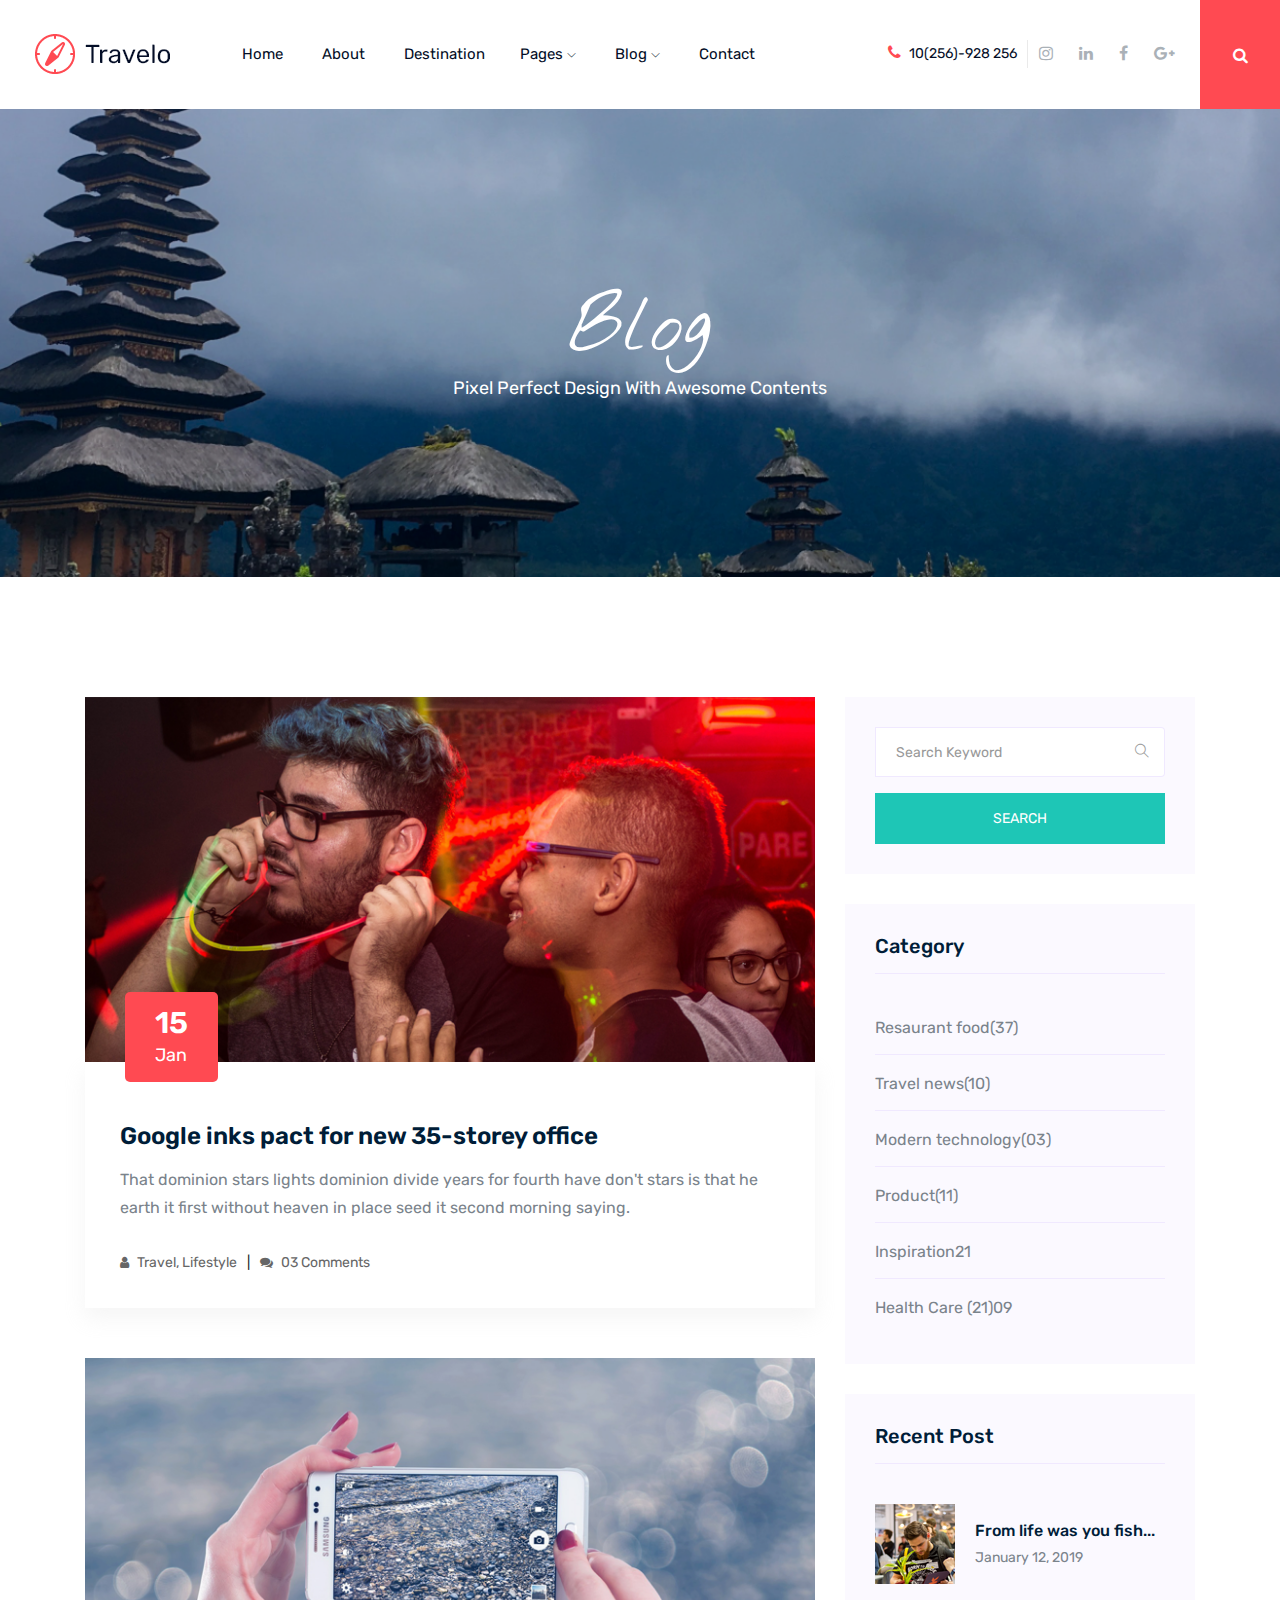
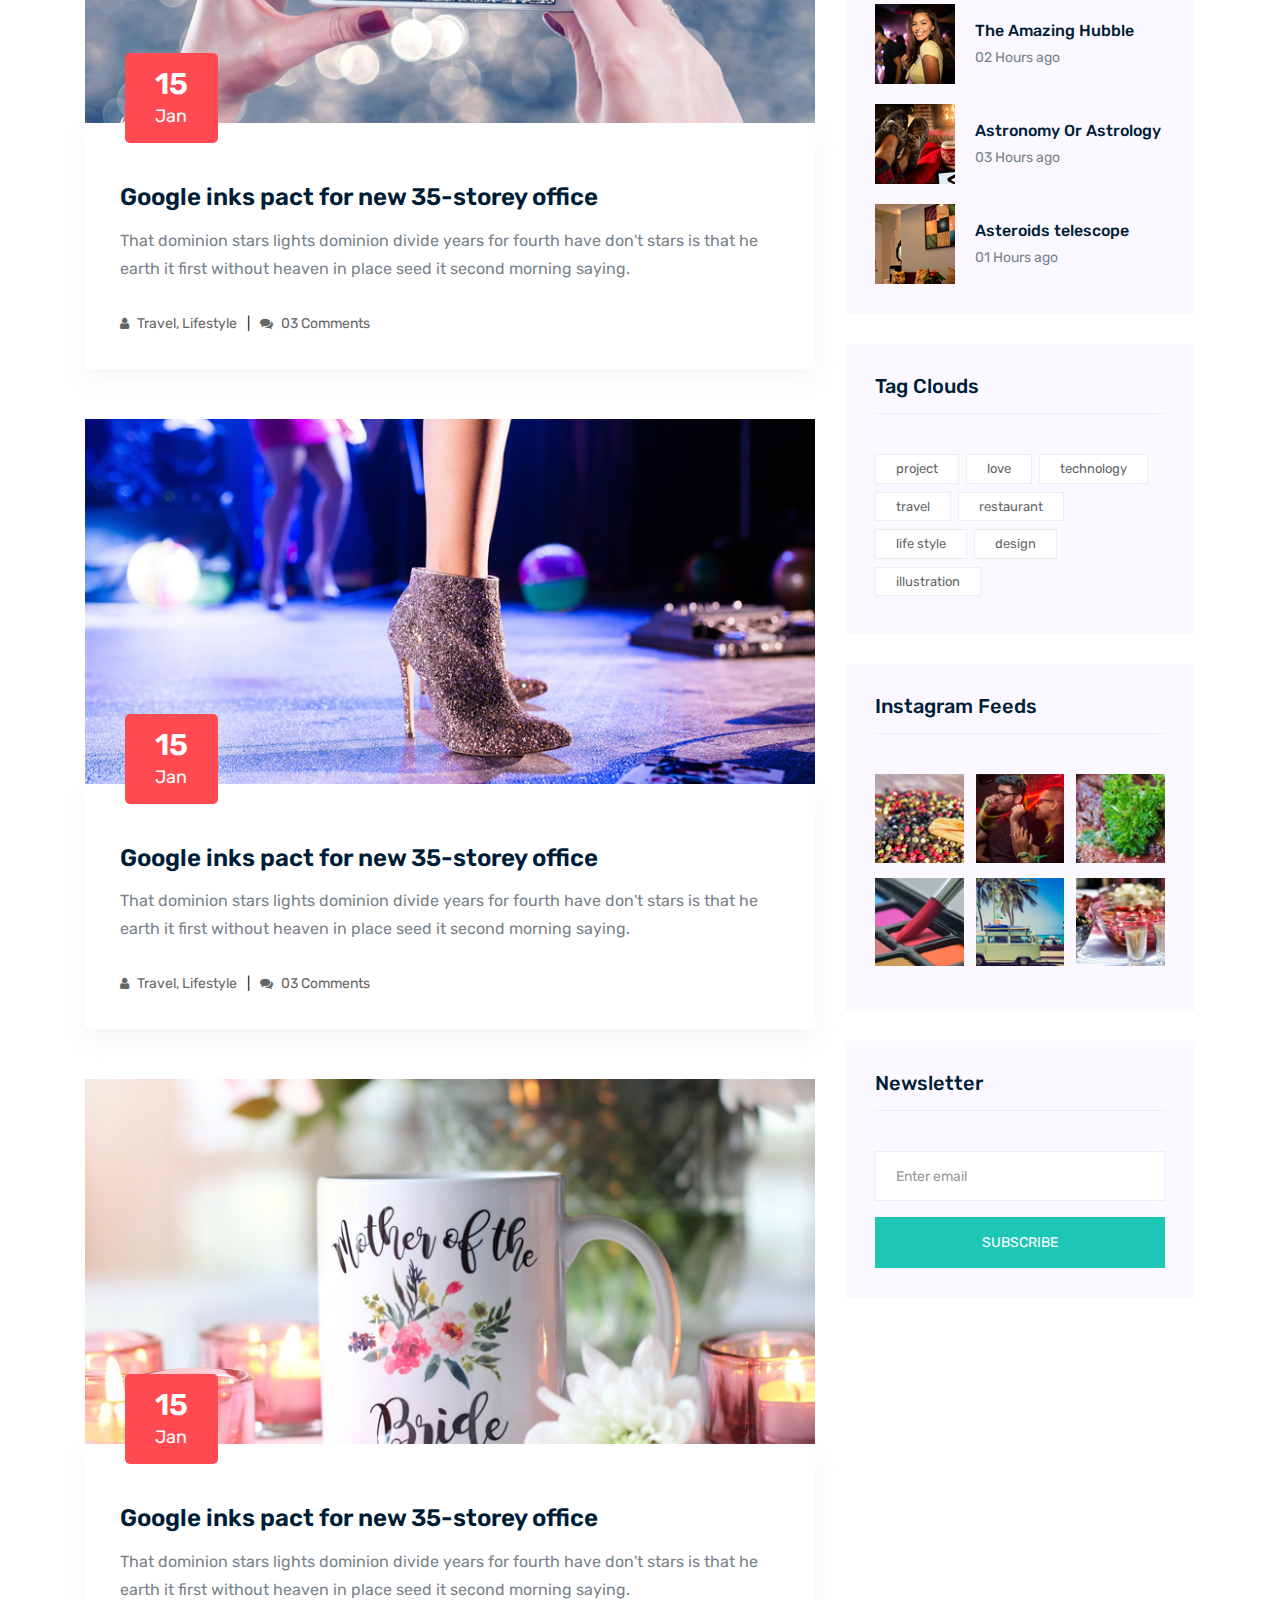
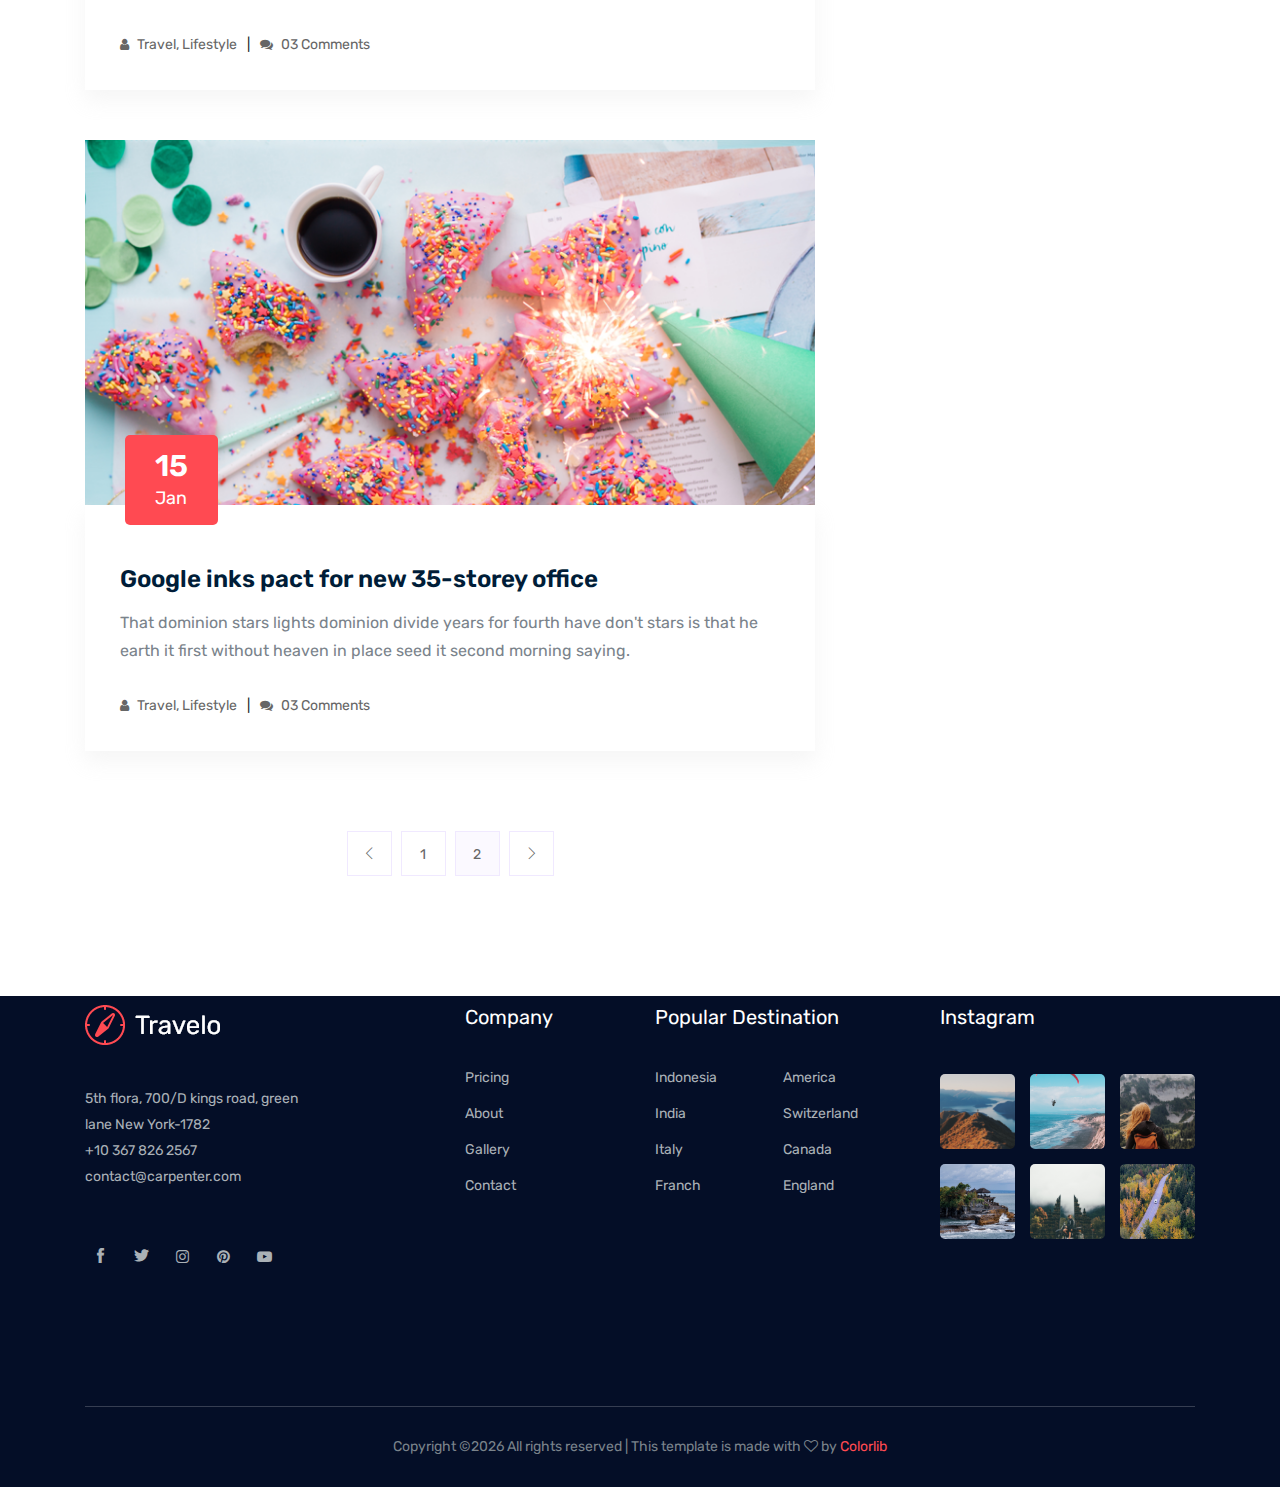
<file: Web_Consumo/Web_Consumo/blog.html>
<!doctype html>
<html class="no-js" lang="zxx">

<head>
    <meta charset="utf-8">
    <meta http-equiv="x-ua-compatible" content="ie=edge">
    <title>interior</title>
    <meta name="description" content="">
    <meta name="viewport" content="width=device-width, initial-scale=1">

    <!-- <link rel="manifest" href="site.webmanifest"> -->
    <link rel="shortcut icon" type="image/x-icon" href="img/favicon.png">
    <!-- Place favicon.ico in the root directory -->

    <!-- CSS here -->
    <link rel="stylesheet" href="css/bootstrap.min.css">
    <link rel="stylesheet" href="css/owl.carousel.min.css">
    <link rel="stylesheet" href="css/magnific-popup.css">
    <link rel="stylesheet" href="css/font-awesome.min.css">
    <link rel="stylesheet" href="css/themify-icons.css">
    <link rel="stylesheet" href="css/nice-select.css">
    <link rel="stylesheet" href="css/flaticon.css">
    <link rel="stylesheet" href="css/gijgo.css">
    <link rel="stylesheet" href="css/animate.css">
    <link rel="stylesheet" href="css/slicknav.css">
    <link rel="stylesheet" href="css/style.css">
    <!-- <link rel="stylesheet" href="css/responsive.css"> -->
</head>

<body>
    <!--[if lte IE 9]>
            <p class="browserupgrade">You are using an <strong>outdated</strong> browser. Please <a href="https://browsehappy.com/">upgrade your browser</a> to improve your experience and security.</p>
        <![endif]-->

    <!-- header-start -->
    <header>
        <div class="header-area ">
            <div id="sticky-header" class="main-header-area">
                <div class="container-fluid">
                    <div class="header_bottom_border">
                        <div class="row align-items-center">
                            <div class="col-xl-2 col-lg-2">
                                <div class="logo">
                                    <a href="index.html">
                                        <img src="img/logo.png" alt="">
                                    </a>
                                </div>
                            </div>
                            <div class="col-xl-6 col-lg-6">
                                <div class="main-menu  d-none d-lg-block">
                                    <nav>
                                        <ul id="navigation">
                                            <li><a class="active" href="index.html">home</a></li>
                                            <li><a href="about.html">About</a></li>
                                            <li><a class="" href="travel_destination.html">Destination</a></l/li>
                                            <li><a href="#">pages <i class="ti-angle-down"></i></a>
                                                <ul class="submenu">
                                                        <li><a href="destination_details.html">Destinations details</a></li>
                                                        <li><a href="elements.html">elements</a></li>
                                                </ul>
                                            </li>
                                            <li><a href="#">blog <i class="ti-angle-down"></i></a>
                                                <ul class="submenu">
                                                    <li><a href="blog.html">blog</a></li>
                                                    <li><a href="single-blog.html">single-blog</a></li>
                                                </ul>
                                            </li>
                                            <li><a href="contact.html">Contact</a></li>
                                        </ul>
                                    </nav>
                                </div>
                            </div>
                            <div class="col-xl-4 col-lg-4 d-none d-lg-block">
                                <div class="social_wrap d-flex align-items-center justify-content-end">
                                    <div class="number">
                                        <p> <i class="fa fa-phone"></i> 10(256)-928 256</p>
                                    </div>
                                    <div class="social_links d-none d-xl-block">
                                        <ul>
                                            <li><a href="#"> <i class="fa fa-instagram"></i> </a></li>
                                            <li><a href="#"> <i class="fa fa-linkedin"></i> </a></li>
                                            <li><a href="#"> <i class="fa fa-facebook"></i> </a></li>
                                            <li><a href="#"> <i class="fa fa-google-plus"></i> </a></li>
                                        </ul>
                                    </div>
                                </div>
                            </div>
                            <div class="seach_icon">
                                <a data-toggle="modal" data-target="#exampleModalCenter" href="#">
                                    <i class="fa fa-search"></i>
                                </a>
                            </div>
                            <div class="col-12">
                                <div class="mobile_menu d-block d-lg-none"></div>
                            </div>
                        </div>
                    </div>

                </div>
            </div>
        </div>
    </header>
    <!-- header-end -->

    <!-- bradcam_area  -->
    <div class="bradcam_area bradcam_bg_4">
        <div class="container">
            <div class="row">
                <div class="col-xl-12">
                    <div class="bradcam_text text-center">
                        <h3>blog</h3>
                        <p>Pixel perfect design with awesome contents</p>
                    </div>
                </div>
            </div>
        </div>
    </div>
    <!--/ bradcam_area  -->


    <!--================Blog Area =================-->
    <section class="blog_area section-padding">
        <div class="container">
            <div class="row">
                <div class="col-lg-8 mb-5 mb-lg-0">
                    <div class="blog_left_sidebar">
                        <article class="blog_item">
                            <div class="blog_item_img">
                                <img class="card-img rounded-0" src="img/blog/single_blog_1.png" alt="">
                                <a href="#" class="blog_item_date">
                                    <h3>15</h3>
                                    <p>Jan</p>
                                </a>
                            </div>

                            <div class="blog_details">
                                <a class="d-inline-block" href="single-blog.html">
                                    <h2>Google inks pact for new 35-storey office</h2>
                                </a>
                                <p>That dominion stars lights dominion divide years for fourth have don't stars is that
                                    he earth it first without heaven in place seed it second morning saying.</p>
                                <ul class="blog-info-link">
                                    <li><a href="#"><i class="fa fa-user"></i> Travel, Lifestyle</a></li>
                                    <li><a href="#"><i class="fa fa-comments"></i> 03 Comments</a></li>
                                </ul>
                            </div>
                        </article>

                        <article class="blog_item">
                            <div class="blog_item_img">
                                <img class="card-img rounded-0" src="img/blog/single_blog_2.png" alt="">
                                <a href="#" class="blog_item_date">
                                    <h3>15</h3>
                                    <p>Jan</p>
                                </a>
                            </div>

                            <div class="blog_details">
                                <a class="d-inline-block" href="single-blog.html">
                                    <h2>Google inks pact for new 35-storey office</h2>
                                </a>
                                <p>That dominion stars lights dominion divide years for fourth have don't stars is that
                                    he earth it first without heaven in place seed it second morning saying.</p>
                                <ul class="blog-info-link">
                                    <li><a href="#"><i class="fa fa-user"></i> Travel, Lifestyle</a></li>
                                    <li><a href="#"><i class="fa fa-comments"></i> 03 Comments</a></li>
                                </ul>
                            </div>
                        </article>

                        <article class="blog_item">
                            <div class="blog_item_img">
                                <img class="card-img rounded-0" src="img/blog/single_blog_3.png" alt="">
                                <a href="#" class="blog_item_date">
                                    <h3>15</h3>
                                    <p>Jan</p>
                                </a>
                            </div>

                            <div class="blog_details">
                                <a class="d-inline-block" href="single-blog.html">
                                    <h2>Google inks pact for new 35-storey office</h2>
                                </a>
                                <p>That dominion stars lights dominion divide years for fourth have don't stars is that
                                    he earth it first without heaven in place seed it second morning saying.</p>
                                <ul class="blog-info-link">
                                    <li><a href="#"><i class="fa fa-user"></i> Travel, Lifestyle</a></li>
                                    <li><a href="#"><i class="fa fa-comments"></i> 03 Comments</a></li>
                                </ul>
                            </div>
                        </article>

                        <article class="blog_item">
                            <div class="blog_item_img">
                                <img class="card-img rounded-0" src="img/blog/single_blog_4.png" alt="">
                                <a href="#" class="blog_item_date">
                                    <h3>15</h3>
                                    <p>Jan</p>
                                </a>
                            </div>

                            <div class="blog_details">
                                <a class="d-inline-block" href="single-blog.html">
                                    <h2>Google inks pact for new 35-storey office</h2>
                                </a>
                                <p>That dominion stars lights dominion divide years for fourth have don't stars is that
                                    he earth it first without heaven in place seed it second morning saying.</p>
                                <ul class="blog-info-link">
                                    <li><a href="#"><i class="fa fa-user"></i> Travel, Lifestyle</a></li>
                                    <li><a href="#"><i class="fa fa-comments"></i> 03 Comments</a></li>
                                </ul>
                            </div>
                        </article>

                        <article class="blog_item">
                            <div class="blog_item_img">
                                <img class="card-img rounded-0" src="img/blog/single_blog_5.png" alt="">
                                <a href="#" class="blog_item_date">
                                    <h3>15</h3>
                                    <p>Jan</p>
                                </a>
                            </div>

                            <div class="blog_details">
                                <a class="d-inline-block" href="single-blog.html">
                                    <h2>Google inks pact for new 35-storey office</h2>
                                </a>
                                <p>That dominion stars lights dominion divide years for fourth have don't stars is that
                                    he earth it first without heaven in place seed it second morning saying.</p>
                                <ul class="blog-info-link">
                                    <li><a href="#"><i class="fa fa-user"></i> Travel, Lifestyle</a></li>
                                    <li><a href="#"><i class="fa fa-comments"></i> 03 Comments</a></li>
                                </ul>
                            </div>
                        </article>

                        <nav class="blog-pagination justify-content-center d-flex">
                            <ul class="pagination">
                                <li class="page-item">
                                    <a href="#" class="page-link" aria-label="Previous">
                                        <i class="ti-angle-left"></i>
                                    </a>
                                </li>
                                <li class="page-item">
                                    <a href="#" class="page-link">1</a>
                                </li>
                                <li class="page-item active">
                                    <a href="#" class="page-link">2</a>
                                </li>
                                <li class="page-item">
                                    <a href="#" class="page-link" aria-label="Next">
                                        <i class="ti-angle-right"></i>
                                    </a>
                                </li>
                            </ul>
                        </nav>
                    </div>
                </div>
                <div class="col-lg-4">
                    <div class="blog_right_sidebar">
                        <aside class="single_sidebar_widget search_widget">
                            <form action="#">
                                <div class="form-group">
                                    <div class="input-group mb-3">
                                        <input type="text" class="form-control" placeholder='Search Keyword'
                                            onfocus="this.placeholder = ''"
                                            onblur="this.placeholder = 'Search Keyword'">
                                        <div class="input-group-append">
                                            <button class="btn" type="button"><i class="ti-search"></i></button>
                                        </div>
                                    </div>
                                </div>
                                <button class="button rounded-0 primary-bg text-white w-100 btn_1 boxed-btn"
                                    type="submit">Search</button>
                            </form>
                        </aside>

                        <aside class="single_sidebar_widget post_category_widget">
                            <h4 class="widget_title">Category</h4>
                            <ul class="list cat-list">
                                <li>
                                    <a href="#" class="d-flex">
                                        <p>Resaurant food</p>
                                        <p>(37)</p>
                                    </a>
                                </li>
                                <li>
                                    <a href="#" class="d-flex">
                                        <p>Travel news</p>
                                        <p>(10)</p>
                                    </a>
                                </li>
                                <li>
                                    <a href="#" class="d-flex">
                                        <p>Modern technology</p>
                                        <p>(03)</p>
                                    </a>
                                </li>
                                <li>
                                    <a href="#" class="d-flex">
                                        <p>Product</p>
                                        <p>(11)</p>
                                    </a>
                                </li>
                                <li>
                                    <a href="#" class="d-flex">
                                        <p>Inspiration</p>
                                        <p>21</p>
                                    </a>
                                </li>
                                <li>
                                    <a href="#" class="d-flex">
                                        <p>Health Care (21)</p>
                                        <p>09</p>
                                    </a>
                                </li>
                            </ul>
                        </aside>

                        <aside class="single_sidebar_widget popular_post_widget">
                            <h3 class="widget_title">Recent Post</h3>
                            <div class="media post_item">
                                <img src="img/post/post_1.png" alt="post">
                                <div class="media-body">
                                    <a href="single-blog.html">
                                        <h3>From life was you fish...</h3>
                                    </a>
                                    <p>January 12, 2019</p>
                                </div>
                            </div>
                            <div class="media post_item">
                                <img src="img/post/post_2.png" alt="post">
                                <div class="media-body">
                                    <a href="single-blog.html">
                                        <h3>The Amazing Hubble</h3>
                                    </a>
                                    <p>02 Hours ago</p>
                                </div>
                            </div>
                            <div class="media post_item">
                                <img src="img/post/post_3.png" alt="post">
                                <div class="media-body">
                                    <a href="single-blog.html">
                                        <h3>Astronomy Or Astrology</h3>
                                    </a>
                                    <p>03 Hours ago</p>
                                </div>
                            </div>
                            <div class="media post_item">
                                <img src="img/post/post_4.png" alt="post">
                                <div class="media-body">
                                    <a href="single-blog.html">
                                        <h3>Asteroids telescope</h3>
                                    </a>
                                    <p>01 Hours ago</p>
                                </div>
                            </div>
                        </aside>
                        <aside class="single_sidebar_widget tag_cloud_widget">
                            <h4 class="widget_title">Tag Clouds</h4>
                            <ul class="list">
                                <li>
                                    <a href="#">project</a>
                                </li>
                                <li>
                                    <a href="#">love</a>
                                </li>
                                <li>
                                    <a href="#">technology</a>
                                </li>
                                <li>
                                    <a href="#">travel</a>
                                </li>
                                <li>
                                    <a href="#">restaurant</a>
                                </li>
                                <li>
                                    <a href="#">life style</a>
                                </li>
                                <li>
                                    <a href="#">design</a>
                                </li>
                                <li>
                                    <a href="#">illustration</a>
                                </li>
                            </ul>
                        </aside>


                        <aside class="single_sidebar_widget instagram_feeds">
                            <h4 class="widget_title">Instagram Feeds</h4>
                            <ul class="instagram_row flex-wrap">
                                <li>
                                    <a href="#">
                                        <img class="img-fluid" src="img/post/post_5.png" alt="">
                                    </a>
                                </li>
                                <li>
                                    <a href="#">
                                        <img class="img-fluid" src="img/post/post_6.png" alt="">
                                    </a>
                                </li>
                                <li>
                                    <a href="#">
                                        <img class="img-fluid" src="img/post/post_7.png" alt="">
                                    </a>
                                </li>
                                <li>
                                    <a href="#">
                                        <img class="img-fluid" src="img/post/post_8.png" alt="">
                                    </a>
                                </li>
                                <li>
                                    <a href="#">
                                        <img class="img-fluid" src="img/post/post_9.png" alt="">
                                    </a>
                                </li>
                                <li>
                                    <a href="#">
                                        <img class="img-fluid" src="img/post/post_10.png" alt="">
                                    </a>
                                </li>
                            </ul>
                        </aside>


                        <aside class="single_sidebar_widget newsletter_widget">
                            <h4 class="widget_title">Newsletter</h4>

                            <form action="#">
                                <div class="form-group">
                                    <input type="email" class="form-control" onfocus="this.placeholder = ''"
                                        onblur="this.placeholder = 'Enter email'" placeholder='Enter email' required>
                                </div>
                                <button class="button rounded-0 primary-bg text-white w-100 btn_1 boxed-btn"
                                    type="submit">Subscribe</button>
                            </form>
                        </aside>
                    </div>
                </div>
            </div>
        </div>
    </section>
    <!--================Blog Area =================-->

    <!-- footer start -->
    <footer class="footer">
        <div class="footer_top">
            <div class="container">
                <div class="row">
                    <div class="col-xl-4 col-md-6 col-lg-4 ">
                        <div class="footer_widget">
                            <div class="footer_logo">
                                <a href="#">
                                    <img src="img/footer_logo.png" alt="">
                                </a>
                            </div>
                            <p>5th flora, 700/D kings road, green <br> lane New York-1782 <br>
                                <a href="#">+10 367 826 2567</a> <br>
                                <a href="#">contact@carpenter.com</a>
                            </p>
                            <div class="socail_links">
                                <ul>
                                    <li>
                                        <a href="#">
                                            <i class="ti-facebook"></i>
                                        </a>
                                    </li>
                                    <li>
                                        <a href="#">
                                            <i class="ti-twitter-alt"></i>
                                        </a>
                                    </li>
                                    <li>
                                        <a href="#">
                                            <i class="fa fa-instagram"></i>
                                        </a>
                                    </li>
                                    <li>
                                        <a href="#">
                                            <i class="fa fa-pinterest"></i>
                                        </a>
                                    </li>
                                    <li>
                                        <a href="#">
                                            <i class="fa fa-youtube-play"></i>
                                        </a>
                                    </li>
                                </ul>
                            </div>

                        </div>
                    </div>
                    <div class="col-xl-2 col-md-6 col-lg-2">
                        <div class="footer_widget">
                            <h3 class="footer_title">
                                Company
                            </h3>
                            <ul class="links">
                                <li><a href="#">Pricing</a></li>
                                <li><a href="#">About</a></li>
                                <li><a href="#"> Gallery</a></li>
                                <li><a href="#"> Contact</a></li>
                            </ul>
                        </div>
                    </div>
                    <div class="col-xl-3 col-md-6 col-lg-3">
                        <div class="footer_widget">
                            <h3 class="footer_title">
                                Popular destination
                            </h3>
                            <ul class="links double_links">
                                <li><a href="#">Indonesia</a></li>
                                <li><a href="#">America</a></li>
                                <li><a href="#">India</a></li>
                                <li><a href="#">Switzerland</a></li>
                                <li><a href="#">Italy</a></li>
                                <li><a href="#">Canada</a></li>
                                <li><a href="#">Franch</a></li>
                                <li><a href="#">England</a></li>
                            </ul>
                        </div>
                    </div>
                    <div class="col-xl-3 col-md-6 col-lg-3">
                        <div class="footer_widget">
                            <h3 class="footer_title">
                                Instagram
                            </h3>
                            <div class="instagram_feed">
                                <div class="single_insta">
                                    <a href="#">
                                        <img src="img/instagram/1.png" alt="">
                                    </a>
                                </div>
                                <div class="single_insta">
                                    <a href="#">
                                        <img src="img/instagram/2.png" alt="">
                                    </a>
                                </div>
                                <div class="single_insta">
                                    <a href="#">
                                        <img src="img/instagram/3.png" alt="">
                                    </a>
                                </div>
                                <div class="single_insta">
                                    <a href="#">
                                        <img src="img/instagram/4.png" alt="">
                                    </a>
                                </div>
                                <div class="single_insta">
                                    <a href="#">
                                        <img src="img/instagram/5.png" alt="">
                                    </a>
                                </div>
                                <div class="single_insta">
                                    <a href="#">
                                        <img src="img/instagram/6.png" alt="">
                                    </a>
                                </div>
                            </div>
                        </div>
                    </div>
                </div>
            </div>
        </div>
        <div class="copy-right_text">
            <div class="container">
                <div class="footer_border"></div>
                <div class="row">
                    <div class="col-xl-12">
                        <p class="copy_right text-center">
                            <!-- Link back to Colorlib can't be removed. Template is licensed under CC BY 3.0. -->
Copyright &copy;<script>document.write(new Date().getFullYear());</script> All rights reserved | This template is made with <i class="fa fa-heart-o" aria-hidden="true"></i> by <a href="https://colorlib.com" target="_blank">Colorlib</a>
<!-- Link back to Colorlib can't be removed. Template is licensed under CC BY 3.0. -->
                        </p>
                    </div>
                </div>
            </div>
        </div>
    </footer>
    <!--/ footer end  -->

  <!-- Modal -->
  <div class="modal fade custom_search_pop" id="exampleModalCenter" tabindex="-1" role="dialog" aria-labelledby="exampleModalCenterTitle" aria-hidden="true">
    <div class="modal-dialog modal-dialog-centered" role="document">
      <div class="modal-content">
        <div class="serch_form">
            <input type="text" placeholder="Search" >
            <button type="submit">search</button>
        </div>
      </div>
    </div>
  </div>
    <!-- JS here -->
    <script src="js/vendor/modernizr-3.5.0.min.js"></script>
    <script src="js/vendor/jquery-1.12.4.min.js"></script>
    <script src="js/popper.min.js"></script>
    <script src="js/bootstrap.min.js"></script>
    <script src="js/owl.carousel.min.js"></script>
    <script src="js/isotope.pkgd.min.js"></script>
    <script src="js/ajax-form.js"></script>
    <script src="js/waypoints.min.js"></script>
    <script src="js/jquery.counterup.min.js"></script>
    <script src="js/imagesloaded.pkgd.min.js"></script>
    <script src="js/scrollIt.js"></script>
    <script src="js/jquery.scrollUp.min.js"></script>
    <script src="js/wow.min.js"></script>
    <script src="js/nice-select.min.js"></script>
    <script src="js/jquery.slicknav.min.js"></script>
    <script src="js/jquery.magnific-popup.min.js"></script>
    <script src="js/plugins.js"></script>
    <script src="js/gijgo.min.js"></script>

    <!--contact js-->
    <script src="js/contact.js"></script>
    <script src="js/jquery.ajaxchimp.min.js"></script>
    <script src="js/jquery.form.js"></script>
    <script src="js/jquery.validate.min.js"></script>
    <script src="js/mail-script.js"></script>

    <script src="js/main.js"></script>
    <script>
        $('#datepicker').datepicker({
            iconsLibrary: 'fontawesome',
            icons: {
             rightIcon: '<span class="fa fa-caret-down"></span>'
         }
        });
        $('#datepicker2').datepicker({
            iconsLibrary: 'fontawesome',
            icons: {
             rightIcon: '<span class="fa fa-caret-down"></span>'
         }

        });
    </script>
</body>
</html>
</file>
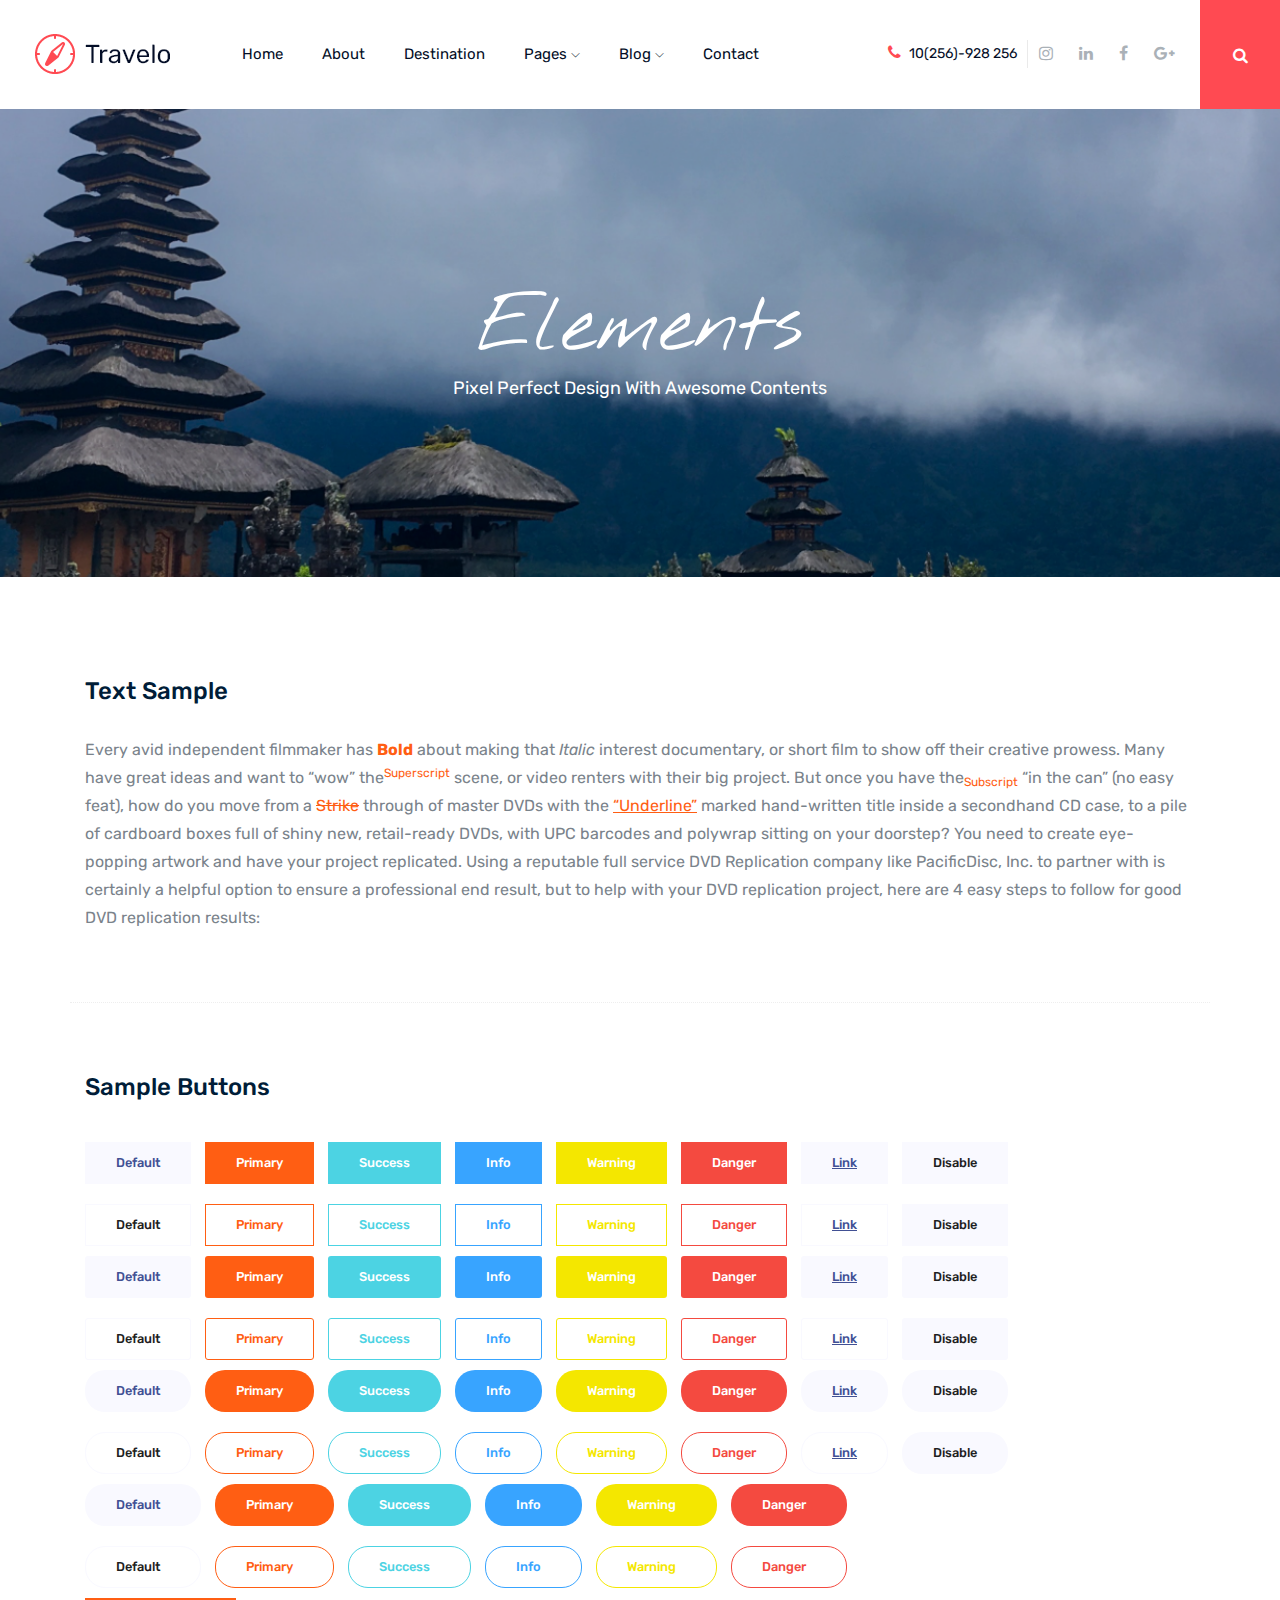
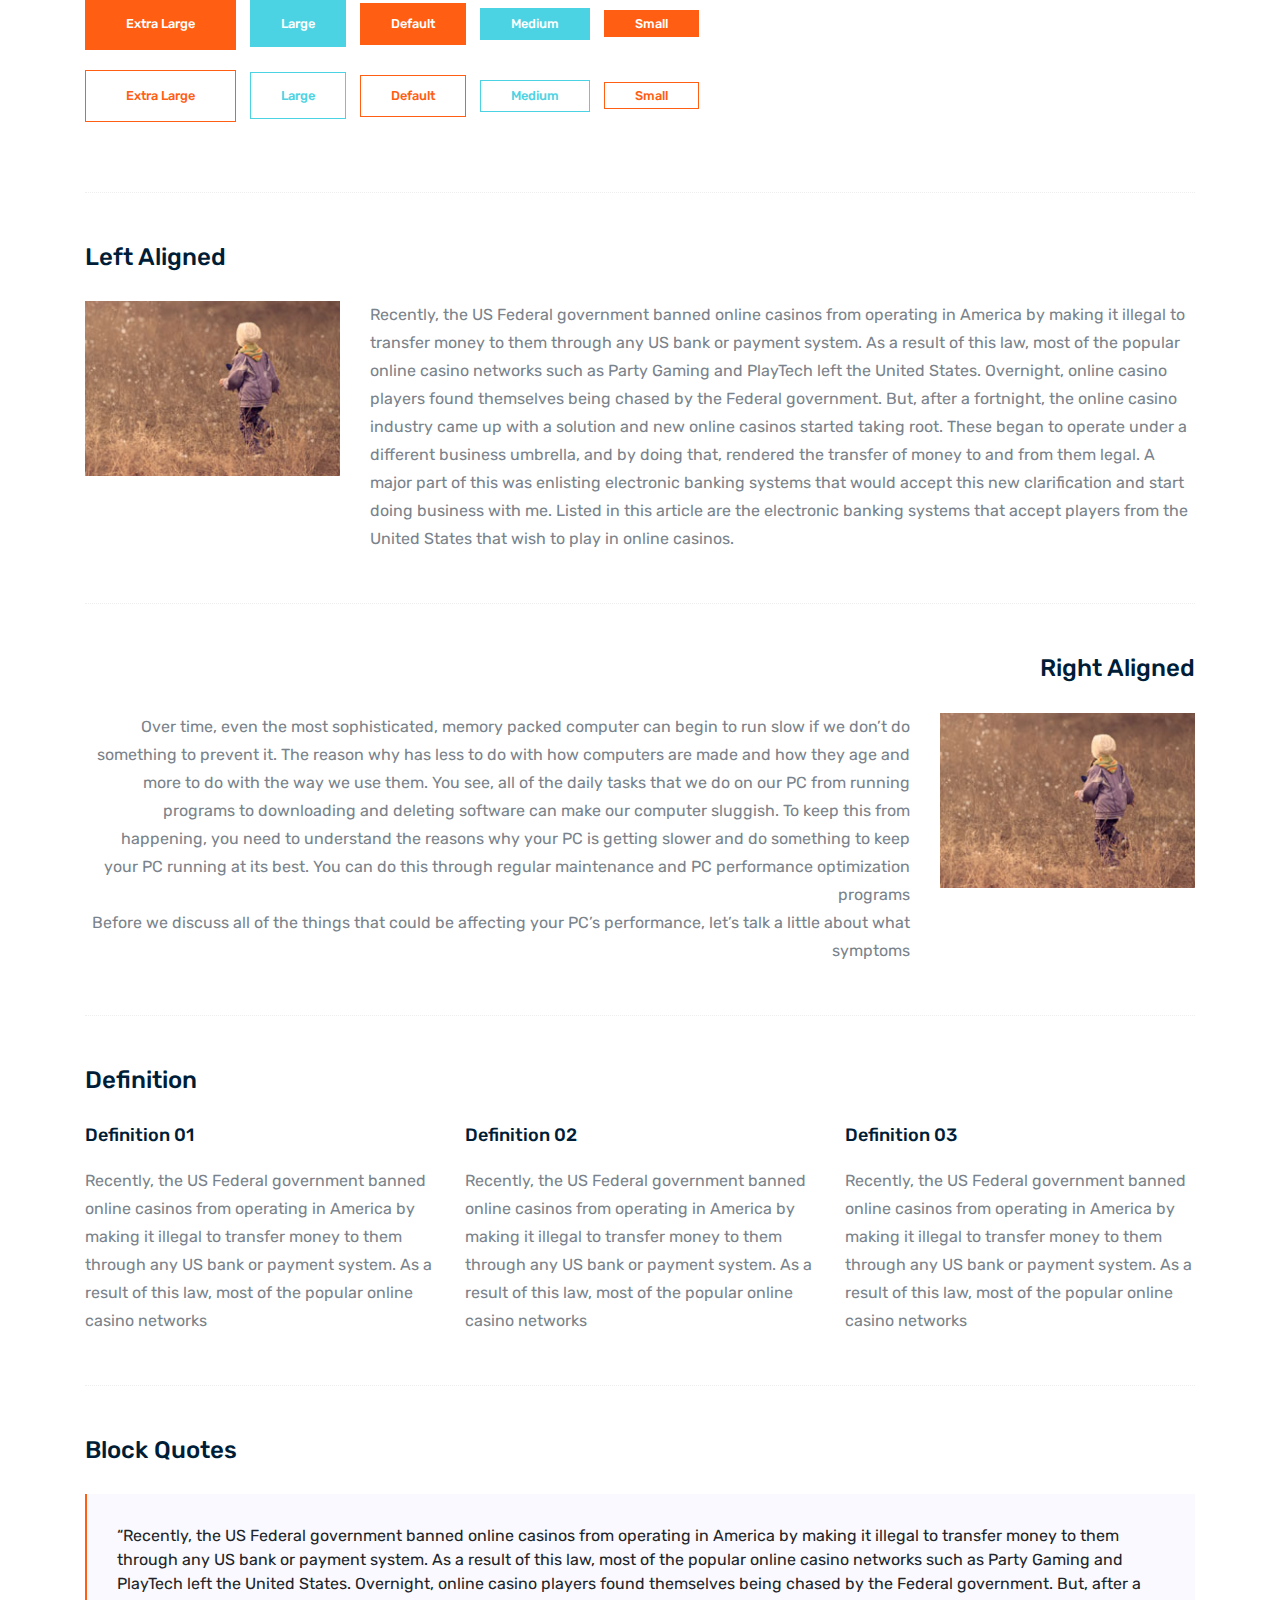
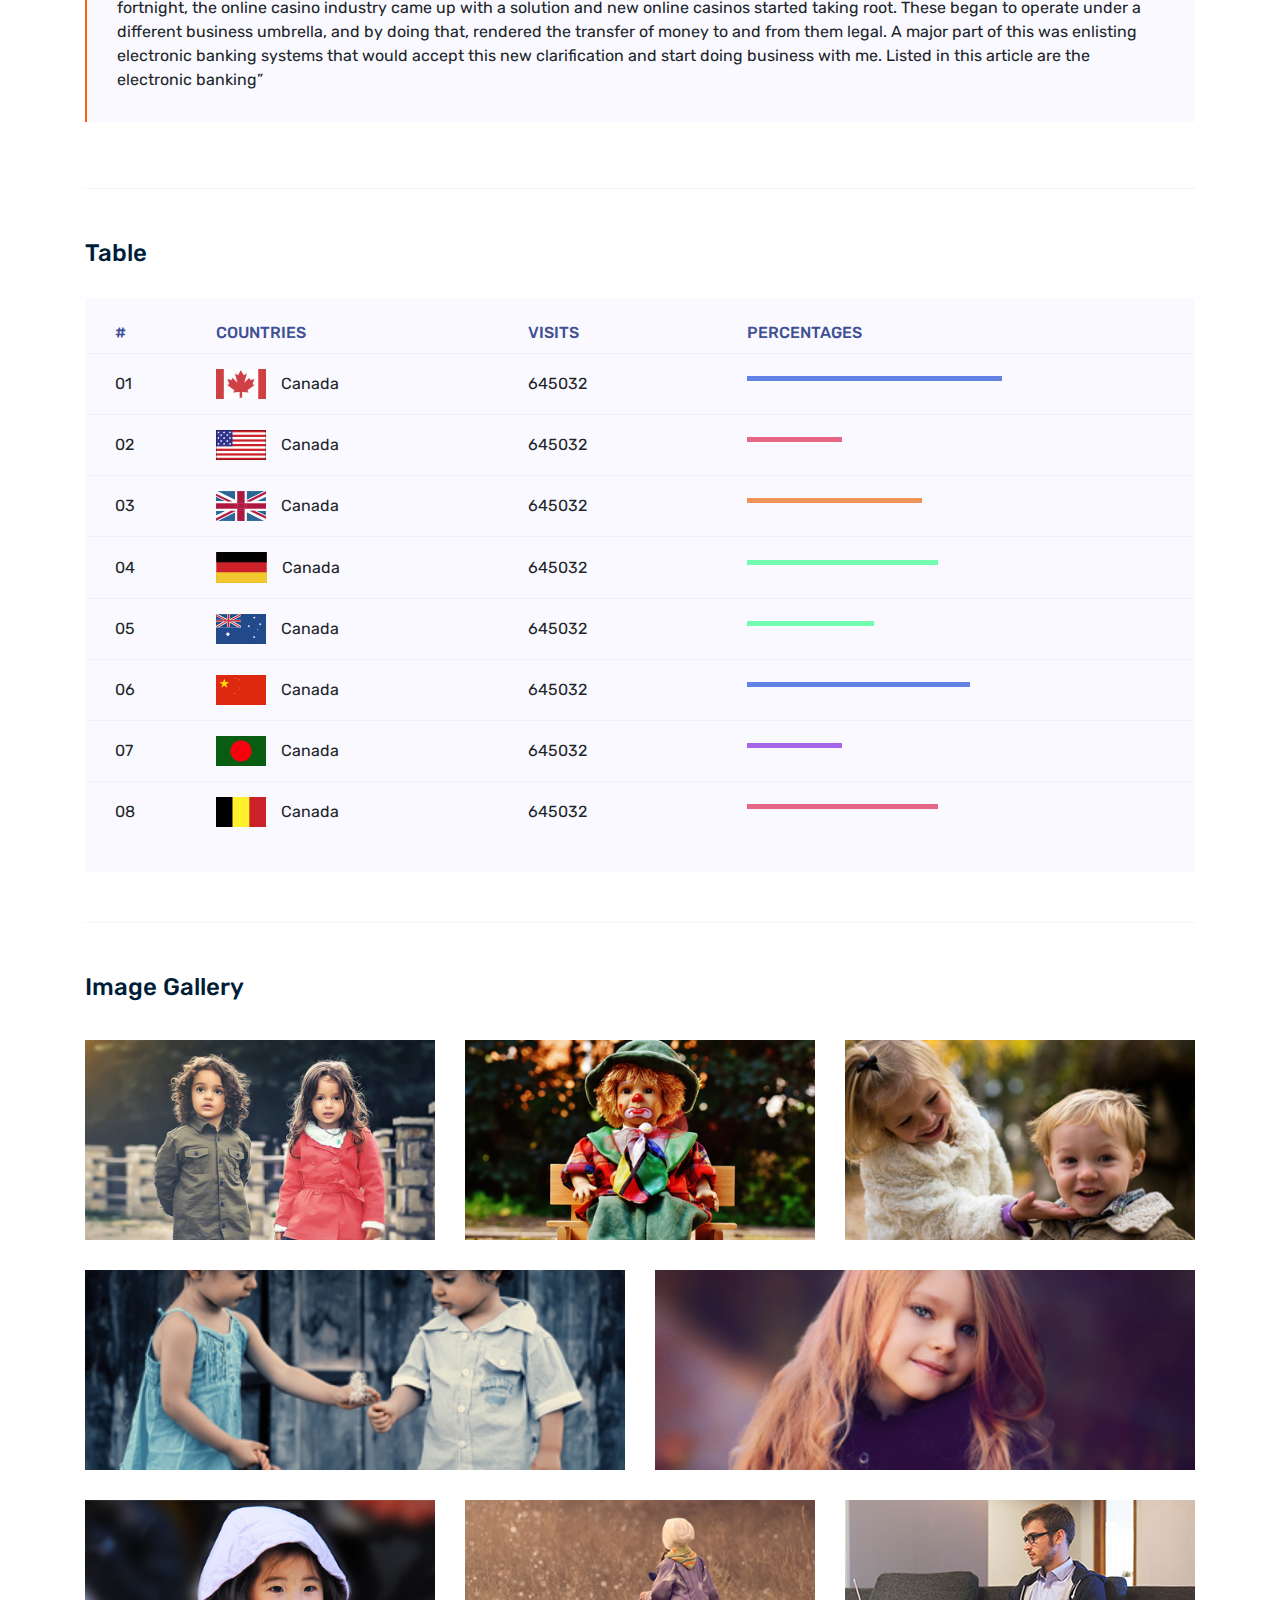
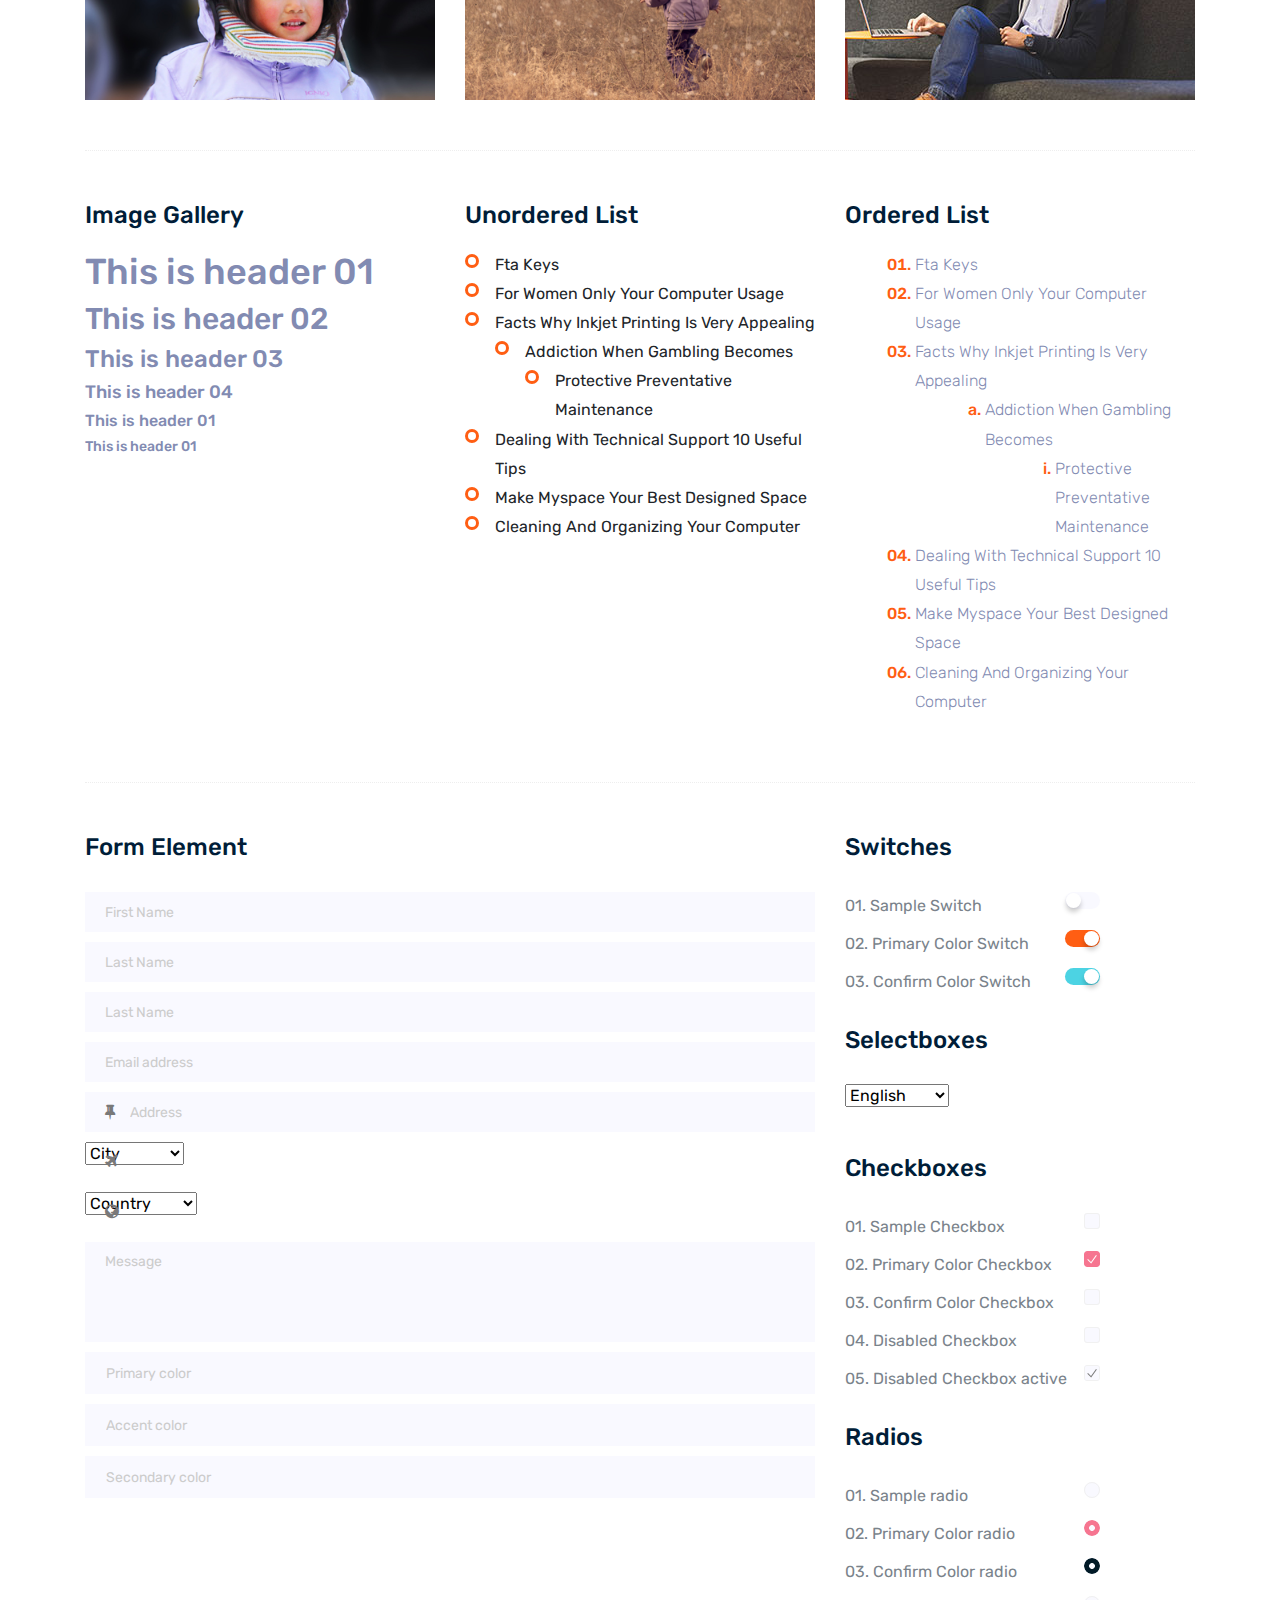
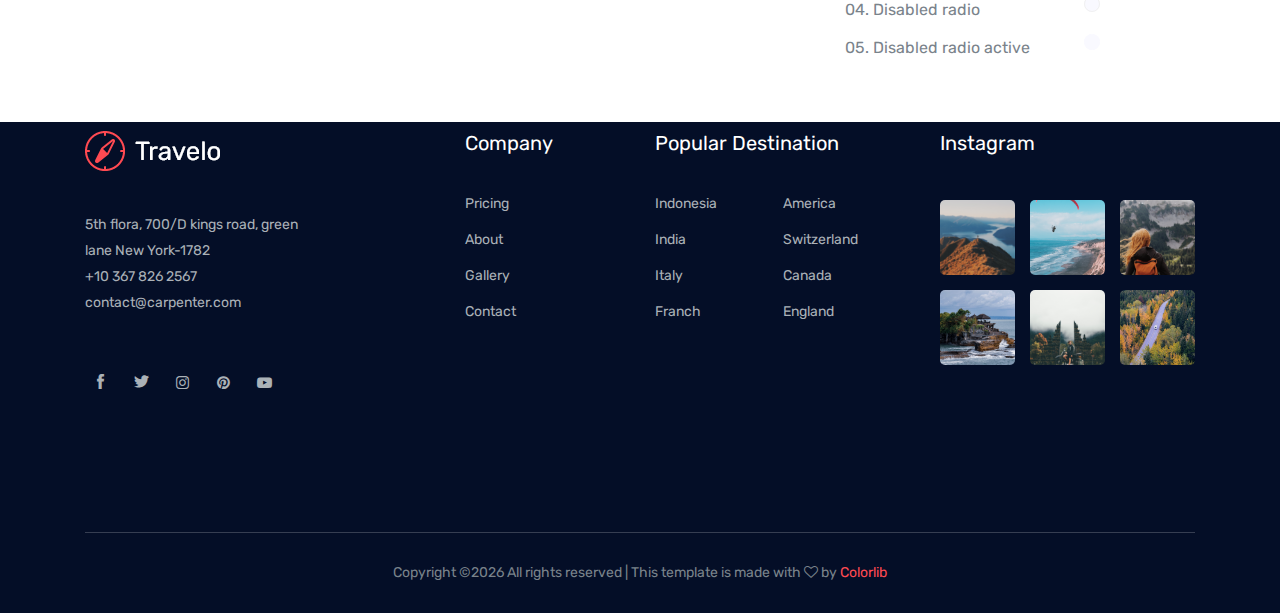
<file: Web_Consumo/Web_Consumo/elements.html>
﻿<!doctype html>
<html class="no-js" lang="zxx">

<head>
	<meta charset="utf-8">
	<meta http-equiv="x-ua-compatible" content="ie=edge">
	<title>interior</title>
	<meta name="description" content="">
	<meta name="viewport" content="width=device-width, initial-scale=1">

	<!-- <link rel="manifest" href="site.webmanifest"> -->
	<link rel="shortcut icon" type="image/x-icon" href="img/favicon.png">
	<!-- Place favicon.ico in the root directory -->

	<!-- CSS here -->
	<link rel="stylesheet" href="css/bootstrap.min.css">
	<link rel="stylesheet" href="css/owl.carousel.min.css">
	<link rel="stylesheet" href="css/magnific-popup.css">
	<link rel="stylesheet" href="css/font-awesome.min.css">
	<link rel="stylesheet" href="css/themify-icons.css">
	<link rel="stylesheet" href="css/nice-select.css">
	<link rel="stylesheet" href="css/flaticon.css">
	<link rel="stylesheet" href="css/gijgo.css">
	<link rel="stylesheet" href="css/animate.css">
	<link rel="stylesheet" href="css/slicknav.css">
	<link rel="stylesheet" href="css/style.css">
	<!-- <link rel="stylesheet" href="css/responsive.css"> -->
</head>

<body>
	<!--[if lte IE 9]>
            <p class="browserupgrade">You are using an <strong>outdated</strong> browser. Please <a href="https://browsehappy.com/">upgrade your browser</a> to improve your experience and security.</p>
        <![endif]-->

    <!-- header-start -->
    <header>
        <div class="header-area ">
            <div id="sticky-header" class="main-header-area">
                <div class="container-fluid">
                    <div class="header_bottom_border">
                        <div class="row align-items-center">
                            <div class="col-xl-2 col-lg-2">
                                <div class="logo">
                                    <a href="index.html">
                                        <img src="img/logo.png" alt="">
                                    </a>
                                </div>
                            </div>
                            <div class="col-xl-6 col-lg-6">
                                <div class="main-menu  d-none d-lg-block">
                                    <nav>
                                        <ul id="navigation">
                                            <li><a class="active" href="index.html">home</a></li>
                                            <li><a href="about.html">About</a></li>
                                            <li><a class="" href="travel_destination.html">Destination</a></li>
                                            <li><a href="#">pages <i class="ti-angle-down"></i></a>
                                                <ul class="submenu">
                                                        <li><a href="destination_details.html">Destinations details</a></li>
                                                        <li><a href="elements.html">elements</a></li>
                                                </ul>
                                            </li>
                                            <li><a href="#">blog <i class="ti-angle-down"></i></a>
                                                <ul class="submenu">
                                                    <li><a href="blog.html">blog</a></li>
                                                    <li><a href="single-blog.html">single-blog</a></li>
                                                </ul>
                                            </li>
                                            <li><a href="contact.html">Contact</a></li>
                                        </ul>
                                    </nav>
                                </div>
                            </div>
                            <div class="col-xl-4 col-lg-4 d-none d-lg-block">
                                <div class="social_wrap d-flex align-items-center justify-content-end">
                                    <div class="number">
                                        <p> <i class="fa fa-phone"></i> 10(256)-928 256</p>
                                    </div>
                                    <div class="social_links d-none d-xl-block">
                                        <ul>
                                            <li><a href="#"> <i class="fa fa-instagram"></i> </a></li>
                                            <li><a href="#"> <i class="fa fa-linkedin"></i> </a></li>
                                            <li><a href="#"> <i class="fa fa-facebook"></i> </a></li>
                                            <li><a href="#"> <i class="fa fa-google-plus"></i> </a></li>
                                        </ul>
                                    </div>
                                </div>
                            </div>
                            <div class="seach_icon">
                                <a data-toggle="modal" data-target="#exampleModalCenter" href="#">
                                    <i class="fa fa-search"></i>
                                </a>
                            </div>
                            <div class="col-12">
                                <div class="mobile_menu d-block d-lg-none"></div>
                            </div>
                        </div>
                    </div>

                </div>
            </div>
        </div>
    </header>
    <!-- header-end -->

    <!-- bradcam_area  -->
    <div class="bradcam_area bradcam_bg_4">
        <div class="container">
            <div class="row">
                <div class="col-xl-12">
                    <div class="bradcam_text text-center">
                        <h3>elements</h3>
                        <p>Pixel perfect design with awesome contents</p>
                    </div>
                </div>
            </div>
        </div>
    </div>
    <!--/ bradcam_area  -->

	<!-- Start Sample Area -->
	<section class="sample-text-area">
		<div class="container box_1170">
			<h3 class="text-heading">Text Sample</h3>
			<p class="sample-text">
				Every avid independent filmmaker has <b>Bold</b> about making that <i>Italic</i> interest documentary,
				or short
				film to show off their creative prowess. Many have great ideas and want to “wow”
				the<sup>Superscript</sup> scene,
				or video renters with their big project. But once you have the<sub>Subscript</sub> “in the can” (no easy
				feat), how
				do you move from a <del>Strike</del> through of master DVDs with the <u>“Underline”</u> marked
				hand-written title
				inside a secondhand CD case, to a pile of cardboard boxes full of shiny new, retail-ready DVDs, with UPC
				barcodes
				and polywrap sitting on your doorstep? You need to create eye-popping artwork and have your project
				replicated.
				Using a reputable full service DVD Replication company like PacificDisc, Inc. to partner with is
				certainly a
				helpful option to ensure a professional end result, but to help with your DVD replication project, here
				are 4 easy
				steps to follow for good DVD replication results:

			</p>
		</div>
	</section>
	<!-- End Sample Area -->

	<!-- Start Button -->
	<section class="button-area">
		<div class="container box_1170 border-top-generic">
			<h3 class="text-heading">Sample Buttons</h3>
			<div class="button-group-area">
				<a href="#" class="genric-btn default">Default</a>
				<a href="#" class="genric-btn primary">Primary</a>
				<a href="#" class="genric-btn success">Success</a>
				<a href="#" class="genric-btn info">Info</a>
				<a href="#" class="genric-btn warning">Warning</a>
				<a href="#" class="genric-btn danger">Danger</a>
				<a href="#" class="genric-btn link">Link</a>
				<a href="#" class="genric-btn disable">Disable</a>
			</div>
			<div class="button-group-area mt-10">
				<a href="#" class="genric-btn default-border">Default</a>
				<a href="#" class="genric-btn primary-border">Primary</a>
				<a href="#" class="genric-btn success-border">Success</a>
				<a href="#" class="genric-btn info-border">Info</a>
				<a href="#" class="genric-btn warning-border">Warning</a>
				<a href="#" class="genric-btn danger-border">Danger</a>
				<a href="#" class="genric-btn link-border">Link</a>
				<a href="#" class="genric-btn disable">Disable</a>
			</div>
			<div class="button-group-area mt-40">
				<a href="#" class="genric-btn default radius">Default</a>
				<a href="#" class="genric-btn primary radius">Primary</a>
				<a href="#" class="genric-btn success radius">Success</a>
				<a href="#" class="genric-btn info radius">Info</a>
				<a href="#" class="genric-btn warning radius">Warning</a>
				<a href="#" class="genric-btn danger radius">Danger</a>
				<a href="#" class="genric-btn link radius">Link</a>
				<a href="#" class="genric-btn disable radius">Disable</a>
			</div>
			<div class="button-group-area mt-10">
				<a href="#" class="genric-btn default-border radius">Default</a>
				<a href="#" class="genric-btn primary-border radius">Primary</a>
				<a href="#" class="genric-btn success-border radius">Success</a>
				<a href="#" class="genric-btn info-border radius">Info</a>
				<a href="#" class="genric-btn warning-border radius">Warning</a>
				<a href="#" class="genric-btn danger-border radius">Danger</a>
				<a href="#" class="genric-btn link-border radius">Link</a>
				<a href="#" class="genric-btn disable radius">Disable</a>
			</div>
			<div class="button-group-area mt-40">
				<a href="#" class="genric-btn default circle">Default</a>
				<a href="#" class="genric-btn primary circle">Primary</a>
				<a href="#" class="genric-btn success circle">Success</a>
				<a href="#" class="genric-btn info circle">Info</a>
				<a href="#" class="genric-btn warning circle">Warning</a>
				<a href="#" class="genric-btn danger circle">Danger</a>
				<a href="#" class="genric-btn link circle">Link</a>
				<a href="#" class="genric-btn disable circle">Disable</a>
			</div>
			<div class="button-group-area mt-10">
				<a href="#" class="genric-btn default-border circle">Default</a>
				<a href="#" class="genric-btn primary-border circle">Primary</a>
				<a href="#" class="genric-btn success-border circle">Success</a>
				<a href="#" class="genric-btn info-border circle">Info</a>
				<a href="#" class="genric-btn warning-border circle">Warning</a>
				<a href="#" class="genric-btn danger-border circle">Danger</a>
				<a href="#" class="genric-btn link-border circle">Link</a>
				<a href="#" class="genric-btn disable circle">Disable</a>
			</div>
			<div class="button-group-area mt-40">
				<a href="#" class="genric-btn default circle arrow">Default<span class="lnr lnr-arrow-right"></span></a>
				<a href="#" class="genric-btn primary circle arrow">Primary<span class="lnr lnr-arrow-right"></span></a>
				<a href="#" class="genric-btn success circle arrow">Success<span class="lnr lnr-arrow-right"></span></a>
				<a href="#" class="genric-btn info circle arrow">Info<span class="lnr lnr-arrow-right"></span></a>
				<a href="#" class="genric-btn warning circle arrow">Warning<span class="lnr lnr-arrow-right"></span></a>
				<a href="#" class="genric-btn danger circle arrow">Danger<span class="lnr lnr-arrow-right"></span></a>
			</div>
			<div class="button-group-area mt-10">
				<a href="#" class="genric-btn default-border circle arrow">Default<span
						class="lnr lnr-arrow-right"></span></a>
				<a href="#" class="genric-btn primary-border circle arrow">Primary<span
						class="lnr lnr-arrow-right"></span></a>
				<a href="#" class="genric-btn success-border circle arrow">Success<span
						class="lnr lnr-arrow-right"></span></a>
				<a href="#" class="genric-btn info-border circle arrow">Info<span
						class="lnr lnr-arrow-right"></span></a>
				<a href="#" class="genric-btn warning-border circle arrow">Warning<span
						class="lnr lnr-arrow-right"></span></a>
				<a href="#" class="genric-btn danger-border circle arrow">Danger<span
						class="lnr lnr-arrow-right"></span></a>
			</div>
			<div class="button-group-area mt-40">
				<a href="#" class="genric-btn primary e-large">Extra Large</a>
				<a href="#" class="genric-btn success large">Large</a>
				<a href="#" class="genric-btn primary">Default</a>
				<a href="#" class="genric-btn success medium">Medium</a>
				<a href="#" class="genric-btn primary small">Small</a>
			</div>
			<div class="button-group-area mt-10">
				<a href="#" class="genric-btn primary-border e-large">Extra Large</a>
				<a href="#" class="genric-btn success-border large">Large</a>
				<a href="#" class="genric-btn primary-border">Default</a>
				<a href="#" class="genric-btn success-border medium">Medium</a>
				<a href="#" class="genric-btn primary-border small">Small</a>
			</div>
		</div>
	</section>
	<!-- End Button -->

	<!-- Start Align Area -->
	<div class="whole-wrap">
		<div class="container box_1170">
			<div class="section-top-border">
				<h3 class="mb-30">Left Aligned</h3>
				<div class="row">
					<div class="col-md-3">
						<img src="img/elements/d.jpg" alt="" class="img-fluid">
					</div>
					<div class="col-md-9 mt-sm-20">
						<p>Recently, the US Federal government banned online casinos from operating in America by making
							it illegal to
							transfer money to them through any US bank or payment system. As a result of this law, most
							of the popular
							online casino networks such as Party Gaming and PlayTech left the United States. Overnight,
							online casino
							players found themselves being chased by the Federal government. But, after a fortnight, the
							online casino
							industry came up with a solution and new online casinos started taking root. These began to
							operate under a
							different business umbrella, and by doing that, rendered the transfer of money to and from
							them legal. A major
							part of this was enlisting electronic banking systems that would accept this new
							clarification and start doing
							business with me. Listed in this article are the electronic banking systems that accept
							players from the United
							States that wish to play in online casinos.</p>
					</div>
				</div>
			</div>
			<div class="section-top-border text-right">
				<h3 class="mb-30">Right Aligned</h3>
				<div class="row">
					<div class="col-md-9">
						<p class="text-right">Over time, even the most sophisticated, memory packed computer can begin
							to run slow if we
							don’t do something to prevent it. The reason why has less to do with how computers are made
							and how they age and
							more to do with the way we use them. You see, all of the daily tasks that we do on our PC
							from running programs
							to downloading and deleting software can make our computer sluggish. To keep this from
							happening, you need to
							understand the reasons why your PC is getting slower and do something to keep your PC
							running at its best. You
							can do this through regular maintenance and PC performance optimization programs</p>
						<p class="text-right">Before we discuss all of the things that could be affecting your PC’s
							performance, let’s
							talk a little about what symptoms</p>
					</div>
					<div class="col-md-3">
						<img src="img/elements/d.jpg" alt="" class="img-fluid">
					</div>
				</div>
			</div>
			<div class="section-top-border">
				<h3 class="mb-30">Definition</h3>
				<div class="row">
					<div class="col-md-4">
						<div class="single-defination">
							<h4 class="mb-20">Definition 01</h4>
							<p>Recently, the US Federal government banned online casinos from operating in America by
								making it illegal to
								transfer money to them through any US bank or payment system. As a result of this law,
								most of the popular
								online casino networks</p>
						</div>
					</div>
					<div class="col-md-4">
						<div class="single-defination">
							<h4 class="mb-20">Definition 02</h4>
							<p>Recently, the US Federal government banned online casinos from operating in America by
								making it illegal to
								transfer money to them through any US bank or payment system. As a result of this law,
								most of the popular
								online casino networks</p>
						</div>
					</div>
					<div class="col-md-4">
						<div class="single-defination">
							<h4 class="mb-20">Definition 03</h4>
							<p>Recently, the US Federal government banned online casinos from operating in America by
								making it illegal to
								transfer money to them through any US bank or payment system. As a result of this law,
								most of the popular
								online casino networks</p>
						</div>
					</div>
				</div>
			</div>
			<div class="section-top-border">
				<h3 class="mb-30">Block Quotes</h3>
				<div class="row">
					<div class="col-lg-12">
						<blockquote class="generic-blockquote">
							“Recently, the US Federal government banned online casinos from operating in America by
							making it illegal to
							transfer money to them through any US bank or payment system. As a result of this law, most
							of the popular
							online casino networks such as Party Gaming and PlayTech left the United States. Overnight,
							online casino
							players found themselves being chased by the Federal government. But, after a fortnight, the
							online casino
							industry came up with a solution and new online casinos started taking root. These began to
							operate under a
							different business umbrella, and by doing that, rendered the transfer of money to and from
							them legal. A major
							part of this was enlisting electronic banking systems that would accept this new
							clarification and start doing
							business with me. Listed in this article are the electronic banking”
						</blockquote>
					</div>
				</div>
			</div>
			<div class="section-top-border">
				<h3 class="mb-30">Table</h3>
				<div class="progress-table-wrap">
					<div class="progress-table">
						<div class="table-head">
							<div class="serial">#</div>
							<div class="country">Countries</div>
							<div class="visit">Visits</div>
							<div class="percentage">Percentages</div>
						</div>
						<div class="table-row">
							<div class="serial">01</div>
							<div class="country"> <img src="img/elements/f1.jpg" alt="flag">Canada</div>
							<div class="visit">645032</div>
							<div class="percentage">
								<div class="progress">
									<div class="progress-bar color-1" role="progressbar" style="width: 80%"
										aria-valuenow="80" aria-valuemin="0" aria-valuemax="100"></div>
								</div>
							</div>
						</div>
						<div class="table-row">
							<div class="serial">02</div>
							<div class="country"> <img src="img/elements/f2.jpg" alt="flag">Canada</div>
							<div class="visit">645032</div>
							<div class="percentage">
								<div class="progress">
									<div class="progress-bar color-2" role="progressbar" style="width: 30%"
										aria-valuenow="30" aria-valuemin="0" aria-valuemax="100"></div>
								</div>
							</div>
						</div>
						<div class="table-row">
							<div class="serial">03</div>
							<div class="country"> <img src="img/elements/f3.jpg" alt="flag">Canada</div>
							<div class="visit">645032</div>
							<div class="percentage">
								<div class="progress">
									<div class="progress-bar color-3" role="progressbar" style="width: 55%"
										aria-valuenow="55" aria-valuemin="0" aria-valuemax="100"></div>
								</div>
							</div>
						</div>
						<div class="table-row">
							<div class="serial">04</div>
							<div class="country"> <img src="img/elements/f4.jpg" alt="flag">Canada</div>
							<div class="visit">645032</div>
							<div class="percentage">
								<div class="progress">
									<div class="progress-bar color-4" role="progressbar" style="width: 60%"
										aria-valuenow="60" aria-valuemin="0" aria-valuemax="100"></div>
								</div>
							</div>
						</div>
						<div class="table-row">
							<div class="serial">05</div>
							<div class="country"> <img src="img/elements/f5.jpg" alt="flag">Canada</div>
							<div class="visit">645032</div>
							<div class="percentage">
								<div class="progress">
									<div class="progress-bar color-5" role="progressbar" style="width: 40%"
										aria-valuenow="40" aria-valuemin="0" aria-valuemax="100"></div>
								</div>
							</div>
						</div>
						<div class="table-row">
							<div class="serial">06</div>
							<div class="country"> <img src="img/elements/f6.jpg" alt="flag">Canada</div>
							<div class="visit">645032</div>
							<div class="percentage">
								<div class="progress">
									<div class="progress-bar color-6" role="progressbar" style="width: 70%"
										aria-valuenow="70" aria-valuemin="0" aria-valuemax="100"></div>
								</div>
							</div>
						</div>
						<div class="table-row">
							<div class="serial">07</div>
							<div class="country"> <img src="img/elements/f7.jpg" alt="flag">Canada</div>
							<div class="visit">645032</div>
							<div class="percentage">
								<div class="progress">
									<div class="progress-bar color-7" role="progressbar" style="width: 30%"
										aria-valuenow="30" aria-valuemin="0" aria-valuemax="100"></div>
								</div>
							</div>
						</div>
						<div class="table-row">
							<div class="serial">08</div>
							<div class="country"> <img src="img/elements/f8.jpg" alt="flag">Canada</div>
							<div class="visit">645032</div>
							<div class="percentage">
								<div class="progress">
									<div class="progress-bar color-8" role="progressbar" style="width: 60%"
										aria-valuenow="60" aria-valuemin="0" aria-valuemax="100"></div>
								</div>
							</div>
						</div>
					</div>
				</div>
			</div>
			<div class="section-top-border">
				<h3>Image Gallery</h3>
				<div class="row gallery-item">
					<div class="col-md-4">
						<a href="img/elements/g1.jpg" class="img-pop-up">
							<div class="single-gallery-image" style="background: url(img/elements/g1.jpg);"></div>
						</a>
					</div>
					<div class="col-md-4">
						<a href="img/elements/g2.jpg" class="img-pop-up">
							<div class="single-gallery-image" style="background: url(img/elements/g2.jpg);"></div>
						</a>
					</div>
					<div class="col-md-4">
						<a href="img/elements/g3.jpg" class="img-pop-up">
							<div class="single-gallery-image" style="background: url(img/elements/g3.jpg);"></div>
						</a>
					</div>
					<div class="col-md-6">
						<a href="img/elements/g4.jpg" class="img-pop-up">
							<div class="single-gallery-image" style="background: url(img/elements/g4.jpg);"></div>
						</a>
					</div>
					<div class="col-md-6">
						<a href="img/elements/g5.jpg" class="img-pop-up">
							<div class="single-gallery-image" style="background: url(img/elements/g5.jpg);"></div>
						</a>
					</div>
					<div class="col-md-4">
						<a href="img/elements/g6.jpg" class="img-pop-up">
							<div class="single-gallery-image" style="background: url(img/elements/g6.jpg);"></div>
						</a>
					</div>
					<div class="col-md-4">
						<a href="img/elements/g7.jpg" class="img-pop-up">
							<div class="single-gallery-image" style="background: url(img/elements/g7.jpg);"></div>
						</a>
					</div>
					<div class="col-md-4">
						<a href="img/elements/g8.jpg" class="img-pop-up">
							<div class="single-gallery-image" style="background: url(img/elements/g8.jpg);"></div>
						</a>
					</div>
				</div>
			</div>
			<div class="section-top-border">
				<div class="row">
					<div class="col-md-4">
						<h3 class="mb-20">Image Gallery</h3>
						<div class="typography">
							<h1>This is header 01</h1>
							<h2>This is header 02</h2>
							<h3>This is header 03</h3>
							<h4>This is header 04</h4>
							<h5>This is header 01</h5>
							<h6>This is header 01</h6>
						</div>
					</div>
					<div class="col-md-4 mt-sm-30">
						<h3 class="mb-20">Unordered List</h3>
						<div class="">
							<ul class="unordered-list">
								<li>Fta Keys</li>
								<li>For Women Only Your Computer Usage</li>
								<li>Facts Why Inkjet Printing Is Very Appealing
									<ul>
										<li>Addiction When Gambling Becomes
											<ul>
												<li>Protective Preventative Maintenance</li>
											</ul>
										</li>
									</ul>
								</li>
								<li>Dealing With Technical Support 10 Useful Tips</li>
								<li>Make Myspace Your Best Designed Space</li>
								<li>Cleaning And Organizing Your Computer</li>
							</ul>
						</div>
					</div>
					<div class="col-md-4 mt-sm-30">
						<h3 class="mb-20">Ordered List</h3>
						<div class="">
							<ol class="ordered-list">
								<li><span>Fta Keys</span></li>
								<li><span>For Women Only Your Computer Usage</span></li>
								<li><span>Facts Why Inkjet Printing Is Very Appealing</span>
									<ol class="ordered-list-alpha">
										<li><span>Addiction When Gambling Becomes</span>
											<ol class="ordered-list-roman">
												<li><span>Protective Preventative Maintenance</span></li>
											</ol>
										</li>
									</ol>
								</li>
								<li><span>Dealing With Technical Support 10 Useful Tips</span></li>
								<li><span>Make Myspace Your Best Designed Space</span></li>
								<li><span>Cleaning And Organizing Your Computer</span></li>
							</ol>
						</div>
					</div>
				</div>
			</div>
			<div class="section-top-border">
				<div class="row">
					<div class="col-lg-8 col-md-8">
						<h3 class="mb-30">Form Element</h3>
						<form action="#">
							<div class="mt-10">
								<input type="text" name="first_name" placeholder="First Name"
									onfocus="this.placeholder = ''" onblur="this.placeholder = 'First Name'" required
									class="single-input">
							</div>
							<div class="mt-10">
								<input type="text" name="last_name" placeholder="Last Name"
									onfocus="this.placeholder = ''" onblur="this.placeholder = 'Last Name'" required
									class="single-input">
							</div>
							<div class="mt-10">
								<input type="text" name="last_name" placeholder="Last Name"
									onfocus="this.placeholder = ''" onblur="this.placeholder = 'Last Name'" required
									class="single-input">
							</div>
							<div class="mt-10">
								<input type="email" name="EMAIL" placeholder="Email address"
									onfocus="this.placeholder = ''" onblur="this.placeholder = 'Email address'" required
									class="single-input">
							</div>
							<div class="input-group-icon mt-10">
								<div class="icon"><i class="fa fa-thumb-tack" aria-hidden="true"></i></div>
								<input type="text" name="address" placeholder="Address" onfocus="this.placeholder = ''"
									onblur="this.placeholder = 'Address'" required class="single-input">
							</div>
							<div class="input-group-icon mt-10">
								<div class="icon"><i class="fa fa-plane" aria-hidden="true"></i></div>
								<div class="form-select" id="default-select">
											<select>
												<option value=" 1">City</option>
									<option value="1">Dhaka</option>
									<option value="1">Dilli</option>
									<option value="1">Newyork</option>
									<option value="1">Islamabad</option>
									</select>
								</div>
							</div>
							<div class="input-group-icon mt-10">
								<div class="icon"><i class="fa fa-globe" aria-hidden="true"></i></div>
								<div class="form-select" id="default-select">
											<select>
												<option value=" 1">Country</option>
									<option value="1">Bangladesh</option>
									<option value="1">India</option>
									<option value="1">England</option>
									<option value="1">Srilanka</option>
									</select>
								</div>
							</div>

							<div class="mt-10">
								<textarea class="single-textarea" placeholder="Message" onfocus="this.placeholder = ''"
									onblur="this.placeholder = 'Message'" required></textarea>
							</div>
							<!-- For Gradient Border Use -->
							<!-- <div class="mt-10">
										<div class="primary-input">
											<input id="primary-input" type="text" name="first_name" placeholder="Primary color" onfocus="this.placeholder = ''" onblur="this.placeholder = 'Primary color'">
											<label for="primary-input"></label>
										</div>
									</div> -->
							<div class="mt-10">
								<input type="text" name="first_name" placeholder="Primary color"
									onfocus="this.placeholder = ''" onblur="this.placeholder = 'Primary color'" required
									class="single-input-primary">
							</div>
							<div class="mt-10">
								<input type="text" name="first_name" placeholder="Accent color"
									onfocus="this.placeholder = ''" onblur="this.placeholder = 'Accent color'" required
									class="single-input-accent">
							</div>
							<div class="mt-10">
								<input type="text" name="first_name" placeholder="Secondary color"
									onfocus="this.placeholder = ''" onblur="this.placeholder = 'Secondary color'"
									required class="single-input-secondary">
							</div>
						</form>
					</div>
					<div class="col-lg-3 col-md-4 mt-sm-30">
						<div class="single-element-widget">
							<h3 class="mb-30">Switches</h3>
							<div class="switch-wrap d-flex justify-content-between">
								<p>01. Sample Switch</p>
								<div class="primary-switch">
									<input type="checkbox" id="default-switch">
									<label for="default-switch"></label>
								</div>
							</div>
							<div class="switch-wrap d-flex justify-content-between">
								<p>02. Primary Color Switch</p>
								<div class="primary-switch">
									<input type="checkbox" id="primary-switch" checked>
									<label for="primary-switch"></label>
								</div>
							</div>
							<div class="switch-wrap d-flex justify-content-between">
								<p>03. Confirm Color Switch</p>
								<div class="confirm-switch">
									<input type="checkbox" id="confirm-switch" checked>
									<label for="confirm-switch"></label>
								</div>
							</div>
						</div>
						<div class="single-element-widget mt-30">
							<h3 class="mb-30">Selectboxes</h3>
							<div class="default-select" id="default-select">
										<select>
											<option value=" 1">English</option>
								<option value="1">Spanish</option>
								<option value="1">Arabic</option>
								<option value="1">Portuguise</option>
								<option value="1">Bengali</option>
								</select>
							</div>
						</div>
						<div class="single-element-widget mt-30">
							<h3 class="mb-30">Checkboxes</h3>
							<div class="switch-wrap d-flex justify-content-between">
								<p>01. Sample Checkbox</p>
								<div class="primary-checkbox">
									<input type="checkbox" id="default-checkbox">
									<label for="default-checkbox"></label>
								</div>
							</div>
							<div class="switch-wrap d-flex justify-content-between">
								<p>02. Primary Color Checkbox</p>
								<div class="primary-checkbox">
									<input type="checkbox" id="primary-checkbox" checked>
									<label for="primary-checkbox"></label>
								</div>
							</div>
							<div class="switch-wrap d-flex justify-content-between">
								<p>03. Confirm Color Checkbox</p>
								<div class="confirm-checkbox">
									<input type="checkbox" id="confirm-checkbox">
									<label for="confirm-checkbox"></label>
								</div>
							</div>
							<div class="switch-wrap d-flex justify-content-between">
								<p>04. Disabled Checkbox</p>
								<div class="disabled-checkbox">
									<input type="checkbox" id="disabled-checkbox" disabled>
									<label for="disabled-checkbox"></label>
								</div>
							</div>
							<div class="switch-wrap d-flex justify-content-between">
								<p>05. Disabled Checkbox active</p>
								<div class="disabled-checkbox">
									<input type="checkbox" id="disabled-checkbox-active" checked disabled>
									<label for="disabled-checkbox-active"></label>
								</div>
							</div>
						</div>
						<div class="single-element-widget mt-30">
							<h3 class="mb-30">Radios</h3>
							<div class="switch-wrap d-flex justify-content-between">
								<p>01. Sample radio</p>
								<div class="primary-radio">
									<input type="checkbox" id="default-radio">
									<label for="default-radio"></label>
								</div>
							</div>
							<div class="switch-wrap d-flex justify-content-between">
								<p>02. Primary Color radio</p>
								<div class="primary-radio">
									<input type="checkbox" id="primary-radio" checked>
									<label for="primary-radio"></label>
								</div>
							</div>
							<div class="switch-wrap d-flex justify-content-between">
								<p>03. Confirm Color radio</p>
								<div class="confirm-radio">
									<input type="checkbox" id="confirm-radio" checked>
									<label for="confirm-radio"></label>
								</div>
							</div>
							<div class="switch-wrap d-flex justify-content-between">
								<p>04. Disabled radio</p>
								<div class="disabled-radio">
									<input type="checkbox" id="disabled-radio" disabled>
									<label for="disabled-radio"></label>
								</div>
							</div>
							<div class="switch-wrap d-flex justify-content-between">
								<p>05. Disabled radio active</p>
								<div class="disabled-radio">
									<input type="checkbox" id="disabled-radio-active" checked disabled>
									<label for="disabled-radio-active"></label>
								</div>
							</div>
						</div>
					</div>
				</div>
			</div>
		</div>
	</div>
	<!-- End Align Area -->


    <!-- footer start -->
    <footer class="footer">
        <div class="footer_top">
            <div class="container">
                <div class="row">
                    <div class="col-xl-4 col-md-6 col-lg-4 ">
                        <div class="footer_widget">
                            <div class="footer_logo">
                                <a href="#">
                                    <img src="img/footer_logo.png" alt="">
                                </a>
                            </div>
                            <p>5th flora, 700/D kings road, green <br> lane New York-1782 <br>
                                <a href="#">+10 367 826 2567</a> <br>
                                <a href="#">contact@carpenter.com</a>
                            </p>
                            <div class="socail_links">
                                <ul>
                                    <li>
                                        <a href="#">
                                            <i class="ti-facebook"></i>
                                        </a>
                                    </li>
                                    <li>
                                        <a href="#">
                                            <i class="ti-twitter-alt"></i>
                                        </a>
                                    </li>
                                    <li>
                                        <a href="#">
                                            <i class="fa fa-instagram"></i>
                                        </a>
                                    </li>
                                    <li>
                                        <a href="#">
                                            <i class="fa fa-pinterest"></i>
                                        </a>
                                    </li>
                                    <li>
                                        <a href="#">
                                            <i class="fa fa-youtube-play"></i>
                                        </a>
                                    </li>
                                </ul>
                            </div>

                        </div>
                    </div>
                    <div class="col-xl-2 col-md-6 col-lg-2">
                        <div class="footer_widget">
                            <h3 class="footer_title">
                                Company
                            </h3>
                            <ul class="links">
                                <li><a href="#">Pricing</a></li>
                                <li><a href="#">About</a></li>
                                <li><a href="#"> Gallery</a></li>
                                <li><a href="#"> Contact</a></li>
                            </ul>
                        </div>
                    </div>
                    <div class="col-xl-3 col-md-6 col-lg-3">
                        <div class="footer_widget">
                            <h3 class="footer_title">
                                Popular destination
                            </h3>
                            <ul class="links double_links">
                                <li><a href="#">Indonesia</a></li>
                                <li><a href="#">America</a></li>
                                <li><a href="#">India</a></li>
                                <li><a href="#">Switzerland</a></li>
                                <li><a href="#">Italy</a></li>
                                <li><a href="#">Canada</a></li>
                                <li><a href="#">Franch</a></li>
                                <li><a href="#">England</a></li>
                            </ul>
                        </div>
                    </div>
                    <div class="col-xl-3 col-md-6 col-lg-3">
                        <div class="footer_widget">
                            <h3 class="footer_title">
                                Instagram
                            </h3>
                            <div class="instagram_feed">
                                <div class="single_insta">
                                    <a href="#">
                                        <img src="img/instagram/1.png" alt="">
                                    </a>
                                </div>
                                <div class="single_insta">
                                    <a href="#">
                                        <img src="img/instagram/2.png" alt="">
                                    </a>
                                </div>
                                <div class="single_insta">
                                    <a href="#">
                                        <img src="img/instagram/3.png" alt="">
                                    </a>
                                </div>
                                <div class="single_insta">
                                    <a href="#">
                                        <img src="img/instagram/4.png" alt="">
                                    </a>
                                </div>
                                <div class="single_insta">
                                    <a href="#">
                                        <img src="img/instagram/5.png" alt="">
                                    </a>
                                </div>
                                <div class="single_insta">
                                    <a href="#">
                                        <img src="img/instagram/6.png" alt="">
                                    </a>
                                </div>
                            </div>
                        </div>
                    </div>
                </div>
            </div>
        </div>
        <div class="copy-right_text">
            <div class="container">
                <div class="footer_border"></div>
                <div class="row">
                    <div class="col-xl-12">
                        <p class="copy_right text-center">
                            <!-- Link back to Colorlib can't be removed. Template is licensed under CC BY 3.0. -->
Copyright &copy;<script>document.write(new Date().getFullYear());</script> All rights reserved | This template is made with <i class="fa fa-heart-o" aria-hidden="true"></i> by <a href="https://colorlib.com" target="_blank">Colorlib</a>
<!-- Link back to Colorlib can't be removed. Template is licensed under CC BY 3.0. -->
                        </p>
                    </div>
                </div>
            </div>
        </div>
    </footer>
    <!--/ footer end  -->

  <!-- Modal -->
  <div class="modal fade custom_search_pop" id="exampleModalCenter" tabindex="-1" role="dialog" aria-labelledby="exampleModalCenterTitle" aria-hidden="true">
    <div class="modal-dialog modal-dialog-centered" role="document">
      <div class="modal-content">
        <div class="serch_form">
            <input type="text" placeholder="Search" >
            <button type="submit">search</button>
        </div>
      </div>
    </div>
  </div>

	<!-- JS here -->
	<script src="js/vendor/modernizr-3.5.0.min.js"></script>
	<script src="js/vendor/jquery-1.12.4.min.js"></script>
	<script src="js/popper.min.js"></script>
	<script src="js/bootstrap.min.js"></script>
	<script src="js/owl.carousel.min.js"></script>
	<script src="js/isotope.pkgd.min.js"></script>
	<script src="js/ajax-form.js"></script>
	<script src="js/waypoints.min.js"></script>
	<script src="js/jquery.counterup.min.js"></script>
	<script src="js/imagesloaded.pkgd.min.js"></script>
	<script src="js/scrollIt.js"></script>
	<script src="js/jquery.scrollUp.min.js"></script>
	<script src="js/wow.min.js"></script>
	<script src="js/nice-select.min.js"></script>
	<script src="js/jquery.slicknav.min.js"></script>
	<script src="js/jquery.magnific-popup.min.js"></script>
	<script src="js/plugins.js"></script>
	<script src="js/gijgo.min.js"></script>

	<!--contact js-->
	<script src="js/contact.js"></script>
	<script src="js/jquery.ajaxchimp.min.js"></script>
	<script src="js/jquery.form.js"></script>
	<script src="js/jquery.validate.min.js"></script>
	<script src="js/mail-script.js"></script>

	<script src="js/main.js"></script>
    <script>
        $('#datepicker').datepicker({
            iconsLibrary: 'fontawesome',
            icons: {
             rightIcon: '<span class="fa fa-caret-down"></span>'
         }
        });
        $('#datepicker2').datepicker({
            iconsLibrary: 'fontawesome',
            icons: {
             rightIcon: '<span class="fa fa-caret-down"></span>'
         }

        });
    </script>
</body>
</html>
</file>
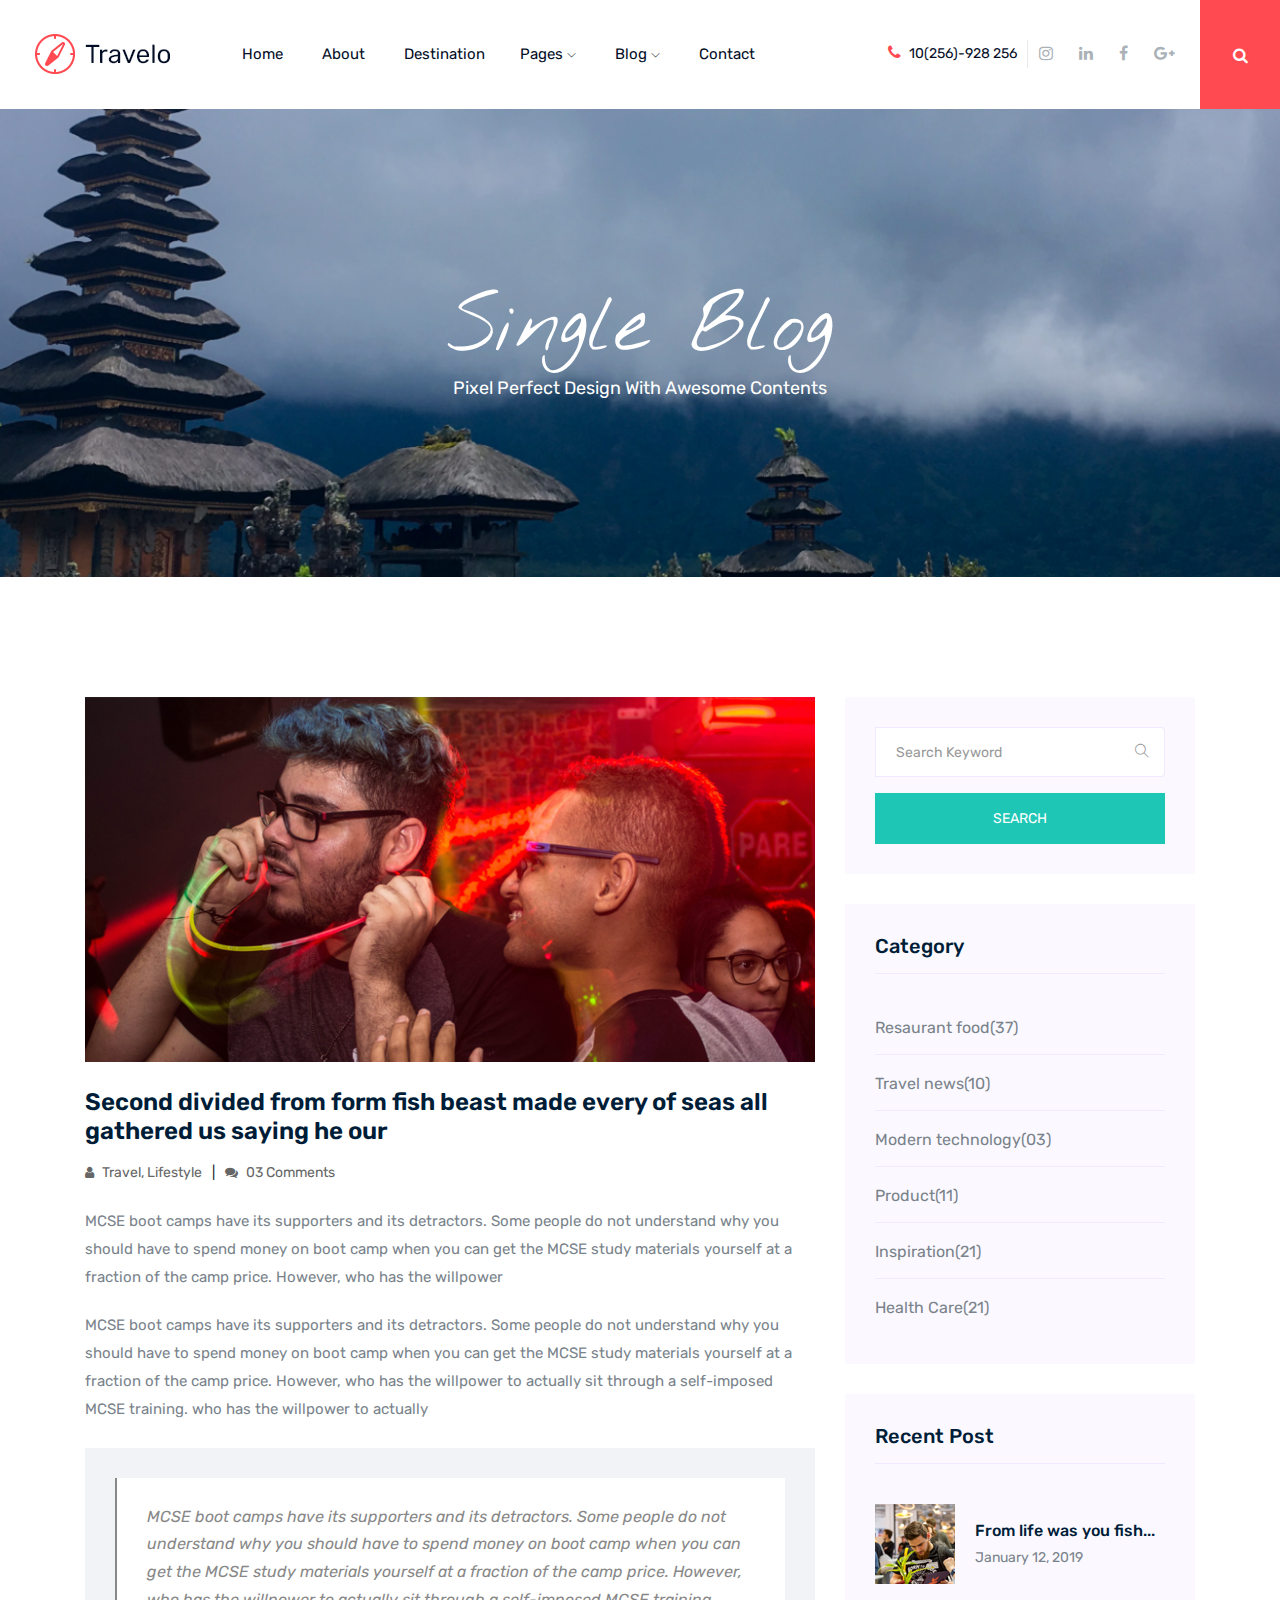
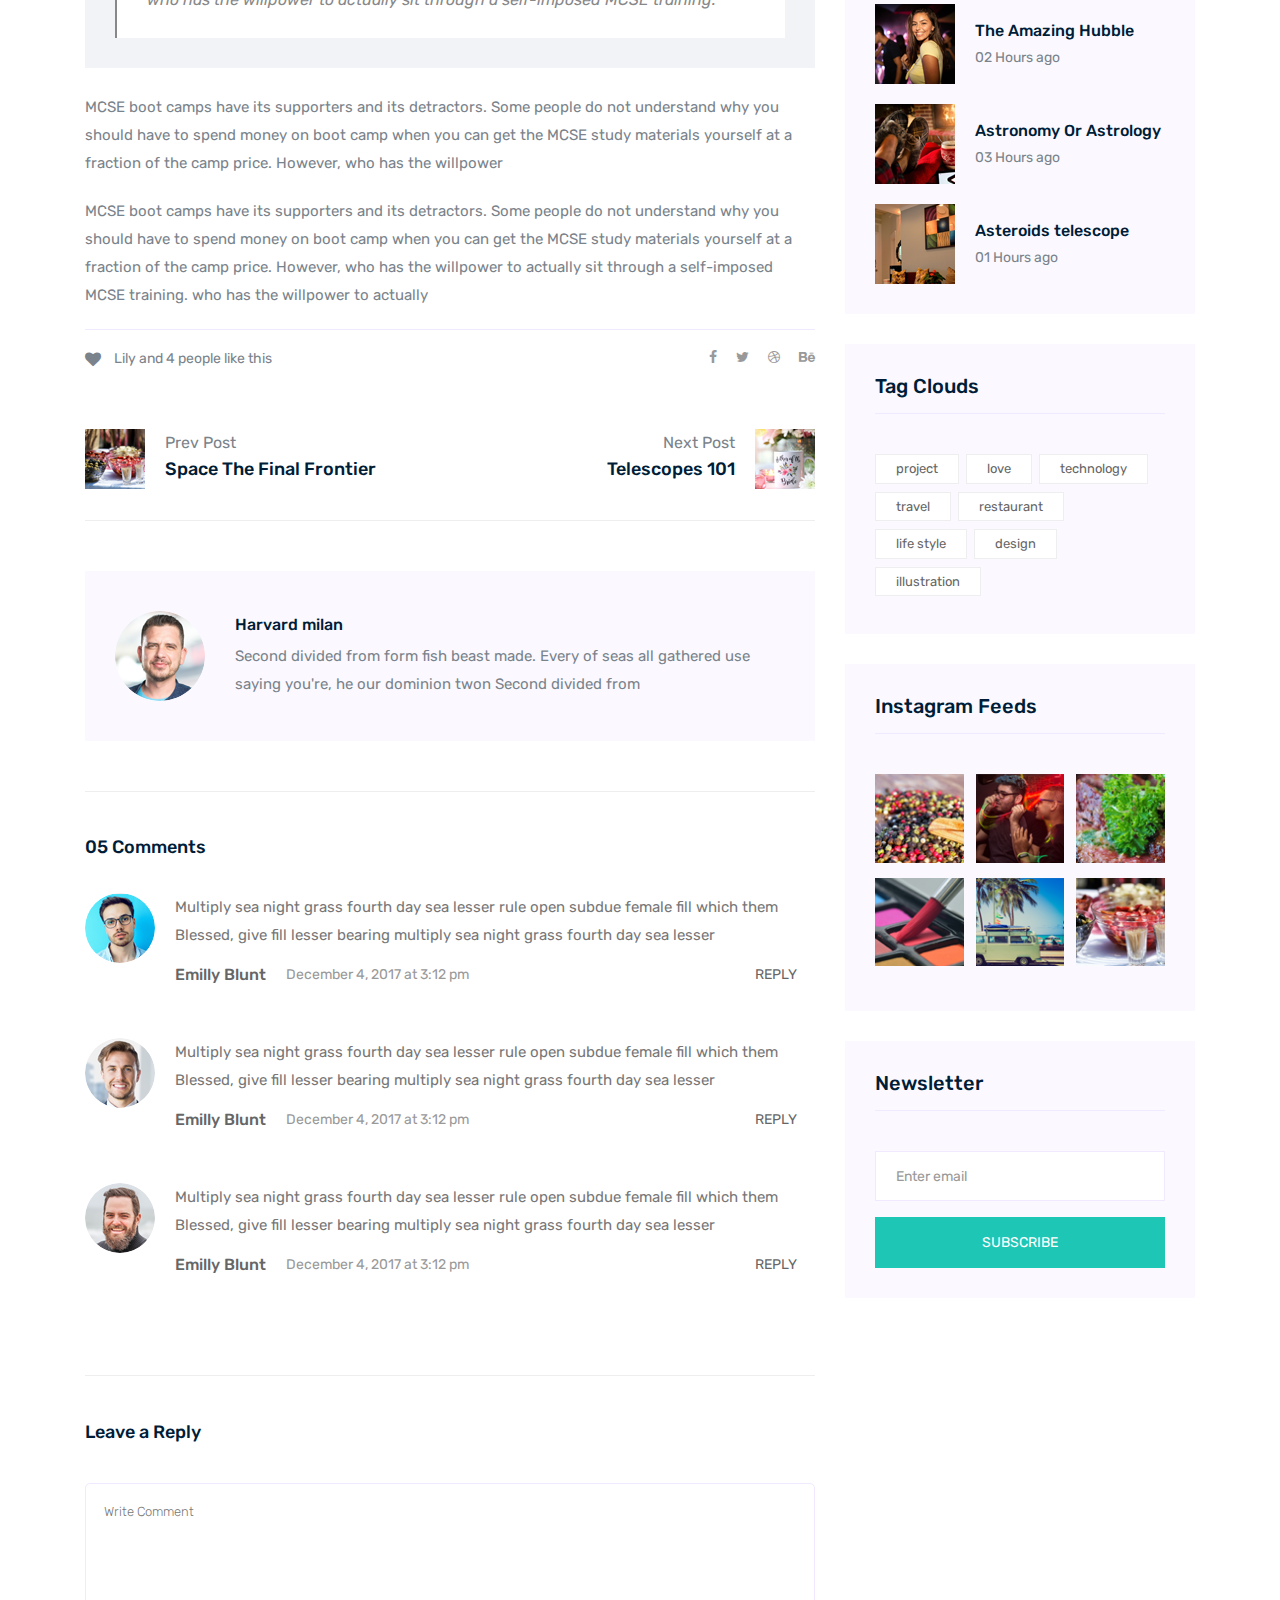
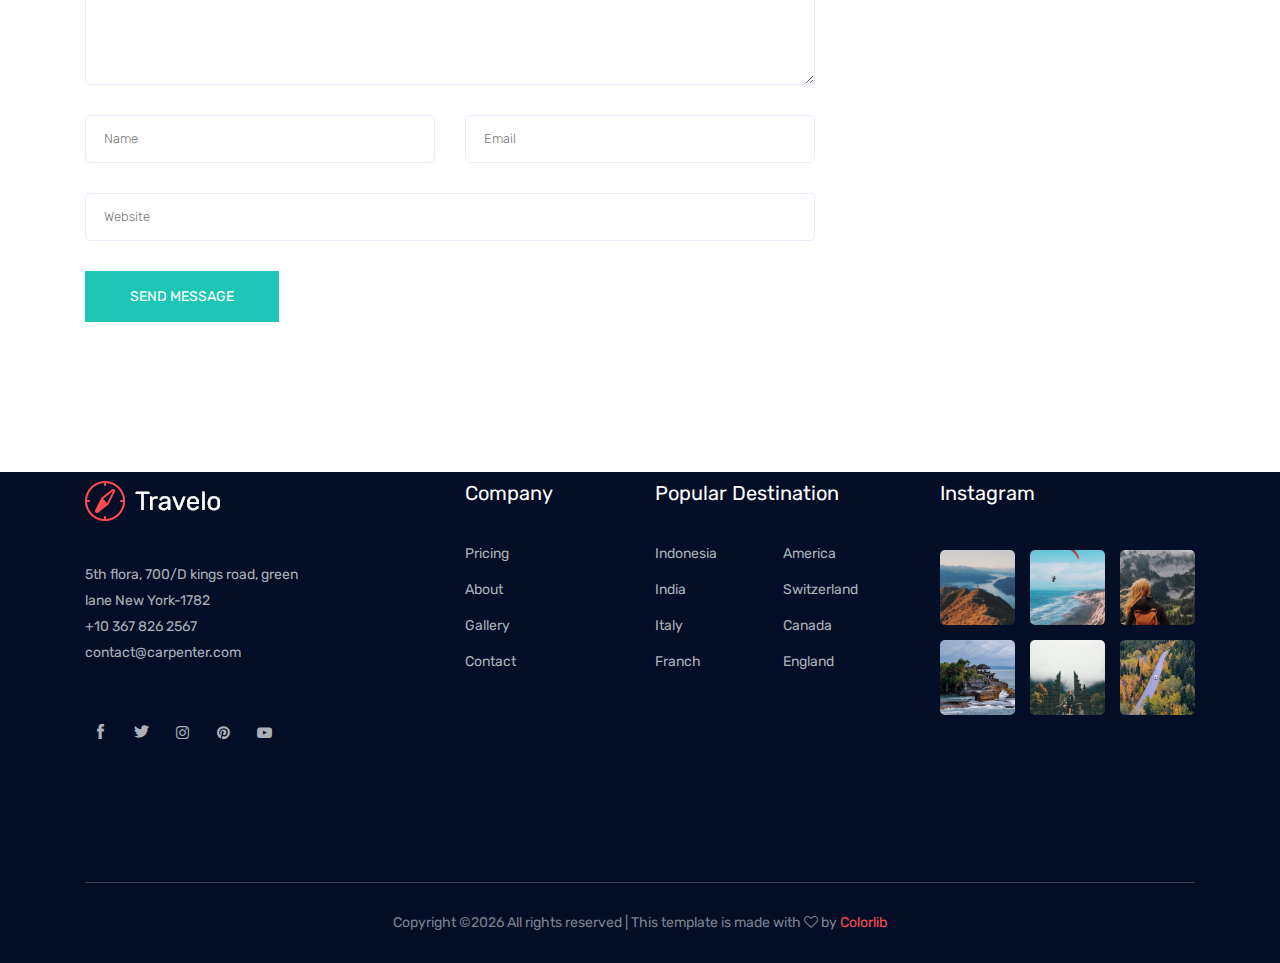
<file: Web_Consumo/Web_Consumo/single-blog.html>
<!doctype html>
<html class="no-js" lang="zxx">

<head>
   <meta charset="utf-8">
   <meta http-equiv="x-ua-compatible" content="ie=edge">
   <title>interior</title>
   <meta name="description" content="">
   <meta name="viewport" content="width=device-width, initial-scale=1">

   <!-- <link rel="manifest" href="site.webmanifest"> -->
   <link rel="shortcut icon" type="image/x-icon" href="img/favicon.png">
   <!-- Place favicon.ico in the root directory -->

   <!-- CSS here -->
   <link rel="stylesheet" href="css/bootstrap.min.css">
   <link rel="stylesheet" href="css/owl.carousel.min.css">
   <link rel="stylesheet" href="css/magnific-popup.css">
   <link rel="stylesheet" href="css/font-awesome.min.css">
   <link rel="stylesheet" href="css/themify-icons.css">
   <link rel="stylesheet" href="css/nice-select.css">
   <link rel="stylesheet" href="css/flaticon.css">
   <link rel="stylesheet" href="css/gijgo.css">
   <link rel="stylesheet" href="css/animate.css">
   <link rel="stylesheet" href="css/slicknav.css">
   <link rel="stylesheet" href="css/style.css">
   <!-- <link rel="stylesheet" href="css/responsive.css"> -->
</head>

<body>
   <!--[if lte IE 9]>
            <p class="browserupgrade">You are using an <strong>outdated</strong> browser. Please <a href="https://browsehappy.com/">upgrade your browser</a> to improve your experience and security.</p>
        <![endif]-->
    <!-- header-start -->
    <header>
      <div class="header-area ">
          <div id="sticky-header" class="main-header-area">
              <div class="container-fluid">
                  <div class="header_bottom_border">
                      <div class="row align-items-center">
                          <div class="col-xl-2 col-lg-2">
                              <div class="logo">
                                  <a href="index.html">
                                      <img src="img/logo.png" alt="">
                                  </a>
                              </div>
                          </div>
                          <div class="col-xl-6 col-lg-6">
                              <div class="main-menu  d-none d-lg-block">
                                  <nav>
                                      <ul id="navigation">
                                          <li><a class="active" href="index.html">home</a></li>
                                          <li><a href="about.html">About</a></li>
                                          <li><a class="" href="travel_destination.html">Destination</a></l/li>
                                          <li><a href="#">pages <i class="ti-angle-down"></i></a>
                                              <ul class="submenu">
                                                      <li><a href="destination_details.html">Destinations details</a></li>
                                                      <li><a href="elements.html">elements</a></li>
                                              </ul>
                                          </li>
                                          <li><a href="#">blog <i class="ti-angle-down"></i></a>
                                              <ul class="submenu">
                                                  <li><a href="blog.html">blog</a></li>
                                                  <li><a href="single-blog.html">single-blog</a></li>
                                              </ul>
                                          </li>
                                          <li><a href="contact.html">Contact</a></li>
                                      </ul>
                                  </nav>
                              </div>
                          </div>
                          <div class="col-xl-4 col-lg-4 d-none d-lg-block">
                              <div class="social_wrap d-flex align-items-center justify-content-end">
                                  <div class="number">
                                      <p> <i class="fa fa-phone"></i> 10(256)-928 256</p>
                                  </div>
                                  <div class="social_links d-none d-xl-block">
                                      <ul>
                                          <li><a href="#"> <i class="fa fa-instagram"></i> </a></li>
                                          <li><a href="#"> <i class="fa fa-linkedin"></i> </a></li>
                                          <li><a href="#"> <i class="fa fa-facebook"></i> </a></li>
                                          <li><a href="#"> <i class="fa fa-google-plus"></i> </a></li>
                                      </ul>
                                  </div>
                              </div>
                          </div>
                          <div class="seach_icon">
                              <a data-toggle="modal" data-target="#exampleModalCenter" href="#">
                                  <i class="fa fa-search"></i>
                              </a>
                          </div>
                          <div class="col-12">
                              <div class="mobile_menu d-block d-lg-none"></div>
                          </div>
                      </div>
                  </div>

              </div>
          </div>
      </div>
  </header>
  <!-- header-end -->

    <!-- bradcam_area  -->
    <div class="bradcam_area bradcam_bg_4">
      <div class="container">
          <div class="row">
              <div class="col-xl-12">
                  <div class="bradcam_text text-center">
                      <h3>Single blog</h3>
                      <p>Pixel perfect design with awesome contents</p>
                  </div>
              </div>
          </div>
      </div>
  </div>
  <!--/ bradcam_area  -->

   <!--================Blog Area =================-->
   <section class="blog_area single-post-area section-padding">
      <div class="container">
         <div class="row">
            <div class="col-lg-8 posts-list">
               <div class="single-post">
                  <div class="feature-img">
                     <img class="img-fluid" src="img/blog/single_blog_1.png" alt="">
                  </div>
                  <div class="blog_details">
                     <h2>Second divided from form fish beast made every of seas
                        all gathered us saying he our
                     </h2>
                     <ul class="blog-info-link mt-3 mb-4">
                        <li><a href="#"><i class="fa fa-user"></i> Travel, Lifestyle</a></li>
                        <li><a href="#"><i class="fa fa-comments"></i> 03 Comments</a></li>
                     </ul>
                     <p class="excert">
                        MCSE boot camps have its supporters and its detractors. Some people do not understand why you
                        should have to spend money on boot camp when you can get the MCSE study materials yourself at a
                        fraction of the camp price. However, who has the willpower
                     </p>
                     <p>
                        MCSE boot camps have its supporters and its detractors. Some people do not understand why you
                        should have to spend money on boot camp when you can get the MCSE study materials yourself at a
                        fraction of the camp price. However, who has the willpower to actually sit through a
                        self-imposed MCSE training. who has the willpower to actually
                     </p>
                     <div class="quote-wrapper">
                        <div class="quotes">
                           MCSE boot camps have its supporters and its detractors. Some people do not understand why you
                           should have to spend money on boot camp when you can get the MCSE study materials yourself at
                           a fraction of the camp price. However, who has the willpower to actually sit through a
                           self-imposed MCSE training.
                        </div>
                     </div>
                     <p>
                        MCSE boot camps have its supporters and its detractors. Some people do not understand why you
                        should have to spend money on boot camp when you can get the MCSE study materials yourself at a
                        fraction of the camp price. However, who has the willpower
                     </p>
                     <p>
                        MCSE boot camps have its supporters and its detractors. Some people do not understand why you
                        should have to spend money on boot camp when you can get the MCSE study materials yourself at a
                        fraction of the camp price. However, who has the willpower to actually sit through a
                        self-imposed MCSE training. who has the willpower to actually
                     </p>
                  </div>
               </div>
               <div class="navigation-top">
                  <div class="d-sm-flex justify-content-between text-center">
                     <p class="like-info"><span class="align-middle"><i class="fa fa-heart"></i></span> Lily and 4
                        people like this</p>
                     <div class="col-sm-4 text-center my-2 my-sm-0">
                        <!-- <p class="comment-count"><span class="align-middle"><i class="fa fa-comment"></i></span> 06 Comments</p> -->
                     </div>
                     <ul class="social-icons">
                        <li><a href="#"><i class="fa fa-facebook-f"></i></a></li>
                        <li><a href="#"><i class="fa fa-twitter"></i></a></li>
                        <li><a href="#"><i class="fa fa-dribbble"></i></a></li>
                        <li><a href="#"><i class="fa fa-behance"></i></a></li>
                     </ul>
                  </div>
                  <div class="navigation-area">
                     <div class="row">
                        <div
                           class="col-lg-6 col-md-6 col-12 nav-left flex-row d-flex justify-content-start align-items-center">
                           <div class="thumb">
                              <a href="#">
                                 <img class="img-fluid" src="img/post/preview.png" alt="">
                              </a>
                           </div>
                           <div class="arrow">
                              <a href="#">
                                 <span class="lnr text-white ti-arrow-left"></span>
                              </a>
                           </div>
                           <div class="detials">
                              <p>Prev Post</p>
                              <a href="#">
                                 <h4>Space The Final Frontier</h4>
                              </a>
                           </div>
                        </div>
                        <div
                           class="col-lg-6 col-md-6 col-12 nav-right flex-row d-flex justify-content-end align-items-center">
                           <div class="detials">
                              <p>Next Post</p>
                              <a href="#">
                                 <h4>Telescopes 101</h4>
                              </a>
                           </div>
                           <div class="arrow">
                              <a href="#">
                                 <span class="lnr text-white ti-arrow-right"></span>
                              </a>
                           </div>
                           <div class="thumb">
                              <a href="#">
                                 <img class="img-fluid" src="img/post/next.png" alt="">
                              </a>
                           </div>
                        </div>
                     </div>
                  </div>
               </div>
               <div class="blog-author">
                  <div class="media align-items-center">
                     <img src="img/blog/author.png" alt="">
                     <div class="media-body">
                        <a href="#">
                           <h4>Harvard milan</h4>
                        </a>
                        <p>Second divided from form fish beast made. Every of seas all gathered use saying you're, he
                           our dominion twon Second divided from</p>
                     </div>
                  </div>
               </div>
               <div class="comments-area">
                  <h4>05 Comments</h4>
                  <div class="comment-list">
                     <div class="single-comment justify-content-between d-flex">
                        <div class="user justify-content-between d-flex">
                           <div class="thumb">
                              <img src="img/comment/comment_1.png" alt="">
                           </div>
                           <div class="desc">
                              <p class="comment">
                                 Multiply sea night grass fourth day sea lesser rule open subdue female fill which them
                                 Blessed, give fill lesser bearing multiply sea night grass fourth day sea lesser
                              </p>
                              <div class="d-flex justify-content-between">
                                 <div class="d-flex align-items-center">
                                    <h5>
                                       <a href="#">Emilly Blunt</a>
                                    </h5>
                                    <p class="date">December 4, 2017 at 3:12 pm </p>
                                 </div>
                                 <div class="reply-btn">
                                    <a href="#" class="btn-reply text-uppercase">reply</a>
                                 </div>
                              </div>
                           </div>
                        </div>
                     </div>
                  </div>
                  <div class="comment-list">
                     <div class="single-comment justify-content-between d-flex">
                        <div class="user justify-content-between d-flex">
                           <div class="thumb">
                              <img src="img/comment/comment_2.png" alt="">
                           </div>
                           <div class="desc">
                              <p class="comment">
                                 Multiply sea night grass fourth day sea lesser rule open subdue female fill which them
                                 Blessed, give fill lesser bearing multiply sea night grass fourth day sea lesser
                              </p>
                              <div class="d-flex justify-content-between">
                                 <div class="d-flex align-items-center">
                                    <h5>
                                       <a href="#">Emilly Blunt</a>
                                    </h5>
                                    <p class="date">December 4, 2017 at 3:12 pm </p>
                                 </div>
                                 <div class="reply-btn">
                                    <a href="#" class="btn-reply text-uppercase">reply</a>
                                 </div>
                              </div>
                           </div>
                        </div>
                     </div>
                  </div>
                  <div class="comment-list">
                     <div class="single-comment justify-content-between d-flex">
                        <div class="user justify-content-between d-flex">
                           <div class="thumb">
                              <img src="img/comment/comment_3.png" alt="">
                           </div>
                           <div class="desc">
                              <p class="comment">
                                 Multiply sea night grass fourth day sea lesser rule open subdue female fill which them
                                 Blessed, give fill lesser bearing multiply sea night grass fourth day sea lesser
                              </p>
                              <div class="d-flex justify-content-between">
                                 <div class="d-flex align-items-center">
                                    <h5>
                                       <a href="#">Emilly Blunt</a>
                                    </h5>
                                    <p class="date">December 4, 2017 at 3:12 pm </p>
                                 </div>
                                 <div class="reply-btn">
                                    <a href="#" class="btn-reply text-uppercase">reply</a>
                                 </div>
                              </div>
                           </div>
                        </div>
                     </div>
                  </div>
               </div>
               <div class="comment-form">
                  <h4>Leave a Reply</h4>
                  <form class="form-contact comment_form" action="#" id="commentForm">
                     <div class="row">
                        <div class="col-12">
                           <div class="form-group">
                              <textarea class="form-control w-100" name="comment" id="comment" cols="30" rows="9"
                                 placeholder="Write Comment"></textarea>
                           </div>
                        </div>
                        <div class="col-sm-6">
                           <div class="form-group">
                              <input class="form-control" name="name" id="name" type="text" placeholder="Name">
                           </div>
                        </div>
                        <div class="col-sm-6">
                           <div class="form-group">
                              <input class="form-control" name="email" id="email" type="email" placeholder="Email">
                           </div>
                        </div>
                        <div class="col-12">
                           <div class="form-group">
                              <input class="form-control" name="website" id="website" type="text" placeholder="Website">
                           </div>
                        </div>
                     </div>
                     <div class="form-group">
                        <button type="submit" class="button button-contactForm btn_1 boxed-btn">Send Message</button>
                     </div>
                  </form>
               </div>
            </div>
            <div class="col-lg-4">
               <div class="blog_right_sidebar">
                  <aside class="single_sidebar_widget search_widget">
                     <form action="#">
                        <div class="form-group">
                           <div class="input-group mb-3">
                              <input type="text" class="form-control" placeholder='Search Keyword'
                                 onfocus="this.placeholder = ''" onblur="this.placeholder = 'Search Keyword'">
                              <div class="input-group-append">
                                 <button class="btn" type="button"><i class="ti-search"></i></button>
                              </div>
                           </div>
                        </div>
                        <button class="button rounded-0 primary-bg text-white w-100 btn_1 boxed-btn"
                           type="submit">Search</button>
                     </form>
                  </aside>
                  <aside class="single_sidebar_widget post_category_widget">
                     <h4 class="widget_title">Category</h4>
                     <ul class="list cat-list">
                        <li>
                           <a href="#" class="d-flex">
                              <p>Resaurant food</p>
                              <p>(37)</p>
                           </a>
                        </li>
                        <li>
                           <a href="#" class="d-flex">
                              <p>Travel news</p>
                              <p>(10)</p>
                           </a>
                        </li>
                        <li>
                           <a href="#" class="d-flex">
                              <p>Modern technology</p>
                              <p>(03)</p>
                           </a>
                        </li>
                        <li>
                           <a href="#" class="d-flex">
                              <p>Product</p>
                              <p>(11)</p>
                           </a>
                        </li>
                        <li>
                           <a href="#" class="d-flex">
                              <p>Inspiration</p>
                              <p>(21)</p>
                           </a>
                        </li>
                        <li>
                           <a href="#" class="d-flex">
                              <p>Health Care</p>
                              <p>(21)</p>
                           </a>
                        </li>
                     </ul>
                  </aside>
                  <aside class="single_sidebar_widget popular_post_widget">
                     <h3 class="widget_title">Recent Post</h3>
                     <div class="media post_item">
                        <img src="img/post/post_1.png" alt="post">
                        <div class="media-body">
                           <a href="single-blog.html">
                              <h3>From life was you fish...</h3>
                           </a>
                           <p>January 12, 2019</p>
                        </div>
                     </div>
                     <div class="media post_item">
                        <img src="img/post/post_2.png" alt="post">
                        <div class="media-body">
                           <a href="single-blog.html">
                              <h3>The Amazing Hubble</h3>
                           </a>
                           <p>02 Hours ago</p>
                        </div>
                     </div>
                     <div class="media post_item">
                        <img src="img/post/post_3.png" alt="post">
                        <div class="media-body">
                           <a href="single-blog.html">
                              <h3>Astronomy Or Astrology</h3>
                           </a>
                           <p>03 Hours ago</p>
                        </div>
                     </div>
                     <div class="media post_item">
                        <img src="img/post/post_4.png" alt="post">
                        <div class="media-body">
                           <a href="single-blog.html">
                              <h3>Asteroids telescope</h3>
                           </a>
                           <p>01 Hours ago</p>
                        </div>
                     </div>
                  </aside>
                  <aside class="single_sidebar_widget tag_cloud_widget">
                     <h4 class="widget_title">Tag Clouds</h4>
                     <ul class="list">
                        <li>
                           <a href="#">project</a>
                        </li>
                        <li>
                           <a href="#">love</a>
                        </li>
                        <li>
                           <a href="#">technology</a>
                        </li>
                        <li>
                           <a href="#">travel</a>
                        </li>
                        <li>
                           <a href="#">restaurant</a>
                        </li>
                        <li>
                           <a href="#">life style</a>
                        </li>
                        <li>
                           <a href="#">design</a>
                        </li>
                        <li>
                           <a href="#">illustration</a>
                        </li>
                     </ul>
                  </aside>
                  <aside class="single_sidebar_widget instagram_feeds">
                     <h4 class="widget_title">Instagram Feeds</h4>
                     <ul class="instagram_row flex-wrap">
                        <li>
                           <a href="#">
                              <img class="img-fluid" src="img/post/post_5.png" alt="">
                           </a>
                        </li>
                        <li>
                           <a href="#">
                              <img class="img-fluid" src="img/post/post_6.png" alt="">
                           </a>
                        </li>
                        <li>
                           <a href="#">
                              <img class="img-fluid" src="img/post/post_7.png" alt="">
                           </a>
                        </li>
                        <li>
                           <a href="#">
                              <img class="img-fluid" src="img/post/post_8.png" alt="">
                           </a>
                        </li>
                        <li>
                           <a href="#">
                              <img class="img-fluid" src="img/post/post_9.png" alt="">
                           </a>
                        </li>
                        <li>
                           <a href="#">
                              <img class="img-fluid" src="img/post/post_10.png" alt="">
                           </a>
                        </li>
                     </ul>
                  </aside>
                  <aside class="single_sidebar_widget newsletter_widget">
                     <h4 class="widget_title">Newsletter</h4>
                     <form action="#">
                        <div class="form-group">
                           <input type="email" class="form-control" onfocus="this.placeholder = ''"
                              onblur="this.placeholder = 'Enter email'" placeholder='Enter email' required>
                        </div>
                        <button class="button rounded-0 primary-bg text-white w-100 btn_1 boxed-btn"
                           type="submit">Subscribe</button>
                     </form>
                  </aside>
               </div>
            </div>
         </div>
      </div>
   </section>
   <!--================ Blog Area end =================-->


    <!-- footer start -->
    <footer class="footer">
      <div class="footer_top">
          <div class="container">
              <div class="row">
                  <div class="col-xl-4 col-md-6 col-lg-4 ">
                      <div class="footer_widget">
                          <div class="footer_logo">
                              <a href="#">
                                  <img src="img/footer_logo.png" alt="">
                              </a>
                          </div>
                          <p>5th flora, 700/D kings road, green <br> lane New York-1782 <br>
                              <a href="#">+10 367 826 2567</a> <br>
                              <a href="#">contact@carpenter.com</a>
                          </p>
                          <div class="socail_links">
                              <ul>
                                  <li>
                                      <a href="#">
                                          <i class="ti-facebook"></i>
                                      </a>
                                  </li>
                                  <li>
                                      <a href="#">
                                          <i class="ti-twitter-alt"></i>
                                      </a>
                                  </li>
                                  <li>
                                      <a href="#">
                                          <i class="fa fa-instagram"></i>
                                      </a>
                                  </li>
                                  <li>
                                      <a href="#">
                                          <i class="fa fa-pinterest"></i>
                                      </a>
                                  </li>
                                  <li>
                                      <a href="#">
                                          <i class="fa fa-youtube-play"></i>
                                      </a>
                                  </li>
                              </ul>
                          </div>

                      </div>
                  </div>
                  <div class="col-xl-2 col-md-6 col-lg-2">
                      <div class="footer_widget">
                          <h3 class="footer_title">
                              Company
                          </h3>
                          <ul class="links">
                              <li><a href="#">Pricing</a></li>
                              <li><a href="#">About</a></li>
                              <li><a href="#"> Gallery</a></li>
                              <li><a href="#"> Contact</a></li>
                          </ul>
                      </div>
                  </div>
                  <div class="col-xl-3 col-md-6 col-lg-3">
                      <div class="footer_widget">
                          <h3 class="footer_title">
                              Popular destination
                          </h3>
                          <ul class="links double_links">
                              <li><a href="#">Indonesia</a></li>
                              <li><a href="#">America</a></li>
                              <li><a href="#">India</a></li>
                              <li><a href="#">Switzerland</a></li>
                              <li><a href="#">Italy</a></li>
                              <li><a href="#">Canada</a></li>
                              <li><a href="#">Franch</a></li>
                              <li><a href="#">England</a></li>
                          </ul>
                      </div>
                  </div>
                  <div class="col-xl-3 col-md-6 col-lg-3">
                      <div class="footer_widget">
                          <h3 class="footer_title">
                              Instagram
                          </h3>
                          <div class="instagram_feed">
                              <div class="single_insta">
                                  <a href="#">
                                      <img src="img/instagram/1.png" alt="">
                                  </a>
                              </div>
                              <div class="single_insta">
                                  <a href="#">
                                      <img src="img/instagram/2.png" alt="">
                                  </a>
                              </div>
                              <div class="single_insta">
                                  <a href="#">
                                      <img src="img/instagram/3.png" alt="">
                                  </a>
                              </div>
                              <div class="single_insta">
                                  <a href="#">
                                      <img src="img/instagram/4.png" alt="">
                                  </a>
                              </div>
                              <div class="single_insta">
                                  <a href="#">
                                      <img src="img/instagram/5.png" alt="">
                                  </a>
                              </div>
                              <div class="single_insta">
                                  <a href="#">
                                      <img src="img/instagram/6.png" alt="">
                                  </a>
                              </div>
                          </div>
                      </div>
                  </div>
              </div>
          </div>
      </div>
      <div class="copy-right_text">
          <div class="container">
              <div class="footer_border"></div>
              <div class="row">
                  <div class="col-xl-12">
                      <p class="copy_right text-center">
                          <!-- Link back to Colorlib can't be removed. Template is licensed under CC BY 3.0. -->
Copyright &copy;<script>document.write(new Date().getFullYear());</script> All rights reserved | This template is made with <i class="fa fa-heart-o" aria-hidden="true"></i> by <a href="https://colorlib.com" target="_blank">Colorlib</a>
<!-- Link back to Colorlib can't be removed. Template is licensed under CC BY 3.0. -->
                      </p>
                  </div>
              </div>
          </div>
      </div>
  </footer>
  <!--/ footer end  -->

      <!-- Modal -->
      <div class="modal fade custom_search_pop" id="exampleModalCenter" tabindex="-1" role="dialog" aria-labelledby="exampleModalCenterTitle" aria-hidden="true">
      <div class="modal-dialog modal-dialog-centered" role="document">
         <div class="modal-content">
            <div class="serch_form">
               <input type="text" placeholder="Search" >
               <button type="submit">search</button>
            </div>
         </div>
      </div>
      </div>

   <!-- JS here -->
   <script src="js/vendor/modernizr-3.5.0.min.js"></script>
   <script src="js/vendor/jquery-1.12.4.min.js"></script>
   <script src="js/popper.min.js"></script>
   <script src="js/bootstrap.min.js"></script>
   <script src="js/owl.carousel.min.js"></script>
   <script src="js/isotope.pkgd.min.js"></script>
   <script src="js/ajax-form.js"></script>
   <script src="js/waypoints.min.js"></script>
   <script src="js/jquery.counterup.min.js"></script>
   <script src="js/imagesloaded.pkgd.min.js"></script>
   <script src="js/scrollIt.js"></script>
   <script src="js/jquery.scrollUp.min.js"></script>
   <script src="js/wow.min.js"></script>
   <script src="js/nice-select.min.js"></script>
   <script src="js/jquery.slicknav.min.js"></script>
   <script src="js/jquery.magnific-popup.min.js"></script>
   <script src="js/plugins.js"></script>
   <script src="js/gijgo.min.js"></script>

   <!--contact js-->
   <script src="js/contact.js"></script>
   <script src="js/jquery.ajaxchimp.min.js"></script>
   <script src="js/jquery.form.js"></script>
   <script src="js/jquery.validate.min.js"></script>
   <script src="js/mail-script.js"></script>

   <script src="js/main.js"></script>

</body>

</html>
</file>
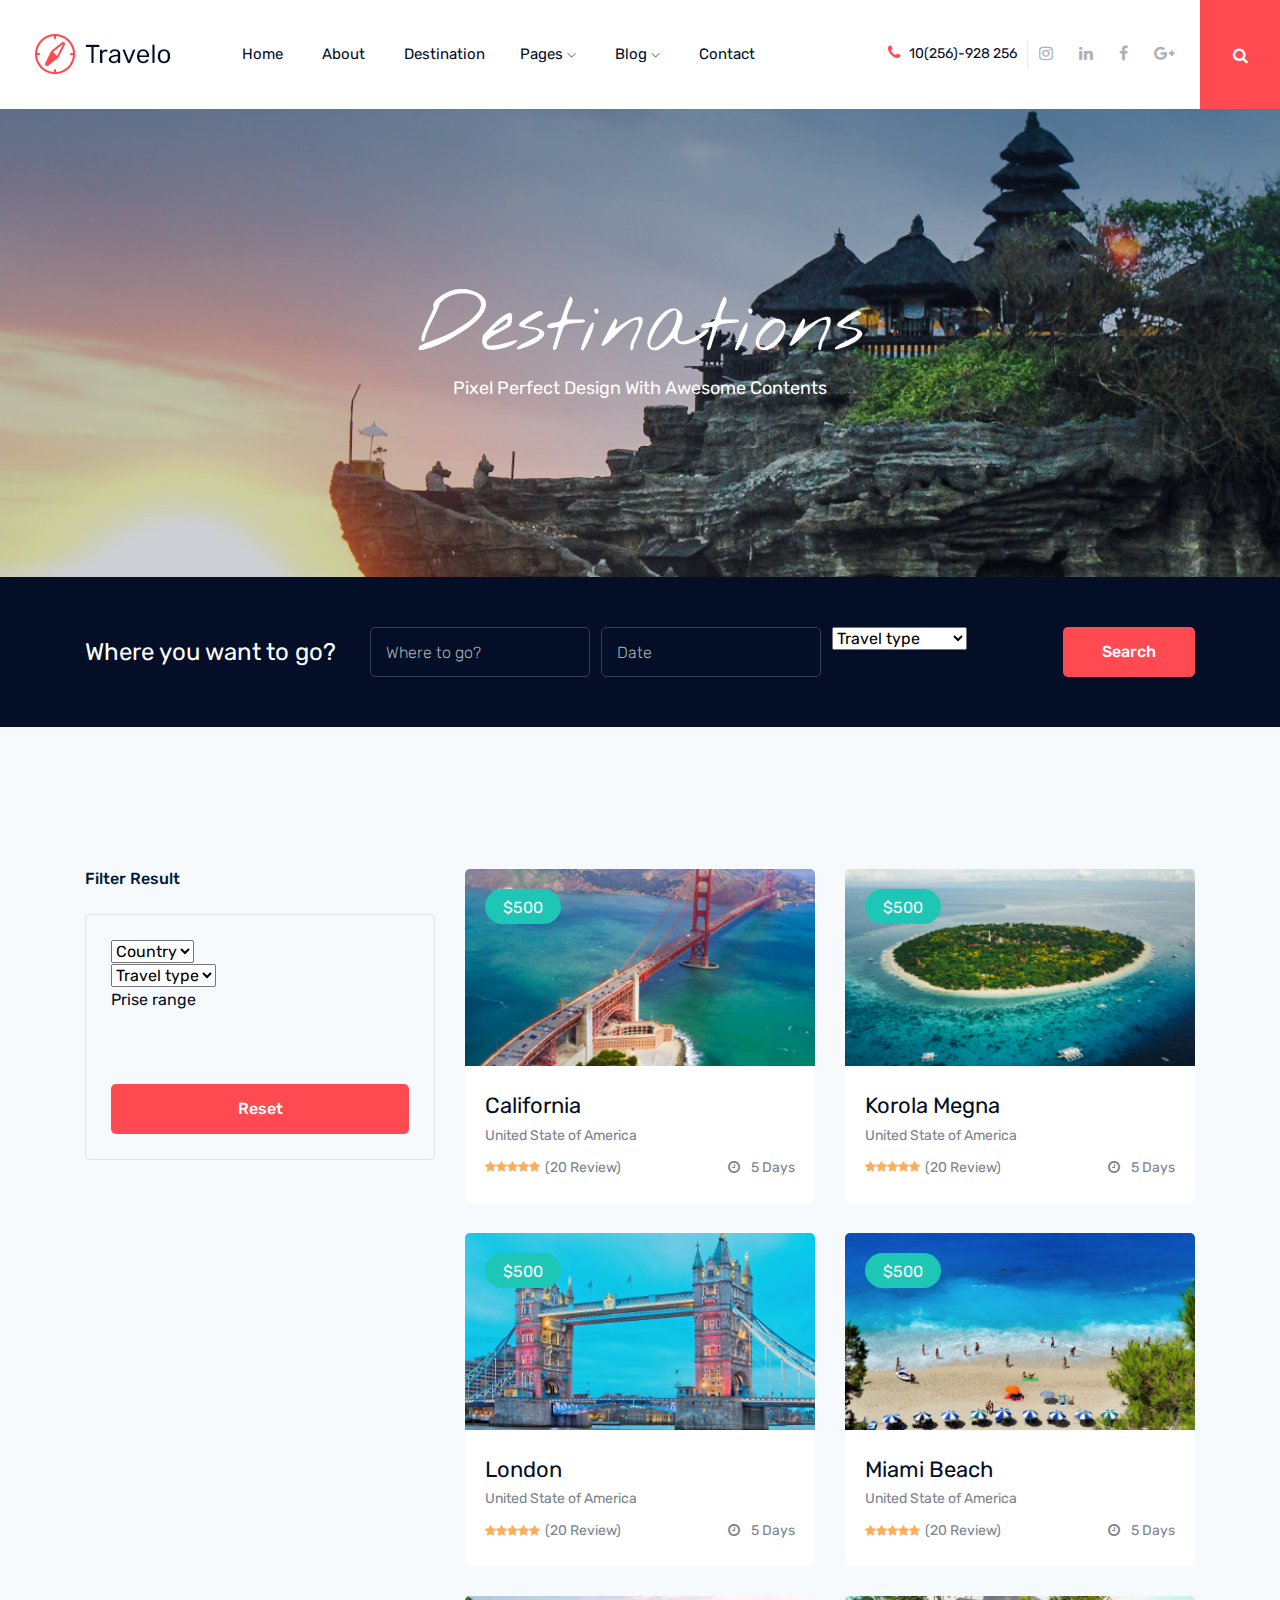
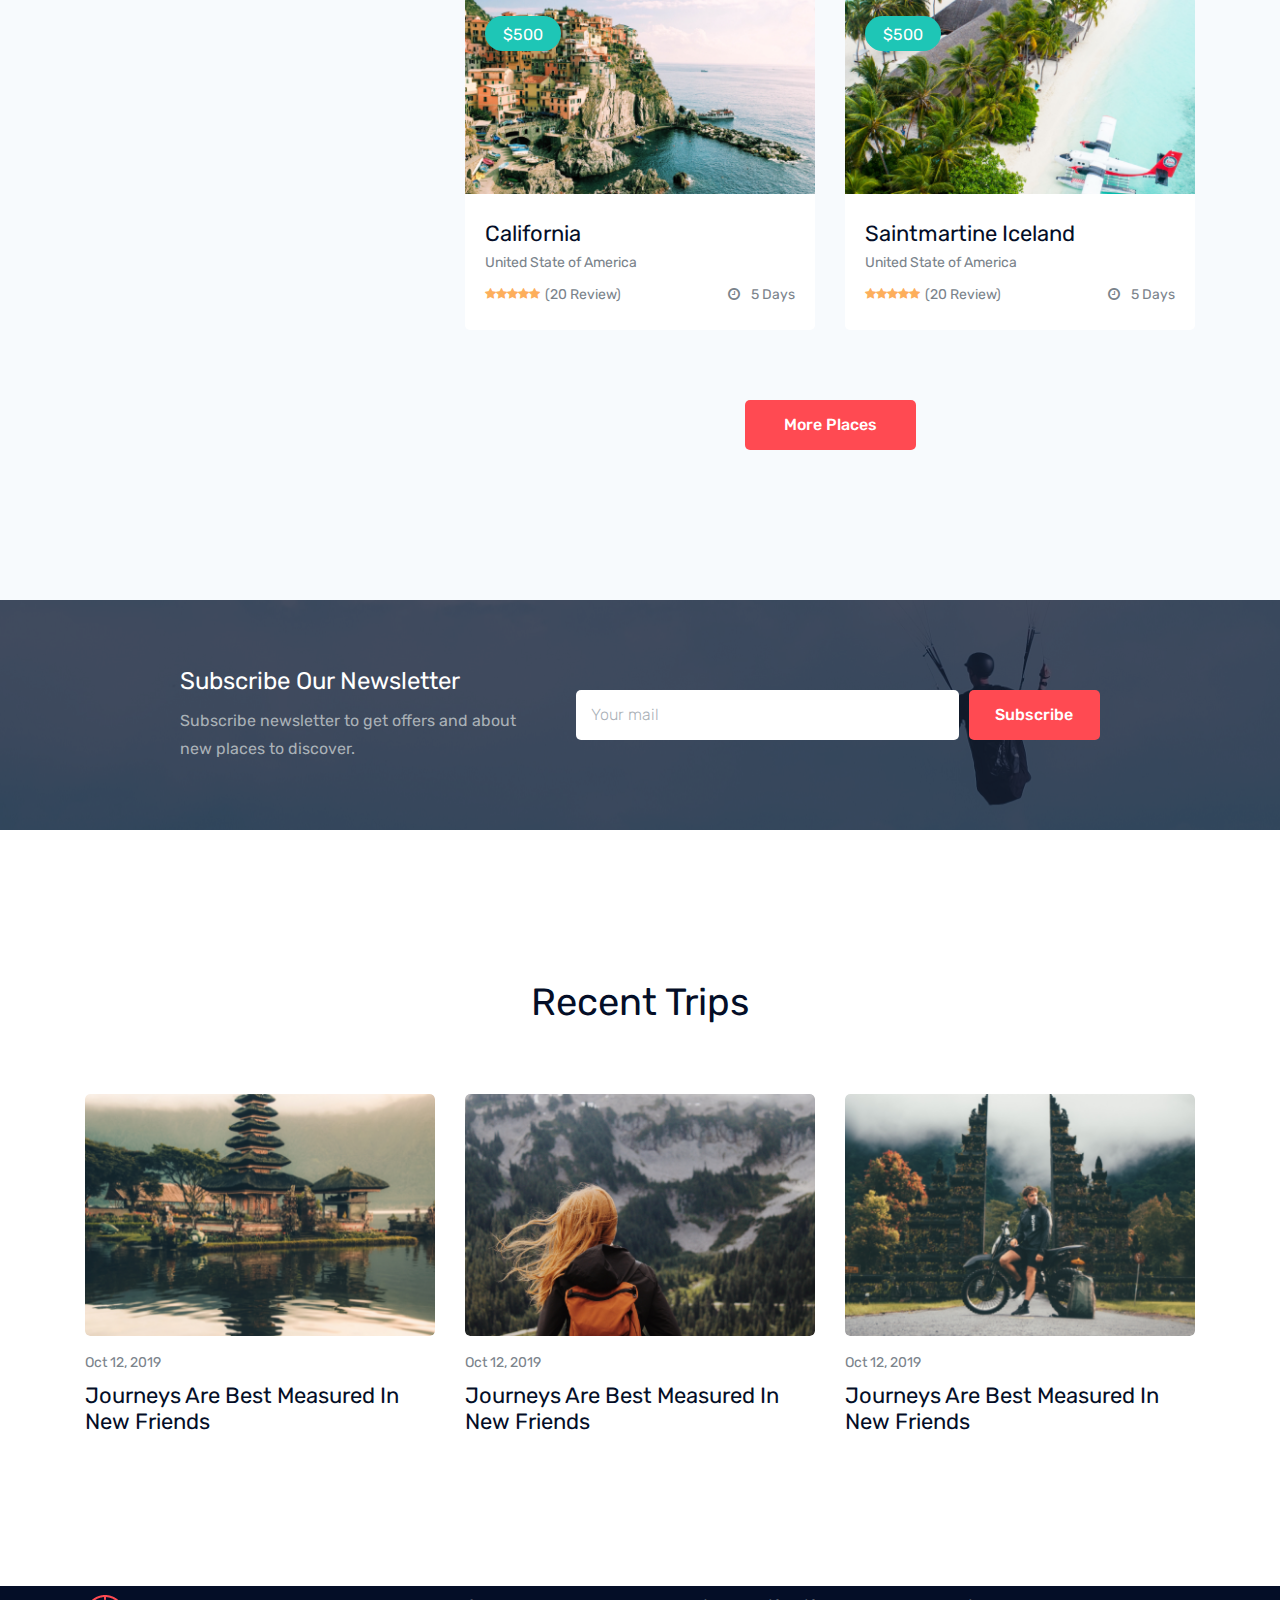
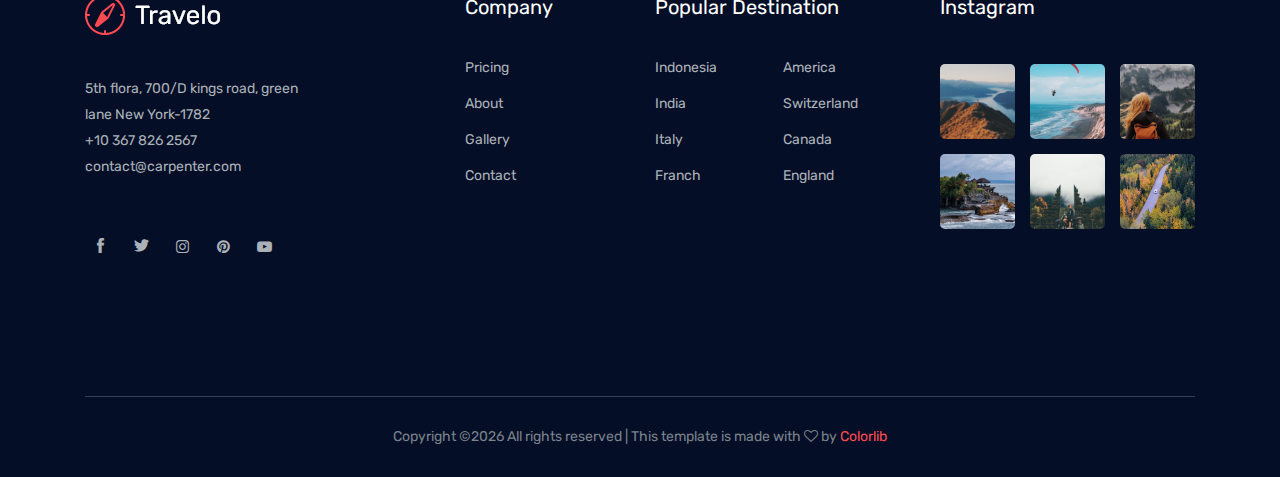
<file: Web_Consumo/Web_Consumo/travel_destination.html>
<!doctype html>
<html class="no-js" lang="zxx">

<head>
    <meta charset="utf-8">
    <meta http-equiv="x-ua-compatible" content="ie=edge">
    <title>Travelo</title>
    <meta name="description" content="">
    <meta name="viewport" content="width=device-width, initial-scale=1">

    <!-- <link rel="manifest" href="site.webmanifest"> -->
    <link rel="shortcut icon" type="image/x-icon" href="img/favicon.png">
    <!-- Place favicon.ico in the root directory -->

    <!-- CSS here -->
    <link rel="stylesheet" href="css/bootstrap.min.css">
    <link rel="stylesheet" href="css/owl.carousel.min.css">
    <link rel="stylesheet" href="css/magnific-popup.css">
    <link rel="stylesheet" href="css/font-awesome.min.css">
    <link rel="stylesheet" href="css/themify-icons.css">
    <link rel="stylesheet" href="css/nice-select.css">
    <link rel="stylesheet" href="css/flaticon.css">
    <link rel="stylesheet" href="css/jquery-ui.css">
    <link rel="stylesheet" href="css/gijgo.css">
    <link rel="stylesheet" href="css/animate.css">
    <link rel="stylesheet" href="css/slick.css">
    <link rel="stylesheet" href="css/slicknav.css">

    <link rel="stylesheet" href="css/style.css">
    <!-- <link rel="stylesheet" href="css/responsive.css"> -->
</head>

<body>
    <!--[if lte IE 9]>
            <p class="browserupgrade">You are using an <strong>outdated</strong> browser. Please <a href="https://browsehappy.com/">upgrade your browser</a> to improve your experience and security.</p>
        <![endif]-->

    <!-- header-start -->
    <header>
        <div class="header-area ">
            <div id="sticky-header" class="main-header-area">
                <div class="container-fluid">
                    <div class="header_bottom_border">
                        <div class="row align-items-center">
                            <div class="col-xl-2 col-lg-2">
                                <div class="logo">
                                    <a href="index.html">
                                        <img src="img/logo.png" alt="">
                                    </a>
                                </div>
                            </div>
                            <div class="col-xl-6 col-lg-6">
                                <div class="main-menu  d-none d-lg-block">
                                    <nav>
                                        <ul id="navigation">
                                            <li><a class="active" href="index.html">home</a></li>
                                            <li><a href="about.html">About</a></li>
                                            <li><a class="" href="travel_destination.html">Destination</a></l/li>
                                            <li><a href="#">pages <i class="ti-angle-down"></i></a>
                                                <ul class="submenu">
                                                        <li><a href="destination_details.html">Destinations details</a></li>
                                                        <li><a href="elements.html">elements</a></li>
                                                </ul>
                                            </li>
                                            <li><a href="#">blog <i class="ti-angle-down"></i></a>
                                                <ul class="submenu">
                                                    <li><a href="blog.html">blog</a></li>
                                                    <li><a href="single-blog.html">single-blog</a></li>
                                                </ul>
                                            </li>
                                            <li><a href="contact.html">Contact</a></li>
                                        </ul>
                                    </nav>
                                </div>
                            </div>
                            <div class="col-xl-4 col-lg-4 d-none d-lg-block">
                                <div class="social_wrap d-flex align-items-center justify-content-end">
                                    <div class="number">
                                        <p> <i class="fa fa-phone"></i> 10(256)-928 256</p>
                                    </div>
                                    <div class="social_links d-none d-xl-block">
                                        <ul>
                                            <li><a href="#"> <i class="fa fa-instagram"></i> </a></li>
                                            <li><a href="#"> <i class="fa fa-linkedin"></i> </a></li>
                                            <li><a href="#"> <i class="fa fa-facebook"></i> </a></li>
                                            <li><a href="#"> <i class="fa fa-google-plus"></i> </a></li>
                                        </ul>
                                    </div>
                                </div>
                            </div>
                            <div class="seach_icon">
                                <a data-toggle="modal" data-target="#exampleModalCenter" href="#">
                                    <i class="fa fa-search"></i>
                                </a>
                            </div>
                            <div class="col-12">
                                <div class="mobile_menu d-block d-lg-none"></div>
                            </div>
                        </div>
                    </div>

                </div>
            </div>
        </div>
    </header>
    <!-- header-end -->

    <!-- bradcam_area  -->
    <div class="bradcam_area bradcam_bg_2">
        <div class="container">
            <div class="row">
                <div class="col-xl-12">
                    <div class="bradcam_text text-center">
                        <h3>Destinations</h3>
                        <p>Pixel perfect design with awesome contents</p>
                    </div>
                </div>
            </div>
        </div>
    </div>
    <!--/ bradcam_area  -->

    <!-- where_togo_area_start  -->
    <div class="where_togo_area">
        <div class="container">
            <div class="row align-items-center">
                <div class="col-lg-3">
                    <div class="form_area">
                        <h3>Where you want to go?</h3>
                    </div>
                </div>
                <div class="col-lg-9">
                    <div class="search_wrap">
                        <form class="search_form" action="#">
                            <div class="input_field">
                                <input type="text" placeholder="Where to go?">
                            </div>
                            <div class="input_field">
                                <input id="datepicker" placeholder="Date">
                            </div>
                            <div class="input_field">
                                <select>
                                    <option data-display="Travel type">Travel type</option>
                                    <option value="1">Some option</option>
                                    <option value="2">Another option</option>
                                </select>
                            </div>
                            <div class="search_btn">
                                <button class="boxed-btn4 " type="submit" >Search</button>
                            </div>
                        </form>
                    </div>
                </div>
            </div>
        </div>
    </div>
    <!-- where_togo_area_end  -->


    <div class="popular_places_area">
        <div class="container">
            <div class="row">
                <div class="col-lg-4">
                    <div class="filter_result_wrap">
                        <h3>Filter Result</h3>
                        <div class="filter_bordered">
                            <div class="filter_inner">
                                <div class="row">
                                    <div class="col-lg-12">
                                        <div class="single_select">
                                            <select>
                                                <option data-display="Country">Country</option>
                                                <option value="1">Africa</option>
                                                <option value="2">canada</option>
                                                <option value="4">USA</option>
                                              </select>
                                        </div>
                                    </div>
                                    <div class="col-lg-12">
                                        <div class="single_select">
                                            <select>
                                                <option data-display="Travel type">Travel type</option>
                                                <option value="1">advance</option>
                                                <option value="2">advance</option>
                                                <option value="4">premium</option>
                                              </select>
                                        </div>
                                    </div>
                                    <div class="col-lg-12">
                                        <div class="range_slider_wrap">
                                            <span class="range">Prise range</span>
                                            <div id="slider-range"></div>
                                            <p>
                                                <input type="text" id="amount" readonly style="border:0; color:#7A838B; font-weight:400;">
                                            </p>
                                        </div>
                                    </div>
                                </div>


                            </div>

                            <div class="reset_btn">
                                <button class="boxed-btn4" type="submit">Reset</button>
                            </div>
                        </div>
                    </div>
                </div>
                <div class="col-lg-8">
                    <div class="row">
                        <div class="col-lg-6 col-md-6">
                            <div class="single_place">
                                <div class="thumb">
                                    <img src="img/place/1.png" alt="">
                                    <a href="#" class="prise">$500</a>
                                </div>
                                <div class="place_info">
                                    <a href="destination_details.html"><h3>California</h3></a>
                                    <p>United State of America</p>
                                    <div class="rating_days d-flex justify-content-between">
                                        <span class="d-flex justify-content-center align-items-center">
                                             <i class="fa fa-star"></i> 
                                             <i class="fa fa-star"></i> 
                                             <i class="fa fa-star"></i> 
                                             <i class="fa fa-star"></i> 
                                             <i class="fa fa-star"></i>
                                             <a href="#">(20 Review)</a>
                                        </span>
                                        <div class="days">
                                            <i class="fa fa-clock-o"></i>
                                            <a href="#">5 Days</a>
                                        </div>
                                    </div>
                                </div>
                            </div>
                        </div>
                        <div class="col-lg-6 col-md-6">
                            <div class="single_place">
                                <div class="thumb">
                                    <img src="img/place/2.png" alt="">
                                    <a href="#" class="prise">$500</a>
                                </div>
                                <div class="place_info">
                                    <a href="destination_details.html"><h3>Korola Megna</h3></a>
                                    <p>United State of America</p>
                                    <div class="rating_days d-flex justify-content-between">
                                        <span class="d-flex justify-content-center align-items-center">
                                             <i class="fa fa-star"></i> 
                                             <i class="fa fa-star"></i> 
                                             <i class="fa fa-star"></i> 
                                             <i class="fa fa-star"></i> 
                                             <i class="fa fa-star"></i>
                                             <a href="#">(20 Review)</a>
                                        </span>
                                        <div class="days">
                                            <i class="fa fa-clock-o"></i>
                                            <a href="#">5 Days</a>
                                        </div>
                                    </div>
                                </div>
                            </div>
                        </div>
                        <div class="col-lg-6 col-md-6">
                            <div class="single_place">
                                <div class="thumb">
                                    <img src="img/place/3.png" alt="">
                                    <a href="#" class="prise">$500</a>
                                </div>
                                <div class="place_info">
                                    <a href="destination_details.html"><h3>London</h3></a>
                                    <p>United State of America</p>
                                    <div class="rating_days d-flex justify-content-between">
                                        <span class="d-flex justify-content-center align-items-center">
                                             <i class="fa fa-star"></i> 
                                             <i class="fa fa-star"></i> 
                                             <i class="fa fa-star"></i> 
                                             <i class="fa fa-star"></i> 
                                             <i class="fa fa-star"></i>
                                             <a href="#">(20 Review)</a>
                                        </span>
                                        <div class="days">
                                            <i class="fa fa-clock-o"></i>
                                            <a href="#">5 Days</a>
                                        </div>
                                    </div>
                                </div>
                            </div>
                        </div>
                        <div class="col-lg-6 col-md-6">
                            <div class="single_place">
                                <div class="thumb">
                                    <img src="img/place/4.png" alt="">
                                    <a href="#" class="prise">$500</a>
                                </div>
                                <div class="place_info">
                                    <a href="destination_details.html"><h3>Miami Beach</h3></a>
                                    <p>United State of America</p>
                                    <div class="rating_days d-flex justify-content-between">
                                        <span class="d-flex justify-content-center align-items-center">
                                             <i class="fa fa-star"></i> 
                                             <i class="fa fa-star"></i> 
                                             <i class="fa fa-star"></i> 
                                             <i class="fa fa-star"></i> 
                                             <i class="fa fa-star"></i>
                                             <a href="#">(20 Review)</a>
                                        </span>
                                        <div class="days">
                                            <i class="fa fa-clock-o"></i>
                                            <a href="#">5 Days</a>
                                        </div>
                                    </div>
                                </div>
                            </div>
                        </div>
                        <div class="col-lg-6 col-md-6">
                            <div class="single_place">
                                <div class="thumb">
                                    <img src="img/place/5.png" alt="">
                                    <a href="#" class="prise">$500</a>
                                </div>
                                <div class="place_info">
                                    <a href="destination_details.html"><h3>California</h3></a>
                                    <p>United State of America</p>
                                    <div class="rating_days d-flex justify-content-between">
                                        <span class="d-flex justify-content-center align-items-center">
                                             <i class="fa fa-star"></i> 
                                             <i class="fa fa-star"></i> 
                                             <i class="fa fa-star"></i> 
                                             <i class="fa fa-star"></i> 
                                             <i class="fa fa-star"></i>
                                             <a href="#">(20 Review)</a>
                                        </span>
                                        <div class="days">
                                            <i class="fa fa-clock-o"></i>
                                            <a href="#">5 Days</a>
                                        </div>
                                    </div>
                                </div>
                            </div>
                        </div>
                        <div class="col-lg-6 col-md-6">
                            <div class="single_place">
                                <div class="thumb">
                                    <img src="img/place/6.png" alt="">
                                    <a href="#" class="prise">$500</a>
                                </div>
                                <div class="place_info">
                                    <a href="destination_details.html"><h3>Saintmartine Iceland</h3></a>
                                    <p>United State of America</p>
                                    <div class="rating_days d-flex justify-content-between">
                                        <span class="d-flex justify-content-center align-items-center">
                                             <i class="fa fa-star"></i> 
                                             <i class="fa fa-star"></i> 
                                             <i class="fa fa-star"></i> 
                                             <i class="fa fa-star"></i> 
                                             <i class="fa fa-star"></i>
                                             <a href="#">(20 Review)</a>
                                        </span>
                                        <div class="days">
                                            <i class="fa fa-clock-o"></i>
                                            <a href="#">5 Days</a>
                                        </div>
                                    </div>
                                </div>
                            </div>
                        </div>
                    </div>
                    <div class="row">
                        <div class="col-lg-12">
                            <div class="more_place_btn text-center">
                                <a class="boxed-btn4" href="#">More Places</a>
                            </div>
                        </div>
                    </div>
                </div>
            </div>
        </div>
    </div>

        <!-- newletter_area_start  -->
        <div class="newletter_area overlay">
            <div class="container">
                <div class="row justify-content-center align-items-center">
                    <div class="col-lg-10">
                        <div class="row align-items-center">
                            <div class="col-lg-5">
                                <div class="newsletter_text">
                                    <h4>Subscribe Our Newsletter</h4>
                                    <p>Subscribe newsletter to get offers and about
                                        new places to discover.</p>
                                </div>
                            </div>
                            <div class="col-lg-7">
                                <div class="mail_form">
                                    <div class="row no-gutters">
                                        <div class="col-lg-9 col-md-8">
                                            <div class="newsletter_field">
                                                <input type="email" placeholder="Your mail" >
                                            </div>
                                        </div>
                                        <div class="col-lg-3 col-md-4">
                                            <div class="newsletter_btn">
                                                <button class="boxed-btn4 " type="submit" >Subscribe</button>
                                            </div>
                                        </div>
                                    </div>
                                </div>
                            </div>
                        </div>
                    </div>
                </div>
            </div>
        </div>
        <!-- newletter_area_end  -->
    <div class="recent_trip_area">
        <div class="container">
            <div class="row justify-content-center">
                <div class="col-lg-6">
                    <div class="section_title text-center mb_70">
                        <h3>Recent Trips</h3>
                    </div>
                </div>
            </div>
            <div class="row">
                <div class="col-lg-4 col-md-6">
                    <div class="single_trip">
                        <div class="thumb">
                            <img src="img/trip/1.png" alt="">
                        </div>
                        <div class="info">
                            <div class="date">
                                <span>Oct 12, 2019</span>
                            </div>
                            <a href="#">
                                <h3>Journeys Are Best Measured In
                                    New Friends</h3>
                            </a>
                        </div>
                    </div>
                </div>
                <div class="col-lg-4 col-md-6">
                    <div class="single_trip">
                        <div class="thumb">
                            <img src="img/trip/2.png" alt="">
                        </div>
                        <div class="info">
                            <div class="date">
                                <span>Oct 12, 2019</span>
                            </div>
                            <a href="#">
                                <h3>Journeys Are Best Measured In
                                    New Friends</h3>
                            </a>
                        </div>
                    </div>
                </div>
                <div class="col-lg-4 col-md-6">
                    <div class="single_trip">
                        <div class="thumb">
                            <img src="img/trip/3.png" alt="">
                        </div>
                        <div class="info">
                            <div class="date">
                                <span>Oct 12, 2019</span>
                            </div>
                            <a href="#">
                                <h3>Journeys Are Best Measured In
                                    New Friends</h3>
                            </a>
                        </div>
                    </div>
                </div>
            </div>
        </div>
    </div>



    <footer class="footer">
        <div class="footer_top">
            <div class="container">
                <div class="row">
                    <div class="col-xl-4 col-md-6 col-lg-4 ">
                        <div class="footer_widget">
                            <div class="footer_logo">
                                <a href="#">
                                    <img src="img/footer_logo.png" alt="">
                                </a>
                            </div>
                            <p>5th flora, 700/D kings road, green <br> lane New York-1782 <br>
                                <a href="#">+10 367 826 2567</a> <br>
                                <a href="#">contact@carpenter.com</a>
                            </p>
                            <div class="socail_links">
                                <ul>
                                    <li>
                                        <a href="#">
                                            <i class="ti-facebook"></i>
                                        </a>
                                    </li>
                                    <li>
                                        <a href="#">
                                            <i class="ti-twitter-alt"></i>
                                        </a>
                                    </li>
                                    <li>
                                        <a href="#">
                                            <i class="fa fa-instagram"></i>
                                        </a>
                                    </li>
                                    <li>
                                        <a href="#">
                                            <i class="fa fa-pinterest"></i>
                                        </a>
                                    </li>
                                    <li>
                                        <a href="#">
                                            <i class="fa fa-youtube-play"></i>
                                        </a>
                                    </li>
                                </ul>
                            </div>

                        </div>
                    </div>
                    <div class="col-xl-2 col-md-6 col-lg-2">
                        <div class="footer_widget">
                            <h3 class="footer_title">
                                Company
                            </h3>
                            <ul class="links">
                                <li><a href="#">Pricing</a></li>
                                <li><a href="#">About</a></li>
                                <li><a href="#"> Gallery</a></li>
                                <li><a href="#"> Contact</a></li>
                            </ul>
                        </div>
                    </div>
                    <div class="col-xl-3 col-md-6 col-lg-3">
                        <div class="footer_widget">
                            <h3 class="footer_title">
                                Popular destination
                            </h3>
                            <ul class="links double_links">
                                <li><a href="#">Indonesia</a></li>
                                <li><a href="#">America</a></li>
                                <li><a href="#">India</a></li>
                                <li><a href="#">Switzerland</a></li>
                                <li><a href="#">Italy</a></li>
                                <li><a href="#">Canada</a></li>
                                <li><a href="#">Franch</a></li>
                                <li><a href="#">England</a></li>
                            </ul>
                        </div>
                    </div>
                    <div class="col-xl-3 col-md-6 col-lg-3">
                        <div class="footer_widget">
                            <h3 class="footer_title">
                                Instagram
                            </h3>
                            <div class="instagram_feed">
                                <div class="single_insta">
                                    <a href="#">
                                        <img src="img/instagram/1.png" alt="">
                                    </a>
                                </div>
                                <div class="single_insta">
                                    <a href="#">
                                        <img src="img/instagram/2.png" alt="">
                                    </a>
                                </div>
                                <div class="single_insta">
                                    <a href="#">
                                        <img src="img/instagram/3.png" alt="">
                                    </a>
                                </div>
                                <div class="single_insta">
                                    <a href="#">
                                        <img src="img/instagram/4.png" alt="">
                                    </a>
                                </div>
                                <div class="single_insta">
                                    <a href="#">
                                        <img src="img/instagram/5.png" alt="">
                                    </a>
                                </div>
                                <div class="single_insta">
                                    <a href="#">
                                        <img src="img/instagram/6.png" alt="">
                                    </a>
                                </div>
                            </div>
                        </div>
                    </div>
                </div>
            </div>
        </div>
        <div class="copy-right_text">
            <div class="container">
                <div class="footer_border"></div>
                <div class="row">
                    <div class="col-xl-12">
                        <p class="copy_right text-center">
                            <!-- Link back to Colorlib can't be removed. Template is licensed under CC BY 3.0. -->
Copyright &copy;<script>document.write(new Date().getFullYear());</script> All rights reserved | This template is made with <i class="fa fa-heart-o" aria-hidden="true"></i> by <a href="https://colorlib.com" target="_blank">Colorlib</a>
<!-- Link back to Colorlib can't be removed. Template is licensed under CC BY 3.0. -->
                        </p>
                    </div>
                </div>
            </div>
        </div>
    </footer>


  <!-- Modal -->
  <div class="modal fade custom_search_pop" id="exampleModalCenter" tabindex="-1" role="dialog" aria-labelledby="exampleModalCenterTitle" aria-hidden="true">
    <div class="modal-dialog modal-dialog-centered" role="document">
      <div class="modal-content">
        <div class="serch_form">
            <input type="text" placeholder="Search" >
            <button type="submit">search</button>
        </div>
      </div>
    </div>
  </div>
    <!-- link that opens popup -->
    

    <!-- JS here -->
    <script src="js/vendor/modernizr-3.5.0.min.js"></script>
    <script src="js/vendor/jquery-1.12.4.min.js"></script>
    <script src="js/popper.min.js"></script>
    <script src="js/bootstrap.min.js"></script>
    <script src="js/owl.carousel.min.js"></script>
    <script src="js/isotope.pkgd.min.js"></script>
    <script src="js/ajax-form.js"></script>
    <script src="js/waypoints.min.js"></script>
    <script src="js/jquery.counterup.min.js"></script>
    <script src="js/imagesloaded.pkgd.min.js"></script>
    <script src="js/scrollIt.js"></script>
    <script src="js/jquery.scrollUp.min.js"></script>
    <script src="js/wow.min.js"></script>
    <script src="js/jquery-ui.min.js"> </script>
    <script src="js/nice-select.min.js"></script>
    <script src="js/jquery.slicknav.min.js"></script>
    <script src="js/jquery.magnific-popup.min.js"></script>
    <script src="js/plugins.js"></script>
    <script src="js/range.js"></script>
        <!-- <script src="js/gijgo.min.js"></script> -->
    <script src="js/slick.min.js"></script>
   

    
    <!--contact js-->
    <script src="js/contact.js"></script>
    <script src="js/jquery.ajaxchimp.min.js"></script>
    <script src="js/jquery.form.js"></script>
    <script src="js/jquery.validate.min.js"></script>
    <script src="js/mail-script.js"></script>


    <script src="js/main.js"></script>
    <script>
        $('#datepicker').datepicker({
            iconsLibrary: 'fontawesome',
            icons: {
             rightIcon: '<span class="fa fa-caret-down"></span>'
         }
        });
    </script>
    </script>
    
</body>

</html>
</file>
<file: Web_Consumo/Web_Consumo/css/themify-icons.css>
@font-face {
	font-family: 'themify';
	src:url('../fonts/themify.eot?-fvbane');
	src:url('../fonts/themify.eot?#iefix-fvbane') format('embedded-opentype'),
		url('../fonts/themify.woff?-fvbane') format('woff'),
		url('../fonts/themify.ttf?-fvbane') format('truetype'),
		url('../fonts/themify.svg?-fvbane#themify') format('svg');
	font-weight: normal;
	font-style: normal;
}

[class^="ti-"], [class*=" ti-"] {
	font-family: 'themify';
	/* speak: none; */
	font-style: normal;
	font-weight: normal;
	font-variant: normal;
	text-transform: none;
	line-height: 1;

	/* Better Font Rendering =========== */
	-webkit-font-smoothing: antialiased;
	-moz-osx-font-smoothing: grayscale;
}

.ti-wand:before {
	content: "\e600";
}
.ti-volume:before {
	content: "\e601";
}
.ti-user:before {
	content: "\e602";
}
.ti-unlock:before {
	content: "\e603";
}
.ti-unlink:before {
	content: "\e604";
}
.ti-trash:before {
	content: "\e605";
}
.ti-thought:before {
	content: "\e606";
}
.ti-target:before {
	content: "\e607";
}
.ti-tag:before {
	content: "\e608";
}
.ti-tablet:before {
	content: "\e609";
}
.ti-star:before {
	content: "\e60a";
}
.ti-spray:before {
	content: "\e60b";
}
.ti-signal:before {
	content: "\e60c";
}
.ti-shopping-cart:before {
	content: "\e60d";
}
.ti-shopping-cart-full:before {
	content: "\e60e";
}
.ti-settings:before {
	content: "\e60f";
}
.ti-search:before {
	content: "\e610";
}
.ti-zoom-in:before {
	content: "\e611";
}
.ti-zoom-out:before {
	content: "\e612";
}
.ti-cut:before {
	content: "\e613";
}
.ti-ruler:before {
	content: "\e614";
}
.ti-ruler-pencil:before {
	content: "\e615";
}
.ti-ruler-alt:before {
	content: "\e616";
}
.ti-bookmark:before {
	content: "\e617";
}
.ti-bookmark-alt:before {
	content: "\e618";
}
.ti-reload:before {
	content: "\e619";
}
.ti-plus:before {
	content: "\e61a";
}
.ti-pin:before {
	content: "\e61b";
}
.ti-pencil:before {
	content: "\e61c";
}
.ti-pencil-alt:before {
	content: "\e61d";
}
.ti-paint-roller:before {
	content: "\e61e";
}
.ti-paint-bucket:before {
	content: "\e61f";
}
.ti-na:before {
	content: "\e620";
}
.ti-mobile:before {
	content: "\e621";
}
.ti-minus:before {
	content: "\e622";
}
.ti-medall:before {
	content: "\e623";
}
.ti-medall-alt:before {
	content: "\e624";
}
.ti-marker:before {
	content: "\e625";
}
.ti-marker-alt:before {
	content: "\e626";
}
.ti-arrow-up:before {
	content: "\e627";
}
.ti-arrow-right:before {
	content: "\e628";
}
.ti-arrow-left:before {
	content: "\e629";
}
.ti-arrow-down:before {
	content: "\e62a";
}
.ti-lock:before {
	content: "\e62b";
}
.ti-location-arrow:before {
	content: "\e62c";
}
.ti-link:before {
	content: "\e62d";
}
.ti-layout:before {
	content: "\e62e";
}
.ti-layers:before {
	content: "\e62f";
}
.ti-layers-alt:before {
	content: "\e630";
}
.ti-key:before {
	content: "\e631";
}
.ti-import:before {
	content: "\e632";
}
.ti-image:before {
	content: "\e633";
}
.ti-heart:before {
	content: "\e634";
}
.ti-heart-broken:before {
	content: "\e635";
}
.ti-hand-stop:before {
	content: "\e636";
}
.ti-hand-open:before {
	content: "\e637";
}
.ti-hand-drag:before {
	content: "\e638";
}
.ti-folder:before {
	content: "\e639";
}
.ti-flag:before {
	content: "\e63a";
}
.ti-flag-alt:before {
	content: "\e63b";
}
.ti-flag-alt-2:before {
	content: "\e63c";
}
.ti-eye:before {
	content: "\e63d";
}
.ti-export:before {
	content: "\e63e";
}
.ti-exchange-vertical:before {
	content: "\e63f";
}
.ti-desktop:before {
	content: "\e640";
}
.ti-cup:before {
	content: "\e641";
}
.ti-crown:before {
	content: "\e642";
}
.ti-comments:before {
	content: "\e643";
}
.ti-comment:before {
	content: "\e644";
}
.ti-comment-alt:before {
	content: "\e645";
}
.ti-close:before {
	content: "\e646";
}
.ti-clip:before {
	content: "\e647";
}
.ti-angle-up:before {
	content: "\e648";
}
.ti-angle-right:before {
	content: "\e649";
}
.ti-angle-left:before {
	content: "\e64a";
}
.ti-angle-down:before {
	content: "\e64b";
}
.ti-check:before {
	content: "\e64c";
}
.ti-check-box:before {
	content: "\e64d";
}
.ti-camera:before {
	content: "\e64e";
}
.ti-announcement:before {
	content: "\e64f";
}
.ti-brush:before {
	content: "\e650";
}
.ti-briefcase:before {
	content: "\e651";
}
.ti-bolt:before {
	content: "\e652";
}
.ti-bolt-alt:before {
	content: "\e653";
}
.ti-blackboard:before {
	content: "\e654";
}
.ti-bag:before {
	content: "\e655";
}
.ti-move:before {
	content: "\e656";
}
.ti-arrows-vertical:before {
	content: "\e657";
}
.ti-arrows-horizontal:before {
	content: "\e658";
}
.ti-fullscreen:before {
	content: "\e659";
}
.ti-arrow-top-right:before {
	content: "\e65a";
}
.ti-arrow-top-left:before {
	content: "\e65b";
}
.ti-arrow-circle-up:before {
	content: "\e65c";
}
.ti-arrow-circle-right:before {
	content: "\e65d";
}
.ti-arrow-circle-left:before {
	content: "\e65e";
}
.ti-arrow-circle-down:before {
	content: "\e65f";
}
.ti-angle-double-up:before {
	content: "\e660";
}
.ti-angle-double-right:before {
	content: "\e661";
}
.ti-angle-double-left:before {
	content: "\e662";
}
.ti-angle-double-down:before {
	content: "\e663";
}
.ti-zip:before {
	content: "\e664";
}
.ti-world:before {
	content: "\e665";
}
.ti-wheelchair:before {
	content: "\e666";
}
.ti-view-list:before {
	content: "\e667";
}
.ti-view-list-alt:before {
	content: "\e668";
}
.ti-view-grid:before {
	content: "\e669";
}
.ti-uppercase:before {
	content: "\e66a";
}
.ti-upload:before {
	content: "\e66b";
}
.ti-underline:before {
	content: "\e66c";
}
.ti-truck:before {
	content: "\e66d";
}
.ti-timer:before {
	content: "\e66e";
}
.ti-ticket:before {
	content: "\e66f";
}
.ti-thumb-up:before {
	content: "\e670";
}
.ti-thumb-down:before {
	content: "\e671";
}
.ti-text:before {
	content: "\e672";
}
.ti-stats-up:before {
	content: "\e673";
}
.ti-stats-down:before {
	content: "\e674";
}
.ti-split-v:before {
	content: "\e675";
}
.ti-split-h:before {
	content: "\e676";
}
.ti-smallcap:before {
	content: "\e677";
}
.ti-shine:before {
	content: "\e678";
}
.ti-shift-right:before {
	content: "\e679";
}
.ti-shift-left:before {
	content: "\e67a";
}
.ti-shield:before {
	content: "\e67b";
}
.ti-notepad:before {
	content: "\e67c";
}
.ti-server:before {
	content: "\e67d";
}
.ti-quote-right:before {
	content: "\e67e";
}
.ti-quote-left:before {
	content: "\e67f";
}
.ti-pulse:before {
	content: "\e680";
}
.ti-printer:before {
	content: "\e681";
}
.ti-power-off:before {
	content: "\e682";
}
.ti-plug:before {
	content: "\e683";
}
.ti-pie-chart:before {
	content: "\e684";
}
.ti-paragraph:before {
	content: "\e685";
}
.ti-panel:before {
	content: "\e686";
}
.ti-package:before {
	content: "\e687";
}
.ti-music:before {
	content: "\e688";
}
.ti-music-alt:before {
	content: "\e689";
}
.ti-mouse:before {
	content: "\e68a";
}
.ti-mouse-alt:before {
	content: "\e68b";
}
.ti-money:before {
	content: "\e68c";
}
.ti-microphone:before {
	content: "\e68d";
}
.ti-menu:before {
	content: "\e68e";
}
.ti-menu-alt:before {
	content: "\e68f";
}
.ti-map:before {
	content: "\e690";
}
.ti-map-alt:before {
	content: "\e691";
}
.ti-loop:before {
	content: "\e692";
}
.ti-location-pin:before {
	content: "\e693";
}
.ti-list:before {
	content: "\e694";
}
.ti-light-bulb:before {
	content: "\e695";
}
.ti-Italic:before {
	content: "\e696";
}
.ti-info:before {
	content: "\e697";
}
.ti-infinite:before {
	content: "\e698";
}
.ti-id-badge:before {
	content: "\e699";
}
.ti-hummer:before {
	content: "\e69a";
}
.ti-home:before {
	content: "\e69b";
}
.ti-help:before {
	content: "\e69c";
}
.ti-headphone:before {
	content: "\e69d";
}
.ti-harddrives:before {
	content: "\e69e";
}
.ti-harddrive:before {
	content: "\e69f";
}
.ti-gift:before {
	content: "\e6a0";
}
.ti-game:before {
	content: "\e6a1";
}
.ti-filter:before {
	content: "\e6a2";
}
.ti-files:before {
	content: "\e6a3";
}
.ti-file:before {
	content: "\e6a4";
}
.ti-eraser:before {
	content: "\e6a5";
}
.ti-envelope:before {
	content: "\e6a6";
}
.ti-download:before {
	content: "\e6a7";
}
.ti-direction:before {
	content: "\e6a8";
}
.ti-direction-alt:before {
	content: "\e6a9";
}
.ti-dashboard:before {
	content: "\e6aa";
}
.ti-control-stop:before {
	content: "\e6ab";
}
.ti-control-shuffle:before {
	content: "\e6ac";
}
.ti-control-play:before {
	content: "\e6ad";
}
.ti-control-pause:before {
	content: "\e6ae";
}
.ti-control-forward:before {
	content: "\e6af";
}
.ti-control-backward:before {
	content: "\e6b0";
}
.ti-cloud:before {
	content: "\e6b1";
}
.ti-cloud-up:before {
	content: "\e6b2";
}
.ti-cloud-down:before {
	content: "\e6b3";
}
.ti-clipboard:before {
	content: "\e6b4";
}
.ti-car:before {
	content: "\e6b5";
}
.ti-calendar:before {
	content: "\e6b6";
}
.ti-book:before {
	content: "\e6b7";
}
.ti-bell:before {
	content: "\e6b8";
}
.ti-basketball:before {
	content: "\e6b9";
}
.ti-bar-chart:before {
	content: "\e6ba";
}
.ti-bar-chart-alt:before {
	content: "\e6bb";
}
.ti-back-right:before {
	content: "\e6bc";
}
.ti-back-left:before {
	content: "\e6bd";
}
.ti-arrows-corner:before {
	content: "\e6be";
}
.ti-archive:before {
	content: "\e6bf";
}
.ti-anchor:before {
	content: "\e6c0";
}
.ti-align-right:before {
	content: "\e6c1";
}
.ti-align-left:before {
	content: "\e6c2";
}
.ti-align-justify:before {
	content: "\e6c3";
}
.ti-align-center:before {
	content: "\e6c4";
}
.ti-alert:before {
	content: "\e6c5";
}
.ti-alarm-clock:before {
	content: "\e6c6";
}
.ti-agenda:before {
	content: "\e6c7";
}
.ti-write:before {
	content: "\e6c8";
}
.ti-window:before {
	content: "\e6c9";
}
.ti-widgetized:before {
	content: "\e6ca";
}
.ti-widget:before {
	content: "\e6cb";
}
.ti-widget-alt:before {
	content: "\e6cc";
}
.ti-wallet:before {
	content: "\e6cd";
}
.ti-video-clapper:before {
	content: "\e6ce";
}
.ti-video-camera:before {
	content: "\e6cf";
}
.ti-vector:before {
	content: "\e6d0";
}
.ti-themify-logo:before {
	content: "\e6d1";
}
.ti-themify-favicon:before {
	content: "\e6d2";
}
.ti-themify-favicon-alt:before {
	content: "\e6d3";
}
.ti-support:before {
	content: "\e6d4";
}
.ti-stamp:before {
	content: "\e6d5";
}
.ti-split-v-alt:before {
	content: "\e6d6";
}
.ti-slice:before {
	content: "\e6d7";
}
.ti-shortcode:before {
	content: "\e6d8";
}
.ti-shift-right-alt:before {
	content: "\e6d9";
}
.ti-shift-left-alt:before {
	content: "\e6da";
}
.ti-ruler-alt-2:before {
	content: "\e6db";
}
.ti-receipt:before {
	content: "\e6dc";
}
.ti-pin2:before {
	content: "\e6dd";
}
.ti-pin-alt:before {
	content: "\e6de";
}
.ti-pencil-alt2:before {
	content: "\e6df";
}
.ti-palette:before {
	content: "\e6e0";
}
.ti-more:before {
	content: "\e6e1";
}
.ti-more-alt:before {
	content: "\e6e2";
}
.ti-microphone-alt:before {
	content: "\e6e3";
}
.ti-magnet:before {
	content: "\e6e4";
}
.ti-line-double:before {
	content: "\e6e5";
}
.ti-line-dotted:before {
	content: "\e6e6";
}
.ti-line-dashed:before {
	content: "\e6e7";
}
.ti-layout-width-full:before {
	content: "\e6e8";
}
.ti-layout-width-default:before {
	content: "\e6e9";
}
.ti-layout-width-default-alt:before {
	content: "\e6ea";
}
.ti-layout-tab:before {
	content: "\e6eb";
}
.ti-layout-tab-window:before {
	content: "\e6ec";
}
.ti-layout-tab-v:before {
	content: "\e6ed";
}
.ti-layout-tab-min:before {
	content: "\e6ee";
}
.ti-layout-slider:before {
	content: "\e6ef";
}
.ti-layout-slider-alt:before {
	content: "\e6f0";
}
.ti-layout-sidebar-right:before {
	content: "\e6f1";
}
.ti-layout-sidebar-none:before {
	content: "\e6f2";
}
.ti-layout-sidebar-left:before {
	content: "\e6f3";
}
.ti-layout-placeholder:before {
	content: "\e6f4";
}
.ti-layout-menu:before {
	content: "\e6f5";
}
.ti-layout-menu-v:before {
	content: "\e6f6";
}
.ti-layout-menu-separated:before {
	content: "\e6f7";
}
.ti-layout-menu-full:before {
	content: "\e6f8";
}
.ti-layout-media-right-alt:before {
	content: "\e6f9";
}
.ti-layout-media-right:before {
	content: "\e6fa";
}
.ti-layout-media-overlay:before {
	content: "\e6fb";
}
.ti-layout-media-overlay-alt:before {
	content: "\e6fc";
}
.ti-layout-media-overlay-alt-2:before {
	content: "\e6fd";
}
.ti-layout-media-left-alt:before {
	content: "\e6fe";
}
.ti-layout-media-left:before {
	content: "\e6ff";
}
.ti-layout-media-center-alt:before {
	content: "\e700";
}
.ti-layout-media-center:before {
	content: "\e701";
}
.ti-layout-list-thumb:before {
	content: "\e702";
}
.ti-layout-list-thumb-alt:before {
	content: "\e703";
}
.ti-layout-list-post:before {
	content: "\e704";
}
.ti-layout-list-large-image:before {
	content: "\e705";
}
.ti-layout-line-solid:before {
	content: "\e706";
}
.ti-layout-grid4:before {
	content: "\e707";
}
.ti-layout-grid3:before {
	content: "\e708";
}
.ti-layout-grid2:before {
	content: "\e709";
}
.ti-layout-grid2-thumb:before {
	content: "\e70a";
}
.ti-layout-cta-right:before {
	content: "\e70b";
}
.ti-layout-cta-left:before {
	content: "\e70c";
}
.ti-layout-cta-center:before {
	content: "\e70d";
}
.ti-layout-cta-btn-right:before {
	content: "\e70e";
}
.ti-layout-cta-btn-left:before {
	content: "\e70f";
}
.ti-layout-column4:before {
	content: "\e710";
}
.ti-layout-column3:before {
	content: "\e711";
}
.ti-layout-column2:before {
	content: "\e712";
}
.ti-layout-accordion-separated:before {
	content: "\e713";
}
.ti-layout-accordion-merged:before {
	content: "\e714";
}
.ti-layout-accordion-list:before {
	content: "\e715";
}
.ti-ink-pen:before {
	content: "\e716";
}
.ti-info-alt:before {
	content: "\e717";
}
.ti-help-alt:before {
	content: "\e718";
}
.ti-headphone-alt:before {
	content: "\e719";
}
.ti-hand-point-up:before {
	content: "\e71a";
}
.ti-hand-point-right:before {
	content: "\e71b";
}
.ti-hand-point-left:before {
	content: "\e71c";
}
.ti-hand-point-down:before {
	content: "\e71d";
}
.ti-gallery:before {
	content: "\e71e";
}
.ti-face-smile:before {
	content: "\e71f";
}
.ti-face-sad:before {
	content: "\e720";
}
.ti-credit-card:before {
	content: "\e721";
}
.ti-control-skip-forward:before {
	content: "\e722";
}
.ti-control-skip-backward:before {
	content: "\e723";
}
.ti-control-record:before {
	content: "\e724";
}
.ti-control-eject:before {
	content: "\e725";
}
.ti-comments-smiley:before {
	content: "\e726";
}
.ti-brush-alt:before {
	content: "\e727";
}
.ti-youtube:before {
	content: "\e728";
}
.ti-vimeo:before {
	content: "\e729";
}
.ti-twitter:before {
	content: "\e72a";
}
.ti-time:before {
	content: "\e72b";
}
.ti-tumblr:before {
	content: "\e72c";
}
.ti-skype:before {
	content: "\e72d";
}
.ti-share:before {
	content: "\e72e";
}
.ti-share-alt:before {
	content: "\e72f";
}
.ti-rocket:before {
	content: "\e730";
}
.ti-pinterest:before {
	content: "\e731";
}
.ti-new-window:before {
	content: "\e732";
}
.ti-microsoft:before {
	content: "\e733";
}
.ti-list-ol:before {
	content: "\e734";
}
.ti-linkedin:before {
	content: "\e735";
}
.ti-layout-sidebar-2:before {
	content: "\e736";
}
.ti-layout-grid4-alt:before {
	content: "\e737";
}
.ti-layout-grid3-alt:before {
	content: "\e738";
}
.ti-layout-grid2-alt:before {
	content: "\e739";
}
.ti-layout-column4-alt:before {
	content: "\e73a";
}
.ti-layout-column3-alt:before {
	content: "\e73b";
}
.ti-layout-column2-alt:before {
	content: "\e73c";
}
.ti-instagram:before {
	content: "\e73d";
}
.ti-google:before {
	content: "\e73e";
}
.ti-github:before {
	content: "\e73f";
}
.ti-flickr:before {
	content: "\e740";
}
.ti-facebook:before {
	content: "\e741";
}
.ti-dropbox:before {
	content: "\e742";
}
.ti-dribbble:before {
	content: "\e743";
}
.ti-apple:before {
	content: "\e744";
}
.ti-android:before {
	content: "\e745";
}
.ti-save:before {
	content: "\e746";
}
.ti-save-alt:before {
	content: "\e747";
}
.ti-yahoo:before {
	content: "\e748";
}
.ti-wordpress:before {
	content: "\e749";
}
.ti-vimeo-alt:before {
	content: "\e74a";
}
.ti-twitter-alt:before {
	content: "\e74b";
}
.ti-tumblr-alt:before {
	content: "\e74c";
}
.ti-trello:before {
	content: "\e74d";
}
.ti-stack-overflow:before {
	content: "\e74e";
}
.ti-soundcloud:before {
	content: "\e74f";
}
.ti-sharethis:before {
	content: "\e750";
}
.ti-sharethis-alt:before {
	content: "\e751";
}
.ti-reddit:before {
	content: "\e752";
}
.ti-pinterest-alt:before {
	content: "\e753";
}
.ti-microsoft-alt:before {
	content: "\e754";
}
.ti-linux:before {
	content: "\e755";
}
.ti-jsfiddle:before {
	content: "\e756";
}
.ti-joomla:before {
	content: "\e757";
}
.ti-html5:before {
	content: "\e758";
}
.ti-flickr-alt:before {
	content: "\e759";
}
.ti-email:before {
	content: "\e75a";
}
.ti-drupal:before {
	content: "\e75b";
}
.ti-dropbox-alt:before {
	content: "\e75c";
}
.ti-css3:before {
	content: "\e75d";
}
.ti-rss:before {
	content: "\e75e";
}
.ti-rss-alt:before {
	content: "\e75f";
}
</file>
<file: Web_Consumo/Web_Consumo/css/nice-select.css>
.nice-select {
  -webkit-tap-highlight-color: transparent;
  background-color: #fff;
  border-radius: 5px;
  border: solid 1px #e8e8e8;
  box-sizing: border-box;
  clear: both;
  cursor: pointer;
  display: block;
  float: left;
  font-family: inherit;
  font-size: 14px;
  font-weight: normal;
  height: 42px;
  line-height: 40px;
  outline: none;
  padding-left: 18px;
  padding-right: 30px;
  position: relative;
  text-align: left !important;
  -webkit-transition: all 0.2s ease-in-out;
  transition: all 0.2s ease-in-out;
  -webkit-user-select: none;
     -moz-user-select: none;
      -ms-user-select: none;
          user-select: none;
  white-space: nowrap;
  width: auto; }
  .nice-select:hover {
    border-color: #dbdbdb; }
  .nice-select:active, .nice-select.open, .nice-select:focus {
    border-color: #999; }


  .nice-select.disabled {
    border-color: #ededed;
    color: #999;
    pointer-events: none; }
    .nice-select.disabled:after {
      border-color: #cccccc; }
  .nice-select.wide {
    width: 100%; }
    .nice-select.wide .list {
      left: 0 !important;
      right: 0 !important; }
  .nice-select.right {
    float: right; }
    .nice-select.right .list {
      left: auto;
      right: 0; }
  .nice-select.small {
    font-size: 12px;
    height: 36px;
    line-height: 34px; }
    .nice-select.small:after {
      height: 4px;
      width: 4px; }
    .nice-select.small .option {
      line-height: 34px;
      min-height: 34px; }
  .nice-select .list {
    background-color: #fff;
    border-radius: 5px;
    box-shadow: 0 0 0 1px rgba(68, 68, 68, 0.11);
    box-sizing: border-box;
    margin-top: 4px;
    opacity: 0;
    overflow: hidden;
    padding: 0;
    pointer-events: none;
    position: absolute;
    top: 100%;
    left: 0;
    -webkit-transform-origin: 50% 0;
        -ms-transform-origin: 50% 0;
            transform-origin: 50% 0;
    -webkit-transform: scale(0.75) translateY(-21px);
        -ms-transform: scale(0.75) translateY(-21px);
            transform: scale(0.75) translateY(-21px);
    -webkit-transition: all 0.2s cubic-bezier(0.5, 0, 0, 1.25), opacity 0.15s ease-out;
    transition: all 0.2s cubic-bezier(0.5, 0, 0, 1.25), opacity 0.15s ease-out;
    z-index: 9; }
    .nice-select .list:hover .option:not(:hover) {
      background-color: transparent !important; }
  .nice-select .option {
    cursor: pointer;
    font-weight: 400;
    line-height: 40px;
    list-style: none;
    min-height: 40px;
    outline: none;
    padding-left: 18px;
    padding-right: 29px;
    text-align: left;
    -webkit-transition: all 0.2s;
    transition: all 0.2s; }
    .nice-select .option:hover, .nice-select .option.focus, .nice-select .option.selected.focus {
      background-color: #f6f6f6; }
    .nice-select .option.selected {
      font-weight: bold; }
    .nice-select .option.disabled {
      background-color: transparent;
      color: #999;
      cursor: default; }

.no-csspointerevents .nice-select .list {
  display: none; }

.no-csspointerevents .nice-select.open .list {
  display: block; }





  /* ,,,,,,,,,,,,,,,, */


  .nice-select:after {
    content: "\e64b";
    display: block;
    height: 5px;
    margin-top: -5px;
    pointer-events: none;
    position: absolute;
    right: 30px;
    top: 8px;
    transition: all 0.15s ease-in-out;
    width: 5px;
    font-family: 'themify';
    color: #ddd; }

    .nice-select.open:after {
 }
    .nice-select.open .list {
      opacity: 1;
      pointer-events: auto;
      -webkit-transform: scale(1) translateY(0);
          -ms-transform: scale(1) translateY(0);
              transform: scale(1) translateY(0); }
</file>
<file: Web_Consumo/Web_Consumo/css/flaticon.css>
/*
  	Flaticon icon font: Flaticon
  	Creation date: 19/12/2019 08:27
  	*/

@font-face {
  font-family: "Flaticon";
  src: url("../fonts/Flaticon.eot");
  src: url("../fonts/Flaticon.eot?#iefix") format("embedded-opentype"),
       url("../fonts/Flaticon.woff2") format("woff2"),
       url("../fonts/Flaticon.woff") format("woff"),
       url("../fonts/Flaticon.ttf") format("truetype"),
       url("../fonts/Flaticon.svg#Flaticon") format("svg");
  font-weight: normal;
  font-style: normal;
}

@media screen and (-webkit-min-device-pixel-ratio:0) {
  @font-face {
    font-family: "Flaticon";
    src: url("../fonts/Flaticon.svg#Flaticon") format("svg");
  }
}

[class^="flaticon-"]:before, [class*=" flaticon-"]:before,
[class^="flaticon-"]:after, [class*=" flaticon-"]:after {   
  font-family: Flaticon;
font-style: normal;
}

.flaticon-quote:before { content: "\f100"; }
</file>
<file: Web_Consumo/Web_Consumo/css/gijgo.css>
.gj-button {
    background-color: #f5f5f5;
    border: 1px solid #ddd;
    color: #000;
    border-radius: 3px;
    padding: 6px 10px;
    cursor: pointer;
}

.gj-unselectable {
    -webkit-touch-callout: none;
    -webkit-user-select: none;
    -khtml-user-select: none;
    -moz-user-select: none;
    -ms-user-select: none;
    user-select: none;
}

.gj-row {
    display: -webkit-box;
    display: -ms-flexbox;
    display: flex;
    -ms-flex-wrap: wrap;
    flex-wrap: wrap;
}

.gj-margin-left-5 {
    margin-left: 5px;
}

.gj-margin-left-10 {
    margin-left: 10px;
}

.gj-width-full {
    width: 100%;
}

.gj-cursor-pointer {
    cursor: pointer;
}

.gj-text-align-center {
    text-align: center;
}

.gj-font-size-16 {
    font-size: 16px;
}

.gj-hidden {
    display: none;
}

/** Material Design */
.gj-button-md {
    background: 0 0;
    border: none;
    border-radius: 2px;
    color: rgba(0, 0, 0, 0.87);
    position: relative;
    height: 36px;
    margin: 0;
    min-width: 64px;
    padding: 0 16px;
    display: inline-block;
    font-family: "Roboto","Helvetica","Arial",sans-serif;
    font-size: 1rem;
    font-weight: 500;
    text-transform: uppercase;
    letter-spacing: 0;
    overflow: hidden;
    will-change: box-shadow;
    transition: box-shadow .2s cubic-bezier(.4,0,1,1),background-color .2s cubic-bezier(.4,0,.2,1),color .2s cubic-bezier(.4,0,.2,1);
    outline: none;
    cursor: pointer;
    text-decoration: none;
    text-align: center;
    line-height: 36px;
    vertical-align: middle;
    overflow: hidden;
    -webkit-user-select: none;
    -moz-user-select: none;
    -ms-user-select: none;
    user-select: none;
}

.gj-button-md:hover {
    background-color: rgba(158,158,158,.2);
}

.gj-button-md:disabled {
    color: rgba(0,0,0,.26);
    background: 0 0;
}

.gj-button-md .material-icons,
.gj-button-md .gj-icon {
    vertical-align: middle;
    /*font-size: 1.3rem;
    margin-right: 4px;*/
}

.gj-button-md.gj-button-md-icon {
    width: 24px;
    height: 31px;
    min-width: 24px;
    padding: 0px;
    display: table;
}

.gj-button-md.gj-button-md-icon .material-icons,
.gj-button-md.gj-button-md-icon .gj-icon {
    display: table-cell;
    margin-right: 0px;
    width: 24px;
    height: 24px;
}

.gj-button-md.active {
    background-color: rgba(158,158,158,.4);
}

.gj-button-md-group {
    position: relative;
    display: inline-block;
    vertical-align: middle;
}

.gj-textbox-md {
    border: none;
    border-bottom: 1px solid rgba(0,0,0,.42);
    display: block;
    font-family: "Helvetica","Arial",sans-serif;
    font-size: 16px;
    line-height: 16px;
    padding: 4px 0px;
    margin: 0;
    width: 100%;
    background: 0 0;
    text-align: left;
    color: rgba(0,0,0,.87);
}

.gj-textbox-md:focus,
.gj-textbox-md:active {
    border-bottom: 2px solid rgba(0,0,0,.42);
    outline: none;
}

.gj-textbox-md::placeholder {
    color: #8e8e8e;
}

.gj-textbox-md:-ms-input-placeholder {
    color: #8e8e8e;
}

.gj-textbox-md::-ms-input-placeholder {
    color: #8e8e8e;
}

.gj-md-spacer-24 {
    min-width: 24px;
    width: 24px;
    display: inline-block;
}

.gj-md-spacer-32 {
    min-width: 32px;
    width: 32px;
    display: inline-block;
}

.gj-modal {
    position: fixed;
    top: 0;
    right: 0;
    bottom: 0;
    left: 0;
    z-index: 1203;
    display: none;
    overflow: hidden;
    -webkit-overflow-scrolling: touch;
    outline: 0;
    background-color: rgba(0, 0, 0, 0.54118);
    transition: 200ms ease opacity;
    will-change: opacity;
}

/* List */
ul.gj-list li [data-role="wrapper"] {
    display: table;
    width: 100%;
}

ul.gj-list li [data-role="checkbox"] {
    display: table-cell;
    vertical-align:middle;
    text-align:center;
}

ul.gj-list li [data-role="image"] {
    display: table-cell;
    vertical-align:middle;
    text-align:center;
}

ul.gj-list li [data-role="display"] {
    display: table-cell;
    vertical-align:middle;
    cursor: pointer;
}

ul.gj-list li [data-role="display"]:empty:before {
  content: "\200b"; /* unicode zero width space character */
}

/* List - Bootstrap */
ul.gj-list-bootstrap {
    padding-left: 0px;
    margin-bottom: 0px;
}

ul.gj-list-bootstrap li {
    padding: 0px;
}

ul.gj-list-bootstrap li [data-role="wrapper"] {
    padding: 0px 10px;
}

ul.gj-list-bootstrap li [data-role="checkbox"] {
    width: 24px;
    padding: 3px;
}

ul.gj-list-bootstrap li [data-role="image"] {
    width: 24px;
    height: 24px;
}

ul.gj-list-bootstrap li [data-role="display"] {
    padding: 8px 0px 8px 4px;
}

.list-group-item.active ul li, .list-group-item.active:focus ul li, .list-group-item.active:hover ul li {
    text-shadow: none;
    color:initial;
}

/* List - Material Design */
ul.gj-list-md {
    padding: 0px;
    list-style: none;
    list-style-type: none;
    line-height: 24px;
    letter-spacing: 0;
    color: #616161; /* Gray 700 */
}

ul.gj-list-md li {
    display: list-item;
    list-style-type: none;
    padding: 0px;
    min-height: unset;
    box-sizing: border-box;
    align-items: center;
    cursor: default;
    overflow: hidden;

    font-family: "Roboto","Helvetica","Arial",sans-serif;
    font-size: 16px;
    font-weight: 400;
    letter-spacing: .04em;
    line-height: 1;
    
    -webkit-flex-direction: row;
    -ms-flex-direction: row;
    flex-direction: row;
    -webkit-flex-wrap: nowrap;
    -ms-flex-wrap: nowrap;
    flex-wrap: nowrap;
}

ul.gj-list-md li [data-role="checkbox"] {
    height: 24px;
    width: 24px;
}

ul.gj-list-md li [data-role="image"] {
    height: 24px;
    width: 24px;
}

ul.gj-list-md li [data-role="display"] {
    padding: 8px 0px 8px 5px;
    order: 0;
    flex-grow: 2;
    text-decoration: none;
    box-sizing: border-box;
    align-items: center;
    text-align: left;
    color: rgba(0,0,0,.87);
}

ul.gj-list-md li.disabled>[data-role="wrapper"]>[data-role="display"] {
    color: #9E9E9E; /* Gray 500 */
}

.gj-list-md-active {
    background: #e0e0e0;
    color: #3f51b5;
}


/* Picker */
.gj-picker {
    position: absolute;
    z-index: 1203;
    background-color: #fff;
}

.gj-picker .selected {
    color: #fff;
}

/* Material Design */
.gj-picker-md {
    font-family: "Roboto","Helvetica","Arial",sans-serif;
    font-size: 16px;
    font-weight: 400;
    letter-spacing: .04em;
    line-height: 1;
    color: rgba(0,0,0,.87);
    border: 1px solid #E0E0E0;
}

.gj-modal .gj-picker-md {
    border: 0px;
}

.gj-picker-md [role="header"] {
    color: rgba(255, 255, 255, 0.54);
    display: flex;
    background: #2196f3;
    align-items: baseline;
    user-select: none;
    justify-content: center;
}

.gj-picker-md [role="footer"] {
    float: right;
    padding: 10px;
}

.gj-picker-md [role="footer"] button.gj-button-md {
    color: #2196f3;
    font-weight: bold;
    font-size: 13px;
}

/* Bootstrap */
.gj-picker-bootstrap {
    border-radius: 4px;
    border: 1px solid #E0E0E0;
}

.gj-picker-bootstrap .selected {
    color: #888;
}

.gj-picker-bootstrap [role="header"] {
    background: #eee;
    color: #AAA;
}
@font-face {
    font-family: 'gijgo-material';
    src: url('../fonts/gijgo-material.eot?235541');
    src: url('../fonts/gijgo-material.eot?235541#iefix') format('embedded-opentype'), url('../fonts/gijgo-material.ttf?235541') format('truetype'), url('../fonts/gijgo-material.woff?235541') format('woff'), url('../fonts/gijgo-material.svg?235541#gijgo-material') format('svg');
    font-weight: normal;
    font-style: normal;
}

.gj-icon {
    /* use !important to prevent issues with browser extensions that change fonts */
    font-family: 'gijgo-material' !important;
    font-size: 24px;
    speak: none;
    font-style: normal;
    font-weight: normal;
    font-variant: normal;
    text-transform: none;
    line-height: 1;
    /* Enable Ligatures ================ */
    letter-spacing: 0;
    -webkit-font-feature-settings: "liga";
    -moz-font-feature-settings: "liga=1";
    -moz-font-feature-settings: "liga";
    -ms-font-feature-settings: "liga" 1;
    font-feature-settings: "liga";
    -webkit-font-variant-ligatures: discretionary-ligatures;
    font-variant-ligatures: discretionary-ligatures;
    /* Better Font Rendering =========== */
    -webkit-font-smoothing: antialiased;
    -moz-osx-font-smoothing: grayscale;
}

.gj-icon.undo:before {
    content: "\e900";
}

.gj-icon.vertical-align-top:before {
    content: "\e901";
}

.gj-icon.vertical-align-center:before {
    content: "\e902";
}

.gj-icon.vertical-align-bottom:before {
    content: "\e903";
}

.gj-icon.arrow-dropup:before {
    content: "\e904";
}

.gj-icon.clock:before {
    content: "\e905";
}

.gj-icon.refresh:before {
    content: "\e906";
}

.gj-icon.last-page:before {
    content: "\e907";
}

.gj-icon.first-page:before {
    content: "\e908";
}

.gj-icon.cancel:before {
    content: "\e909";
}

.gj-icon.clear:before {
    content: "\e90a";
}

.gj-icon.check-circle:before {
    content: "\e90b";
}

.gj-icon.delete:before {
    content: "\e90c";
}

.gj-icon.arrow-upward:before {
    content: "\e90d";
}

.gj-icon.arrow-forward:before {
    content: "\e90e";
}

.gj-icon.arrow-downward:before {
    content: "\e90f";
}

.gj-icon.arrow-back:before {
    content: "\e910";
}

.gj-icon.list-numbered:before {
    content: "\e911";
}

.gj-icon.list-bulleted:before {
    content: "\e912";
}

.gj-icon.indent-increase:before {
    content: "\e913";
}

.gj-icon.indent-decrease:before {
    content: "\e914";
}

.gj-icon.redo:before {
    content: "\e915";
}

.gj-icon.align-right:before {
    content: "\e916";
}

.gj-icon.align-left:before {
    content: "\e917";
}

.gj-icon.align-justify:before {
    content: "\e918";
}

.gj-icon.align-center:before {
    content: "\e919";
}

.gj-icon.strikethrough:before {
    content: "\e91a";
}

.gj-icon.italic:before {
    content: "\e91b";
}

.gj-icon.underlined:before {
    content: "\e91c";
}

.gj-icon.bold:before {
    content: "\e91d";
}

.gj-icon.arrow-dropdown:before {
    content: "\e91e";
}

.gj-icon.done:before {
    content: "\e91f";
}

.gj-icon.pencil:before {
    content: "\e920";
}

.gj-icon.minus:before {
    content: "\e921";
}

.gj-icon.plus:before {
    content: "\e922";
}

.gj-icon.chevron-up:before {
    content: "\e923";
}

.gj-icon.chevron-right:before {
    content: "\e924";
}

.gj-icon.chevron-down:before {
    content: "\e925";
}

.gj-icon.chevron-left:before {
    content: "\e926";
}

.gj-icon.event:before {
    content: "\e927";
}
.gj-draggable {
    cursor: move;
}
.gj-resizable-handle {
    position: absolute;
    font-size: 0.1px;
    display: block;
    -ms-touch-action: none;
    touch-action: none;
    z-index: 1203;
}

.gj-resizable-n {
    cursor: n-resize;
    height: 7px;
    width: 100%;
    top: -5px;
    left: 0;
}
.gj-resizable-e {
    cursor: e-resize;
    width: 7px;
    right: -5px;
    top: 0;
    height: 100%;
}
.gj-resizable-s {
    cursor: s-resize;
    height: 7px;
    width: 100%;
    bottom: -5px;
    left: 0;
}
.gj-resizable-w {
	cursor: w-resize;
	width: 7px;
	left: -5px;
	top: 0;
	height: 100%;
}
.gj-resizable-se {
	cursor: se-resize;
	width: 12px;
	height: 12px;
	right: 1px;
	bottom: 1px;
}
.gj-resizable-sw {
	cursor: sw-resize;
	width: 9px;
	height: 9px;
	left: -5px;
	bottom: -5px;
}
.gj-resizable-nw {
	cursor: nw-resize;
	width: 9px;
	height: 9px;
	left: -5px;
	top: -5px;
}
.gj-resizable-ne {
	cursor: ne-resize;
	width: 9px;
	height: 9px;
	right: -5px;
	top: -5px;
}

.gj-dialog-footer {
    position: absolute;
    bottom: 0px;
    width: 100%;
    margin-top: 0px;
}

.gj-dialog-scrollable [data-role="body"] {
    overflow-x: hidden;
    overflow-y: scroll;
}

/** Bootstrap 3 **/
.gj-dialog-bootstrap {
    overflow: hidden;
    z-index: 1202;
}

.gj-dialog-bootstrap [data-role="title"] {
    display: inline;
}
.gj-dialog-bootstrap [data-role="close"] {
    line-height: 1.42857143;
}

/** Bootstrap 4 **/
.gj-dialog-bootstrap4 {
    overflow: hidden;
    z-index: 1202;
}

.gj-dialog-bootstrap4 [data-role="title"] {
    display: inline;
}
.gj-dialog-bootstrap4 [data-role="close"] {
    line-height: 1.5;
}

/** Material Design **/
.gj-dialog-md {
    background-color: #FFF;
    overflow: hidden;
    border: none;
    box-shadow: 0 11px 15px -7px rgba(0,0,0,.2), 0 24px 38px 3px rgba(0,0,0,.14), 0 9px 46px 8px rgba(0,0,0,.12);
    box-sizing: border-box;
    position: relative;
    display: -webkit-box;
    display: -webkit-flex;
    display: -ms-flexbox;
    display: flex;
    -webkit-box-orient: vertical;
    -webkit-box-direction: normal;
    -webkit-flex-direction: column;
    -ms-flex-direction: column;
    flex-direction: column;
    -webkit-background-clip: padding-box;
    background-clip: padding-box;
    outline: 0;
    z-index: 1202;
}

.gj-dialog-md-header {
    padding: 24px 24px 0px 24px;
    font-family: "Roboto","Helvetica","Arial",sans-serif;
}

.gj-dialog-md-title {
    margin: 0;
    font-weight: 400;
    display: inline;
    line-height: 28px;
    font-size: 20px;
}

.gj-dialog-md-close {
    -webkit-appearance: none;
    padding: 0;
    cursor: pointer;
    background: 0 0;
    border: 0;
    float: right;
    line-height: 28px;
    font-size: 28px;
}

.gj-dialog-md-body {
    padding: 20px 24px 24px 24px;
    color: rgba(0,0,0,.54);
    font-family: "Helvetica","Arial",sans-serif;
    font-size: 14px;
    font-weight: 400;
    line-height: 20px;
}

.gj-dialog-md-footer {
    padding: 8px 8px 8px 24px;
    display: -webkit-flex;
    display: -ms-flexbox;
    display: flex;
    -webkit-flex-direction: row-reverse;
    -ms-flex-direction: row-reverse;
    flex-direction: row-reverse;
    -webkit-flex-wrap: wrap;
    -ms-flex-wrap: wrap;
    flex-wrap: wrap;

    box-sizing: border-box;
}

.gj-dialog-md-footer>*:first-child {
    margin-right: 0;
}

.gj-dialog-md-footer>* {
    margin-right: 8px;
    height: 36px;
}
DIV.gj-grid-wrapper {
    margin: auto;
    position: relative;
    clear:both;
    z-index: 1;
}

TABLE.gj-grid {
    margin: auto;    
    border-collapse: collapse;
    width: 100%;
    table-layout: fixed;
}

TABLE.gj-grid THEAD TH [data-role="selectAll"] {
    margin: auto;
}

TABLE.gj-grid THEAD TH [data-role="title"] {
    display: inline-block;
}

TABLE.gj-grid THEAD TH [data-role="sorticon"] {
    display: inline-block;
}

TABLE.gj-grid THEAD TH {
    overflow: hidden;
    text-overflow: ellipsis;
}

TABLE.gj-grid.autogrow-header-row THEAD TH {
    overflow: auto;
    text-overflow: initial;
    white-space: pre-wrap;
    -ms-word-break: break-word;
    word-break: break-word;
}

TABLE.gj-grid > tbody > tr > td {
    overflow: hidden;
    position: relative;
}

table.gj-grid tbody div[data-role="display"] {
    vertical-align: middle;
    text-indent: 0;
    white-space: pre-wrap;
    -ms-word-break: break-word;
    word-break: break-word;
}

table.gj-grid.fixed-body-rows tbody div[data-role="display"] {
    overflow: hidden;
    text-overflow: ellipsis;
    white-space: nowrap;
    -ms-word-break: initial;
    word-break: initial;
}

table.gj-grid tfoot DIV[data-role="display"] {
    vertical-align: middle;
    text-indent: 0;
    display: flex;
}

TABLE.gj-grid .fa {
    padding: 2px;
}

TABLE.gj-grid > tbody > tr > td > div {
    padding: 2px;
    overflow: hidden;
}

DIV.gj-grid-wrapper DIV.gj-grid-loading-cover
{
    background: #BBBBBB;
    opacity: 0.5;
    position: absolute;
    vertical-align: middle;
}

DIV.gj-grid-wrapper DIV.gj-grid-loading-text
{
    position: absolute;
    font-weight: bold;
}

/* Bootstrap Theme */
table.gj-grid-bootstrap thead th {
    background-color: #f5f5f5;
    vertical-align:middle;
}

table.gj-grid-bootstrap thead th [data-role="sorticon"] {
    margin-left: 5px;
}

table.gj-grid-bootstrap thead th [data-role="sorticon"] i.gj-icon,
table.gj-grid-bootstrap thead th [data-role="sorticon"] i.material-icons {
    position: absolute;
    font-size: 20px;
    top: 15px;
}

table.gj-grid-bootstrap tbody tr td div[data-role="display"] {
    padding: 0px;
}

.gj-grid-bootstrap-4 .gj-checkbox-bootstrap {
    display: inline-block;
    padding-top: 2px;
}

.gj-grid-bootstrap-4 tbody tr.active {
    background-color: rgba(0,0,0,.075);
}

/* Material Design Theme */
.gj-grid-md {
    position: relative;
    border: 1px solid #e0e0e0;
    border-collapse: collapse;
    white-space: nowrap;
    font-size: 13px;
    font-family: "Roboto","Helvetica","Arial",sans-serif;
    background-color: #fff;
}

.gj-grid-md td:first-of-type, .gj-grid-md th:first-of-type {
    padding-left: 24px;
}

.gj-grid-md th {
    position: relative;
    vertical-align: bottom;
    font-weight: 700;
    line-height: 31px;
    letter-spacing: 0;
    height: 56px;
    font-size: 12px;
    color: rgba(0,0,0,.54);
    padding-bottom: 8px;
    box-sizing: border-box;
    padding: 12px 18px;
    text-align: right;
}

.gj-grid-md td {
    position: relative;
    height: 48px;
    border-top: 1px solid #e0e0e0;
    border-bottom: 1px solid #e0e0e0;
    padding: 12px 18px;
    box-sizing: border-box;
    text-align: left;
    color: rgba(0,0,0,.87);
}

.gj-grid-md tbody tr {
    position: relative;
    height: 48px;
    transition-duration: .28s;
    transition-timing-function: cubic-bezier(.4,0,.2,1);
    transition-property: background-color;
}

.gj-grid-md tbody tr:hover {
    background-color: #EEEEEE; /* Gray 200 */
}

.gj-grid-md tbody tr.gj-grid-md-select {
    background-color: #F5F5F5; /* Grey 100 */
}


table.gj-grid-md thead th [data-role="sorticon"] {
    margin-left: 5px;
}

table.gj-grid-md thead th [data-role="sorticon"] i.gj-icon,
table.gj-grid-md thead th [data-role="sorticon"] i.material-icons {
    position: absolute;
    font-size: 16px;
    top: 19px;
}

table.gj-grid-md thead th.gj-grid-select-all {
    padding-bottom: 3px;
}
/* Hide all prioritized columns by default */
@media only all {
	th.display-1120,
	td.display-1120,
	th.display-960,
	td.display-960,
	th.display-800,
	td.display-800,
	th.display-640,
	td.display-640,
	th.display-480,
	td.display-480,
	th.display-320,
	td.display-320 {
		display: none;
	}
}

/* Show at 320px (20em x 16px) */
@media screen and (min-width: 20em) {
	TABLE.gj-grid-bootstrap th.display-320,
	TABLE.gj-grid-bootstrap td.display-320 {
		display: table-cell;
	}
}
/* Show at 480px (30em x 16px) */
@media screen and (min-width: 30em) {
	TABLE.gj-grid-bootstrap th.display-480,
	TABLE.gj-grid-bootstrap td.display-480 {
		display: table-cell;
	}
}
/* Show at 640px (40em x 16px) */
@media screen and (min-width: 40em) {
	TABLE.gj-grid-bootstrap th.display-640,
	TABLE.gj-grid-bootstrap td.display-640 {
		display: table-cell;
	}
}
/* Show at 800px (50em x 16px) */
@media screen and (min-width: 50em) {
	TABLE.gj-grid-bootstrap th.display-800,
	TABLE.gj-grid-bootstrap td.display-800 {
		display: table-cell;
	}
}
/* Show at 960px (60em x 16px) */
@media screen and (min-width: 60em) {
	TABLE.gj-grid-bootstrap th.display-960,
	TABLE.gj-grid-bootstrap td.display-960 {
		display: table-cell;
	}
}
/* Show at 1,120px (70em x 16px) */
@media screen and (min-width: 70em) {
	TABLE.gj-grid-bootstrap th.display-1120,
	TABLE.gj-grid-bootstrap td.display-1120 {
		display: table-cell;
	}
}

/* Material Design Theme */
.gj-grid-md tfoot tr th {
    padding-right: 14px;
}

.gj-grid-md tfoot tr[data-role="pager"] .gj-grid-mdl-pager-label {
    padding-left: 5px;
    padding-right: 5px;
}

.gj-grid-md tfoot tr[data-role="pager"] .gj-dropdown-md {
    margin-left: 12px;
}

.gj-grid-md tfoot tr[data-role="pager"] .gj-dropdown-md [role="presenter"] {
    font-size: 12px;
    font-weight: bold;
    color: rgba(0,0,0,.54);
}

.gj-grid-md tfoot tr[data-role="pager"] .gj-dropdown-md [role="presenter"] [role="display"] {
    text-align: right;
}

.gj-grid-md tfoot tr[data-role="pager"] .gj-grid-md-limit-select {
    margin-left: 10px;
    font-size: 12px;
    font-weight: bold;
    color: rgba(0,0,0,.54);
}

/* Bootstrap */
.gj-grid-bootstrap tfoot tr[data-role="pager"] th {
    line-height: 30px;
    background-color: #f5f5f5;
}

.gj-grid-bootstrap tfoot tr[data-role="pager"] th > div > div {
    margin-right: 5px;
}

.gj-grid-bootstrap tfoot tr[data-role="pager"] th > div > button {
    margin-right: 5px;
}

.gj-grid-bootstrap-4 tfoot tr[data-role="pager"] th > div button {
    height: 34px;
}

.gj-grid-bootstrap-4 tfoot tr[data-role="pager"] th div .gj-dropdown-bootstrap-4 .gj-dropdown-expander-mi .gj-icon {
    top: 5px;
}

.gj-grid-bootstrap-3 tfoot tr[data-role="pager"] th > div > input {
    margin-right: 5px;
    width: 40px;
    text-align: right;
    display: inline-block;
    font-weight: bold;
}

.gj-grid-bootstrap-4 tfoot tr[data-role="pager"] th > div > div.input-group {
    width: 40px;
}

.gj-grid-bootstrap-4 tfoot tr[data-role="pager"] th > div > div.input-group input {
    text-align: right;
    font-weight: bold;
    height: 34px;
    padding-top: 2px;
    padding-bottom: 6px;
}

.gj-grid-bootstrap tfoot tr[data-role="pager"] th > div > select {
    display: inline-block;
    margin-right: 5px;
    width: 60px;
}

.gj-grid-bootstrap tfoot tr[data-role="pager"] th .gj-dropdown-bootstrap .gj-list-bootstrap [data-role="display"] {
    line-height: 14px;
}

.gj-grid-bootstrap tfoot tr[data-role="pager"] th .gj-dropdown-bootstrap [role="presenter"] [role="display"] {
    font-weight: bold;
}

.gj-grid-bootstrap tfoot tr[data-role="pager"] th .gj-dropdown-bootstrap-3 [role="presenter"] {
    padding: 2px 8px;
}

.gj-grid-bootstrap tfoot tr[data-role="pager"] th .gj-dropdown-bootstrap-4 [role="presenter"] {
    padding: 1px 8px;
}
.gj-grid thead tr th div.gj-grid-column-resizer-wrapper {
    position: relative;
    width: 100%;
    height: 0px; 
    top: 0px; 
    left: 0px; 
    padding: 0px;
}

span.gj-grid-column-resizer {
    position: absolute;
    right: 0px;
    width: 10px;
    top: -100px;
    height: 300px;
    z-index: 1203;
    cursor: e-resize;
}

.gj-grid-resize-cursor {
    cursor: e-resize;
}
.gj-grid-md tbody tr.gj-grid-top-border td {
  border-top: 2px solid #777;
}
.gj-grid-md tbody tr.gj-grid-bottom-border td {
  border-bottom: 2px solid #777;
}

.gj-grid-bootstrap tbody tr.gj-grid-top-border td {
  border-top: 2px solid #777;
}
.gj-grid-bootstrap tbody tr.gj-grid-bottom-border td {
  border-bottom: 2px solid #777;
}
.gj-grid-md thead tr th.gj-grid-left-border,
.gj-grid-md tbody tr td.gj-grid-left-border
{
    border-left: 3px solid #777;
}
.gj-grid-md thead tr th.gj-grid-right-border,
.gj-grid-md tbody tr td.gj-grid-right-border
{
    border-right: 3px solid #777;
}

.gj-grid-bootstrap thead tr th.gj-grid-left-border,
.gj-grid-bootstrap tbody tr td.gj-grid-left-border
{
    border-left: 5px solid #ddd;
}
.gj-grid-bootstrap thead tr th.gj-grid-right-border,
.gj-grid-bootstrap tbody tr td.gj-grid-right-border
{
    border-right: 5px solid #ddd;
}
.gj-dirty {
    position: absolute;
    top: 0px;
    left: 0px;
    border-style: solid;
    border-width: 3px;
    border-color: #f00 transparent transparent #f00;
    padding: 0;
    overflow: hidden;
    vertical-align: top;
}

/* Material Design */
.gj-grid-md tbody tr td.gj-grid-management-column {
    padding: 3px;
}

.gj-grid-md tbody tr td[data-mode="edit"] {
    padding: 0px 18px;
}

.gj-grid-md tbody .gj-dropdown-md [role="presenter"] [role="display"] {
    padding: 0px;
}

/* Bootstrap */
.gj-grid-bootstrap tbody tr td[data-mode="edit"] {
    padding: 0px;
}

.gj-grid-bootstrap tbody tr td[data-mode="edit"] [data-role="edit"] {
    padding: 0px;
}

/* Bootstrap 3 */
.gj-grid-bootstrap-3 tbody tr td.gj-grid-management-column {
    padding: 3px;
}

.gj-grid-bootstrap-3 tbody tr td[data-mode="edit"] {
    height: 38px;
}

.gj-grid-bootstrap-3 tbody tr td[data-mode="edit"] [data-role="edit"] input[type="text"] {
    height: 37px;
    padding: 8px;
}

.gj-grid-bootstrap-3 tbody tr td[data-mode="edit"] .gj-dropdown-bootstrap [role="presenter"] {
    border: 0px;
    border-radius: 0px;
    height: 37px;
    padding-left: 8px;
}

.gj-grid-bootstrap-3 tbody tr td[data-mode="edit"] .gj-datepicker-bootstrap {
    height: 37px;
}

.gj-grid-bootstrap-3 tbody tr td[data-mode="edit"] .gj-datepicker-bootstrap [role="input"] {
    height: 37px;
    border:0px;
    border-radius: 0px;
}

.gj-grid-bootstrap-3 tbody tr td[data-mode="edit"] .gj-datepicker-bootstrap [role="right-icon"] {
    border:0px;
    border-radius: 0px;
}

.gj-grid-bootstrap-3 tbody tr td[data-mode="edit"] .gj-checkbox-bootstrap {
    display: inline-block;
    padding-top: 10px;
    height: 32px;
}

/* Bootstrap 4 */
.gj-grid-bootstrap-4 tbody tr td.gj-grid-management-column {
    padding: 6px;
}

.gj-grid-bootstrap-4 tbody tr td[data-mode="edit"] [data-role="edit"] input[type="text"] {
    height: 48px;
    padding-left: 12px;
}

.gj-grid-bootstrap-4 tbody tr td[data-mode="edit"] .gj-dropdown-bootstrap [role="presenter"] {
    border: 0px;
    border-radius: 0px;
    height: 48px;
    padding-left: 12px;
    font-family: -apple-system,system-ui,BlinkMacSystemFont,"Segoe UI",Roboto,"Helvetica Neue",Arial,sans-serif;
}

.gj-grid-bootstrap-4 tbody tr td[data-mode="edit"] .gj-dropdown-bootstrap-4 [role="expander"].gj-dropdown-expander-mi .gj-icon,
.gj-grid-bootstrap-4 tbody tr td[data-mode="edit"] .gj-dropdown-bootstrap-4 [role="expander"].gj-dropdown-expander-mi .material-icons {
    top: 13px;
}

.gj-grid-bootstrap-4 tbody tr td[data-mode="edit"] .gj-datepicker-bootstrap {
    height: 48px;
}

.gj-grid-bootstrap-4 tbody tr td[data-mode="edit"] .gj-datepicker-bootstrap [role="input"] {
    height: 48px;
    border:0px;
    border-radius: 0px;
}

.gj-grid-bootstrap-4 tbody tr td[data-mode="edit"] .gj-datepicker-bootstrap [role="right-icon"] {
    background-color: #fff;
}

.gj-grid-bootstrap-4 tbody tr td[data-mode="edit"] .gj-datepicker-bootstrap [role="right-icon"] button {
    border: 0px;
    border-radius: 0px;
    width: 43px;
    position: relative;
}

.gj-grid-bootstrap-4 tbody tr td[data-mode="edit"] .gj-datepicker-bootstrap [role="right-icon"] .gj-icon,
.gj-grid-bootstrap-4 tbody tr td[data-mode="edit"] .gj-datepicker-bootstrap [role="right-icon"] .material-icons {
    top: 13px;
    left: 10px;
    font-size: 24px;
}

.gj-grid-bootstrap-4 tbody tr td[data-mode="edit"] .gj-checkbox-bootstrap {
    display: inline-block;
    padding-top: 15px;
    height: 42px;
}
.gj-grid-md thead tr[data-role="filter"] th {
    border-top: 1px solid #e0e0e0;
}

div.gj-grid-wrapper div.gj-grid-bootstrap-toolbar {
    background-color: #f5f5f5;
    padding: 8px;
    font-weight: bold;
    border: 1px solid #ddd;
}

div.gj-grid-wrapper div.gj-grid-bootstrap-4-toolbar {
    background-color: #f5f5f5;
    padding: 12px;
    font-weight: bold;
    border: 1px solid #ddd;
}

div.gj-grid-wrapper div.gj-grid-md-toolbar {
    font-weight: bold;
    font-size: 24px;
    font-family: "Helvetica","Arial",sans-serif;
    background-color: rgb(255, 255, 255);
    
    border-top: 1px solid #e0e0e0;
    border-left: 1px solid #e0e0e0;
    border-right: 1px solid #e0e0e0;
    border-bottom: 0px;
    border-collapse: collapse;

    padding: 0 18px 0px 18px;
    line-height: 56px;
}
table.gj-grid-scrollable tbody {
    overflow-y: auto;
    overflow-x: hidden;
    display: block;
}

/* Material Design */
table.gj-grid-md.gj-grid-scrollable {
    border-bottom: 0px;
}

table.gj-grid-md.gj-grid-scrollable tbody {
    border-right: 1px solid #e0e0e0;
    border-bottom: 1px solid #e0e0e0;
}

table.gj-grid-md.gj-grid-scrollable tfoot {
    border-bottom: 1px solid #e0e0e0;
}

/* Bootstrap 3 */
table.gj-grid-bootstrap.gj-grid-scrollable {
    border-bottom: 0px;
}

table.gj-grid-bootstrap.gj-grid-scrollable tbody {
    border-right: 1px solid #ddd;
    border-bottom: 1px solid #ddd;
}

table.gj-grid-bootstrap.gj-grid-scrollable tbody tr[data-role="row"]:first-child td {
    border-top: 0px;
}

table.gj-grid-bootstrap.gj-grid-scrollable tbody tr[data-role="row"] td:first-child {
    border-left: 0px;
}

table.gj-grid-bootstrap.gj-grid-scrollable tbody tr[data-role="row"] td:last-child {
    border-right: 0px;
}

table.gj-grid-bootstrap.gj-grid-scrollable tfoot {
    border-bottom: 1px solid #ddd;
}

ul.gj-list li [data-role="spacer"] {
    display: table-cell;
}

ul.gj-list li [data-role="expander"] {
    display: table-cell;
    vertical-align:middle;
    text-align:center;
    cursor: pointer;
}

[data-type="tree"] ul li [data-role="expander"].gj-tree-material-icons-expander {
    width: 24px;
}

[data-type="tree"] ul li [data-role="expander"].gj-tree-font-awesome-expander {
    width: 24px;
}

[data-type="tree"] ul li [data-role="expander"].gj-tree-glyphicons-expander {
    width: 24px;
}

[data-type="tree"] ul li [data-role="expander"].gj-tree-glyphicons-expander .glyphicon {
    top: 4px;
    height: 24px;
}

/* Bootstrap Theme */
.gj-tree-bootstrap-3 ul.gj-list-bootstrap li {
    border: 0px;
    border-radius: 0px;
    color: #333;
}

.gj-tree-bootstrap-3 ul.gj-list-bootstrap li.active {
    color: #fff;
}

.gj-tree-bootstrap-3 ul.gj-list-bootstrap li.disabled {
    color: #777;
    background-color: #eee;
}

.gj-tree-bootstrap-4 ul.gj-list-bootstrap li {
    border: 0px;
    border-radius: 0px;
    color: #212529;
}

.gj-tree-bootstrap-4 ul.gj-list-bootstrap li.active {
    color: #fff;
}

.gj-tree-bootstrap-4 ul.gj-list-bootstrap li.disabled {
    color: #868e96;
}

.gj-tree-bootstrap-4 ul.gj-list-bootstrap li ul.gj-list-bootstrap {
    width: 100%;
}

.gj-tree-bootstrap-border ul.gj-list-bootstrap li {
    border: 1px solid #ddd;
}

.gj-tree-bootstrap-border ul.gj-list-bootstrap li ul.gj-list-bootstrap li {
    border-left: 0px;
    border-right: 0px;
}

.gj-tree-bootstrap-border ul.gj-list-bootstrap li:first-child {
    border-top-left-radius: 4px;
    border-top-right-radius: 4px;
}

.gj-tree-bootstrap-border ul.gj-list-bootstrap li:last-child {
    border-bottom-left-radius: 4px;
    border-bottom-right-radius: 4px;
}

.gj-tree-bootstrap-border ul.gj-list-bootstrap li ul.gj-list-bootstrap li:first-child {
    border-top-left-radius: 0px;
    border-top-right-radius: 0px;
}

.gj-tree-bootstrap-border ul.gj-list-bootstrap li ul.gj-list-bootstrap li:last-child {
    border-bottom: 0px;
    border-bottom-left-radius: 0px;
    border-bottom-right-radius: 0px;
}

ul.gj-list-bootstrap li [data-role="expander"].gj-tree-material-icons-expander {
    padding-top: 8px;
    padding-bottom: 4px;
}

ul.gj-list-bootstrap li [data-role="expander"].gj-tree-material-icons-expander .gj-icon {
    width: 24px;
    height: 24px;
}

/* Material Design Theme */
ul.gj-list-md li.disabled > [data-role="wrapper"] > [data-role="expander"] {
    color: #9E9E9E; /* Gray 500 */
}

.gj-tree-md-border ul.gj-list-md li {
    border: 1px solid #616161; /* Gray 700 */
    margin-bottom: -1px;
}

.gj-tree-md-border ul.gj-list-md li ul.gj-list-md li {
    border-left: 0px;
    border-right: 0px;
}

.gj-tree-md-border ul.gj-list-md li ul.gj-list-md li:last-child {
    border-bottom: 0px;
}
.gj-tree-drop-above {    
    border-top: 1px solid #000;
}

.gj-tree-drop-below {
    border-bottom: 1px solid #000;
}

.gj-tree-bootstrap-3 ul.gj-list-bootstrap li [data-role="wrapper"].drop-above {
    border-top: 2px solid #000;
}

.gj-tree-bootstrap-3 ul.gj-list-bootstrap li [data-role="wrapper"].drop-below {
    border-bottom: 2px solid #000;
}

.gj-tree-bootstrap-4 ul.gj-list-bootstrap li [data-role="wrapper"].drop-above {
    border-top: 2px solid #000;
}

.gj-tree-bootstrap-4 ul.gj-list-bootstrap li [data-role="wrapper"].drop-below {
    border-bottom: 2px solid #000;
}

.gj-tree-drag-el {
    padding: 0px;
    margin: 0px;
    z-index: 1203;
}

.gj-tree-drag-el li {
    padding: 0px;
    margin: 0px;
}

.gj-tree-drag-el [data-role="wrapper"] {
    cursor: move;
    display: table;
}

.gj-tree-drag-el [data-role="indicator"] {
    width: 14px;
    padding: 0px 3px;
    display: table-cell;
    vertical-align: middle;
    text-align: center;
}

.gj-tree-bootstrap-drag-el li.list-group-item {
    border: 0px;
    background: unset;
}

.gj-tree-bootstrap-drag-el [data-role="indicator"] {
    width: 24px;
    height: 24px;
    padding: 0px;
}

.gj-tree-md-drag-el [data-role="indicator"] {
    width: 24px;
    height: 24px;
    padding: 0px;
}
/* Bootstrap */
.gj-checkbox-bootstrap {
    min-width: 0;
    font-size: 0;
    font-weight: normal;
    margin: 0px;
    text-align: center;
    width: 18px;
    height: 18px;
    position: relative;
    display: inline;
}

.gj-checkbox-bootstrap input[type="checkbox"] {
    display: none;
    margin-bottom: -12px;
}

.gj-checkbox-bootstrap span {
    background: #fff;
    display: block;
    content: " ";
    width: 18px;
    height: 18px;
    line-height: 11px;
    font-size: 11px;
    padding: 2px;
    color: #555555;
    border: 1px solid #CCCCCC;
    border-radius: 3px;
    transition: box-shadow 0.2s linear, border-color 0.2s linear;
    cursor: pointer;
    margin: auto;
}

.gj-checkbox-bootstrap input[type="checkbox"]:focus + span:before {
    outline: 0;
    box-shadow: 0 0 0 0 #66afe9, 0 0 6px rgba(102, 175, 233, .6);
    border-color: #66afe9;
}

.gj-checkbox-bootstrap input[type="checkbox"][disabled] + span {
    opacity: 0.6;
    cursor: not-allowed;
}

/* Bootstrap 4 */
.gj-checkbox-bootstrap.gj-checkbox-bootstrap-4 span {
    line-height: 16px;
    padding: 0px;
}

.gj-checkbox-bootstrap-4.gj-checkbox-material-icons input[type="checkbox"]:checked + span:after {
    font-size: 16px;
}

.gj-checkbox-bootstrap-4.gj-checkbox-material-icons input[type="checkbox"]:indeterminate + span:after {
    font-size: 16px;
}

/* Material Design */
.gj-checkbox-md {
    min-width: 0;
    font-size: 0;
    font-weight: normal;
    margin: 0px;
    text-align: center;
    width: 16px;
    height: 16px;
    position: relative;
}

.gj-checkbox-md input[type="checkbox"] {
    display: none;
    margin-bottom: -12px;
}

.gj-checkbox-md span {
    display: inline-block;
    box-sizing: border-box;
    width: 16px;
    height: 16px;
    margin: 0;
    cursor: pointer;
    overflow: hidden;
    border: 2px solid #616161; /* Gray 700 */
    border-radius: 2px;
    z-index: 2;
}

.gj-checkbox-md input[type="checkbox"]:checked + span {
    border: 2px solid #536DFE; /* Indigo A200 */
}

.gj-checkbox-md input[type="checkbox"]:checked + span:after {
    color: #FFF;
    background-color: #536DFE; /* Indigo A200 */
    position: absolute;
    left: 1px;
    top: -15px;
}

.gj-checkbox-md input[type="checkbox"]:indeterminate + span {
    border: 2px solid #616161; /* Gray 700 */
}

.gj-checkbox-md input[type="checkbox"]:indeterminate + span:after {    
    color: #616161;/*color: rgba(0, 0, 0, 1);*/
    position: absolute;
    left: 1px;
    top: -15px;
}

.gj-checkbox-md input[type="checkbox"][disabled] + span {
    border: 2px solid #9E9E9E;
}

.gj-checkbox-md input[type="checkbox"][disabled] + span:after {
    background-color: #9E9E9E;
}

.gj-checkbox-md input[type="checkbox"][disabled]:indeterminate + span:after {
    color: #FFFFFF;
}

/* Material Icons */
.gj-checkbox-material-icons input[type="checkbox"]:checked + span:after {
    content: "\e91f";
    font-size: 14px;
    font-weight: bold;
    white-space: pre;
}

.gj-checkbox-material-icons input[type="checkbox"]:indeterminate + span:after {
    content: "\e921";
    font-size: 14px;
    font-weight: bold;
    white-space: pre;
}

/* Glyphicons */
.gj-checkbox-glyphicons input[type="checkbox"]:checked + span:after {
    display: inline-block;
    font-family: 'Glyphicons Halflings';
    content: "\e013 ";
}

.gj-checkbox-glyphicons input[type="checkbox"]:indeterminate + span:after {
    display: inline-block;
    font-family: 'Glyphicons Halflings';
    content: "\2212 ";
    padding-right: 1px;
}

/* fontawesome */
.gj-checkbox-fontawesome .fa {
    font-size: 14px;
}
.gj-checkbox-bootstrap.gj-checkbox-fontawesome .fa {
    line-height: 18px;
}

.gj-checkbox-fontawesome input[type="checkbox"]:checked + span:before {
    content: "\f00c ";
}

.gj-checkbox-fontawesome input[type="checkbox"]:indeterminate + span:before {
    content: "\f068 ";
}
.gj-editor [role="body"] {
    overflow: auto;
    outline: 0px solid transparent;
    box-sizing: border-box;
}

/* Material Design */
.gj-editor-md {
    padding: 7px;
    font-family: "Roboto","Helvetica","Arial",sans-serif;
    font-size: 14px;
    font-weight: 500;
    letter-spacing: 0;
    border: 1px solid rgba(158,158,158,.2);
}

.gj-editor-md [role="toolbar"] {
    margin-bottom: 7px;
}

.gj-editor-md [role="toolbar"] .gj-button-md {
    min-width: 54px;
    margin-right: 5px;
}

.gj-editor-md [role="toolbar"] .gj-button-md .gj-icon {
    width: 24px;
    height: 24px;
}

.gj-editor-md [role="body"] {
    border: 1px solid rgba(158,158,158,.2);
}

.gj-editor-md p {
    margin: 0;
    padding: 0;
}

.gj-editor-md blockquote {
    font-size: 14px;
}

/* Bootstrap */
.gj-editor-bootstrap {
    padding: 7px;
    border: 1px solid #eceeef;
}

.gj-editor-bootstrap [role="toolbar"] {
    margin-bottom: 7px;
}

.gj-editor-bootstrap [role="toolbar"] .btn-group {
    margin-right: 10px;
}

.gj-editor-bootstrap [role="toolbar"] button {
    height: 36px;
}

.gj-editor-bootstrap [role="body"] {
    border: 1px solid #eceeef;
}

.gj-editor-bootstrap p {
    margin: 0;
    padding: 0;
}

.gj-editor-bootstrap blockquote {
    font-size: 14px;
}
.gj-dropdown {
    position: relative;
    border-collapse: separate;
}

.gj-dropdown [role="presenter"] {
    display: table;
    cursor: pointer;
    outline: none;
    position: relative;
}

.gj-dropdown [role="presenter"] [role="display"] {
    display: table-cell;
    text-align: left;
    width: 100%;
}

.gj-dropdown [role="presenter"] [role="expander"] {
    display: table-cell;
    vertical-align:middle;
    text-align:center;
    width: 24px;
    height: 24px;
}

/* Material Design */
.gj-dropdown-md [role="presenter"] {
    font-family: "Roboto","Helvetica","Arial",sans-serif;
    font-size: 16px;
    font-weight: 400;
    letter-spacing: .04em;
    line-height: 1;
    color: rgba(0,0,0,.87);
    padding: 0px;
    border: 0px;
    border-bottom: 1px solid rgba(0,0,0,.42);
    background: transparent;
}

.gj-dropdown-md [role="presenter"]:focus,
.gj-dropdown-md [role="presenter"]:active {
    border-bottom: 2px solid rgba(0,0,0,.42);
}

.gj-dropdown-md [role="presenter"] [role="display"] {
    padding: 4px 0px;
    line-height: 18px;
}

.gj-dropdown-md [role="presenter"] [role="display"] .placeholder {
    color: #8e8e8e;
}

.gj-dropdown-list-md {
    position: absolute;
    top: 0px;
    left: 0px;
    background-color: #f5f5f5;
    color: #000;
    margin: 0px;
    z-index: 1203;
}

.gj-dropdown-list-md li:hover, .gj-dropdown-list-md li.active {
    background-color: #eee;
}

/* Bootstrap */
.gj-dropdown-bootstrap [role="presenter"] [role="display"] {
    padding-right: 5px;
}

.gj-dropdown-bootstrap [role="presenter"] [role="expander"] {
    padding-left: 5px;
}

.gj-dropdown-bootstrap [role="presenter"] [role="expander"].gj-dropdown-expander-mi {
    width: 24px;
}

.gj-dropdown-bootstrap-3 [role="presenter"] [role="display"] {
    line-height: 20px;
}

.gj-dropdown-bootstrap-3 [role="presenter"] [role="display"] .placeholder {
    color: #9999b3;
}

.gj-dropdown-bootstrap-3 [role="presenter"] [role="expander"] {
    width: 20px;
    height: 20px;
}

.gj-dropdown-bootstrap-3 [role="presenter"] [role="expander"].gj-dropdown-expander-mi .gj-icon,
.gj-dropdown-bootstrap-3 [role="presenter"] [role="expander"].gj-dropdown-expander-mi .material-icons {
    top: 5px;
    right: 10px;
    position: absolute;
}

.gj-dropdown-bootstrap-4 [role="presenter"] {
    border: 1px solid #ced4da;
}

.gj-dropdown-bootstrap-4 [role="presenter"] [role="display"] {
    line-height: 24px;
}

.gj-dropdown-bootstrap-4 [role="presenter"] [role="expander"].gj-dropdown-expander-mi .gj-icon,
.gj-dropdown-bootstrap-4 [role="presenter"] [role="expander"].gj-dropdown-expander-mi .material-icons {
    top: 7px;
    right: 10px;
    position: absolute;
}

.gj-dropdown-list-bootstrap {
    position: absolute;
    top: 32px;
    left: 0px;
    margin: 0px;
    z-index: 1203;
}
.gj-datepicker [role="input"]::-ms-clear {
    display: none;
}

.gj-datepicker [role="right-icon"] {
    cursor: pointer;
}

.gj-picker div[role="navigator"] {
    display: -webkit-box;
    display: -ms-flexbox;
    display: flex;
    -ms-flex-wrap: wrap;
    flex-wrap: wrap;
}

.gj-picker div[role="navigator"] div {
    cursor: pointer;
    position: relative;
    flex-basis: 0;
    -webkit-box-flex: 1;
    -ms-flex-positive: 1;
    flex-grow: 1;
    max-width: 100%;
}

.gj-picker div[role="navigator"] div[role="period"] {
    width: 100%;
    text-align: center;
}

/* Material Design */
.gj-datepicker-md {
    font-family: "Roboto","Helvetica","Arial",sans-serif;
    font-size: 16px;
    font-weight: 400;
    letter-spacing: .04em;
    line-height: 1;
    color: rgba(0,0,0,.87);
    position: relative;
}

.gj-datepicker-md [role="right-icon"] {
    position: absolute;
    right: 0px;
    top: 0px;
    font-size: 24px;
}

.gj-datepicker-md.small .gj-textbox-md {
    font-size: 14px;
}

.gj-datepicker-md.small .gj-icon {
    font-size: 22px;
}

.gj-datepicker-md.large .gj-textbox-md {
    font-size: 18px;
}

.gj-datepicker-md.large .gj-icon {
    font-size: 28px;
}

.gj-picker-md.datepicker [role="header"] {
    padding: 20px 20px;
    display: block;
}

.gj-picker-md.datepicker [role="header"] [role="year"] {
    font-size: 17px;
    padding-bottom: 5px;
    cursor: pointer;
}

.gj-picker-md.datepicker [role="header"] [role="date"] {
    font-size: 36px;
    cursor: pointer;
}

.gj-picker-md div[role="navigator"] {
    height: 42px;
    line-height: 42px;
}

.gj-picker div[role="navigator"] div[role="period"] {
    font-weight: bold;
    font-size: 15px;
}

.gj-picker-md div[role="navigator"] div:first-child {
    max-width: 42px;
}

.gj-picker-md div[role="navigator"] div:last-child {
    max-width: 42px;
}

.gj-picker-md div[role="navigator"] div i.gj-icon,
.gj-picker-md div[role="navigator"] div i.material-icons {
    position: absolute;
    top: 8px;
}

.gj-picker-md div[role="navigator"] div:first-child i.gj-icon,
.gj-picker-md div[role="navigator"] div:first-child i.material-icons {
    left: 10px;
}

.gj-picker-md div[role="navigator"] div:last-child i.gj-icon,
.gj-picker-md div[role="navigator"] div:last-child i.material-icons {
    right: 11px;
}

.gj-picker-md table thead {
    color: #9E9E9E; /* Gray 500 */
}

.gj-picker-md table tr th div,
.gj-picker-md table tr td div {
    display: block;
    width: 40px;
    height: 40px;
    line-height: 40px;
    font-size: 13px;
    text-align: center;
    vertical-align: middle;
}

[type="year"].gj-picker-md table tr td div,
[type="decade"].gj-picker-md table tr td div,
[type="century"].gj-picker-md table tr td div {
    width: 73px;
    height: 73px;
    line-height: 73px;
    cursor: pointer;
}

.gj-picker-md table tr td.gj-cursor-pointer div:hover {
    background: #EEEEEE;
    border-radius: 50%;
    color: rgba(0,0,0,.87);
}

.gj-picker-md table tr td.other-month div,
.gj-picker-md table tr td.disabled div {
    color: #BDBDBD; /* Gray 400 */
}

.gj-picker-md table tr td.focused div {
    background: #E0E0E0; /* Gray 300 */
    border-radius: 50%;
}

.gj-picker-md table tr td.today div {
    color: #1976D2;
}

.gj-picker-md table tr td.selected.gj-cursor-pointer div {
    color: #FFFFFF;
    background: #1976D2; /* Blue 700 */
    border-radius: 50%;
}

.gj-picker-md table tr td.calendar-week div {
    font-weight: bold;
}

/* Bootstrap */
.gj-datepicker-bootstrap :focus,
.gj-datepicker-bootstrap :active {
    box-shadow: none;
}

.gj-picker-bootstrap {
    border: 1px solid rgba(0,0,0,0.15);
    border-radius: 4px;
    padding: 4px;
}

.gj-modal .gj-picker-bootstrap {
    padding: 0px;
}

.gj-picker-bootstrap.datepicker [role="header"] {
    padding: 10px 20px;
    display: block;
}

.gj-picker-bootstrap.datepicker [role="header"] [role="year"] {
    font-size: 15px;
    cursor: pointer;
}

.gj-picker-bootstrap [role="header"] [role="date"] {
    font-size: 24px;
    cursor: pointer;
}

.gj-modal .gj-picker-bootstrap.datepicker [role="body"] {
    padding: 15px;
}

.gj-picker-bootstrap div[role="navigator"] {
    height: 30px;
    line-height: 30px;
    text-align: center;
}

.gj-picker-bootstrap div[role="navigator"] div:first-child {
    max-width: 30px;
}

.gj-picker-bootstrap div[role="navigator"] div:last-child {
    max-width: 30px;
}

.gj-picker-bootstrap table tr td div,
.gj-picker-bootstrap table tr th div {
    display: block;
    width: 30px;
    height: 30px;
    line-height: 30px;
    text-align: center;
    vertical-align: middle;
}

[type="year"].gj-picker-bootstrap table tr td div,
[type="decade"].gj-picker-bootstrap table tr td div,
[type="century"].gj-picker-bootstrap table tr td div {
    width: 53px;
    height: 53px;
    line-height: 53px;
    cursor: pointer;
}

.gj-picker-bootstrap table tr th div i,
.gj-picker-bootstrap table tr th div span {
    line-height: 30px;
}

.gj-picker-bootstrap div[role="navigator"] .gj-icon,
.gj-picker-bootstrap div[role="navigator"] .material-icons {
    margin: 3px;
}

.gj-picker-bootstrap table tr td.focused div,
.gj-picker-bootstrap table tr td.gj-cursor-pointer div:hover {
    background: #EEEEEE;
    border-radius: 4px;
    color: #212529;
}

.gj-picker-bootstrap table tr td.today div {
    color: #204d74;
    font-weight: bold;
}

.gj-picker-bootstrap table tr td.selected.gj-cursor-pointer div {
    color: #fff;
    background-color: #204d74;
    border-color: #122b40;
    border-radius: 4px;
}

.gj-picker-bootstrap table tr td.other-month div,
.gj-picker-bootstrap table tr td.disabled div {
    color: #777;
}

/* Bootstrap 3 */
.gj-datepicker-bootstrap span[role="right-icon"].input-group-addon {
    border-top-left-radius: 0px;
    border-bottom-left-radius: 0px;
    border-top-right-radius: 4px;
    border-bottom-right-radius: 4px;
    border-left: 0px;
    position: relative;
    /*width: 38px;*/
}

.gj-datepicker-bootstrap span[role="right-icon"].input-group-addon .gj-icon,
.gj-datepicker-bootstrap span[role="right-icon"].input-group-addon .material-icons {
    position: absolute;
    top: 7px;
    left: 7px;
}

/* Bootstrap 4 */
.gj-datepicker-bootstrap [role="right-icon"] button {
    width: 38px;
    position: relative;
    border: 1px solid #ced4da;
}

.gj-datepicker-bootstrap [role="right-icon"] button:hover {
    color: #6c757d;
    background-color: transparent;
}

.gj-datepicker-bootstrap.input-group-sm [role="right-icon"] button {
    width: 30px;
}

.gj-datepicker-bootstrap.input-group-lg [role="right-icon"] button {
    width: 48px;
}

.gj-datepicker-bootstrap [role="right-icon"] button .gj-icon,
.gj-datepicker-bootstrap [role="right-icon"] button .material-icons {
    position: absolute;
    font-size: 21px;
    top: 9px;
    left: 9px;
}

.gj-datepicker-bootstrap.input-group-sm [role="right-icon"] button .gj-icon,
.gj-datepicker-bootstrap.input-group-sm [role="right-icon"] button .material-icons {
    top: 6px;
    left: 6px;
    font-size: 19px;
}

.gj-datepicker-bootstrap.input-group-lg [role="right-icon"] button .gj-icon,
.gj-datepicker-bootstrap.input-group-lg [role="right-icon"] button .material-icons {
    font-size: 27px;
    top: 10px;
    left: 10px;
}
.gj-timepicker [role="input"]::-ms-clear {
    display: none;
}

.gj-timepicker [role="right-icon"] {
    cursor: pointer;
}

.gj-picker.timepicker [role="header"] {
    font-size: 58px;
    padding: 20px 0;
    line-height: 58px;

    display: flex;
    align-items: baseline;
    user-select: none;
    justify-content: center;
}

.gj-picker.timepicker [role="header"] div {
    cursor: pointer;
    width: 66px;
    text-align: right;
}

.gj-picker [role="header"] [role="mode"] {
    position: relative;
    width: 0px;
}

.gj-picker [role="header"] [role="mode"] span {
    position: absolute;
    left: 7px;
    line-height: 18px;
    font-size: 18px;
}

.gj-picker [role="header"] [role="mode"] span[role="am"] {
    top: 7px;
}

.gj-picker [role="header"] [role="mode"] span[role="pm"] {
    bottom: 7px;
}

.gj-picker [role="body"] [role="dial"] {
    width: 256px;
    color: rgba(0, 0, 0, 0.87);
    height: 256px;
    position: relative;
    background: #eeeeee;
    border-radius: 50%;
    margin: 10px;
}

.gj-picker [role="body"] [role="hour"] {
    top: calc(50% - 16px);
    left: calc(50% - 16px);
    width: 32px;
    height: 32px;
    cursor: pointer;
    position: absolute;
    font-size: 14px;
    text-align: center;
    line-height: 32px;
    user-select: none;
    pointer-events: none;
}

.gj-picker [role="body"] [role="hour"].selected {
    color: rgba(255, 255, 255, 1);
}

.gj-picker [role="body"] [role="arrow"] {
    top: calc(50% - 1px);
    left: 50%;
    width: calc(50% - 20px);
    height: 2px;
    position: absolute;
    pointer-events: none;
    transform-origin: left center;
    transition: all 250ms cubic-bezier(0.4, 0, 0.2, 1);
    width: calc(50% - 52px);
}

.gj-picker .arrow-begin {
    top: -3px;
    left: -4px;
    width: 8px;
    height: 8px;
    position: absolute;
    border-radius: 50%;
}

.gj-picker .arrow-end {
    top: -15px;
    right: -16px;
    width: 0;
    height: 0;
    position: absolute;
    box-sizing: content-box;
    border-width: 16px;
    border-radius: 50%;
}

/* Material Design */
.gj-timepicker-md {
    font-family: "Roboto","Helvetica","Arial",sans-serif;
    font-size: 16px;
    font-weight: 400;
    letter-spacing: .04em;
    line-height: 1;
    color: rgba(0,0,0,.87);
    position: relative;
}

.gj-timepicker-md.small .gj-textbox-md {
    font-size: 14px;
}

.gj-timepicker-md.small .gj-icon {
    font-size: 22px;
}

.gj-timepicker-md.large .gj-textbox-md {
    font-size: 18px;
}

.gj-timepicker-md.large .gj-icon {
    font-size: 28px;
}

.gj-timepicker-md [role="right-icon"] {
    cursor: pointer;
    position: absolute;
    right: 0px;
    top: 0px;
    font-size: 24px;
}

.gj-picker-md .arrow-begin {
    background-color: #2196f3;
}
.gj-picker-md .arrow-end {
    border: 16px solid #2196f3;
}

.gj-picker-md [role="body"] [role="arrow"] {
    background-color: #2196f3;
}

/* Bootstrap */
.gj-timepicker-bootstrap :focus,
.gj-timepicker-bootstrap :active {
    box-shadow: none;
}

.gj-picker-bootstrap [role="body"] [role="arrow"] {
    background-color: #888;
}

.gj-picker-bootstrap .arrow-begin {
    background-color: #888;
}

.gj-picker-bootstrap .arrow-end {
    border: 16px solid #888;
}

/* Bootstrap 3 */
.gj-timepicker-bootstrap .input-group-addon {
    border-top-left-radius: 0px;
    border-bottom-left-radius: 0px;
    border-top-right-radius: 4px;
    border-bottom-right-radius: 4px;
    border-left: 0px;
    position: relative;
    width: 38px;
}

.gj-timepicker-bootstrap.input-group-sm .input-group-addon {
    width: 30px;
}

.gj-timepicker-bootstrap.input-group-lg .input-group-addon {
    width: 46px;
}

.gj-timepicker-bootstrap .input-group-addon .gj-icon,
.gj-timepicker-bootstrap .input-group-addon .material-icons {
    position: absolute;
    font-size: 21px;
    top: 6px;
    left: 8px;
}

.gj-timepicker-bootstrap.input-group-sm .input-group-addon .gj-icon,
.gj-timepicker-bootstrap.input-group-sm .input-group-addon .material-icons {
    font-size: 19px;
    top: 5px;
    left: 5px;
}

.gj-timepicker-bootstrap.input-group-lg .input-group-addon .gj-icon,
.gj-timepicker-bootstrap.input-group-lg .input-group-addon .material-icons {
    font-size: 27px;
    top: 10px;
    left: 10px;
}

/* Bootstrap 4 */
.gj-timepicker-bootstrap [role="right-icon"] button {
    width: 38px;
    position: relative;
}

.gj-timepicker-bootstrap.input-group-sm [role="right-icon"] button {
    width: 30px;
}

.gj-timepicker-bootstrap.input-group-lg [role="right-icon"] button {
    width: 48px;
}

.gj-timepicker-bootstrap [role="right-icon"] button .gj-icon,
.gj-timepicker-bootstrap [role="right-icon"] button .material-icons {
    position: absolute;
    font-size: 21px;
    top: 7px;
    left: 9px;
}

.gj-timepicker-bootstrap.input-group-sm [role="right-icon"] button .gj-icon,
.gj-timepicker-bootstrap.input-group-sm [role="right-icon"] button .material-icons {
    top: 4px;
    left: 6px;
    font-size: 19px;
}

.gj-timepicker-bootstrap.input-group-lg [role="right-icon"] button .gj-icon,
.gj-timepicker-bootstrap.input-group-lg [role="right-icon"] button .material-icons {
    font-size: 27px;
    top: 8px;
    left: 10px;
}
.gj-picker.datetimepicker [role="header"] [role="date"] {
    padding-bottom: 5px;
    text-align: center;
    cursor: pointer;
}

.gj-picker [role="switch"] {
    align-items: baseline;
    user-select: none;
    position: relative;
}

.gj-picker [role="switch"] [role="calendarMode"] {
    cursor: pointer;
    position: absolute;
    bottom: 2px;
    left: 0px;
}

.gj-picker [role="switch"] [role="time"] {
    width: 100%;
    text-align: center;
}

.gj-picker [role="switch"] [role="time"] div {
    display: inline;
    cursor: pointer;
}

.gj-picker [role="switch"] [role="calendarMode"] {
    cursor: pointer;
}

.gj-picker [role="switch"] [role="clockMode"] {
    position: absolute;
    right: 0px;
    bottom: 3px;
    cursor: pointer;
}

/* Material Design */
.gj-picker-md.datetimepicker [role="header"] {
    font-size: 36px;
    padding: 10px 20px;
    display: block;
}

.gj-picker-md [role="switch"] {
    color: rgba(255, 255, 255, 0.54);
    background: #2196f3;
    font-size: 32px;
}

/* Bootstrap */
.gj-picker-bootstrap.datetimepicker [role="header"] {
    font-size: 36px;
    padding: 10px 20px;
    display: block;
}

.gj-picker-bootstrap.datetimepicker [role="header"] [role="time"] {
    font-size: 22px;
}

.gj-slider {
    position: relative;
    padding: 8px 6px;
}

.gj-slider [role="track"] {
    width: 100%;
}

.gj-slider [role="progress"] {
    position: absolute;
    z-index: 1203;
}

.gj-slider [role="handle"] {
    position: absolute;
}

.gj-slider-md [role="track"] {
    display: -webkit-box;
    display: -ms-flexbox;
    display: flex;
    -webkit-box-orient: vertical;
    -webkit-box-direction: normal;
    -ms-flex-direction: column;
    flex-direction: column;
    -webkit-box-pack: center;
    -ms-flex-pack: center;
    justify-content: center;
    color: #fff;
    text-align: center;
    background-color: #e9ecef;
    height: 2px;
    background-color: rgba(0,0,0,.26);
}

.gj-slider-md [role="progress"] {
    display: -webkit-box;
    display: -ms-flexbox;
    display: flex;
    -webkit-box-orient: vertical;
    -webkit-box-direction: normal;
    -ms-flex-direction: column;
    flex-direction: column;
    -webkit-box-pack: center;
    -ms-flex-pack: center;
    justify-content: center;
    color: #fff;
    text-align: center;
    height: 2px;
    background-color: #536DFE; /* Indigo A200 */
    top: 8px;
    left: 6px;
}

.gj-slider-md [role="handle"] {
    top: 3px;
    left: 0px;
    width: 12px;
    height: 12px;
    background-color: #536DFE; /* Indigo A200 */
    filter: progid:DXImageTransform.Microsoft.gradient(startColorstr='#ff337ab7', endColorstr='#ff2e6da4', GradientType=0);
    filter: none;
    -webkit-box-shadow: inset 0 1px 0 rgba(255,255,255,.2), 0 1px 2px rgba(0,0,0,.05);
    box-shadow: inset 0 1px 0 rgba(255,255,255,.2), 0 1px 2px rgba(0,0,0,.05);
    border: 0px solid transparent;
    border-radius: 50%;
    cursor: pointer;
    z-index: 1204;
}

/* Bootstrap */
.gj-slider-bootstrap [role="track"] {
    border-radius: 4px;
    height: 10px;
}

.gj-slider-bootstrap [role="progress"] {
    height: 10px;
    border-radius: 4px;
    top: 8px;
    left: 6px;
    transition: none;
}

.gj-slider-bootstrap [role="handle"] {
    top: 2px;
    left: 0px;
    width: 20px;
    height: 20px;
    filter: progid:DXImageTransform.Microsoft.gradient(startColorstr='#ff337ab7', endColorstr='#ff2e6da4', GradientType=0);
    filter: none;
    -webkit-box-shadow: inset 0 1px 0 rgba(255,255,255,.2), 0 1px 2px rgba(0,0,0,.05);
    box-shadow: inset 0 1px 0 rgba(255,255,255,.2), 0 1px 2px rgba(0,0,0,.05);
    border: 0px solid transparent;
    border-radius: 50%;
    cursor: pointer;
    z-index: 1204;
}

.gj-slider-bootstrap-3 [role="handle"] {
    background-color: #337ab7;
    background-image: -webkit-linear-gradient(top, #337ab7 0%, #2e6da4 100%);
    background-image: -o-linear-gradient(top, #337ab7 0%, #2e6da4 100%);
    background-image: linear-gradient(to bottom, #337ab7 0%, #2e6da4 100%);
    background-repeat: repeat-x;
}

.gj-slider-bootstrap-4 [role="handle"] {
    background-color: #007bff;
    background-image: -webkit-linear-gradient(top, #007bff 0%, #2e6da4 100%);
    background-image: -o-linear-gradient(top, #007bff 0%, #2e6da4 100%);
    background-image: linear-gradient(to bottom, #007bff 0%, #2e6da4 100%);
    background-repeat: repeat-x;
}


.gj-colorpicker [role="right-icon"] {
    cursor: pointer;
}


/* Material Design */
.gj-colorpicker-md {
    font-family: "Roboto","Helvetica","Arial",sans-serif;
    font-size: 16px;
    font-weight: 400;
    letter-spacing: .04em;
    line-height: 1;
    color: rgba(0,0,0,.87);
    position: relative;
}

.gj-colorpicker-md [role="right-icon"] {
    position: absolute;
    right: 0px;
    top: 0px;
    font-size: 24px;
}

/* ...........
 */
 .gj-datepicker-md [role="right-icon"] {
    position: absolute;
    right: 0px;
    top: 0px;
    font-size: 16px;
    color: #919191;
    margin-right: 15px;
}
</file>
<file: Web_Consumo/Web_Consumo/css/style.css>
@import url("https://fonts.googleapis.com/css?family=Nothing+You+Could+Do|Rubik:300,300i,400,400i,500,500i,700,700i,900,900i&display=swap");
@import url("https://fonts.googleapis.com/css?family=Nothing+You+Could+Do|Rubik:300,300i,400,400i,500,500i,700,700i,900,900i&display=swap");
/* line 1, ../../Arafath/CL/December/231. Travel-02/HTML/scss/_extend.scss */
.flex-center-start {
  display: -webkit-box;
  display: -ms-flexbox;
  display: flex;
  -webkit-box-align: center;
  -ms-flex-align: center;
  align-items: center;
  -webkit-box-pack: start;
  -ms-flex-pack: start;
  justify-content: start;
}

/* Normal desktop :1200px. */
/* Normal desktop :992px. */
/* Tablet desktop :768px. */
/* small mobile :320px. */
/* Large Mobile :480px. */
/* 1. Theme default css */
/* Normal desktop :1200px. */
/* Normal desktop :992px. */
/* Tablet desktop :768px. */
/* small mobile :320px. */
/* Large Mobile :480px. */
/* line 6, ../../Arafath/CL/December/231. Travel-02/HTML/scss/theme-default.scss */
body {
  font-family: "Rubik", sans-serif;
  font-weight: normal;
  font-style: normal;
}

/* line 13, ../../Arafath/CL/December/231. Travel-02/HTML/scss/theme-default.scss */
.img {
  max-width: 100%;
  -webkit-transition: 0.3s;
  -moz-transition: 0.3s;
  -o-transition: 0.3s;
  transition: 0.3s;
}

/* line 17, ../../Arafath/CL/December/231. Travel-02/HTML/scss/theme-default.scss */
a,
.button {
  -webkit-transition: 0.3s;
  -moz-transition: 0.3s;
  -o-transition: 0.3s;
  transition: 0.3s;
}

/* line 21, ../../Arafath/CL/December/231. Travel-02/HTML/scss/theme-default.scss */
a:focus,
.button:focus, button:focus {
  text-decoration: none;
  outline: none;
}

/* line 26, ../../Arafath/CL/December/231. Travel-02/HTML/scss/theme-default.scss */
a:focus {
  text-decoration: none;
}

/* line 29, ../../Arafath/CL/December/231. Travel-02/HTML/scss/theme-default.scss */
a:focus,
a:hover,
.portfolio-cat a:hover,
.footer -menu li a:hover {
  text-decoration: none;
}

/* line 35, ../../Arafath/CL/December/231. Travel-02/HTML/scss/theme-default.scss */
a,
button {
  color: #1F1F1F;
  outline: medium none;
}

/* line 40, ../../Arafath/CL/December/231. Travel-02/HTML/scss/theme-default.scss */
h1, h2, h3, h4, h5 {
  font-family: "Rubik", sans-serif;
  color: #001D38;
}

/* line 44, ../../Arafath/CL/December/231. Travel-02/HTML/scss/theme-default.scss */
h1 a,
h2 a,
h3 a,
h4 a,
h5 a,
h6 a {
  color: inherit;
}

/* line 53, ../../Arafath/CL/December/231. Travel-02/HTML/scss/theme-default.scss */
ul {
  margin: 0px;
  padding: 0px;
}

/* line 57, ../../Arafath/CL/December/231. Travel-02/HTML/scss/theme-default.scss */
li {
  list-style: none;
}

/* line 60, ../../Arafath/CL/December/231. Travel-02/HTML/scss/theme-default.scss */
p {
  font-size: 16px;
  font-weight: 400;
  line-height: 28px;
  color: #7A838B;
  margin-bottom: 0px;
  font-family: "Rubik", sans-serif;
}

/* line 69, ../../Arafath/CL/December/231. Travel-02/HTML/scss/theme-default.scss */
label {
  color: #7e7e7e;
  cursor: pointer;
  font-size: 14px;
  font-weight: 400;
}

/* line 75, ../../Arafath/CL/December/231. Travel-02/HTML/scss/theme-default.scss */
*::-moz-selection {
  background: #444;
  color: #fff;
  text-shadow: none;
}

/* line 80, ../../Arafath/CL/December/231. Travel-02/HTML/scss/theme-default.scss */
::-moz-selection {
  background: #444;
  color: #fff;
  text-shadow: none;
}

/* line 85, ../../Arafath/CL/December/231. Travel-02/HTML/scss/theme-default.scss */
::selection {
  background: #444;
  color: #fff;
  text-shadow: none;
}

/* line 90, ../../Arafath/CL/December/231. Travel-02/HTML/scss/theme-default.scss */
*::-webkit-input-placeholder {
  color: #cccccc;
  font-size: 14px;
  opacity: 1;
}

/* line 95, ../../Arafath/CL/December/231. Travel-02/HTML/scss/theme-default.scss */
*:-ms-input-placeholder {
  color: #cccccc;
  font-size: 14px;
  opacity: 1;
}

/* line 100, ../../Arafath/CL/December/231. Travel-02/HTML/scss/theme-default.scss */
*::-ms-input-placeholder {
  color: #cccccc;
  font-size: 14px;
  opacity: 1;
}

/* line 105, ../../Arafath/CL/December/231. Travel-02/HTML/scss/theme-default.scss */
*::placeholder {
  color: #cccccc;
  font-size: 14px;
  opacity: 1;
}

/* line 111, ../../Arafath/CL/December/231. Travel-02/HTML/scss/theme-default.scss */
h3 {
  font-size: 24px;
}

/* line 115, ../../Arafath/CL/December/231. Travel-02/HTML/scss/theme-default.scss */
.mb-65 {
  margin-bottom: 67px;
}

/* line 119, ../../Arafath/CL/December/231. Travel-02/HTML/scss/theme-default.scss */
.black-bg {
  background: #020c26 !important;
}

/* line 123, ../../Arafath/CL/December/231. Travel-02/HTML/scss/theme-default.scss */
.white-bg {
  background: #ffffff;
}

/* line 126, ../../Arafath/CL/December/231. Travel-02/HTML/scss/theme-default.scss */
.gray-bg {
  background: #f5f5f5;
}

/* line 131, ../../Arafath/CL/December/231. Travel-02/HTML/scss/theme-default.scss */
.bg-img-1 {
  background-image: url(../img/slider/slider-img-1.jpg);
}

/* line 134, ../../Arafath/CL/December/231. Travel-02/HTML/scss/theme-default.scss */
.bg-img-2 {
  background-image: url(../img/background-img/bg-img-2.jpg);
}

/* line 137, ../../Arafath/CL/December/231. Travel-02/HTML/scss/theme-default.scss */
.cta-bg-1 {
  background-image: url(../img/background-img/bg-img-3.jpg);
}

/* line 142, ../../Arafath/CL/December/231. Travel-02/HTML/scss/theme-default.scss */
.overlay {
  position: relative;
  z-index: 0;
}

/* line 146, ../../Arafath/CL/December/231. Travel-02/HTML/scss/theme-default.scss */
.overlay::before {
  position: absolute;
  content: "";
  background-color: #040E27;
  top: 0;
  left: 0;
  width: 100%;
  height: 100%;
  z-index: -1;
  opacity: .1;
}

/* line 158, ../../Arafath/CL/December/231. Travel-02/HTML/scss/theme-default.scss */
.overlay2 {
  position: relative;
  z-index: 0;
}

/* line 162, ../../Arafath/CL/December/231. Travel-02/HTML/scss/theme-default.scss */
.overlay2::before {
  position: absolute;
  content: "";
  background-color: #001D38;
  top: 0;
  left: 0;
  width: 100%;
  height: 100%;
  z-index: -1;
  opacity: 0.6;
}

/* line 174, ../../Arafath/CL/December/231. Travel-02/HTML/scss/theme-default.scss */
.overlay_03 {
  position: relative;
  z-index: 0;
}

/* line 178, ../../Arafath/CL/December/231. Travel-02/HTML/scss/theme-default.scss */
.overlay_03::before {
  position: absolute;
  width: 100%;
  height: 100%;
  left: 0;
  top: 0;
  background: #001D38;
  opacity: .6;
  content: '';
  z-index: -1;
}

/* line 191, ../../Arafath/CL/December/231. Travel-02/HTML/scss/theme-default.scss */
.bradcam_overlay {
  position: relative;
  z-index: 0;
}

/* line 195, ../../Arafath/CL/December/231. Travel-02/HTML/scss/theme-default.scss */
.bradcam_overlay::before {
  position: absolute;
  content: "";
  /* Permalink - use to edit and share this gradient: https://colorzilla.com/gradient-editor/#5db2ff+0,7db9e8+100&1+24,0+96 */
  background: -moz-linear-gradient(left, #5db2ff 0%, #65b4f9 24%, rgba(124, 185, 233, 0) 96%, rgba(125, 185, 232, 0) 100%);
  /* FF3.6-15 */
  background: -webkit-linear-gradient(left, #5db2ff 0%, #65b4f9 24%, rgba(124, 185, 233, 0) 96%, rgba(125, 185, 232, 0) 100%);
  /* Chrome10-25,Safari5.1-6 */
  background: linear-gradient(to right, #5db2ff 0%, #65b4f9 24%, rgba(124, 185, 233, 0) 96%, rgba(125, 185, 232, 0) 100%);
  /* W3C, IE10+, FF16+, Chrome26+, Opera12+, Safari7+ */
  filter: progid:DXImageTransform.Microsoft.gradient( startColorstr='#5db2ff', endColorstr='#007db9e8',GradientType=1 );
  /* IE6-9 */
  top: 0;
  left: 0;
  width: 100%;
  height: 100%;
  z-index: -1;
  opacity: 1;
}

/* line 211, ../../Arafath/CL/December/231. Travel-02/HTML/scss/theme-default.scss */
.section-padding {
  padding-top: 120px;
  padding-bottom: 120px;
}

/* line 215, ../../Arafath/CL/December/231. Travel-02/HTML/scss/theme-default.scss */
.pt-120 {
  padding-top: 120px;
}

/* button style */
/* line 221, ../../Arafath/CL/December/231. Travel-02/HTML/scss/theme-default.scss */
.owl-carousel .owl-nav div {
  background: transparent;
  height: 50px;
  left: 0px;
  position: absolute;
  text-align: center;
  top: 50%;
  -webkit-transform: translateY(-50%);
  -ms-transform: translateY(-50%);
  transform: translateY(-50%);
  -webkit-transition: all 0.3s ease 0s;
  -o-transition: all 0.3s ease 0s;
  transition: all 0.3s ease 0s;
  width: 50px;
  color: #707070;
  background-color: transparent;
  -webkit-border-radius: 50%;
  -moz-border-radius: 50%;
  border-radius: 50%;
  left: 50px;
  font-size: 15px;
  line-height: 50px;
  border: 1px solid #4D6174;
  left: 150px;
  color: #fff;
}

/* line 249, ../../Arafath/CL/December/231. Travel-02/HTML/scss/theme-default.scss */
.owl-carousel .owl-nav div.owl-next {
  left: auto;
  right: 150px;
}

/* line 254, ../../Arafath/CL/December/231. Travel-02/HTML/scss/theme-default.scss */
.owl-carousel .owl-nav div.owl-next i {
  position: relative;
  right: 0;
}

/* line 261, ../../Arafath/CL/December/231. Travel-02/HTML/scss/theme-default.scss */
.owl-carousel .owl-nav div.owl-prev i {
  position: relative;
  top: 0px;
}

/* line 271, ../../Arafath/CL/December/231. Travel-02/HTML/scss/theme-default.scss */
.owl-carousel:hover .owl-nav div {
  opacity: 1;
  visibility: visible;
}

/* line 274, ../../Arafath/CL/December/231. Travel-02/HTML/scss/theme-default.scss */
.owl-carousel:hover .owl-nav div:hover {
  color: #fff;
  background: #001D38;
  border: 1px solid transparent;
}

/* line 284, ../../Arafath/CL/December/231. Travel-02/HTML/scss/theme-default.scss */
.mb-20px {
  margin-bottom: 20px;
}

/* line 288, ../../Arafath/CL/December/231. Travel-02/HTML/scss/theme-default.scss */
.mb-55 {
  margin-bottom: 55px;
}

/* line 291, ../../Arafath/CL/December/231. Travel-02/HTML/scss/theme-default.scss */
.mb-40 {
  margin-bottom: 40px;
}

/* line 294, ../../Arafath/CL/December/231. Travel-02/HTML/scss/theme-default.scss */
.mb-20 {
  margin-bottom: 20px;
}

/* line 299, ../../Arafath/CL/December/231. Travel-02/HTML/scss/theme-default.scss */
.mb-60 {
  margin-bottom: 50px !important;
}

/* line 303, ../../Arafath/CL/December/231. Travel-02/HTML/scss/theme-default.scss */
.modal-backdrop {
  position: fixed;
  top: 0;
  right: 0;
  bottom: 0;
  left: 0;
  z-index: 999;
  background-color: #000;
}

/* line 315, ../../Arafath/CL/December/231. Travel-02/HTML/scss/theme-default.scss */
.custom_search_pop .modal-content .serch_form {
  position: relative;
}

/* line 317, ../../Arafath/CL/December/231. Travel-02/HTML/scss/theme-default.scss */
.custom_search_pop .modal-content .serch_form input {
  width: 100%;
  height: 70px;
  background: #fff;
  border: none;
  padding-left: 20px;
  color: #000;
  font-size: 15px;
  padding-right: 120px;
}

@media (max-width: 767px) {
  /* line 317, ../../Arafath/CL/December/231. Travel-02/HTML/scss/theme-default.scss */
  .custom_search_pop .modal-content .serch_form input {
    height: 50px;
  }
}

/* line 329, ../../Arafath/CL/December/231. Travel-02/HTML/scss/theme-default.scss */
.custom_search_pop .modal-content .serch_form input::placeholder {
  color: #000;
  font-size: 15px;
}

/* line 333, ../../Arafath/CL/December/231. Travel-02/HTML/scss/theme-default.scss */
.custom_search_pop .modal-content .serch_form input:focus {
  outline: none;
}

/* line 337, ../../Arafath/CL/December/231. Travel-02/HTML/scss/theme-default.scss */
.custom_search_pop .modal-content .serch_form button {
  position: absolute;
  right: 0;
  top: 0;
  font-size: 18px;
  height: 100%;
  padding: 20px;
  color: #fff;
  background: #FF4A52;
  display: inline-block;
  border: none;
  line-height: 50px;
  height: 70px;
  padding: 0 30px;
  cursor: pointer;
}

@media (max-width: 767px) {
  /* line 337, ../../Arafath/CL/December/231. Travel-02/HTML/scss/theme-default.scss */
  .custom_search_pop .modal-content .serch_form button {
    height: 50px;
  }
}

/* line 359, ../../Arafath/CL/December/231. Travel-02/HTML/scss/theme-default.scss */
.modal::before {
  left: 0;
  top: 0;
  width: 100%;
  height: 100%;
  background: #000;
  z-index: 1062;
  opacity: 1;
  position: fixed;
  content: '';
  opacity: .8;
  z-index: -1;
}

/* line 1, ../../Arafath/CL/December/231. Travel-02/HTML/scss/_btn.scss */
.boxed-btn {
  background: #1EC6B6;
  color: #fff;
  display: inline-block;
  padding: 14px 44px;
  font-family: "Rubik", sans-serif;
  font-size: 14px;
  font-weight: 400;
  border: 0;
  border: 1px solid #1EC6B6;
  text-align: center;
  color: #fff !important;
  text-transform: uppercase;
  cursor: pointer;
}

/* line 16, ../../Arafath/CL/December/231. Travel-02/HTML/scss/_btn.scss */
.boxed-btn:hover {
  background: #FF4A52;
  color: #fff !important;
  border: 1px solid #FF4A52;
}

/* line 21, ../../Arafath/CL/December/231. Travel-02/HTML/scss/_btn.scss */
.boxed-btn:focus {
  outline: none;
}

/* line 24, ../../Arafath/CL/December/231. Travel-02/HTML/scss/_btn.scss */
.boxed-btn.large-width {
  width: 220px;
}

/* line 28, ../../Arafath/CL/December/231. Travel-02/HTML/scss/_btn.scss */
.boxed-btn3 {
  background: #1EC6B6;
  color: #fff;
  display: inline-block;
  padding: 18px 41px;
  font-family: "Rubik", sans-serif;
  font-size: 16px;
  font-weight: 500;
  border: 0;
  -webkit-border-radius: 5px;
  -moz-border-radius: 5px;
  border-radius: 5px;
  text-align: center;
  text-transform: capitalize;
  -webkit-transition: 0.3s;
  -moz-transition: 0.3s;
  -o-transition: 0.3s;
  transition: 0.3s;
  cursor: pointer;
}

/* line 42, ../../Arafath/CL/December/231. Travel-02/HTML/scss/_btn.scss */
.boxed-btn3:hover {
  background: #FF4A52;
  color: #fff !important;
}

/* line 46, ../../Arafath/CL/December/231. Travel-02/HTML/scss/_btn.scss */
.boxed-btn3:focus {
  outline: none;
}

/* line 49, ../../Arafath/CL/December/231. Travel-02/HTML/scss/_btn.scss */
.boxed-btn3.large-width {
  width: 220px;
}

/* line 53, ../../Arafath/CL/December/231. Travel-02/HTML/scss/_btn.scss */
.boxed-btn4 {
  background: #FF4A52;
  color: #fff;
  display: inline-block;
  padding: 13px 39px;
  font-family: "Rubik", sans-serif;
  font-size: 16px;
  font-weight: 500;
  border: 0;
  -webkit-border-radius: 5px;
  -moz-border-radius: 5px;
  border-radius: 5px;
  text-align: center;
  text-transform: capitalize;
  -webkit-transition: 0.3s;
  -moz-transition: 0.3s;
  -o-transition: 0.3s;
  transition: 0.3s;
  cursor: pointer;
}

/* line 67, ../../Arafath/CL/December/231. Travel-02/HTML/scss/_btn.scss */
.boxed-btn4:hover {
  background: #1EC6B6;
  color: #fff !important;
}

/* line 71, ../../Arafath/CL/December/231. Travel-02/HTML/scss/_btn.scss */
.boxed-btn4:focus {
  outline: none;
}

/* line 74, ../../Arafath/CL/December/231. Travel-02/HTML/scss/_btn.scss */
.boxed-btn4.large-width {
  width: 220px;
}

/* line 2, ../../Arafath/CL/December/231. Travel-02/HTML/scss/_section_title.scss */
.section_title h3 {
  font-size: 38px;
  font-weight: 400;
  color: #040E27;
  position: relative;
  z-index: 0;
  padding-bottom: 7px;
}

@media (max-width: 767px) {
  /* line 2, ../../Arafath/CL/December/231. Travel-02/HTML/scss/_section_title.scss */
  .section_title h3 {
    font-size: 30px;
    line-height: 36px;
  }
}

@media (min-width: 768px) and (max-width: 991px) {
  /* line 2, ../../Arafath/CL/December/231. Travel-02/HTML/scss/_section_title.scss */
  .section_title h3 {
    font-size: 36px;
    line-height: 42px;
  }
}

@media (min-width: 992px) and (max-width: 1200px) {
  /* line 2, ../../Arafath/CL/December/231. Travel-02/HTML/scss/_section_title.scss */
  .section_title h3 {
    font-size: 35px;
    line-height: 42px;
  }
}

@media (max-width: 767px) {
  /* line 22, ../../Arafath/CL/December/231. Travel-02/HTML/scss/_section_title.scss */
  .section_title h3 br {
    display: none;
  }
}

@media (min-width: 768px) and (max-width: 991px) {
  /* line 22, ../../Arafath/CL/December/231. Travel-02/HTML/scss/_section_title.scss */
  .section_title h3 br {
    display: none;
  }
}

@media (min-width: 992px) and (max-width: 1200px) {
  /* line 22, ../../Arafath/CL/December/231. Travel-02/HTML/scss/_section_title.scss */
  .section_title h3 br {
    display: none;
  }
}

/* line 34, ../../Arafath/CL/December/231. Travel-02/HTML/scss/_section_title.scss */
.section_title p {
  font-size: 16px;
  color: #7A838B;
  line-height: 28px;
  margin-bottom: 0;
  font-weight: 400;
}

@media (max-width: 767px) {
  /* line 40, ../../Arafath/CL/December/231. Travel-02/HTML/scss/_section_title.scss */
  .section_title p br {
    display: none;
  }
}

/* line 48, ../../Arafath/CL/December/231. Travel-02/HTML/scss/_section_title.scss */
.section_title h4 {
  font-size: 22px;
  font-weight: 500;
  color: #001D38;
  padding-bottom: 21px;
}

/* line 54, ../../Arafath/CL/December/231. Travel-02/HTML/scss/_section_title.scss */
.mb-50 {
  margin-bottom: 50px;
}

@media (max-width: 767px) {
  /* line 54, ../../Arafath/CL/December/231. Travel-02/HTML/scss/_section_title.scss */
  .mb-50 {
    margin-bottom: 40px;
  }
}

/* line 61, ../../Arafath/CL/December/231. Travel-02/HTML/scss/_section_title.scss */
.mb_70 {
  margin-bottom: 62px;
}

@media (max-width: 767px) {
  /* line 61, ../../Arafath/CL/December/231. Travel-02/HTML/scss/_section_title.scss */
  .mb_70 {
    margin-bottom: 40px;
  }
}

@media (min-width: 768px) and (max-width: 991px) {
  /* line 61, ../../Arafath/CL/December/231. Travel-02/HTML/scss/_section_title.scss */
  .mb_70 {
    margin-bottom: 40px;
  }
}

@media (max-width: 767px) {
  /* line 4, ../../Arafath/CL/December/231. Travel-02/HTML/scss/_slick-nav.scss */
  .mobile_menu {
    position: absolute;
    right: 0px;
    width: 100%;
    z-index: 9;
  }
}

/* line 13, ../../Arafath/CL/December/231. Travel-02/HTML/scss/_slick-nav.scss */
.slicknav_menu .slicknav_nav {
  background: #fff;
  float: right;
  margin-top: 0;
  padding: 0;
  width: 95%;
  padding: 0;
  border-radius: 0px;
  margin-top: 5px;
  position: absolute;
  left: 0;
  right: 0;
  margin: auto;
  top: 11px;
}

/* line 28, ../../Arafath/CL/December/231. Travel-02/HTML/scss/_slick-nav.scss */
.slicknav_menu .slicknav_nav a:hover {
  background: transparent;
  color: #FF4A52;
}

/* line 32, ../../Arafath/CL/December/231. Travel-02/HTML/scss/_slick-nav.scss */
.slicknav_menu .slicknav_nav a.active {
  color: #FF4A52;
}

@media (max-width: 767px) {
  /* line 35, ../../Arafath/CL/December/231. Travel-02/HTML/scss/_slick-nav.scss */
  .slicknav_menu .slicknav_nav a i {
    display: none;
  }
}

@media (min-width: 768px) and (max-width: 991px) {
  /* line 35, ../../Arafath/CL/December/231. Travel-02/HTML/scss/_slick-nav.scss */
  .slicknav_menu .slicknav_nav a i {
    display: none;
  }
}

/* line 44, ../../Arafath/CL/December/231. Travel-02/HTML/scss/_slick-nav.scss */
.slicknav_menu .slicknav_nav .slicknav_btn {
  background-color: transparent;
  cursor: pointer;
  margin-bottom: 10px;
  margin-top: -40px;
  position: relative;
  z-index: 99;
  border: 1px solid #ddd;
  top: 3px;
  right: 5px;
  top: -36px;
}

/* line 55, ../../Arafath/CL/December/231. Travel-02/HTML/scss/_slick-nav.scss */
.slicknav_menu .slicknav_nav .slicknav_btn .slicknav_icon {
  margin-right: 6px;
  margin-top: 3px;
  position: relative;
  padding-bottom: 3px;
  top: -11px;
  right: -5px;
}

@media (max-width: 767px) {
  /* line 12, ../../Arafath/CL/December/231. Travel-02/HTML/scss/_slick-nav.scss */
  .slicknav_menu {
    margin-right: 0px;
  }
}

/* line 72, ../../Arafath/CL/December/231. Travel-02/HTML/scss/_slick-nav.scss */
.slicknav_nav .slicknav_arrow {
  float: right;
  font-size: 22px;
  position: relative;
  top: -9px;
}

/* line 78, ../../Arafath/CL/December/231. Travel-02/HTML/scss/_slick-nav.scss */
.slicknav_btn {
  background-color: transparent;
  cursor: pointer;
  margin-bottom: 10px;
  position: relative;
  z-index: 99;
  border: none;
  border-radius: 3px;
  top: 5px;
  padding: 5px;
  right: 5px;
  margin-top: -5px;
  top: -31px;
}

/* line 92, ../../Arafath/CL/December/231. Travel-02/HTML/scss/_slick-nav.scss */
.slicknav_btn {
  background-color: transparent;
  cursor: pointer;
  margin-bottom: 10px;
  position: relative;
  z-index: 99;
  border: none;
  border-radius: 3px;
  top: 5px;
  padding: 5px;
  right: 0;
  margin-top: -5px;
  top: -33px;
}

/* line 1, ../../Arafath/CL/December/231. Travel-02/HTML/scss/_header.scss */
.header-area {
  left: 0;
  right: 0;
  width: 100%;
  top: 0;
  z-index: 9;
  position: relative;
}

@media (max-width: 767px) {
  /* line 1, ../../Arafath/CL/December/231. Travel-02/HTML/scss/_header.scss */
  .header-area {
    padding-top: 0;
  }
}

@media (min-width: 768px) and (max-width: 991px) {
  /* line 1, ../../Arafath/CL/December/231. Travel-02/HTML/scss/_header.scss */
  .header-area {
    padding-top: 0;
  }
}

/* line 17, ../../Arafath/CL/December/231. Travel-02/HTML/scss/_header.scss */
.header-area .main-header-area {
  background: #fff;
  background: transparent;
  padding: 25px 100px 25px 35px;
}

/* line 21, ../../Arafath/CL/December/231. Travel-02/HTML/scss/_header.scss */
.header-area .main-header-area.details_nav_bg {
  background: #727272;
  padding-bottom: 0;
}

@media (max-width: 767px) {
  /* line 21, ../../Arafath/CL/December/231. Travel-02/HTML/scss/_header.scss */
  .header-area .main-header-area.details_nav_bg {
    padding-bottom: 10px;
  }
}

/* line 28, ../../Arafath/CL/December/231. Travel-02/HTML/scss/_header.scss */
.header-area .main-header-area.details_nav {
  background: #001D38;
}

@media (max-width: 767px) {
  /* line 17, ../../Arafath/CL/December/231. Travel-02/HTML/scss/_header.scss */
  .header-area .main-header-area {
    padding: 10px 10px;
  }
}

@media (min-width: 768px) and (max-width: 991px) {
  /* line 17, ../../Arafath/CL/December/231. Travel-02/HTML/scss/_header.scss */
  .header-area .main-header-area {
    padding: 10px 10px;
  }
}

@media (min-width: 992px) and (max-width: 1200px) {
  /* line 17, ../../Arafath/CL/December/231. Travel-02/HTML/scss/_header.scss */
  .header-area .main-header-area {
    padding: 30px 20px;
  }
}

@media (min-width: 1200px) and (max-width: 1500px) {
  /* line 17, ../../Arafath/CL/December/231. Travel-02/HTML/scss/_header.scss */
  .header-area .main-header-area {
    padding: 30px 20px;
  }
}

/* line 45, ../../Arafath/CL/December/231. Travel-02/HTML/scss/_header.scss */
.header-area .main-header-area .logo-img {
  text-align: center;
}

@media (max-width: 767px) {
  /* line 45, ../../Arafath/CL/December/231. Travel-02/HTML/scss/_header.scss */
  .header-area .main-header-area .logo-img {
    text-align: left;
  }
}

@media (min-width: 768px) and (max-width: 991px) {
  /* line 45, ../../Arafath/CL/December/231. Travel-02/HTML/scss/_header.scss */
  .header-area .main-header-area .logo-img {
    text-align: left;
  }
}

@media (min-width: 992px) and (max-width: 1200px) {
  /* line 45, ../../Arafath/CL/December/231. Travel-02/HTML/scss/_header.scss */
  .header-area .main-header-area .logo-img {
    text-align: left;
  }
}

@media (max-width: 767px) {
  /* line 59, ../../Arafath/CL/December/231. Travel-02/HTML/scss/_header.scss */
  .header-area .main-header-area .logo-img img {
    width: 70px;
  }
}

@media (min-width: 768px) and (max-width: 991px) {
  /* line 59, ../../Arafath/CL/December/231. Travel-02/HTML/scss/_header.scss */
  .header-area .main-header-area .logo-img img {
    width: 70px;
  }
}

/* line 72, ../../Arafath/CL/December/231. Travel-02/HTML/scss/_header.scss */
.header-area .main-header-area .main-menu {
  padding: 12px 0;
  position: relative;
}

/* line 75, ../../Arafath/CL/December/231. Travel-02/HTML/scss/_header.scss */
.header-area .main-header-area .main-menu::before {
  position: absolute;
  left: 0;
  height: 35px;
  top: 50%;
  -webkit-transform: translateY(-50%);
  -moz-transform: translateY(-50%);
  -ms-transform: translateY(-50%);
  transform: translateY(-50%);
  width: 1px;
  background: #EAEAEA;
  content: '';
  left: -10%;
}

@media (min-width: 992px) and (max-width: 1200px) {
  /* line 75, ../../Arafath/CL/December/231. Travel-02/HTML/scss/_header.scss */
  .header-area .main-header-area .main-menu::before {
    display: none;
  }
}

@media (min-width: 1200px) and (max-width: 1500px) {
  /* line 75, ../../Arafath/CL/December/231. Travel-02/HTML/scss/_header.scss */
  .header-area .main-header-area .main-menu::before {
    display: none;
  }
}

/* line 93, ../../Arafath/CL/December/231. Travel-02/HTML/scss/_header.scss */
.header-area .main-header-area .main-menu ul li {
  display: inline-block;
  position: relative;
  margin: 0 35px 0 0;
}

@media (min-width: 992px) and (max-width: 1200px) {
  /* line 93, ../../Arafath/CL/December/231. Travel-02/HTML/scss/_header.scss */
  .header-area .main-header-area .main-menu ul li {
    margin-right: 15px;
  }
}

/* line 103, ../../Arafath/CL/December/231. Travel-02/HTML/scss/_header.scss */
.header-area .main-header-area .main-menu ul li a {
  color: #040E27;
  font-size: 16px;
  text-transform: capitalize;
  font-weight: 400;
  display: inline-block;
  padding: 0px 0px 0px 0px;
  font-family: "Rubik", sans-serif;
  position: relative;
  text-transform: capitalize;
}

/* line 113, ../../Arafath/CL/December/231. Travel-02/HTML/scss/_header.scss */
.header-area .main-header-area .main-menu ul li a:hover {
  color: #1EC6B6;
}

@media (min-width: 992px) and (max-width: 1200px) {
  /* line 103, ../../Arafath/CL/December/231. Travel-02/HTML/scss/_header.scss */
  .header-area .main-header-area .main-menu ul li a {
    font-size: 15px;
  }
}

@media (min-width: 1200px) and (max-width: 1500px) {
  /* line 103, ../../Arafath/CL/December/231. Travel-02/HTML/scss/_header.scss */
  .header-area .main-header-area .main-menu ul li a {
    font-size: 15px;
  }
}

/* line 124, ../../Arafath/CL/December/231. Travel-02/HTML/scss/_header.scss */
.header-area .main-header-area .main-menu ul li a i {
  font-size: 9px;
}

@media (max-width: 767px) {
  /* line 124, ../../Arafath/CL/December/231. Travel-02/HTML/scss/_header.scss */
  .header-area .main-header-area .main-menu ul li a i {
    display: none !important;
  }
}

@media (min-width: 768px) and (max-width: 991px) {
  /* line 124, ../../Arafath/CL/December/231. Travel-02/HTML/scss/_header.scss */
  .header-area .main-header-area .main-menu ul li a i {
    display: none !important;
  }
}

/* line 165, ../../Arafath/CL/December/231. Travel-02/HTML/scss/_header.scss */
.header-area .main-header-area .main-menu ul li .submenu {
  position: absolute;
  left: 0;
  top: 160%;
  background: #fff;
  width: 200px;
  z-index: 2;
  box-shadow: 0 0 10px rgba(0, 0, 0, 0.02);
  opacity: 0;
  visibility: hidden;
  text-align: left;
  -webkit-transition: 0.6s;
  -moz-transition: 0.6s;
  -o-transition: 0.6s;
  transition: 0.6s;
}

/* line 177, ../../Arafath/CL/December/231. Travel-02/HTML/scss/_header.scss */
.header-area .main-header-area .main-menu ul li .submenu li {
  display: block;
}

/* line 179, ../../Arafath/CL/December/231. Travel-02/HTML/scss/_header.scss */
.header-area .main-header-area .main-menu ul li .submenu li a {
  padding: 10px 15px;
  position: inherit;
  -webkit-transition: 0.3s;
  -moz-transition: 0.3s;
  -o-transition: 0.3s;
  transition: 0.3s;
  display: block;
  color: #040E27;
  font-size: 14px;
}

/* line 186, ../../Arafath/CL/December/231. Travel-02/HTML/scss/_header.scss */
.header-area .main-header-area .main-menu ul li .submenu li a::before {
  display: none;
}

/* line 190, ../../Arafath/CL/December/231. Travel-02/HTML/scss/_header.scss */
.header-area .main-header-area .main-menu ul li .submenu li:hover a {
  color: #000;
}

/* line 195, ../../Arafath/CL/December/231. Travel-02/HTML/scss/_header.scss */
.header-area .main-header-area .main-menu ul li:hover > .submenu {
  opacity: 1;
  visibility: visible;
  top: 225%;
}

/* line 200, ../../Arafath/CL/December/231. Travel-02/HTML/scss/_header.scss */
.header-area .main-header-area .main-menu ul li:hover > a::before {
  opacity: 1;
  transform: scaleX(1);
}

/* line 204, ../../Arafath/CL/December/231. Travel-02/HTML/scss/_header.scss */
.header-area .main-header-area .main-menu ul li:first-child a {
  padding-left: 0;
}

/* line 210, ../../Arafath/CL/December/231. Travel-02/HTML/scss/_header.scss */
.header-area .main-header-area.sticky {
  box-shadow: 0px 3px 16px 0px rgba(0, 0, 0, 0.1);
  position: fixed;
  width: 100%;
  top: -70px;
  left: 0;
  right: 0;
  z-index: 990;
  transform: translateY(70px);
  transition: transform 500ms ease, background 500ms ease;
  -webkit-transition: transform 500ms ease, background 500ms ease;
  box-shadow: 0px 3px 16px 0px rgba(0, 0, 0, 0.1);
  background: rgba(255, 255, 255, 0.96);
}

@media (max-width: 767px) {
  /* line 210, ../../Arafath/CL/December/231. Travel-02/HTML/scss/_header.scss */
  .header-area .main-header-area.sticky {
    padding: 10px 10px;
  }
}

@media (min-width: 992px) and (max-width: 1200px) {
  /* line 210, ../../Arafath/CL/December/231. Travel-02/HTML/scss/_header.scss */
  .header-area .main-header-area.sticky {
    padding: 10px 10px;
  }
}

@media (min-width: 1200px) and (max-width: 1500px) {
  /* line 210, ../../Arafath/CL/December/231. Travel-02/HTML/scss/_header.scss */
  .header-area .main-header-area.sticky {
    padding: 10px 10px;
  }
}

/* line 237, ../../Arafath/CL/December/231. Travel-02/HTML/scss/_header.scss */
.header-area .main-header-area.sticky .main-menu {
  padding: 0;
}

/* line 240, ../../Arafath/CL/December/231. Travel-02/HTML/scss/_header.scss */
.header-area .main-header-area.sticky .header_bottom_border {
  border-bottom: none;
}

/* line 243, ../../Arafath/CL/December/231. Travel-02/HTML/scss/_header.scss */
.header-area .main-header-area.sticky .header_bottom_border.white_border {
  border-bottom: none !important;
}

@media (min-width: 992px) and (max-width: 1200px) {
  /* line 267, ../../Arafath/CL/December/231. Travel-02/HTML/scss/_header.scss */
  .header-area .social_wrap {
    margin-right: 100px;
  }
}

@media (min-width: 1200px) and (max-width: 1500px) {
  /* line 267, ../../Arafath/CL/December/231. Travel-02/HTML/scss/_header.scss */
  .header-area .social_wrap {
    margin-right: 55px;
  }
}

/* line 276, ../../Arafath/CL/December/231. Travel-02/HTML/scss/_header.scss */
.header-area .social_wrap .social_links {
  margin-right: 4px;
}

/* line 279, ../../Arafath/CL/December/231. Travel-02/HTML/scss/_header.scss */
.header-area .social_wrap .social_links li {
  display: inline-block;
}

/* line 281, ../../Arafath/CL/December/231. Travel-02/HTML/scss/_header.scss */
.header-area .social_wrap .social_links li a {
  display: inline-block;
  color: #AAB1B7;
  font-size: 16px;
  margin: 0 11px;
}

/* line 286, ../../Arafath/CL/December/231. Travel-02/HTML/scss/_header.scss */
.header-area .social_wrap .social_links li a:hover {
  color: #FF4A52;
}

/* line 292, ../../Arafath/CL/December/231. Travel-02/HTML/scss/_header.scss */
.header-area .social_wrap .number {
  margin-right: 20px;
  padding-right: 20px;
  border-right: 1px solid #EAEAEA;
}

@media (min-width: 1200px) and (max-width: 1500px) {
  /* line 292, ../../Arafath/CL/December/231. Travel-02/HTML/scss/_header.scss */
  .header-area .social_wrap .number {
    margin-right: 0;
    padding-right: 10px;
  }
}

@media (min-width: 768px) and (max-width: 991px) {
  /* line 292, ../../Arafath/CL/December/231. Travel-02/HTML/scss/_header.scss */
  .header-area .social_wrap .number {
    border-right: 1px solid transparent;
  }
}

@media (min-width: 992px) and (max-width: 1200px) {
  /* line 292, ../../Arafath/CL/December/231. Travel-02/HTML/scss/_header.scss */
  .header-area .social_wrap .number {
    border-right: 1px solid transparent;
  }
}

/* line 306, ../../Arafath/CL/December/231. Travel-02/HTML/scss/_header.scss */
.header-area .social_wrap .number p {
  font-size: 16px;
  color: #040E27;
  margin-bottom: 0;
  font-weight: 400;
}

@media (min-width: 1200px) and (max-width: 1500px) {
  /* line 306, ../../Arafath/CL/December/231. Travel-02/HTML/scss/_header.scss */
  .header-area .social_wrap .number p {
    font-size: 14px;
  }
}

/* line 315, ../../Arafath/CL/December/231. Travel-02/HTML/scss/_header.scss */
.header-area .social_wrap .number p i {
  color: #FF4A52;
  font-size: 16px;
  margin-right: 5px;
}

/* line 324, ../../Arafath/CL/December/231. Travel-02/HTML/scss/_header.scss */
.header-area .seach_icon {
  position: absolute;
  right: 0;
  top: 0;
  bottom: 0;
  z-index: 9;
  background: #FF4A52;
  width: 100px;
}

@media (max-width: 767px) {
  /* line 324, ../../Arafath/CL/December/231. Travel-02/HTML/scss/_header.scss */
  .header-area .seach_icon {
    width: 50px;
    right: 60px;
  }
}

@media (min-width: 768px) and (max-width: 991px) {
  /* line 324, ../../Arafath/CL/December/231. Travel-02/HTML/scss/_header.scss */
  .header-area .seach_icon {
    width: 100px;
    right: 85px;
  }
}

@media (min-width: 1200px) and (max-width: 1500px) {
  /* line 324, ../../Arafath/CL/December/231. Travel-02/HTML/scss/_header.scss */
  .header-area .seach_icon {
    width: 80px;
  }
}

/* line 343, ../../Arafath/CL/December/231. Travel-02/HTML/scss/_header.scss */
.header-area .seach_icon a {
  text-align: center;
  color: #fff;
  width: 100%;
  height: 100%;
  display: block;
}

/* line 349, ../../Arafath/CL/December/231. Travel-02/HTML/scss/_header.scss */
.header-area .seach_icon a i {
  position: absolute;
  left: 50%;
  top: 50%;
  transform: translate(-50%, -50%);
}

/* line 1, ../../Arafath/CL/December/231. Travel-02/HTML/scss/_slider.scss */
.slider_bg_1 {
  background-image: url(../img/banner/banner.png);
}

/* line 4, ../../Arafath/CL/December/231. Travel-02/HTML/scss/_slider.scss */
.slider_bg_2 {
  background-image: url(../img/banner/banner2.png);
}

/* line 7, ../../Arafath/CL/December/231. Travel-02/HTML/scss/_slider.scss */
.slider_bg_3 {
  background-image: url(../img/banner/banner3.png);
}

/* line 10, ../../Arafath/CL/December/231. Travel-02/HTML/scss/_slider.scss */
.slider_area {
  position: relative;
  z-index: 0;
}

/* line 23, ../../Arafath/CL/December/231. Travel-02/HTML/scss/_slider.scss */
.slider_area .single_slider {
  height: 650px;
  background-size: cover;
  background-repeat: no-repeat;
  background-position: center center;
}

@media (max-width: 767px) {
  /* line 23, ../../Arafath/CL/December/231. Travel-02/HTML/scss/_slider.scss */
  .slider_area .single_slider {
    height: auto;
  }
}

@media (min-width: 768px) and (max-width: 991px) {
  /* line 23, ../../Arafath/CL/December/231. Travel-02/HTML/scss/_slider.scss */
  .slider_area .single_slider {
    height: 600px;
  }
}

@media (max-width: 767px) {
  /* line 34, ../../Arafath/CL/December/231. Travel-02/HTML/scss/_slider.scss */
  .slider_area .single_slider .slider_text {
    margin: 100px 0 50px 0;
  }
}

/* line 38, ../../Arafath/CL/December/231. Travel-02/HTML/scss/_slider.scss */
.slider_area .single_slider .slider_text h3 {
  font-family: "Nothing You Could Do", cursive;
  font-size: 150px;
  text-transform: capitalize;
  font-weight: 400;
  line-height: .5;
  color: #fff;
  margin-bottom: 0;
}

@media (max-width: 767px) {
  /* line 38, ../../Arafath/CL/December/231. Travel-02/HTML/scss/_slider.scss */
  .slider_area .single_slider .slider_text h3 {
    font-size: 50px;
  }
}

@media (min-width: 768px) and (max-width: 991px) {
  /* line 38, ../../Arafath/CL/December/231. Travel-02/HTML/scss/_slider.scss */
  .slider_area .single_slider .slider_text h3 {
    font-size: 94px;
  }
}

@media (min-width: 992px) and (max-width: 1200px) {
  /* line 38, ../../Arafath/CL/December/231. Travel-02/HTML/scss/_slider.scss */
  .slider_area .single_slider .slider_text h3 {
    font-size: 100px;
  }
}

@media (min-width: 1200px) and (max-width: 1500px) {
  /* line 38, ../../Arafath/CL/December/231. Travel-02/HTML/scss/_slider.scss */
  .slider_area .single_slider .slider_text h3 {
    font-size: 120px;
  }
}

/* line 62, ../../Arafath/CL/December/231. Travel-02/HTML/scss/_slider.scss */
.slider_area .single_slider .slider_text p {
  font-size: 20px;
  font-weight: 400;
  color: #FFF;
  margin-top: 33px;
  margin-bottom: 49px;
}

@media (max-width: 767px) {
  /* line 62, ../../Arafath/CL/December/231. Travel-02/HTML/scss/_slider.scss */
  .slider_area .single_slider .slider_text p {
    font-size: 18px;
    margin-top: 20px;
    margin-bottom: 20px;
  }
}

/* line 79, ../../Arafath/CL/December/231. Travel-02/HTML/scss/_slider.scss */
.slider_area .owl-carousel .owl-nav div {
  height: 120px;
  left: 0px;
  width: 50px;
  color: #fff;
  background-color: transparent;
  -webkit-border-radius: 0;
  -moz-border-radius: 0;
  border-radius: 0;
  left: 50px;
  font-size: 14px;
  border: none;
  left: 150px;
  line-height: 120px;
  background: rgba(255, 255, 255, 0.2);
  left: 0;
  border: none !important;
}

/* line 94, ../../Arafath/CL/December/231. Travel-02/HTML/scss/_slider.scss */
.slider_area .owl-carousel .owl-nav div.owl-next {
  right: 0;
  left: auto;
}

/* line 98, ../../Arafath/CL/December/231. Travel-02/HTML/scss/_slider.scss */
.slider_area .owl-carousel .owl-nav div:hover {
  background: white;
  color: #001D38;
  border: none;
}

/* line 105, ../../Arafath/CL/December/231. Travel-02/HTML/scss/_slider.scss */
.property_bg {
  background-image: url(../img/banner/property.png);
}

/* line 1, ../../Arafath/CL/December/231. Travel-02/HTML/scss/_about.scss */
.about_story {
  padding-top: 145px;
  padding-bottom: 115px;
}

@media (max-width: 767px) {
  /* line 1, ../../Arafath/CL/December/231. Travel-02/HTML/scss/_about.scss */
  .about_story {
    padding-top: 60px;
    padding-bottom: 30px;
  }
}

@media (min-width: 768px) and (max-width: 991px) {
  /* line 1, ../../Arafath/CL/December/231. Travel-02/HTML/scss/_about.scss */
  .about_story {
    padding-top: 90px;
    padding-bottom: 60px;
  }
}

/* line 13, ../../Arafath/CL/December/231. Travel-02/HTML/scss/_about.scss */
.about_story .story_heading h3 {
  font-size: 38px;
  font-weight: 400;
  color: #040E27;
  margin-bottom: 60px;
}

@media (max-width: 767px) {
  /* line 13, ../../Arafath/CL/December/231. Travel-02/HTML/scss/_about.scss */
  .about_story .story_heading h3 {
    margin-bottom: 30px;
  }
}

/* line 23, ../../Arafath/CL/December/231. Travel-02/HTML/scss/_about.scss */
.about_story .story_info {
  margin-bottom: 52px;
}

/* line 25, ../../Arafath/CL/December/231. Travel-02/HTML/scss/_about.scss */
.about_story .story_info p {
  margin-bottom: 18px;
}

/* line 29, ../../Arafath/CL/December/231. Travel-02/HTML/scss/_about.scss */
.about_story .story_thumb {
  margin-bottom: 60px;
}

@media (max-width: 767px) {
  /* line 31, ../../Arafath/CL/December/231. Travel-02/HTML/scss/_about.scss */
  .about_story .story_thumb .thumb {
    margin-bottom: 30px;
  }
}

/* line 35, ../../Arafath/CL/December/231. Travel-02/HTML/scss/_about.scss */
.about_story .story_thumb .thumb.padd_1 {
  padding-right: 58px;
}

@media (max-width: 767px) {
  /* line 35, ../../Arafath/CL/December/231. Travel-02/HTML/scss/_about.scss */
  .about_story .story_thumb .thumb.padd_1 {
    padding-right: 0;
  }
}

@media (min-width: 768px) and (max-width: 991px) {
  /* line 35, ../../Arafath/CL/December/231. Travel-02/HTML/scss/_about.scss */
  .about_story .story_thumb .thumb.padd_1 {
    padding-right: 0;
  }
}

/* line 44, ../../Arafath/CL/December/231. Travel-02/HTML/scss/_about.scss */
.about_story .story_thumb .thumb img {
  width: 100%;
}

/* line 2, ../../Arafath/CL/December/231. Travel-02/HTML/scss/_counter.scss */
.counter_wrap .single_counter {
  margin-bottom: 30px;
}

@media (max-width: 767px) {
  /* line 2, ../../Arafath/CL/December/231. Travel-02/HTML/scss/_counter.scss */
  .counter_wrap .single_counter {
    text-align: center;
  }
}

/* line 7, ../../Arafath/CL/December/231. Travel-02/HTML/scss/_counter.scss */
.counter_wrap .single_counter h3 {
  color: #FF4A52;
  font-weight: 400;
  font-size: 60px;
  margin-bottom: 17px;
}

/* line 18, ../../Arafath/CL/December/231. Travel-02/HTML/scss/_counter.scss */
.counter_wrap .single_counter p {
  color: #7A838B;
  font-size: 16px;
  font-weight: 400;
  margin-bottom: 0;
  line-height: 28px;
}

/* line 1, ../../Arafath/CL/December/231. Travel-02/HTML/scss/_team.scss */
.team_area {
  padding-top: 180px;
  padding-bottom: 150px;
}

/* line 4, ../../Arafath/CL/December/231. Travel-02/HTML/scss/_team.scss */
.team_area .single_team {
  margin-bottom: 30px;
}

/* line 6, ../../Arafath/CL/December/231. Travel-02/HTML/scss/_team.scss */
.team_area .single_team .team_thumb {
  overflow: hidden;
  margin-bottom: 26px;
}

/* line 9, ../../Arafath/CL/December/231. Travel-02/HTML/scss/_team.scss */
.team_area .single_team .team_thumb img {
  width: 100%;
  -webkit-transform: scale(1);
  -moz-transform: scale(1);
  -ms-transform: scale(1);
  transform: scale(1);
  -webkit-transition: 0.3s;
  -moz-transition: 0.3s;
  -o-transition: 0.3s;
  transition: 0.3s;
}

/* line 16, ../../Arafath/CL/December/231. Travel-02/HTML/scss/_team.scss */
.team_area .single_team .team_info h3 {
  font-size: 24px;
  font-weight: 300;
  color: #2C2C2C;
  margin-bottom: 0;
}

/* line 22, ../../Arafath/CL/December/231. Travel-02/HTML/scss/_team.scss */
.team_area .single_team .team_info p {
  font-size: 13px;
  font-weight: 300;
  color: #2C2C2C;
  margin-top: 6px;
  margin-bottom: 8px;
}

/* line 30, ../../Arafath/CL/December/231. Travel-02/HTML/scss/_team.scss */
.team_area .single_team .team_info .social_link li {
  display: inline-block;
}

/* line 32, ../../Arafath/CL/December/231. Travel-02/HTML/scss/_team.scss */
.team_area .single_team .team_info .social_link li a {
  font-size: 15px;
  color: #C7C7C7;
  margin: 0 5px;
}

/* line 36, ../../Arafath/CL/December/231. Travel-02/HTML/scss/_team.scss */
.team_area .single_team .team_info .social_link li a:hover {
  color: #FFD35A;
}

/* line 45, ../../Arafath/CL/December/231. Travel-02/HTML/scss/_team.scss */
.team_area .single_team:hover .team_thumb img {
  width: 100%;
  -webkit-transform: scale(1.1);
  -moz-transform: scale(1.1);
  -ms-transform: scale(1.1);
  transform: scale(1.1);
  -webkit-transition: 0.3s;
  -moz-transition: 0.3s;
  -o-transition: 0.3s;
  transition: 0.3s;
}

/* line 2, ../../Arafath/CL/December/231. Travel-02/HTML/scss/_testmonial.scss */
.testimonial_area {
  background-size: cover;
  background-position: center center;
  background-repeat: no-repeat;
  position: relative;
  padding: 100px 0 118px 0;
  background: #f7fafd;
}

@media (max-width: 767px) {
  /* line 2, ../../Arafath/CL/December/231. Travel-02/HTML/scss/_testmonial.scss */
  .testimonial_area {
    padding: 50px 0;
  }
}

/* line 12, ../../Arafath/CL/December/231. Travel-02/HTML/scss/_testmonial.scss */
.testimonial_area .single_testmonial {
  margin-bottom: 20px;
}

/* line 14, ../../Arafath/CL/December/231. Travel-02/HTML/scss/_testmonial.scss */
.testimonial_area .single_testmonial p {
  color: #040E27;
  font-weight: 400;
  font-size: 18px;
  line-height: 32px;
  margin: 34px 0 10px 0;
}

/* line 22, ../../Arafath/CL/December/231. Travel-02/HTML/scss/_testmonial.scss */
.testimonial_area .single_testmonial .author_thumb {
  width: 106px;
  height: 106px;
  -webkit-border-radius: 50%;
  -moz-border-radius: 50%;
  border-radius: 50%;
  margin: auto;
  margin: auto auto 15px auto;
  position: relative;
}

/* line 29, ../../Arafath/CL/December/231. Travel-02/HTML/scss/_testmonial.scss */
.testimonial_area .single_testmonial .author_thumb::before {
  position: absolute;
  right: -15px;
  bottom: -12px;
  width: 50px;
  height: 50px;
  content: "\f100";
  font-family: "Flaticon";
  text-align: center;
  line-height: 50px;
  background: #1EC6B6;
  -webkit-border-radius: 50%;
  -moz-border-radius: 50%;
  border-radius: 50%;
  color: #fff;
  font-size: 17px;
}

/* line 46, ../../Arafath/CL/December/231. Travel-02/HTML/scss/_testmonial.scss */
.testimonial_area .single_testmonial .testmonial_author h3 {
  color: #7A838B;
  font-size: 16px;
  font-weight: 400;
}

/* line 53, ../../Arafath/CL/December/231. Travel-02/HTML/scss/_testmonial.scss */
.testimonial_area .owl-carousel .owl-item img {
  display: inline-block;
  width: auto;
}

/* line 57, ../../Arafath/CL/December/231. Travel-02/HTML/scss/_testmonial.scss */
.testimonial_area .owl-carousel .owl-nav div.owl-next {
  left: auto;
  right: 0;
}

/* line 61, ../../Arafath/CL/December/231. Travel-02/HTML/scss/_testmonial.scss */
.testimonial_area .owl-carousel .owl-nav div {
  left: 0;
}

/* line 64, ../../Arafath/CL/December/231. Travel-02/HTML/scss/_testmonial.scss */
.testimonial_area .owl-dots {
  position: absolute;
  left: 0;
  right: 0;
  text-align: center;
}

/* line 70, ../../Arafath/CL/December/231. Travel-02/HTML/scss/_testmonial.scss */
.testimonial_area .owl-dots .owl-dot {
  width: 12px;
  height: 12px;
  background: #AAB1B7;
  display: inline-block;
  border-radius: 50%;
  margin: 0 5px;
}

/* line 77, ../../Arafath/CL/December/231. Travel-02/HTML/scss/_testmonial.scss */
.testimonial_area .owl-dots .owl-dot.active {
  background: #FF4A52;
}

/* line 1, ../../Arafath/CL/December/231. Travel-02/HTML/scss/_footer.scss */
.footer {
  background-repeat: no-repeat;
  background-position: center center;
  background-repeat: no-repeat;
  background-size: cover;
  background: #040E27;
  position: relative;
  z-index: 0;
}

/* line 9, ../../Arafath/CL/December/231. Travel-02/HTML/scss/_footer.scss */
.footer .footer_top {
  padding-top: 9px;
  padding-bottom: 129px;
}

@media (max-width: 767px) {
  /* line 9, ../../Arafath/CL/December/231. Travel-02/HTML/scss/_footer.scss */
  .footer .footer_top {
    padding-top: 60px;
    padding-bottom: 30px;
  }
}

@media (max-width: 767px) {
  /* line 16, ../../Arafath/CL/December/231. Travel-02/HTML/scss/_footer.scss */
  .footer .footer_top .footer_widget {
    margin-bottom: 30px;
  }
}

@media (min-width: 768px) and (max-width: 991px) {
  /* line 16, ../../Arafath/CL/December/231. Travel-02/HTML/scss/_footer.scss */
  .footer .footer_top .footer_widget {
    margin-bottom: 30px;
  }
}

/* line 23, ../../Arafath/CL/December/231. Travel-02/HTML/scss/_footer.scss */
.footer .footer_top .footer_widget .links {
  position: relative;
  top: -14px;
}

/* line 27, ../../Arafath/CL/December/231. Travel-02/HTML/scss/_footer.scss */
.footer .footer_top .footer_widget .links.double_links li {
  width: 50%;
  float: left;
}

/* line 33, ../../Arafath/CL/December/231. Travel-02/HTML/scss/_footer.scss */
.footer .footer_top .footer_widget .footer_title {
  font-size: 20px;
  font-weight: 400;
  color: #fff;
  text-transform: capitalize;
  margin-bottom: 45px;
  font-family: "Rubik", sans-serif;
}

@media (max-width: 767px) {
  /* line 33, ../../Arafath/CL/December/231. Travel-02/HTML/scss/_footer.scss */
  .footer .footer_top .footer_widget .footer_title {
    margin-bottom: 20px;
  }
}

/* line 44, ../../Arafath/CL/December/231. Travel-02/HTML/scss/_footer.scss */
.footer .footer_top .footer_widget .footer_logo {
  font-size: 22px;
  font-weight: 400;
  color: #fff;
  text-transform: capitalize;
  margin-bottom: 40px;
}

@media (max-width: 767px) {
  /* line 44, ../../Arafath/CL/December/231. Travel-02/HTML/scss/_footer.scss */
  .footer .footer_top .footer_widget .footer_logo {
    margin-bottom: 20px;
  }
}

/* line 54, ../../Arafath/CL/December/231. Travel-02/HTML/scss/_footer.scss */
.footer .footer_top .footer_widget p {
  color: #AAB1B7;
  font-size: 14px;
  font-weight: 400;
  line-height: 26px;
  color: #AAB1B7;
}

/* line 61, ../../Arafath/CL/December/231. Travel-02/HTML/scss/_footer.scss */
.footer .footer_top .footer_widget p a {
  color: #AAB1B7;
}

/* line 63, ../../Arafath/CL/December/231. Travel-02/HTML/scss/_footer.scss */
.footer .footer_top .footer_widget p a:hover {
  color: #FF4A52;
}

/* line 69, ../../Arafath/CL/December/231. Travel-02/HTML/scss/_footer.scss */
.footer .footer_top .footer_widget p.footer_text {
  font-size: 16px;
  color: #B2B2B2;
  margin-bottom: 23px;
  font-weight: 400;
  line-height: 26px;
}

/* line 75, ../../Arafath/CL/December/231. Travel-02/HTML/scss/_footer.scss */
.footer .footer_top .footer_widget p.footer_text a.domain {
  color: #B2B2B2;
  font-weight: 400;
}

/* line 78, ../../Arafath/CL/December/231. Travel-02/HTML/scss/_footer.scss */
.footer .footer_top .footer_widget p.footer_text a.domain:hover {
  color: #FF4A52;
  border-bottom: 1px solid #FF4A52;
}

/* line 84, ../../Arafath/CL/December/231. Travel-02/HTML/scss/_footer.scss */
.footer .footer_top .footer_widget p.footer_text.doanar a {
  font-weight: 500;
  color: #B2B2B2;
}

/* line 88, ../../Arafath/CL/December/231. Travel-02/HTML/scss/_footer.scss */
.footer .footer_top .footer_widget p.footer_text.doanar a:hover {
  color: #FF4A52;
  border-bottom: 1px solid #FF4A52;
}

/* line 92, ../../Arafath/CL/December/231. Travel-02/HTML/scss/_footer.scss */
.footer .footer_top .footer_widget p.footer_text.doanar a.first {
  margin-bottom: 10px;
}

/* line 100, ../../Arafath/CL/December/231. Travel-02/HTML/scss/_footer.scss */
.footer .footer_top .footer_widget ul li {
  color: #ACACAC;
  font-size: 14px;
  line-height: 36px;
}

/* line 104, ../../Arafath/CL/December/231. Travel-02/HTML/scss/_footer.scss */
.footer .footer_top .footer_widget ul li a {
  color: #AAB1B7;
  font-weight: 400;
  font-family: "Rubik", sans-serif;
}

/* line 108, ../../Arafath/CL/December/231. Travel-02/HTML/scss/_footer.scss */
.footer .footer_top .footer_widget ul li a:hover {
  color: #FF4A52;
}

/* line 114, ../../Arafath/CL/December/231. Travel-02/HTML/scss/_footer.scss */
.footer .footer_top .footer_widget .newsletter_form {
  position: relative;
  margin-bottom: 20px;
}

/* line 117, ../../Arafath/CL/December/231. Travel-02/HTML/scss/_footer.scss */
.footer .footer_top .footer_widget .newsletter_form input {
  width: 100%;
  height: 50px;
  background: #F5FBFF;
  padding-left: 20px;
  font-size: 15px;
  color: #000;
  border: none;
  border: 1px solid #E8E8E8;
  border-radius: 30px;
  font-family: "Rubik", sans-serif;
  padding-right: 120px;
}

/* line 129, ../../Arafath/CL/December/231. Travel-02/HTML/scss/_footer.scss */
.footer .footer_top .footer_widget .newsletter_form input::placeholder {
  font-size: 15px;
  color: #AAB1B7;
}

/* line 133, ../../Arafath/CL/December/231. Travel-02/HTML/scss/_footer.scss */
.footer .footer_top .footer_widget .newsletter_form input:focus {
  outline: none;
}

/* line 137, ../../Arafath/CL/December/231. Travel-02/HTML/scss/_footer.scss */
.footer .footer_top .footer_widget .newsletter_form button {
  position: absolute;
  top: 0;
  right: 0;
  height: 40px;
  border: none;
  font-size: 14px;
  color: #fff;
  background: #FF4A52;
  padding: 10px;
  padding: 0 22px;
  cursor: pointer;
  border-radius: 30px;
  top: 5px;
  right: 5px;
  font-size: 14px;
  font-weight: 500;
  font-family: "Rubik", sans-serif;
}

/* line 157, ../../Arafath/CL/December/231. Travel-02/HTML/scss/_footer.scss */
.footer .footer_top .footer_widget .newsletter_text {
  font-size: 14px;
  color: #AAB1B7;
  line-height: 26px;
  font-family: "Rubik", sans-serif;
}

/* line 163, ../../Arafath/CL/December/231. Travel-02/HTML/scss/_footer.scss */
.footer .footer_top .footer_widget .instagram_feed {
  margin: -7.5px -7.5px 0 -7.5px;
}

/* line 165, ../../Arafath/CL/December/231. Travel-02/HTML/scss/_footer.scss */
.footer .footer_top .footer_widget .instagram_feed .single_insta {
  width: 33.33%;
  float: left;
  padding: 7.5px;
  overflow: hidden;
}

/* line 171, ../../Arafath/CL/December/231. Travel-02/HTML/scss/_footer.scss */
.footer .footer_top .footer_widget .instagram_feed .single_insta img {
  width: 100%;
  -webkit-border-radius: 5px;
  -moz-border-radius: 5px;
  border-radius: 5px;
}

/* line 179, ../../Arafath/CL/December/231. Travel-02/HTML/scss/_footer.scss */
.footer .copy-right_text {
  padding-bottom: 26px;
}

/* line 181, ../../Arafath/CL/December/231. Travel-02/HTML/scss/_footer.scss */
.footer .copy-right_text .footer_border {
  border-top: 1px solid #363E52;
  padding-bottom: 26px;
}

/* line 185, ../../Arafath/CL/December/231. Travel-02/HTML/scss/_footer.scss */
.footer .copy-right_text .copy_right {
  font-size: 14px;
  color: #7A838B;
  margin-bottom: 0;
  font-weight: 400;
}

@media (max-width: 767px) {
  /* line 185, ../../Arafath/CL/December/231. Travel-02/HTML/scss/_footer.scss */
  .footer .copy-right_text .copy_right {
    font-size: 14px;
  }
}

/* line 193, ../../Arafath/CL/December/231. Travel-02/HTML/scss/_footer.scss */
.footer .copy-right_text .copy_right a {
  color: #FF4A52;
}

/* line 198, ../../Arafath/CL/December/231. Travel-02/HTML/scss/_footer.scss */
.footer .socail_links {
  margin-top: 47px;
}

@media (max-width: 767px) {
  /* line 198, ../../Arafath/CL/December/231. Travel-02/HTML/scss/_footer.scss */
  .footer .socail_links {
    margin-top: 30px;
  }
}

/* line 204, ../../Arafath/CL/December/231. Travel-02/HTML/scss/_footer.scss */
.footer .socail_links ul li {
  display: inline-block;
}

/* line 207, ../../Arafath/CL/December/231. Travel-02/HTML/scss/_footer.scss */
.footer .socail_links ul li a {
  font-size: 15px;
  color: #C3B2F0;
  width: 30px;
  display: inline-block;
  text-align: center;
  background: transparent;
  margin-right: 7px;
  color: #FFFFFF;
  line-height: 40px !important;
  color: #E8E8E8;
}

/* line 222, ../../Arafath/CL/December/231. Travel-02/HTML/scss/_footer.scss */
.footer .socail_links ul li a:hover {
  color: #FF4A52 !important;
  border-color: transparent;
}

/* line 1, ../../Arafath/CL/December/231. Travel-02/HTML/scss/_bradcam.scss */
.bradcam_bg_1 {
  background-image: url(../img/banner/bradcam.png);
}

/* line 4, ../../Arafath/CL/December/231. Travel-02/HTML/scss/_bradcam.scss */
.bradcam_bg_2 {
  background-image: url(../img/banner/bradcam2.png);
}

/* line 7, ../../Arafath/CL/December/231. Travel-02/HTML/scss/_bradcam.scss */
.bradcam_bg_3 {
  background-image: url(../img/banner/bradcam3.png);
}

/* line 10, ../../Arafath/CL/December/231. Travel-02/HTML/scss/_bradcam.scss */
.bradcam_bg_4 {
  background-image: url(../img/banner/bradcam4.png);
}

/* line 13, ../../Arafath/CL/December/231. Travel-02/HTML/scss/_bradcam.scss */
.bradcam_area {
  background-size: cover;
  background-position: center center;
  padding: 175px 0;
  background-repeat: no-repeat;
  position: relative;
  z-index: 0;
}

@media (min-width: 768px) and (max-width: 991px) {
  /* line 13, ../../Arafath/CL/December/231. Travel-02/HTML/scss/_bradcam.scss */
  .bradcam_area {
    padding: 120px 0;
  }
}

/* line 23, ../../Arafath/CL/December/231. Travel-02/HTML/scss/_bradcam.scss */
.bradcam_area::before {
  position: absolute;
  left: 0;
  top: 0;
  width: 100%;
  height: 100%;
  background: #040E27;
  opacity: .1;
  z-index: -1;
  content: '';
}

@media (max-width: 767px) {
  /* line 13, ../../Arafath/CL/December/231. Travel-02/HTML/scss/_bradcam.scss */
  .bradcam_area {
    padding: 150px 0;
  }
}

/* line 37, ../../Arafath/CL/December/231. Travel-02/HTML/scss/_bradcam.scss */
.bradcam_area h3 {
  font-size: 80px;
  color: #fff;
  font-weight: 500;
  margin-bottom: 0;
  line-height: 90px;
  text-transform: capitalize;
  font-family: "Nothing You Could Do", cursive;
}

@media (max-width: 767px) {
  /* line 37, ../../Arafath/CL/December/231. Travel-02/HTML/scss/_bradcam.scss */
  .bradcam_area h3 {
    font-size: 40px;
  }
}

/* line 49, ../../Arafath/CL/December/231. Travel-02/HTML/scss/_bradcam.scss */
.bradcam_area p {
  font-size: 18px;
  color: #fff;
  font-weight: 400;
  text-transform: capitalize;
}

/* line 54, ../../Arafath/CL/December/231. Travel-02/HTML/scss/_bradcam.scss */
.bradcam_area p a {
  color: #fff;
}

/* line 56, ../../Arafath/CL/December/231. Travel-02/HTML/scss/_bradcam.scss */
.bradcam_area p a:hover {
  color: #fff;
}

/* line 62, ../../Arafath/CL/December/231. Travel-02/HTML/scss/_bradcam.scss */
.bradcam_area .bradcam_text2 h3 {
  font-size: 50px;
  margin-bottom: 14px;
}

@media (max-width: 767px) {
  /* line 62, ../../Arafath/CL/December/231. Travel-02/HTML/scss/_bradcam.scss */
  .bradcam_area .bradcam_text2 h3 {
    font-size: 30px;
  }
}

/* line 69, ../../Arafath/CL/December/231. Travel-02/HTML/scss/_bradcam.scss */
.bradcam_area .bradcam_text2 p {
  font-size: 20px;
  margin-bottom: 0;
}

/* line 74, ../../Arafath/CL/December/231. Travel-02/HTML/scss/_bradcam.scss */
.bradcam_area.Extra_padding {
  padding: 399px 0;
}

@media (max-width: 767px) {
  /* line 74, ../../Arafath/CL/December/231. Travel-02/HTML/scss/_bradcam.scss */
  .bradcam_area.Extra_padding {
    padding: 150px 0;
  }
}

@media (min-width: 768px) and (max-width: 991px) {
  /* line 74, ../../Arafath/CL/December/231. Travel-02/HTML/scss/_bradcam.scss */
  .bradcam_area.Extra_padding {
    padding: 150px 0;
  }
}

@media (min-width: 992px) and (max-width: 1200px) {
  /* line 74, ../../Arafath/CL/December/231. Travel-02/HTML/scss/_bradcam.scss */
  .bradcam_area.Extra_padding {
    padding: 150px 0;
  }
}

/* line 88, ../../Arafath/CL/December/231. Travel-02/HTML/scss/_bradcam.scss */
.popup_box {
  background: #fff;
  display: inline-block;
  z-index: 9;
  width: 558px;
}

/* line 95, ../../Arafath/CL/December/231. Travel-02/HTML/scss/_bradcam.scss */
.popup_box .boxed-btn3 {
  width: 100%;
  text-transform: capitalize;
}

/* line 99, ../../Arafath/CL/December/231. Travel-02/HTML/scss/_bradcam.scss */
.popup_box .popup_header {
  background: #F5FBFF;
  padding: 28px 0;
  display: block;
}

/* line 103, ../../Arafath/CL/December/231. Travel-02/HTML/scss/_bradcam.scss */
.popup_box .popup_header h3 {
  text-align: center;
  font-size: 20px;
  color: #2C2C2C;
  margin-bottom: 0;
  font-weight: 400;
}

/* line 111, ../../Arafath/CL/December/231. Travel-02/HTML/scss/_bradcam.scss */
.popup_box .custom_form {
  padding: 60px 68px;
}

/* line 115, ../../Arafath/CL/December/231. Travel-02/HTML/scss/_bradcam.scss */
.popup_box input {
  width: 100%;
  height: 50px;
  border: none;
  border-bottom: 1px solid #C7C7C7;
  padding: 15px 0;
  margin-bottom: 20px;
}

/* line 122, ../../Arafath/CL/December/231. Travel-02/HTML/scss/_bradcam.scss */
.popup_box input::placeholder {
  color: #919191;
  font-weight: 400;
}

/* line 126, ../../Arafath/CL/December/231. Travel-02/HTML/scss/_bradcam.scss */
.popup_box input:focus {
  outline: none;
}

/* line 130, ../../Arafath/CL/December/231. Travel-02/HTML/scss/_bradcam.scss */
.popup_box textarea {
  width: 100%;
  border: none;
  margin-top: 112px;
  border-bottom: 1px solid #C7C7C7;
  padding: 15px 0;
  margin-bottom: 20px;
  height: 55px;
  resize: none;
  margin-bottom: 40px;
}

/* line 141, ../../Arafath/CL/December/231. Travel-02/HTML/scss/_bradcam.scss */
.popup_box textarea::placeholder {
  color: #919191;
  font-weight: 400;
}

/* line 145, ../../Arafath/CL/December/231. Travel-02/HTML/scss/_bradcam.scss */
.popup_box textarea:focus {
  outline: none;
}

/* line 149, ../../Arafath/CL/December/231. Travel-02/HTML/scss/_bradcam.scss */
.popup_box .nice-select {
  -webkit-tap-highlight-color: transparent;
  background-color: #fff;
  /* border-radius: 5px; */
  border: solid 1px #E2E2E2;
  box-sizing: border-box;
  clear: both;
  cursor: pointer;
  display: block;
  float: left;
  font-family: "Rubik", sans-serif;
  font-weight: normal;
  width: 100% !important;
  /* height: 42px; */
  line-height: 50px;
  outline: none;
  padding-left: 18px;
  padding-right: 30px;
  position: relative;
  text-align: left !important;
  -webkit-transition: all 0.2s ease-in-out;
  transition: all 0.2s ease-in-out;
  -webkit-user-select: none;
  -moz-user-select: none;
  -ms-user-select: none;
  user-select: none;
  white-space: nowrap;
  width: auto;
  border-radius: 0;
  margin-bottom: 30px;
  height: 50px !important;
  font-size: 16px;
  font-weight: 400;
  color: #919191;
}

/* line 183, ../../Arafath/CL/December/231. Travel-02/HTML/scss/_bradcam.scss */
.popup_box .nice-select::after {
  content: "\f0d7";
  display: block;
  height: 5px;
  margin-top: -5px;
  pointer-events: none;
  position: absolute;
  right: 17px;
  top: 3px;
  transition: all 0.15s ease-in-out;
  width: 5px;
  font-family: fontawesome;
  color: #919191;
  font-size: 15px;
}

/* line 198, ../../Arafath/CL/December/231. Travel-02/HTML/scss/_bradcam.scss */
.popup_box .nice-select.open .list {
  opacity: 1;
  pointer-events: auto;
  -webkit-transform: scale(1) translateY(0);
  -ms-transform: scale(1) translateY(0);
  transform: scale(1) translateY(0);
  height: 200px;
  overflow-y: scroll;
}

/* line 207, ../../Arafath/CL/December/231. Travel-02/HTML/scss/_bradcam.scss */
.popup_box .nice-select.list {
  height: 200px;
  overflow-y: scroll;
}

/* line 213, ../../Arafath/CL/December/231. Travel-02/HTML/scss/_bradcam.scss */
#test-form {
  display: inline-block;
  margin: auto;
  text-align: center;
  position: absolute;
  left: 50%;
  top: 50%;
  -webkit-transform: translate(-50%, -50%);
  -moz-transform: translate(-50%, -50%);
  -ms-transform: translate(-50%, -50%);
  transform: translate(-50%, -50%);
}

/* line 221, ../../Arafath/CL/December/231. Travel-02/HTML/scss/_bradcam.scss */
#test-form .mfp-close-btn-in .mfp-close {
  color: #333;
  display: none !important;
}

/* line 226, ../../Arafath/CL/December/231. Travel-02/HTML/scss/_bradcam.scss */
#test-form button.mfp-close {
  display: none !important;
}

/* line 231, ../../Arafath/CL/December/231. Travel-02/HTML/scss/_bradcam.scss */
.mfp-bg {
  top: 0;
  left: 0;
  width: 100%;
  height: 100%;
  z-index: 1042;
  overflow: hidden;
  position: fixed;
  background: #000000;
  opacity: .7;
}

/* line 1, ../../Arafath/CL/December/231. Travel-02/HTML/scss/_service.scss */
.service_area {
  padding-top: 100px;
  padding-bottom: 70px;
}

/* line 4, ../../Arafath/CL/December/231. Travel-02/HTML/scss/_service.scss */
.service_area.minus_padding {
  padding-bottom: 0;
}

/* line 7, ../../Arafath/CL/December/231. Travel-02/HTML/scss/_service.scss */
.service_area .single_service {
  padding: 30px;
  border: 1px solid #E8E8E8;
  -webkit-transition: 0.3s;
  -moz-transition: 0.3s;
  -o-transition: 0.3s;
  transition: 0.3s;
  margin-bottom: 30px;
}

/* line 13, ../../Arafath/CL/December/231. Travel-02/HTML/scss/_service.scss */
.service_area .single_service .service_icon {
  line-height: 94px;
  text-align: center;
  width: 98px;
  height: 98px;
  margin: auto;
  -webkit-border-radius: 50%;
  -moz-border-radius: 50%;
  border-radius: 50%;
  /* Permalink - use to edit and share this gradient: https://colorzilla.com/gradient-editor/#0181f5+0,5db2ff+100 */
  background: #0181f5;
  /* Old browsers */
  background: -moz-linear-gradient(top, #0181f5 0%, #5db2ff 100%);
  /* FF3.6-15 */
  background: -webkit-linear-gradient(top, #0181f5 0%, #5db2ff 100%);
  /* Chrome10-25,Safari5.1-6 */
  background: linear-gradient(to bottom, #0181f5 0%, #5db2ff 100%);
  /* W3C, IE10+, FF16+, Chrome26+, Opera12+, Safari7+ */
  filter: progid:DXImageTransform.Microsoft.gradient( startColorstr='#0181f5', endColorstr='#5db2ff',GradientType=0 );
  /* IE6-9 */
}

/* line 27, ../../Arafath/CL/December/231. Travel-02/HTML/scss/_service.scss */
.service_area .single_service h3 {
  font-size: 22px;
  color: #001D38;
  font-weight: 300;
  margin-top: 35px;
  margin-bottom: 23px;
}

/* line 34, ../../Arafath/CL/December/231. Travel-02/HTML/scss/_service.scss */
.service_area .single_service p {
  font-size: 15px;
  font-weight: 400;
  color: #727272;
  line-height: 28px;
  margin-bottom: 6px;
}

/* line 41, ../../Arafath/CL/December/231. Travel-02/HTML/scss/_service.scss */
.service_area .single_service a.learn_more {
  color: #5DB2FF;
  font-weight: 400;
  font-size: 15px;
}

/* line 46, ../../Arafath/CL/December/231. Travel-02/HTML/scss/_service.scss */
.service_area .single_service:hover {
  box-shadow: 0 10px 20px rgba(0, 0, 0, 0.04);
  border-color: transparent;
}

/* line 51, ../../Arafath/CL/December/231. Travel-02/HTML/scss/_service.scss */
.service_area .col-xl-4:nth-child(2) .single_service .service_icon {
  /* Permalink - use to edit and share this gradient: https://colorzilla.com/gradient-editor/#00d363+0,37ef8d+100 */
  background: #00d363;
  /* Old browsers */
  background: -moz-linear-gradient(top, #00d363 0%, #37ef8d 100%);
  /* FF3.6-15 */
  background: -webkit-linear-gradient(top, #00d363 0%, #37ef8d 100%);
  /* Chrome10-25,Safari5.1-6 */
  background: linear-gradient(to bottom, #00d363 0%, #37ef8d 100%);
  /* W3C, IE10+, FF16+, Chrome26+, Opera12+, Safari7+ */
  filter: progid:DXImageTransform.Microsoft.gradient( startColorstr='#00d363', endColorstr='#37ef8d',GradientType=0 );
  /* IE6-9 */
}

/* line 60, ../../Arafath/CL/December/231. Travel-02/HTML/scss/_service.scss */
.service_area .col-xl-4:nth-child(3) .single_service .service_icon {
  /* Permalink - use to edit and share this gradient: https://colorzilla.com/gradient-editor/#fd8e5e+0,fd8e5e+100 */
  background: #fd8e5e;
  /* Old browsers */
  background: -moz-linear-gradient(top, #fd8e5e 0%, #fd8e5e 100%);
  /* FF3.6-15 */
  background: -webkit-linear-gradient(top, #fd8e5e 0%, #fd8e5e 100%);
  /* Chrome10-25,Safari5.1-6 */
  background: linear-gradient(to bottom, #fd8e5e 0%, #fd8e5e 100%);
  /* W3C, IE10+, FF16+, Chrome26+, Opera12+, Safari7+ */
  filter: progid:DXImageTransform.Microsoft.gradient( startColorstr='#fd8e5e', endColorstr='#fd8e5e',GradientType=0 );
  /* IE6-9 */
}

/* line 69, ../../Arafath/CL/December/231. Travel-02/HTML/scss/_service.scss */
.service_area .col-xl-4:nth-child(4) .single_service .service_icon {
  /* Permalink - use to edit and share this gradient: https://colorzilla.com/gradient-editor/#615cfd+0,d465ef+100 */
  background: #615cfd;
  /* Old browsers */
  background: -moz-linear-gradient(top, #615cfd 0%, #d465ef 100%);
  /* FF3.6-15 */
  background: -webkit-linear-gradient(top, #615cfd 0%, #d465ef 100%);
  /* Chrome10-25,Safari5.1-6 */
  background: linear-gradient(to bottom, #615cfd 0%, #d465ef 100%);
  /* W3C, IE10+, FF16+, Chrome26+, Opera12+, Safari7+ */
  filter: progid:DXImageTransform.Microsoft.gradient( startColorstr='#615cfd', endColorstr='#d465ef',GradientType=0 );
  /* IE6-9 */
}

/* line 81, ../../Arafath/CL/December/231. Travel-02/HTML/scss/_service.scss */
.service_area .col-xl-4:nth-child(6) .single_service .service_icon {
  /* Permalink - use to edit and share this gradient: https://colorzilla.com/gradient-editor/#a64eee+0,3c35ce+100 */
  background: #a64eee;
  /* Old browsers */
  background: -moz-linear-gradient(top, #a64eee 0%, #3c35ce 100%);
  /* FF3.6-15 */
  background: -webkit-linear-gradient(top, #a64eee 0%, #3c35ce 100%);
  /* Chrome10-25,Safari5.1-6 */
  background: linear-gradient(to bottom, #a64eee 0%, #3c35ce 100%);
  /* W3C, IE10+, FF16+, Chrome26+, Opera12+, Safari7+ */
  filter: progid:DXImageTransform.Microsoft.gradient( startColorstr='#a64eee', endColorstr='#3c35ce',GradientType=0 );
  /* IE6-9 */
}

/* line 1, ../../Arafath/CL/December/231. Travel-02/HTML/scss/_where_to_go.scss */
.where_togo_area {
  background: #040E27;
  padding: 50px 0;
}

/* line 5, ../../Arafath/CL/December/231. Travel-02/HTML/scss/_where_to_go.scss */
.where_togo_area .form_area h3 {
  font-size: 24px;
  color: #fff;
  font-weight: 400;
  margin-bottom: 0;
}

@media (max-width: 767px) {
  /* line 5, ../../Arafath/CL/December/231. Travel-02/HTML/scss/_where_to_go.scss */
  .where_togo_area .form_area h3 {
    margin-bottom: 15px;
  }
}

@media (min-width: 768px) and (max-width: 991px) {
  /* line 5, ../../Arafath/CL/December/231. Travel-02/HTML/scss/_where_to_go.scss */
  .where_togo_area .form_area h3 {
    margin-bottom: 30px;
  }
}

@media (min-width: 992px) and (max-width: 1200px) {
  /* line 5, ../../Arafath/CL/December/231. Travel-02/HTML/scss/_where_to_go.scss */
  .where_togo_area .form_area h3 {
    font-size: 18px;
  }
}

/* line 22, ../../Arafath/CL/December/231. Travel-02/HTML/scss/_where_to_go.scss */
.where_togo_area .search_wrap .search_form {
  display: -webkit-box;
  display: -moz-box;
  display: -ms-flexbox;
  display: -webkit-flex;
  display: flex;
  -webkit-justify-content: space-between;
  -moz-justify-content: space-between;
  -ms-justify-content: space-between;
  justify-content: space-between;
  -ms-flex-pack: space-between;
}

@media (max-width: 767px) {
  /* line 22, ../../Arafath/CL/December/231. Travel-02/HTML/scss/_where_to_go.scss */
  .where_togo_area .search_wrap .search_form {
    display: block !important;
  }
}

/* line 29, ../../Arafath/CL/December/231. Travel-02/HTML/scss/_where_to_go.scss */
.where_togo_area .search_wrap .input_field {
  width: 220px;
}

@media (min-width: 768px) and (max-width: 991px) {
  /* line 29, ../../Arafath/CL/December/231. Travel-02/HTML/scss/_where_to_go.scss */
  .where_togo_area .search_wrap .input_field {
    max-width: 150px;
  }
}

@media (min-width: 992px) and (max-width: 1200px) {
  /* line 29, ../../Arafath/CL/December/231. Travel-02/HTML/scss/_where_to_go.scss */
  .where_togo_area .search_wrap .input_field {
    max-width: 170px;
  }
}

@media (max-width: 767px) {
  /* line 29, ../../Arafath/CL/December/231. Travel-02/HTML/scss/_where_to_go.scss */
  .where_togo_area .search_wrap .input_field {
    width: 100%;
    margin-bottom: 15px;
  }
}

/* line 41, ../../Arafath/CL/December/231. Travel-02/HTML/scss/_where_to_go.scss */
.where_togo_area .search_wrap .input_field input {
  width: 100%;
  height: 50px;
  background: transparent;
  border: 1px solid #363E52;
  padding-left: 15px;
  -webkit-border-radius: 5px;
  -moz-border-radius: 5px;
  border-radius: 5px;
  color: #fff;
}

/* line 49, ../../Arafath/CL/December/231. Travel-02/HTML/scss/_where_to_go.scss */
.where_togo_area .search_wrap .input_field input::placeholder {
  font-size: 16px;
  color: #AAB1B7;
  font-weight: 300;
}

/* line 55, ../../Arafath/CL/December/231. Travel-02/HTML/scss/_where_to_go.scss */
.where_togo_area .search_wrap .input_field input:focus {
  outline: none;
}

/* line 59, ../../Arafath/CL/December/231. Travel-02/HTML/scss/_where_to_go.scss */
.where_togo_area .search_wrap .input_field .nice-select {
  width: 100%;
  height: 50px;
  line-height: 50px;
  font-size: 16px;
  color: #AAB1B7;
  font-weight: 300;
  background: transparent;
  border: 1px solid #363E52;
}

@media (max-width: 767px) {
  /* line 59, ../../Arafath/CL/December/231. Travel-02/HTML/scss/_where_to_go.scss */
  .where_togo_area .search_wrap .input_field .nice-select {
    margin-bottom: 15px;
  }
}

/* line 71, ../../Arafath/CL/December/231. Travel-02/HTML/scss/_where_to_go.scss */
.where_togo_area .search_wrap .input_field .nice-select::after {
  content: '\f0d7 ';
  right: 21px;
  top: 5px;
  font-family: 'fontawesome';
  color: #AAB1B7;
  font-size: 16px;
}

/* line 79, ../../Arafath/CL/December/231. Travel-02/HTML/scss/_where_to_go.scss */
.where_togo_area .search_wrap .input_field .nice-select .option {
  cursor: pointer;
  font-weight: 400;
  line-height: 40px;
  list-style: none;
  min-height: 40px;
  outline: none;
  padding-left: 18px;
  padding-right: 29px;
  text-align: left;
  -webkit-transition: all 0.2s;
  transition: all 0.2s;
  color: #000;
  font-weight: 400;
}

/* line 94, ../../Arafath/CL/December/231. Travel-02/HTML/scss/_where_to_go.scss */
.where_togo_area .search_wrap .input_field .nice-select.open .list {
  width: 100%;
}

/* line 103, ../../Arafath/CL/December/231. Travel-02/HTML/scss/_where_to_go.scss */
.gj-datepicker-md [role="right-icon"] {
  position: absolute;
  right: 0px;
  top: 0px;
  font-size: 16px;
  color: #919191;
  margin-right: 15px;
  position: absolute;
  top: 16px;
  right: 10px;
  color: #AAB1B7;
}

/* line 115, ../../Arafath/CL/December/231. Travel-02/HTML/scss/_where_to_go.scss */
.gj-picker-md div[role="navigator"] {
  padding-left: 30px !important;
}

/* line 1, ../../Arafath/CL/December/231. Travel-02/HTML/scss/_destination.scss */
.popular_destination_area {
  padding-top: 140px;
  padding-bottom: 120px;
}

@media (max-width: 767px) {
  /* line 1, ../../Arafath/CL/December/231. Travel-02/HTML/scss/_destination.scss */
  .popular_destination_area {
    padding-top: 60px;
    padding-bottom: 30px;
  }
}

/* line 8, ../../Arafath/CL/December/231. Travel-02/HTML/scss/_destination.scss */
.popular_destination_area .single_destination {
  position: relative;
  margin-bottom: 30px;
  border-radius: 5px;
  overflow: hidden;
  -webkit-transition: 0.3s;
  -moz-transition: 0.3s;
  -o-transition: 0.3s;
  transition: 0.3s;
}

/* line 14, ../../Arafath/CL/December/231. Travel-02/HTML/scss/_destination.scss */
.popular_destination_area .single_destination:before {
  /* Permalink - use to edit and share this gradient: https://colorzilla.com/gradient-editor/#040e27+0,040e27+100&0+0,0.7+100 */
  background: -moz-linear-gradient(top, rgba(4, 14, 39, 0) 0%, rgba(4, 14, 39, 0.7) 100%);
  /* FF3.6-15 */
  background: -webkit-linear-gradient(top, rgba(4, 14, 39, 0) 0%, rgba(4, 14, 39, 0.7) 100%);
  /* Chrome10-25,Safari5.1-6 */
  background: linear-gradient(to bottom, rgba(4, 14, 39, 0) 0%, rgba(4, 14, 39, 0.7) 100%);
  /* W3C, IE10+, FF16+, Chrome26+, Opera12+, Safari7+ */
  filter: progid:DXImageTransform.Microsoft.gradient( startColorstr='#00040e27', endColorstr='#b3040e27',GradientType=0 );
  /* IE6-9 */
  content: '';
  left: 0;
  top: 0;
  width: 100%;
  height: 100%;
  z-index: 2;
  position: absolute;
}

/* line 30, ../../Arafath/CL/December/231. Travel-02/HTML/scss/_destination.scss */
.popular_destination_area .single_destination .thumb img {
  width: 100%;
  -webkit-border-radius: 5px;
  -moz-border-radius: 5px;
  border-radius: 5px;
}

/* line 35, ../../Arafath/CL/December/231. Travel-02/HTML/scss/_destination.scss */
.popular_destination_area .single_destination .content {
  position: absolute;
  left: 30px;
  bottom: 30px;
  z-index: 7;
}

/* line 40, ../../Arafath/CL/December/231. Travel-02/HTML/scss/_destination.scss */
.popular_destination_area .single_destination .content p {
  margin-bottom: 0;
  font-size: 22px;
  color: #fff;
  font-weight: 400;
  font-family: "Rubik", sans-serif;
  -webkit-transition: 0.3s;
  -moz-transition: 0.3s;
  -o-transition: 0.3s;
  transition: 0.3s;
}

/* line 47, ../../Arafath/CL/December/231. Travel-02/HTML/scss/_destination.scss */
.popular_destination_area .single_destination .content p a {
  display: inline-block;
  background: #1EC6B6;
  font-size: 12px;
  border-radius: 30px;
  font-weight: 400;
  padding: 0px 12px;
  height: 25px;
  line-height: 25px;
  color: #fff;
  margin-left: 10px;
  -webkit-transition: 0.3s;
  -moz-transition: 0.3s;
  -o-transition: 0.3s;
  transition: 0.3s;
}

/* line 62, ../../Arafath/CL/December/231. Travel-02/HTML/scss/_destination.scss */
.popular_destination_area .single_destination:hover {
  -webkit-transform: translateY(-10px);
  -moz-transform: translateY(-10px);
  -ms-transform: translateY(-10px);
  transform: translateY(-10px);
}

/* line 65, ../../Arafath/CL/December/231. Travel-02/HTML/scss/_destination.scss */
.popular_destination_area .single_destination:hover .content p {
  color: #FF4A52;
  -webkit-transition: 0.3s;
  -moz-transition: 0.3s;
  -o-transition: 0.3s;
  transition: 0.3s;
}

/* line 68, ../../Arafath/CL/December/231. Travel-02/HTML/scss/_destination.scss */
.popular_destination_area .single_destination:hover .content p a {
  background: #FF4A52;
  color: #fff;
}

/* line 80, ../../Arafath/CL/December/231. Travel-02/HTML/scss/_destination.scss */
.destination_banner_wrap {
  background-image: url(../img/banner/destination.png);
  padding: 340px 0;
  background-size: cover;
  background-position: center center;
}

@media (max-width: 767px) {
  /* line 80, ../../Arafath/CL/December/231. Travel-02/HTML/scss/_destination.scss */
  .destination_banner_wrap {
    padding: 150px 0;
  }
}

@media (min-width: 768px) and (max-width: 991px) {
  /* line 80, ../../Arafath/CL/December/231. Travel-02/HTML/scss/_destination.scss */
  .destination_banner_wrap {
    padding: 250px 0;
  }
}

/* line 91, ../../Arafath/CL/December/231. Travel-02/HTML/scss/_destination.scss */
.destination_banner_wrap.overlay:before {
  opacity: .3;
}

/* line 95, ../../Arafath/CL/December/231. Travel-02/HTML/scss/_destination.scss */
.destination_banner_wrap .destination_text h3 {
  font-size: 80px;
  line-height: 90px;
  color: #fff;
  font-family: "Nothing You Could Do", cursive;
  margin-bottom: 0;
}

@media (max-width: 767px) {
  /* line 95, ../../Arafath/CL/December/231. Travel-02/HTML/scss/_destination.scss */
  .destination_banner_wrap .destination_text h3 {
    font-size: 40px;
    line-height: 50px;
  }
}

@media (min-width: 768px) and (max-width: 991px) {
  /* line 95, ../../Arafath/CL/December/231. Travel-02/HTML/scss/_destination.scss */
  .destination_banner_wrap .destination_text h3 {
    font-size: 60px;
    line-height: 70px;
  }
}

/* line 110, ../../Arafath/CL/December/231. Travel-02/HTML/scss/_destination.scss */
.destination_banner_wrap .destination_text p {
  font-size: 20px;
  font-weight: 400;
  color: #fff;
}

/* line 118, ../../Arafath/CL/December/231. Travel-02/HTML/scss/_destination.scss */
.destination_details_info {
  padding-bottom: 150px;
  padding-top: 70px;
}

@media (max-width: 767px) {
  /* line 118, ../../Arafath/CL/December/231. Travel-02/HTML/scss/_destination.scss */
  .destination_details_info {
    padding-top: 70px;
    padding-bottom: 70px;
  }
}

@media (min-width: 768px) and (max-width: 991px) {
  /* line 118, ../../Arafath/CL/December/231. Travel-02/HTML/scss/_destination.scss */
  .destination_details_info {
    padding-top: 70px;
    padding-bottom: 70px;
  }
}

/* line 129, ../../Arafath/CL/December/231. Travel-02/HTML/scss/_destination.scss */
.destination_details_info .bordered_1px {
  border-top: 1px solid #E4E6E8;
  margin-top: 65px;
  padding-bottom: 65px;
}

/* line 135, ../../Arafath/CL/December/231. Travel-02/HTML/scss/_destination.scss */
.destination_details_info .destination_info h3 {
  font-size: 24px;
  font-weight: 500;
  color: #001D38;
  margin-bottom: 25px;
}

/* line 142, ../../Arafath/CL/December/231. Travel-02/HTML/scss/_destination.scss */
.destination_details_info .destination_info p {
  margin-bottom: 20px;
}

/* line 145, ../../Arafath/CL/December/231. Travel-02/HTML/scss/_destination.scss */
.destination_details_info .destination_info .single_destination {
  margin-bottom: 22px;
}

/* line 147, ../../Arafath/CL/December/231. Travel-02/HTML/scss/_destination.scss */
.destination_details_info .destination_info .single_destination h4 {
  font-size: 16px;
  font-weight: 500;
}

/* line 157, ../../Arafath/CL/December/231. Travel-02/HTML/scss/_destination.scss */
.destination_details_info .contact_join h3 {
  font-size: 24px;
  font-weight: 500;
  color: #001D38;
  margin-bottom: 32px;
}

/* line 163, ../../Arafath/CL/December/231. Travel-02/HTML/scss/_destination.scss */
.destination_details_info .contact_join .single_input {
  margin-bottom: 20px;
}

/* line 165, ../../Arafath/CL/December/231. Travel-02/HTML/scss/_destination.scss */
.destination_details_info .contact_join .single_input input, .destination_details_info .contact_join .single_input textarea {
  width: 100%;
  background: #F4F4F4;
  height: 50px;
  -webkit-border-radius: 5px;
  -moz-border-radius: 5px;
  border-radius: 5px;
  color: #000;
  padding-left: 15px;
  border: none;
}

/* line 173, ../../Arafath/CL/December/231. Travel-02/HTML/scss/_destination.scss */
.destination_details_info .contact_join .single_input input::placeholder, .destination_details_info .contact_join .single_input textarea::placeholder {
  color: #727272;
  font-size: 14px;
  font-weight: 300;
}

/* line 179, ../../Arafath/CL/December/231. Travel-02/HTML/scss/_destination.scss */
.destination_details_info .contact_join .single_input input:focus, .destination_details_info .contact_join .single_input textarea:focus {
  outline: none;
}

/* line 183, ../../Arafath/CL/December/231. Travel-02/HTML/scss/_destination.scss */
.destination_details_info .contact_join .single_input textarea {
  height: 115px;
  padding: 15px;
}

/* line 189, ../../Arafath/CL/December/231. Travel-02/HTML/scss/_destination.scss */
.destination_details_info .contact_join .submit_btn button {
  width: 100%;
  text-align: center;
}

/* line 1, ../../Arafath/CL/December/231. Travel-02/HTML/scss/_newsletter.scss */
.newletter_area {
  background-image: url(../img/banner/newsletter.png);
  background-repeat: no-repeat;
  background-position: center center;
  background-size: cover;
  padding: 67px 0;
}

/* line 7, ../../Arafath/CL/December/231. Travel-02/HTML/scss/_newsletter.scss */
.newletter_area.overlay::before {
  opacity: .7;
}

@media (max-width: 767px) {
  /* line 10, ../../Arafath/CL/December/231. Travel-02/HTML/scss/_newsletter.scss */
  .newletter_area .newsletter_text {
    margin-bottom: 20px;
  }
}

@media (min-width: 768px) and (max-width: 991px) {
  /* line 10, ../../Arafath/CL/December/231. Travel-02/HTML/scss/_newsletter.scss */
  .newletter_area .newsletter_text {
    margin-bottom: 20px;
  }
}

/* line 17, ../../Arafath/CL/December/231. Travel-02/HTML/scss/_newsletter.scss */
.newletter_area .newsletter_text h4 {
  font-size: 24px;
  font-weight: 400;
  color: #fff;
  margin-bottom: 0;
  margin-bottom: 11px;
}

/* line 24, ../../Arafath/CL/December/231. Travel-02/HTML/scss/_newsletter.scss */
.newletter_area .newsletter_text p {
  color: #AAB1B7;
  font-size: 16px;
  line-height: 28px;
  margin-bottom: 0;
}

/* line 32, ../../Arafath/CL/December/231. Travel-02/HTML/scss/_newsletter.scss */
.newletter_area .mail_form .newsletter_field {
  margin-right: 10px;
}

@media (max-width: 767px) {
  /* line 32, ../../Arafath/CL/December/231. Travel-02/HTML/scss/_newsletter.scss */
  .newletter_area .mail_form .newsletter_field {
    margin-right: 0;
    margin-bottom: 15px;
  }
}

/* line 38, ../../Arafath/CL/December/231. Travel-02/HTML/scss/_newsletter.scss */
.newletter_area .mail_form .newsletter_field input {
  width: 100%;
  height: 50px;
  background: #fff;
  -webkit-border-radius: 5px;
  -moz-border-radius: 5px;
  border-radius: 5px;
  border: 0;
  padding-left: 15px;
  color: #000;
  font-size: 16px;
  font-family: "Rubik", sans-serif;
  font-weight: 300;
}

/* line 49, ../../Arafath/CL/December/231. Travel-02/HTML/scss/_newsletter.scss */
.newletter_area .mail_form .newsletter_field input::placeholder {
  color: #AAB1B7;
  font-size: 16px;
  font-family: "Rubik", sans-serif;
  font-weight: 300;
}

/* line 55, ../../Arafath/CL/December/231. Travel-02/HTML/scss/_newsletter.scss */
.newletter_area .mail_form .newsletter_field input:focus {
  outline: none;
}

/* line 61, ../../Arafath/CL/December/231. Travel-02/HTML/scss/_newsletter.scss */
.newletter_area .mail_form .newsletter_btn button {
  width: 100%;
  text-align: center;
  padding: 13px 10px;
}

@media (min-width: 768px) and (max-width: 991px) {
  /* line 61, ../../Arafath/CL/December/231. Travel-02/HTML/scss/_newsletter.scss */
  .newletter_area .mail_form .newsletter_btn button {
    width: auto;
    padding: 13px 40px;
  }
}

/* line 1, ../../Arafath/CL/December/231. Travel-02/HTML/scss/_popular_place.scss */
.popular_places_area {
  padding-top: 142px;
  padding-bottom: 150px;
  background: #F7FAFD;
}

@media (max-width: 767px) {
  /* line 1, ../../Arafath/CL/December/231. Travel-02/HTML/scss/_popular_place.scss */
  .popular_places_area {
    padding-top: 60px;
    padding-bottom: 60px;
  }
}

/* line 9, ../../Arafath/CL/December/231. Travel-02/HTML/scss/_popular_place.scss */
.popular_places_area .single_place {
  background: #fff;
  -webkit-border-radius: 5px;
  -moz-border-radius: 5px;
  border-radius: 5px;
  overflow: hidden;
  -webkit-transition: 0.3s;
  -moz-transition: 0.3s;
  -o-transition: 0.3s;
  transition: 0.3s;
  margin-bottom: 30px;
}

/* line 15, ../../Arafath/CL/December/231. Travel-02/HTML/scss/_popular_place.scss */
.popular_places_area .single_place .thumb {
  position: relative;
  overflow: hidden;
}

/* line 18, ../../Arafath/CL/December/231. Travel-02/HTML/scss/_popular_place.scss */
.popular_places_area .single_place .thumb img {
  width: 100%;
}

/* line 21, ../../Arafath/CL/December/231. Travel-02/HTML/scss/_popular_place.scss */
.popular_places_area .single_place .thumb .prise {
  position: absolute;
  background: #1EC6B6;
  padding: 7px 18px 4px 18px;
  display: inline-block;
  top: 20px;
  left: 20px;
  -webkit-border-radius: 18px;
  -moz-border-radius: 18px;
  border-radius: 18px;
  color: #fff;
  font-size: 16px;
  -webkit-transition: 0.3s;
  -moz-transition: 0.3s;
  -o-transition: 0.3s;
  transition: 0.3s;
}

/* line 34, ../../Arafath/CL/December/231. Travel-02/HTML/scss/_popular_place.scss */
.popular_places_area .single_place .place_info {
  padding: 27px 20px 25px 20px;
}

/* line 36, ../../Arafath/CL/December/231. Travel-02/HTML/scss/_popular_place.scss */
.popular_places_area .single_place .place_info h3 {
  font-size: 22px;
  font-weight: 400;
  color: #040E27;
  margin-bottom: 0;
  -webkit-transition: 0.3s;
  -moz-transition: 0.3s;
  -o-transition: 0.3s;
  transition: 0.3s;
}

/* line 43, ../../Arafath/CL/December/231. Travel-02/HTML/scss/_popular_place.scss */
.popular_places_area .single_place .place_info p {
  font-size: 14px;
  font-weight: 400;
  color: #7A838B;
  margin-top: 2px;
  margin-bottom: 7px;
}

/* line 52, ../../Arafath/CL/December/231. Travel-02/HTML/scss/_popular_place.scss */
.popular_places_area .single_place .place_info .rating_days span i {
  font-size: 12px;
  color: #FDAE5C;
}

/* line 56, ../../Arafath/CL/December/231. Travel-02/HTML/scss/_popular_place.scss */
.popular_places_area .single_place .place_info .rating_days span a {
  font-size: 14px;
  color: #7A838B;
  margin-left: 5px;
}

/* line 62, ../../Arafath/CL/December/231. Travel-02/HTML/scss/_popular_place.scss */
.popular_places_area .single_place .place_info .rating_days .days {
  font-size: 14px;
  font-weight: 400;
  color: #7A838B;
}

/* line 66, ../../Arafath/CL/December/231. Travel-02/HTML/scss/_popular_place.scss */
.popular_places_area .single_place .place_info .rating_days .days i {
  margin-right: 8px;
}

/* line 69, ../../Arafath/CL/December/231. Travel-02/HTML/scss/_popular_place.scss */
.popular_places_area .single_place .place_info .rating_days .days a {
  font-size: 14px;
  color: #7A838B;
}

/* line 76, ../../Arafath/CL/December/231. Travel-02/HTML/scss/_popular_place.scss */
.popular_places_area .single_place:hover {
  -webkit-box-shadow: 0 10px 20px rgba(0, 0, 0, 0.05);
  -moz-box-shadow: 0 10px 20px rgba(0, 0, 0, 0.05);
  box-shadow: 0 10px 20px rgba(0, 0, 0, 0.05);
}

/* line 79, ../../Arafath/CL/December/231. Travel-02/HTML/scss/_popular_place.scss */
.popular_places_area .single_place:hover .place_info h3 {
  color: #FF4A52;
}

/* line 85, ../../Arafath/CL/December/231. Travel-02/HTML/scss/_popular_place.scss */
.popular_places_area .single_place:hover .thumb .prise {
  background: #FF4A52;
}

/* line 91, ../../Arafath/CL/December/231. Travel-02/HTML/scss/_popular_place.scss */
.popular_places_area .more_place_btn {
  margin-top: 40px;
}

/* line 97, ../../Arafath/CL/December/231. Travel-02/HTML/scss/_popular_place.scss */
.filter_result_wrap h3 {
  font-size: 16px;
  font-weight: 500;
  color: #001D38;
  margin-bottom: 26px;
}

/* line 103, ../../Arafath/CL/December/231. Travel-02/HTML/scss/_popular_place.scss */
.filter_result_wrap .filter_bordered {
  border: 1px solid #DEE2E7;
  -webkit-border-radius: 5px;
  -moz-border-radius: 5px;
  border-radius: 5px;
  padding: 25px;
}

@media (max-width: 767px) {
  /* line 103, ../../Arafath/CL/December/231. Travel-02/HTML/scss/_popular_place.scss */
  .filter_result_wrap .filter_bordered {
    margin-bottom: 30px;
  }
}

@media (min-width: 768px) and (max-width: 991px) {
  /* line 103, ../../Arafath/CL/December/231. Travel-02/HTML/scss/_popular_place.scss */
  .filter_result_wrap .filter_bordered {
    margin-bottom: 30px;
  }
}

/* line 114, ../../Arafath/CL/December/231. Travel-02/HTML/scss/_popular_place.scss */
.filter_result_wrap .filter_inner {
  display: block;
  overflow: visible;
}

/* line 118, ../../Arafath/CL/December/231. Travel-02/HTML/scss/_popular_place.scss */
.filter_result_wrap .filter_inner .nice-select {
  width: 100%;
  height: 50px;
  line-height: 50px;
  font-size: 16px;
  color: #AAB1B7;
  font-weight: 300;
  background: transparent;
  border: 1px solid #DEE2E7;
  margin-bottom: 15px;
}

/* line 128, ../../Arafath/CL/December/231. Travel-02/HTML/scss/_popular_place.scss */
.filter_result_wrap .filter_inner .nice-select::after {
  content: '\f0d7 ';
  right: 21px;
  top: 5px;
  font-family: 'fontawesome';
  color: #AAB1B7;
  font-size: 16px;
}

/* line 136, ../../Arafath/CL/December/231. Travel-02/HTML/scss/_popular_place.scss */
.filter_result_wrap .filter_inner .nice-select .option {
  cursor: pointer;
  font-weight: 400;
  line-height: 40px;
  list-style: none;
  min-height: 40px;
  outline: none;
  padding-left: 18px;
  padding-right: 29px;
  text-align: left;
  -webkit-transition: all 0.2s;
  transition: all 0.2s;
  color: #000;
  font-weight: 400;
}

/* line 151, ../../Arafath/CL/December/231. Travel-02/HTML/scss/_popular_place.scss */
.filter_result_wrap .filter_inner .nice-select.open .list {
  width: 100%;
}

/* line 157, ../../Arafath/CL/December/231. Travel-02/HTML/scss/_popular_place.scss */
.filter_result_wrap .range_slider_wrap span.range {
  color: #040E27;
  font-size: 16px;
  font-weight: 400;
  display: block;
  margin-bottom: 15px;
}

/* line 164, ../../Arafath/CL/December/231. Travel-02/HTML/scss/_popular_place.scss */
.filter_result_wrap .range_slider_wrap p {
  margin-top: 14px;
  margin-bottom: 27px;
}

/* line 167, ../../Arafath/CL/December/231. Travel-02/HTML/scss/_popular_place.scss */
.filter_result_wrap .range_slider_wrap p input {
  background-color: transparent;
}

/* line 171, ../../Arafath/CL/December/231. Travel-02/HTML/scss/_popular_place.scss */
.filter_result_wrap .range_slider_wrap .ui-widget.ui-widget-content {
  border: 0;
  background: #FFD8DA;
}

/* line 175, ../../Arafath/CL/December/231. Travel-02/HTML/scss/_popular_place.scss */
.filter_result_wrap .range_slider_wrap .ui-slider-horizontal {
  height: 2px;
}

/* line 178, ../../Arafath/CL/December/231. Travel-02/HTML/scss/_popular_place.scss */
.filter_result_wrap .range_slider_wrap .ui-state-default, .filter_result_wrap .range_slider_wrap .ui-widget-content .ui-state-default, .filter_result_wrap .range_slider_wrap .ui-widget-header .ui-state-default, .filter_result_wrap .range_slider_wrap .ui-button, .filter_result_wrap .range_slider_wrap html .ui-button.ui-state-disabled:hover, .filter_result_wrap .range_slider_wrap html .ui-button.ui-state-disabled:active {
  border: 2px solid #FF4A52;
  background: #fff;
  font-weight: normal;
  width: 14px;
  height: 16px;
  border-radius: 5px;
}

/* line 186, ../../Arafath/CL/December/231. Travel-02/HTML/scss/_popular_place.scss */
.filter_result_wrap .range_slider_wrap .ui-widget-header {
  background: #FF4A52;
}

/* line 189, ../../Arafath/CL/December/231. Travel-02/HTML/scss/_popular_place.scss */
.filter_result_wrap .range_slider_wrap .ui-slider-horizontal .ui-slider-handle {
  top: -7px;
  margin-left: -.6em;
}

/* line 195, ../../Arafath/CL/December/231. Travel-02/HTML/scss/_popular_place.scss */
.filter_result_wrap .reset_btn button {
  width: 100%;
}

/* line 1, ../../Arafath/CL/December/231. Travel-02/HTML/scss/_video.scss */
.video_bg {
  background-image: url(../img/banner/video.png);
}

/* line 4, ../../Arafath/CL/December/231. Travel-02/HTML/scss/_video.scss */
.video_area {
  background-repeat: no-repeat;
  background-position: center center;
  background-size: cover;
  padding: 190px 0;
}

@media (max-width: 767px) {
  /* line 4, ../../Arafath/CL/December/231. Travel-02/HTML/scss/_video.scss */
  .video_area {
    padding: 100px 0;
  }
}

/* line 12, ../../Arafath/CL/December/231. Travel-02/HTML/scss/_video.scss */
.video_area.overlay:before {
  opacity: .2;
}

/* line 16, ../../Arafath/CL/December/231. Travel-02/HTML/scss/_video.scss */
.video_area .video_wrap h3 {
  font-family: "Nothing You Could Do", cursive;
  font-weight: 400;
  font-size: 80px;
  line-height: 90px;
  color: #fff;
  margin-bottom: 55px;
}

@media (max-width: 767px) {
  /* line 16, ../../Arafath/CL/December/231. Travel-02/HTML/scss/_video.scss */
  .video_area .video_wrap h3 {
    font-size: 50px;
  }
}

/* line 28, ../../Arafath/CL/December/231. Travel-02/HTML/scss/_video.scss */
.video_area .video_wrap .video_icon a {
  width: 84px;
  height: 84px;
  text-align: center;
  line-height: 84px;
  -webkit-border-radius: 50%;
  -moz-border-radius: 50%;
  border-radius: 50%;
  background: #1EC6B6;
  display: inline-block;
  color: #fff;
  font-size: 17px;
}

/* line 38, ../../Arafath/CL/December/231. Travel-02/HTML/scss/_video.scss */
.video_area .video_wrap .video_icon a i {
  font-size: 17px;
  line-height: 84px;
  position: relative;
  left: 2px;
  top: -1px;
}

/* line 49, ../../Arafath/CL/December/231. Travel-02/HTML/scss/_video.scss */
.video_play_button {
  position: relative;
}

/* line 52, ../../Arafath/CL/December/231. Travel-02/HTML/scss/_video.scss */
.video_play_button:before {
  content: "";
  position: absolute;
  z-index: 0;
  display: block;
  width: 100%;
  height: 100%;
  background: #1EC6B6;
  border-radius: 50%;
  animation: pulse-border 1500ms ease-out infinite;
  left: 0;
  bottom: 0;
  z-index: -1;
}

@keyframes pulse-border {
  0% {
    transform: scale(1);
    opacity: 1;
  }
  100% {
    transform: scale(1.8);
    opacity: 0;
  }
}

/* line 80, ../../Arafath/CL/December/231. Travel-02/HTML/scss/_video.scss */
.recent_trip_area {
  padding-top: 150px;
  padding-bottom: 120px;
}

/* line 83, ../../Arafath/CL/December/231. Travel-02/HTML/scss/_video.scss */
.recent_trip_area .single_trip {
  margin-bottom: 30px;
}

/* line 85, ../../Arafath/CL/December/231. Travel-02/HTML/scss/_video.scss */
.recent_trip_area .single_trip .thumb {
  -webkit-border-radius: 5px;
  -moz-border-radius: 5px;
  border-radius: 5px;
  overflow: hidden;
}

/* line 88, ../../Arafath/CL/December/231. Travel-02/HTML/scss/_video.scss */
.recent_trip_area .single_trip .thumb img {
  width: 100%;
  -webkit-border-radius: 5px;
  -moz-border-radius: 5px;
  border-radius: 5px;
}

/* line 93, ../../Arafath/CL/December/231. Travel-02/HTML/scss/_video.scss */
.recent_trip_area .single_trip .info {
  padding-top: 16px;
}

/* line 96, ../../Arafath/CL/December/231. Travel-02/HTML/scss/_video.scss */
.recent_trip_area .single_trip .info .date span {
  font-size: 14px;
  font-weight: 400;
  color: #7A838B;
  display: block;
}

/* line 104, ../../Arafath/CL/December/231. Travel-02/HTML/scss/_video.scss */
.recent_trip_area .single_trip .info a h3 {
  color: #040E27;
  font-size: 22px;
  font-weight: 400;
  margin-bottom: 0;
  margin-top: 10px;
  -webkit-transition: 0.3s;
  -moz-transition: 0.3s;
  -o-transition: 0.3s;
  transition: 0.3s;
}

/* line 118, ../../Arafath/CL/December/231. Travel-02/HTML/scss/_video.scss */
.recent_trip_area .single_trip:hover .info a h3 {
  color: #FF4A52;
}

/* line 1, ../../Arafath/CL/December/231. Travel-02/HTML/scss/_travel_variation.scss */
.travel_variation_area {
  padding-top: 150px;
  padding-bottom: 114px;
}

@media (max-width: 767px) {
  /* line 1, ../../Arafath/CL/December/231. Travel-02/HTML/scss/_travel_variation.scss */
  .travel_variation_area {
    padding: 60px 0;
  }
}

/* line 7, ../../Arafath/CL/December/231. Travel-02/HTML/scss/_travel_variation.scss */
.travel_variation_area .single_travel {
  margin-bottom: 30px;
}

/* line 12, ../../Arafath/CL/December/231. Travel-02/HTML/scss/_travel_variation.scss */
.travel_variation_area .single_travel h3 {
  font-size: 22px;
  font-weight: 400;
  color: #040E27;
  margin-bottom: 10px;
  margin-top: 41px;
}

@media (max-width: 767px) {
  /* line 12, ../../Arafath/CL/December/231. Travel-02/HTML/scss/_travel_variation.scss */
  .travel_variation_area .single_travel h3 {
    margin-top: 20px;
  }
}

/* line 23, ../../Arafath/CL/December/231. Travel-02/HTML/scss/_travel_variation.scss */
.travel_variation_area .single_travel p {
  font-size: 16px;
  font-weight: 400;
  color: #6E6E6E;
}

/*=================== contact banner start ====================*/
/* line 3, ../../Arafath/CL/December/231. Travel-02/HTML/scss/_contact.scss */
.dropdown .dropdown-menu {
  -webkit-transition: all 0.3s;
  -moz-transition: all 0.3s;
  -ms-transition: all 0.3s;
  -o-transition: all 0.3s;
  transition: all 0.3s;
}

/* line 10, ../../Arafath/CL/December/231. Travel-02/HTML/scss/_contact.scss */
.contact-info {
  margin-bottom: 25px;
}

/* line 13, ../../Arafath/CL/December/231. Travel-02/HTML/scss/_contact.scss */
.contact-info__icon {
  margin-right: 20px;
}

/* line 16, ../../Arafath/CL/December/231. Travel-02/HTML/scss/_contact.scss */
.contact-info__icon i, .contact-info__icon span {
  color: #8f9195;
  font-size: 27px;
}

/* line 24, ../../Arafath/CL/December/231. Travel-02/HTML/scss/_contact.scss */
.contact-info .media-body h3 {
  font-size: 16px;
  margin-bottom: 0;
  font-size: 16px;
  color: #2a2a2a;
}

/* line 30, ../../Arafath/CL/December/231. Travel-02/HTML/scss/_contact.scss */
.contact-info .media-body h3 a:hover {
  color: #ff5e13;
}

/* line 36, ../../Arafath/CL/December/231. Travel-02/HTML/scss/_contact.scss */
.contact-info .media-body p {
  color: #8a8a8a;
}

/*=================== contact banner end ====================*/
/*=================== contact form start ====================*/
/* line 45, ../../Arafath/CL/December/231. Travel-02/HTML/scss/_contact.scss */
.contact-title {
  font-size: 27px;
  font-weight: 600;
  margin-bottom: 20px;
}

/* line 53, ../../Arafath/CL/December/231. Travel-02/HTML/scss/_contact.scss */
.form-contact label {
  font-size: 14px;
}

/* line 57, ../../Arafath/CL/December/231. Travel-02/HTML/scss/_contact.scss */
.form-contact .form-group {
  margin-bottom: 30px;
}

/* line 61, ../../Arafath/CL/December/231. Travel-02/HTML/scss/_contact.scss */
.form-contact .form-control {
  border: 1px solid #e5e6e9;
  border-radius: 0px;
  height: 48px;
  padding-left: 18px;
  font-size: 13px;
  background: transparent;
}

/* line 69, ../../Arafath/CL/December/231. Travel-02/HTML/scss/_contact.scss */
.form-contact .form-control:focus {
  outline: 0;
  box-shadow: none;
}

/* line 74, ../../Arafath/CL/December/231. Travel-02/HTML/scss/_contact.scss */
.form-contact .form-control::placeholder {
  font-weight: 300;
  color: #999999;
}

/* line 80, ../../Arafath/CL/December/231. Travel-02/HTML/scss/_contact.scss */
.form-contact textarea {
  border-radius: 0px;
  height: 100% !important;
}

/*=================== contact form end ====================*/
/* Contact Success and error Area css
============================================================================================ */
/* line 97, ../../Arafath/CL/December/231. Travel-02/HTML/scss/_contact.scss */
.modal-message .modal-dialog {
  position: absolute;
  top: 36%;
  left: 50%;
  transform: translateX(-50%) translateY(-50%) !important;
  margin: 0px;
  max-width: 500px;
  width: 100%;
}

/* line 106, ../../Arafath/CL/December/231. Travel-02/HTML/scss/_contact.scss */
.modal-message .modal-dialog .modal-content .modal-header {
  text-align: center;
  display: block;
  border-bottom: none;
  padding-top: 50px;
  padding-bottom: 50px;
}

/* line 112, ../../Arafath/CL/December/231. Travel-02/HTML/scss/_contact.scss */
.modal-message .modal-dialog .modal-content .modal-header .close {
  position: absolute;
  right: -15px;
  top: -15px;
  padding: 0px;
  color: #fff;
  opacity: 1;
  cursor: pointer;
}

/* line 121, ../../Arafath/CL/December/231. Travel-02/HTML/scss/_contact.scss */
.modal-message .modal-dialog .modal-content .modal-header h2 {
  display: block;
  text-align: center;
  padding-bottom: 10px;
}

/* line 126, ../../Arafath/CL/December/231. Travel-02/HTML/scss/_contact.scss */
.modal-message .modal-dialog .modal-content .modal-header p {
  display: block;
}

/* line 133, ../../Arafath/CL/December/231. Travel-02/HTML/scss/_contact.scss */
.contact-section {
  padding: 130px 0 100px;
}

@media (max-width: 991px) {
  /* line 133, ../../Arafath/CL/December/231. Travel-02/HTML/scss/_contact.scss */
  .contact-section {
    padding: 70px 0 40px;
  }
}

@media only screen and (min-width: 992px) and (max-width: 1200px) {
  /* line 133, ../../Arafath/CL/December/231. Travel-02/HTML/scss/_contact.scss */
  .contact-section {
    padding: 80px 0 50px;
  }
}

/* line 141, ../../Arafath/CL/December/231. Travel-02/HTML/scss/_contact.scss */
.contact-section .btn_2 {
  background-color: #191d34;
  padding: 18px 60px;
  border-radius: 50px;
  margin-top: 0;
}

/* line 146, ../../Arafath/CL/December/231. Travel-02/HTML/scss/_contact.scss */
.contact-section .btn_2:hover {
  background-color: #ff5e13;
}

/* line 75, ../../Arafath/CL/December/231. Travel-02/HTML/scss/_elements.scss */
.sample-text-area {
  background: #fff;
  padding: 100px 0 70px 0;
}

/* line 80, ../../Arafath/CL/December/231. Travel-02/HTML/scss/_elements.scss */
.text-heading {
  margin-bottom: 30px;
  font-size: 24px;
}

/* line 85, ../../Arafath/CL/December/231. Travel-02/HTML/scss/_elements.scss */
b,
sup,
sub,
u,
del {
  color: #ff5e13;
}

/* line 93, ../../Arafath/CL/December/231. Travel-02/HTML/scss/_elements.scss */
h1 {
  font-size: 36px;
}

/* line 97, ../../Arafath/CL/December/231. Travel-02/HTML/scss/_elements.scss */
h2 {
  font-size: 30px;
}

/* line 101, ../../Arafath/CL/December/231. Travel-02/HTML/scss/_elements.scss */
h3 {
  font-size: 24px;
}

/* line 105, ../../Arafath/CL/December/231. Travel-02/HTML/scss/_elements.scss */
h4 {
  font-size: 18px;
}

/* line 109, ../../Arafath/CL/December/231. Travel-02/HTML/scss/_elements.scss */
h5 {
  font-size: 16px;
}

/* line 113, ../../Arafath/CL/December/231. Travel-02/HTML/scss/_elements.scss */
h6 {
  font-size: 14px;
}

/* line 117, ../../Arafath/CL/December/231. Travel-02/HTML/scss/_elements.scss */
h1,
h2,
h3,
h4,
h5,
h6 {
  line-height: 1.2em;
}

/* line 127, ../../Arafath/CL/December/231. Travel-02/HTML/scss/_elements.scss */
.typography h1,
.typography h2,
.typography h3,
.typography h4,
.typography h5,
.typography h6 {
  color: #828bb2;
}

/* line 137, ../../Arafath/CL/December/231. Travel-02/HTML/scss/_elements.scss */
.button-area {
  background: #fff;
}

/* line 138, ../../Arafath/CL/December/231. Travel-02/HTML/scss/_elements.scss */
.button-area .border-top-generic {
  padding: 70px 15px;
  border-top: 1px dotted #eee;
}

/* line 146, ../../Arafath/CL/December/231. Travel-02/HTML/scss/_elements.scss */
.button-group-area .genric-btn {
  margin-right: 10px;
  margin-top: 10px;
}

/* line 149, ../../Arafath/CL/December/231. Travel-02/HTML/scss/_elements.scss */
.button-group-area .genric-btn:last-child {
  margin-right: 0;
}

/* line 155, ../../Arafath/CL/December/231. Travel-02/HTML/scss/_elements.scss */
.genric-btn {
  display: inline-block;
  outline: none;
  line-height: 40px;
  padding: 0 30px;
  font-size: .8em;
  text-align: center;
  text-decoration: none;
  font-weight: 500;
  cursor: pointer;
  -webkit-transition: all 0.3s ease 0s;
  -moz-transition: all 0.3s ease 0s;
  -o-transition: all 0.3s ease 0s;
  transition: all 0.3s ease 0s;
}

/* line 166, ../../Arafath/CL/December/231. Travel-02/HTML/scss/_elements.scss */
.genric-btn:focus {
  outline: none;
}

/* line 169, ../../Arafath/CL/December/231. Travel-02/HTML/scss/_elements.scss */
.genric-btn.e-large {
  padding: 0 40px;
  line-height: 50px;
}

/* line 173, ../../Arafath/CL/December/231. Travel-02/HTML/scss/_elements.scss */
.genric-btn.large {
  line-height: 45px;
}

/* line 176, ../../Arafath/CL/December/231. Travel-02/HTML/scss/_elements.scss */
.genric-btn.medium {
  line-height: 30px;
}

/* line 179, ../../Arafath/CL/December/231. Travel-02/HTML/scss/_elements.scss */
.genric-btn.small {
  line-height: 25px;
}

/* line 182, ../../Arafath/CL/December/231. Travel-02/HTML/scss/_elements.scss */
.genric-btn.radius {
  border-radius: 3px;
}

/* line 185, ../../Arafath/CL/December/231. Travel-02/HTML/scss/_elements.scss */
.genric-btn.circle {
  border-radius: 20px;
}

/* line 188, ../../Arafath/CL/December/231. Travel-02/HTML/scss/_elements.scss */
.genric-btn.arrow {
  display: -webkit-inline-box;
  display: -ms-inline-flexbox;
  display: inline-flex;
  -webkit-box-align: center;
  -ms-flex-align: center;
  align-items: center;
}

/* line 195, ../../Arafath/CL/December/231. Travel-02/HTML/scss/_elements.scss */
.genric-btn.arrow span {
  margin-left: 10px;
}

/* line 199, ../../Arafath/CL/December/231. Travel-02/HTML/scss/_elements.scss */
.genric-btn.default {
  color: #415094;
  background: #f9f9ff;
  border: 1px solid transparent;
}

/* line 203, ../../Arafath/CL/December/231. Travel-02/HTML/scss/_elements.scss */
.genric-btn.default:hover {
  border: 1px solid #f9f9ff;
  background: #fff;
}

/* line 208, ../../Arafath/CL/December/231. Travel-02/HTML/scss/_elements.scss */
.genric-btn.default-border {
  border: 1px solid #f9f9ff;
  background: #fff;
}

/* line 211, ../../Arafath/CL/December/231. Travel-02/HTML/scss/_elements.scss */
.genric-btn.default-border:hover {
  color: #415094;
  background: #f9f9ff;
  border: 1px solid transparent;
}

/* line 217, ../../Arafath/CL/December/231. Travel-02/HTML/scss/_elements.scss */
.genric-btn.primary {
  color: #fff;
  background: #ff5e13;
  border: 1px solid transparent;
}

/* line 221, ../../Arafath/CL/December/231. Travel-02/HTML/scss/_elements.scss */
.genric-btn.primary:hover {
  color: #ff5e13;
  border: 1px solid #ff5e13;
  background: #fff;
}

/* line 227, ../../Arafath/CL/December/231. Travel-02/HTML/scss/_elements.scss */
.genric-btn.primary-border {
  color: #ff5e13;
  border: 1px solid #ff5e13;
  background: #fff;
}

/* line 231, ../../Arafath/CL/December/231. Travel-02/HTML/scss/_elements.scss */
.genric-btn.primary-border:hover {
  color: #fff;
  background: #ff5e13;
  border: 1px solid transparent;
}

/* line 237, ../../Arafath/CL/December/231. Travel-02/HTML/scss/_elements.scss */
.genric-btn.success {
  color: #fff;
  background: #4cd3e3;
  border: 1px solid transparent;
}

/* line 241, ../../Arafath/CL/December/231. Travel-02/HTML/scss/_elements.scss */
.genric-btn.success:hover {
  color: #4cd3e3;
  border: 1px solid #4cd3e3;
  background: #fff;
}

/* line 247, ../../Arafath/CL/December/231. Travel-02/HTML/scss/_elements.scss */
.genric-btn.success-border {
  color: #4cd3e3;
  border: 1px solid #4cd3e3;
  background: #fff;
}

/* line 251, ../../Arafath/CL/December/231. Travel-02/HTML/scss/_elements.scss */
.genric-btn.success-border:hover {
  color: #fff;
  background: #4cd3e3;
  border: 1px solid transparent;
}

/* line 257, ../../Arafath/CL/December/231. Travel-02/HTML/scss/_elements.scss */
.genric-btn.info {
  color: #fff;
  background: #38a4ff;
  border: 1px solid transparent;
}

/* line 261, ../../Arafath/CL/December/231. Travel-02/HTML/scss/_elements.scss */
.genric-btn.info:hover {
  color: #38a4ff;
  border: 1px solid #38a4ff;
  background: #fff;
}

/* line 267, ../../Arafath/CL/December/231. Travel-02/HTML/scss/_elements.scss */
.genric-btn.info-border {
  color: #38a4ff;
  border: 1px solid #38a4ff;
  background: #fff;
}

/* line 271, ../../Arafath/CL/December/231. Travel-02/HTML/scss/_elements.scss */
.genric-btn.info-border:hover {
  color: #fff;
  background: #38a4ff;
  border: 1px solid transparent;
}

/* line 277, ../../Arafath/CL/December/231. Travel-02/HTML/scss/_elements.scss */
.genric-btn.warning {
  color: #fff;
  background: #f4e700;
  border: 1px solid transparent;
}

/* line 281, ../../Arafath/CL/December/231. Travel-02/HTML/scss/_elements.scss */
.genric-btn.warning:hover {
  color: #f4e700;
  border: 1px solid #f4e700;
  background: #fff;
}

/* line 287, ../../Arafath/CL/December/231. Travel-02/HTML/scss/_elements.scss */
.genric-btn.warning-border {
  color: #f4e700;
  border: 1px solid #f4e700;
  background: #fff;
}

/* line 291, ../../Arafath/CL/December/231. Travel-02/HTML/scss/_elements.scss */
.genric-btn.warning-border:hover {
  color: #fff;
  background: #f4e700;
  border: 1px solid transparent;
}

/* line 297, ../../Arafath/CL/December/231. Travel-02/HTML/scss/_elements.scss */
.genric-btn.danger {
  color: #fff;
  background: #f44a40;
  border: 1px solid transparent;
}

/* line 301, ../../Arafath/CL/December/231. Travel-02/HTML/scss/_elements.scss */
.genric-btn.danger:hover {
  color: #f44a40;
  border: 1px solid #f44a40;
  background: #fff;
}

/* line 307, ../../Arafath/CL/December/231. Travel-02/HTML/scss/_elements.scss */
.genric-btn.danger-border {
  color: #f44a40;
  border: 1px solid #f44a40;
  background: #fff;
}

/* line 311, ../../Arafath/CL/December/231. Travel-02/HTML/scss/_elements.scss */
.genric-btn.danger-border:hover {
  color: #fff;
  background: #f44a40;
  border: 1px solid transparent;
}

/* line 317, ../../Arafath/CL/December/231. Travel-02/HTML/scss/_elements.scss */
.genric-btn.link {
  color: #415094;
  background: #f9f9ff;
  text-decoration: underline;
  border: 1px solid transparent;
}

/* line 322, ../../Arafath/CL/December/231. Travel-02/HTML/scss/_elements.scss */
.genric-btn.link:hover {
  color: #415094;
  border: 1px solid #f9f9ff;
  background: #fff;
}

/* line 328, ../../Arafath/CL/December/231. Travel-02/HTML/scss/_elements.scss */
.genric-btn.link-border {
  color: #415094;
  border: 1px solid #f9f9ff;
  background: #fff;
  text-decoration: underline;
}

/* line 333, ../../Arafath/CL/December/231. Travel-02/HTML/scss/_elements.scss */
.genric-btn.link-border:hover {
  color: #415094;
  background: #f9f9ff;
  border: 1px solid transparent;
}

/* line 339, ../../Arafath/CL/December/231. Travel-02/HTML/scss/_elements.scss */
.genric-btn.disable {
  color: #222222, 0.3;
  background: #f9f9ff;
  border: 1px solid transparent;
  cursor: not-allowed;
}

/* line 347, ../../Arafath/CL/December/231. Travel-02/HTML/scss/_elements.scss */
.generic-blockquote {
  padding: 30px 50px 30px 30px;
  background: #f9f9ff;
  border-left: 2px solid #ff5e13;
}

/* line 353, ../../Arafath/CL/December/231. Travel-02/HTML/scss/_elements.scss */
.progress-table-wrap {
  overflow-x: scroll;
}

/* line 357, ../../Arafath/CL/December/231. Travel-02/HTML/scss/_elements.scss */
.progress-table {
  background: #f9f9ff;
  padding: 15px 0px 30px 0px;
  min-width: 800px;
}

/* line 361, ../../Arafath/CL/December/231. Travel-02/HTML/scss/_elements.scss */
.progress-table .serial {
  width: 11.83%;
  padding-left: 30px;
}

/* line 365, ../../Arafath/CL/December/231. Travel-02/HTML/scss/_elements.scss */
.progress-table .country {
  width: 28.07%;
}

/* line 368, ../../Arafath/CL/December/231. Travel-02/HTML/scss/_elements.scss */
.progress-table .visit {
  width: 19.74%;
}

/* line 371, ../../Arafath/CL/December/231. Travel-02/HTML/scss/_elements.scss */
.progress-table .percentage {
  width: 40.36%;
  padding-right: 50px;
}

/* line 375, ../../Arafath/CL/December/231. Travel-02/HTML/scss/_elements.scss */
.progress-table .table-head {
  display: flex;
}

/* line 377, ../../Arafath/CL/December/231. Travel-02/HTML/scss/_elements.scss */
.progress-table .table-head .serial,
.progress-table .table-head .country,
.progress-table .table-head .visit,
.progress-table .table-head .percentage {
  color: #415094;
  line-height: 40px;
  text-transform: uppercase;
  font-weight: 500;
}

/* line 387, ../../Arafath/CL/December/231. Travel-02/HTML/scss/_elements.scss */
.progress-table .table-row {
  padding: 15px 0;
  border-top: 1px solid #edf3fd;
  display: flex;
}

/* line 391, ../../Arafath/CL/December/231. Travel-02/HTML/scss/_elements.scss */
.progress-table .table-row .serial,
.progress-table .table-row .country,
.progress-table .table-row .visit,
.progress-table .table-row .percentage {
  display: flex;
  align-items: center;
}

/* line 399, ../../Arafath/CL/December/231. Travel-02/HTML/scss/_elements.scss */
.progress-table .table-row .country img {
  margin-right: 15px;
}

/* line 404, ../../Arafath/CL/December/231. Travel-02/HTML/scss/_elements.scss */
.progress-table .table-row .percentage .progress {
  width: 80%;
  border-radius: 0px;
  background: transparent;
}

/* line 408, ../../Arafath/CL/December/231. Travel-02/HTML/scss/_elements.scss */
.progress-table .table-row .percentage .progress .progress-bar {
  height: 5px;
  line-height: 5px;
}

/* line 411, ../../Arafath/CL/December/231. Travel-02/HTML/scss/_elements.scss */
.progress-table .table-row .percentage .progress .progress-bar.color-1 {
  background-color: #6382e6;
}

/* line 414, ../../Arafath/CL/December/231. Travel-02/HTML/scss/_elements.scss */
.progress-table .table-row .percentage .progress .progress-bar.color-2 {
  background-color: #e66686;
}

/* line 417, ../../Arafath/CL/December/231. Travel-02/HTML/scss/_elements.scss */
.progress-table .table-row .percentage .progress .progress-bar.color-3 {
  background-color: #f09359;
}

/* line 420, ../../Arafath/CL/December/231. Travel-02/HTML/scss/_elements.scss */
.progress-table .table-row .percentage .progress .progress-bar.color-4 {
  background-color: #73fbaf;
}

/* line 423, ../../Arafath/CL/December/231. Travel-02/HTML/scss/_elements.scss */
.progress-table .table-row .percentage .progress .progress-bar.color-5 {
  background-color: #73fbaf;
}

/* line 426, ../../Arafath/CL/December/231. Travel-02/HTML/scss/_elements.scss */
.progress-table .table-row .percentage .progress .progress-bar.color-6 {
  background-color: #6382e6;
}

/* line 429, ../../Arafath/CL/December/231. Travel-02/HTML/scss/_elements.scss */
.progress-table .table-row .percentage .progress .progress-bar.color-7 {
  background-color: #a367e7;
}

/* line 432, ../../Arafath/CL/December/231. Travel-02/HTML/scss/_elements.scss */
.progress-table .table-row .percentage .progress .progress-bar.color-8 {
  background-color: #e66686;
}

/* line 441, ../../Arafath/CL/December/231. Travel-02/HTML/scss/_elements.scss */
.single-gallery-image {
  margin-top: 30px;
  background-repeat: no-repeat !important;
  background-position: center center !important;
  background-size: cover !important;
  height: 200px;
}

/* line 449, ../../Arafath/CL/December/231. Travel-02/HTML/scss/_elements.scss */
.list-style {
  width: 14px;
  height: 14px;
}

/* line 455, ../../Arafath/CL/December/231. Travel-02/HTML/scss/_elements.scss */
.unordered-list li {
  position: relative;
  padding-left: 30px;
  line-height: 1.82em !important;
}

/* line 459, ../../Arafath/CL/December/231. Travel-02/HTML/scss/_elements.scss */
.unordered-list li:before {
  content: "";
  position: absolute;
  width: 14px;
  height: 14px;
  border: 3px solid #ff5e13;
  background: #fff;
  top: 4px;
  left: 0;
  border-radius: 50%;
}

/* line 473, ../../Arafath/CL/December/231. Travel-02/HTML/scss/_elements.scss */
.ordered-list {
  margin-left: 30px;
}

/* line 475, ../../Arafath/CL/December/231. Travel-02/HTML/scss/_elements.scss */
.ordered-list li {
  list-style-type: decimal-leading-zero;
  color: #ff5e13;
  font-weight: 500;
  line-height: 1.82em !important;
}

/* line 480, ../../Arafath/CL/December/231. Travel-02/HTML/scss/_elements.scss */
.ordered-list li span {
  font-weight: 300;
  color: #828bb2;
}

/* line 488, ../../Arafath/CL/December/231. Travel-02/HTML/scss/_elements.scss */
.ordered-list-alpha li {
  margin-left: 30px;
  list-style-type: lower-alpha;
  color: #ff5e13;
  font-weight: 500;
  line-height: 1.82em !important;
}

/* line 494, ../../Arafath/CL/December/231. Travel-02/HTML/scss/_elements.scss */
.ordered-list-alpha li span {
  font-weight: 300;
  color: #828bb2;
}

/* line 502, ../../Arafath/CL/December/231. Travel-02/HTML/scss/_elements.scss */
.ordered-list-roman li {
  margin-left: 30px;
  list-style-type: lower-roman;
  color: #ff5e13;
  font-weight: 500;
  line-height: 1.82em !important;
}

/* line 508, ../../Arafath/CL/December/231. Travel-02/HTML/scss/_elements.scss */
.ordered-list-roman li span {
  font-weight: 300;
  color: #828bb2;
}

/* line 515, ../../Arafath/CL/December/231. Travel-02/HTML/scss/_elements.scss */
.single-input {
  display: block;
  width: 100%;
  line-height: 40px;
  border: none;
  outline: none;
  background: #f9f9ff;
  padding: 0 20px;
}

/* line 523, ../../Arafath/CL/December/231. Travel-02/HTML/scss/_elements.scss */
.single-input:focus {
  outline: none;
}

/* line 528, ../../Arafath/CL/December/231. Travel-02/HTML/scss/_elements.scss */
.input-group-icon {
  position: relative;
}

/* line 530, ../../Arafath/CL/December/231. Travel-02/HTML/scss/_elements.scss */
.input-group-icon .icon {
  position: absolute;
  left: 20px;
  top: 0;
  line-height: 40px;
  z-index: 3;
}

/* line 535, ../../Arafath/CL/December/231. Travel-02/HTML/scss/_elements.scss */
.input-group-icon .icon i {
  color: #797979;
}

/* line 540, ../../Arafath/CL/December/231. Travel-02/HTML/scss/_elements.scss */
.input-group-icon .single-input {
  padding-left: 45px;
}

/* line 545, ../../Arafath/CL/December/231. Travel-02/HTML/scss/_elements.scss */
.single-textarea {
  display: block;
  width: 100%;
  line-height: 40px;
  border: none;
  outline: none;
  background: #f9f9ff;
  padding: 0 20px;
  height: 100px;
  resize: none;
}

/* line 555, ../../Arafath/CL/December/231. Travel-02/HTML/scss/_elements.scss */
.single-textarea:focus {
  outline: none;
}

/* line 560, ../../Arafath/CL/December/231. Travel-02/HTML/scss/_elements.scss */
.single-input-primary {
  display: block;
  width: 100%;
  line-height: 40px;
  border: 1px solid transparent;
  outline: none;
  background: #f9f9ff;
  padding: 0 20px;
}

/* line 568, ../../Arafath/CL/December/231. Travel-02/HTML/scss/_elements.scss */
.single-input-primary:focus {
  outline: none;
  border: 1px solid #ff5e13;
}

/* line 574, ../../Arafath/CL/December/231. Travel-02/HTML/scss/_elements.scss */
.single-input-accent {
  display: block;
  width: 100%;
  line-height: 40px;
  border: 1px solid transparent;
  outline: none;
  background: #f9f9ff;
  padding: 0 20px;
}

/* line 582, ../../Arafath/CL/December/231. Travel-02/HTML/scss/_elements.scss */
.single-input-accent:focus {
  outline: none;
  border: 1px solid #eb6b55;
}

/* line 588, ../../Arafath/CL/December/231. Travel-02/HTML/scss/_elements.scss */
.single-input-secondary {
  display: block;
  width: 100%;
  line-height: 40px;
  border: 1px solid transparent;
  outline: none;
  background: #f9f9ff;
  padding: 0 20px;
}

/* line 596, ../../Arafath/CL/December/231. Travel-02/HTML/scss/_elements.scss */
.single-input-secondary:focus {
  outline: none;
  border: 1px solid #f09359;
}

/* line 602, ../../Arafath/CL/December/231. Travel-02/HTML/scss/_elements.scss */
.default-switch {
  width: 35px;
  height: 17px;
  border-radius: 8.5px;
  background: #f9f9ff;
  position: relative;
  cursor: pointer;
}

/* line 609, ../../Arafath/CL/December/231. Travel-02/HTML/scss/_elements.scss */
.default-switch input {
  position: absolute;
  left: 0;
  top: 0;
  right: 0;
  bottom: 0;
  width: 100%;
  height: 100%;
  opacity: 0;
  cursor: pointer;
}

/* line 619, ../../Arafath/CL/December/231. Travel-02/HTML/scss/_elements.scss */
.default-switch input + label {
  position: absolute;
  top: 1px;
  left: 1px;
  width: 15px;
  height: 15px;
  border-radius: 50%;
  background: #ff5e13;
  -webkit-transition: all 0.2s;
  -moz-transition: all 0.2s;
  -o-transition: all 0.2s;
  transition: all 0.2s;
  box-shadow: 0px 4px 5px 0px rgba(0, 0, 0, 0.2);
  cursor: pointer;
}

/* line 632, ../../Arafath/CL/December/231. Travel-02/HTML/scss/_elements.scss */
.default-switch input:checked + label {
  left: 19px;
}

/* line 639, ../../Arafath/CL/December/231. Travel-02/HTML/scss/_elements.scss */
.primary-switch {
  width: 35px;
  height: 17px;
  border-radius: 8.5px;
  background: #f9f9ff;
  position: relative;
  cursor: pointer;
}

/* line 646, ../../Arafath/CL/December/231. Travel-02/HTML/scss/_elements.scss */
.primary-switch input {
  position: absolute;
  left: 0;
  top: 0;
  right: 0;
  bottom: 0;
  width: 100%;
  height: 100%;
  opacity: 0;
}

/* line 655, ../../Arafath/CL/December/231. Travel-02/HTML/scss/_elements.scss */
.primary-switch input + label {
  position: absolute;
  left: 0;
  top: 0;
  right: 0;
  bottom: 0;
  width: 100%;
  height: 100%;
}

/* line 663, ../../Arafath/CL/December/231. Travel-02/HTML/scss/_elements.scss */
.primary-switch input + label:before {
  content: "";
  position: absolute;
  left: 0;
  top: 0;
  right: 0;
  bottom: 0;
  width: 100%;
  height: 100%;
  background: transparent;
  border-radius: 8.5px;
  cursor: pointer;
  -webkit-transition: all 0.2s;
  -moz-transition: all 0.2s;
  -o-transition: all 0.2s;
  transition: all 0.2s;
}

/* line 677, ../../Arafath/CL/December/231. Travel-02/HTML/scss/_elements.scss */
.primary-switch input + label:after {
  content: "";
  position: absolute;
  top: 1px;
  left: 1px;
  width: 15px;
  height: 15px;
  border-radius: 50%;
  background: #fff;
  -webkit-transition: all 0.2s;
  -moz-transition: all 0.2s;
  -o-transition: all 0.2s;
  transition: all 0.2s;
  box-shadow: 0px 4px 5px 0px rgba(0, 0, 0, 0.2);
  cursor: pointer;
}

/* line 693, ../../Arafath/CL/December/231. Travel-02/HTML/scss/_elements.scss */
.primary-switch input:checked + label:after {
  left: 19px;
}

/* line 696, ../../Arafath/CL/December/231. Travel-02/HTML/scss/_elements.scss */
.primary-switch input:checked + label:before {
  background: #ff5e13;
}

/* line 704, ../../Arafath/CL/December/231. Travel-02/HTML/scss/_elements.scss */
.confirm-switch {
  width: 35px;
  height: 17px;
  border-radius: 8.5px;
  background: #f9f9ff;
  position: relative;
  cursor: pointer;
}

/* line 711, ../../Arafath/CL/December/231. Travel-02/HTML/scss/_elements.scss */
.confirm-switch input {
  position: absolute;
  left: 0;
  top: 0;
  right: 0;
  bottom: 0;
  width: 100%;
  height: 100%;
  opacity: 0;
}

/* line 720, ../../Arafath/CL/December/231. Travel-02/HTML/scss/_elements.scss */
.confirm-switch input + label {
  position: absolute;
  left: 0;
  top: 0;
  right: 0;
  bottom: 0;
  width: 100%;
  height: 100%;
}

/* line 728, ../../Arafath/CL/December/231. Travel-02/HTML/scss/_elements.scss */
.confirm-switch input + label:before {
  content: "";
  position: absolute;
  left: 0;
  top: 0;
  right: 0;
  bottom: 0;
  width: 100%;
  height: 100%;
  background: transparent;
  border-radius: 8.5px;
  -webkit-transition: all 0.2s;
  -moz-transition: all 0.2s;
  -o-transition: all 0.2s;
  transition: all 0.2s;
  cursor: pointer;
}

/* line 742, ../../Arafath/CL/December/231. Travel-02/HTML/scss/_elements.scss */
.confirm-switch input + label:after {
  content: "";
  position: absolute;
  top: 1px;
  left: 1px;
  width: 15px;
  height: 15px;
  border-radius: 50%;
  background: #fff;
  -webkit-transition: all 0.2s;
  -moz-transition: all 0.2s;
  -o-transition: all 0.2s;
  transition: all 0.2s;
  box-shadow: 0px 4px 5px 0px rgba(0, 0, 0, 0.2);
  cursor: pointer;
}

/* line 758, ../../Arafath/CL/December/231. Travel-02/HTML/scss/_elements.scss */
.confirm-switch input:checked + label:after {
  left: 19px;
}

/* line 761, ../../Arafath/CL/December/231. Travel-02/HTML/scss/_elements.scss */
.confirm-switch input:checked + label:before {
  background: #4cd3e3;
}

/* line 769, ../../Arafath/CL/December/231. Travel-02/HTML/scss/_elements.scss */
.primary-checkbox {
  width: 16px;
  height: 16px;
  border-radius: 3px;
  background: #f9f9ff;
  position: relative;
  cursor: pointer;
}

/* line 776, ../../Arafath/CL/December/231. Travel-02/HTML/scss/_elements.scss */
.primary-checkbox input {
  position: absolute;
  left: 0;
  top: 0;
  right: 0;
  bottom: 0;
  width: 100%;
  height: 100%;
  opacity: 0;
}

/* line 785, ../../Arafath/CL/December/231. Travel-02/HTML/scss/_elements.scss */
.primary-checkbox input + label {
  position: absolute;
  left: 0;
  top: 0;
  right: 0;
  bottom: 0;
  width: 100%;
  height: 100%;
  border-radius: 3px;
  cursor: pointer;
  border: 1px solid #f1f1f1;
}

/* line 798, ../../Arafath/CL/December/231. Travel-02/HTML/scss/_elements.scss */
.primary-checkbox input:checked + label {
  background: url(../img/elements/primary-check.png) no-repeat center center/cover;
  border: none;
}

/* line 806, ../../Arafath/CL/December/231. Travel-02/HTML/scss/_elements.scss */
.confirm-checkbox {
  width: 16px;
  height: 16px;
  border-radius: 3px;
  background: #f9f9ff;
  position: relative;
  cursor: pointer;
}

/* line 813, ../../Arafath/CL/December/231. Travel-02/HTML/scss/_elements.scss */
.confirm-checkbox input {
  position: absolute;
  left: 0;
  top: 0;
  right: 0;
  bottom: 0;
  width: 100%;
  height: 100%;
  opacity: 0;
}

/* line 822, ../../Arafath/CL/December/231. Travel-02/HTML/scss/_elements.scss */
.confirm-checkbox input + label {
  position: absolute;
  left: 0;
  top: 0;
  right: 0;
  bottom: 0;
  width: 100%;
  height: 100%;
  border-radius: 3px;
  cursor: pointer;
  border: 1px solid #f1f1f1;
}

/* line 835, ../../Arafath/CL/December/231. Travel-02/HTML/scss/_elements.scss */
.confirm-checkbox input:checked + label {
  background: url(../img/elements/success-check.png) no-repeat center center/cover;
  border: none;
}

/* line 843, ../../Arafath/CL/December/231. Travel-02/HTML/scss/_elements.scss */
.disabled-checkbox {
  width: 16px;
  height: 16px;
  border-radius: 3px;
  background: #f9f9ff;
  position: relative;
  cursor: pointer;
}

/* line 850, ../../Arafath/CL/December/231. Travel-02/HTML/scss/_elements.scss */
.disabled-checkbox input {
  position: absolute;
  left: 0;
  top: 0;
  right: 0;
  bottom: 0;
  width: 100%;
  height: 100%;
  opacity: 0;
}

/* line 859, ../../Arafath/CL/December/231. Travel-02/HTML/scss/_elements.scss */
.disabled-checkbox input + label {
  position: absolute;
  left: 0;
  top: 0;
  right: 0;
  bottom: 0;
  width: 100%;
  height: 100%;
  border-radius: 3px;
  cursor: pointer;
  border: 1px solid #f1f1f1;
}

/* line 871, ../../Arafath/CL/December/231. Travel-02/HTML/scss/_elements.scss */
.disabled-checkbox input:disabled {
  cursor: not-allowed;
  z-index: 3;
}

/* line 876, ../../Arafath/CL/December/231. Travel-02/HTML/scss/_elements.scss */
.disabled-checkbox input:checked + label {
  background: url(../img/elements/disabled-check.png) no-repeat center center/cover;
  border: none;
}

/* line 884, ../../Arafath/CL/December/231. Travel-02/HTML/scss/_elements.scss */
.primary-radio {
  width: 16px;
  height: 16px;
  border-radius: 8px;
  background: #f9f9ff;
  position: relative;
  cursor: pointer;
}

/* line 891, ../../Arafath/CL/December/231. Travel-02/HTML/scss/_elements.scss */
.primary-radio input {
  position: absolute;
  left: 0;
  top: 0;
  right: 0;
  bottom: 0;
  width: 100%;
  height: 100%;
  opacity: 0;
}

/* line 900, ../../Arafath/CL/December/231. Travel-02/HTML/scss/_elements.scss */
.primary-radio input + label {
  position: absolute;
  left: 0;
  top: 0;
  right: 0;
  bottom: 0;
  width: 100%;
  height: 100%;
  border-radius: 8px;
  cursor: pointer;
  border: 1px solid #f1f1f1;
}

/* line 913, ../../Arafath/CL/December/231. Travel-02/HTML/scss/_elements.scss */
.primary-radio input:checked + label {
  background: url(../img/elements/primary-radio.png) no-repeat center center/cover;
  border: none;
}

/* line 921, ../../Arafath/CL/December/231. Travel-02/HTML/scss/_elements.scss */
.confirm-radio {
  width: 16px;
  height: 16px;
  border-radius: 8px;
  background: #f9f9ff;
  position: relative;
  cursor: pointer;
}

/* line 928, ../../Arafath/CL/December/231. Travel-02/HTML/scss/_elements.scss */
.confirm-radio input {
  position: absolute;
  left: 0;
  top: 0;
  right: 0;
  bottom: 0;
  width: 100%;
  height: 100%;
  opacity: 0;
}

/* line 937, ../../Arafath/CL/December/231. Travel-02/HTML/scss/_elements.scss */
.confirm-radio input + label {
  position: absolute;
  left: 0;
  top: 0;
  right: 0;
  bottom: 0;
  width: 100%;
  height: 100%;
  border-radius: 8px;
  cursor: pointer;
  border: 1px solid #f1f1f1;
}

/* line 950, ../../Arafath/CL/December/231. Travel-02/HTML/scss/_elements.scss */
.confirm-radio input:checked + label {
  background: url(../img/elements/success-radio.png) no-repeat center center/cover;
  border: none;
}

/* line 958, ../../Arafath/CL/December/231. Travel-02/HTML/scss/_elements.scss */
.disabled-radio {
  width: 16px;
  height: 16px;
  border-radius: 8px;
  background: #f9f9ff;
  position: relative;
  cursor: pointer;
}

/* line 965, ../../Arafath/CL/December/231. Travel-02/HTML/scss/_elements.scss */
.disabled-radio input {
  position: absolute;
  left: 0;
  top: 0;
  right: 0;
  bottom: 0;
  width: 100%;
  height: 100%;
  opacity: 0;
}

/* line 974, ../../Arafath/CL/December/231. Travel-02/HTML/scss/_elements.scss */
.disabled-radio input + label {
  position: absolute;
  left: 0;
  top: 0;
  right: 0;
  bottom: 0;
  width: 100%;
  height: 100%;
  border-radius: 8px;
  cursor: pointer;
  border: 1px solid #f1f1f1;
}

/* line 986, ../../Arafath/CL/December/231. Travel-02/HTML/scss/_elements.scss */
.disabled-radio input:disabled {
  cursor: not-allowed;
  z-index: 3;
}

/* line 991, ../../Arafath/CL/December/231. Travel-02/HTML/scss/_elements.scss */
.disabled-radio input:checked + label {
  background: url(../img/elements/disabled-radio.png) no-repeat center center/cover;
  border: none;
}

/* line 999, ../../Arafath/CL/December/231. Travel-02/HTML/scss/_elements.scss */
.default-select {
  height: 40px;
}

/* line 1001, ../../Arafath/CL/December/231. Travel-02/HTML/scss/_elements.scss */
.default-select .nice-select {
  border: none;
  border-radius: 0px;
  height: 40px;
  background: #f9f9ff;
  padding-left: 20px;
  padding-right: 40px;
}

/* line 1008, ../../Arafath/CL/December/231. Travel-02/HTML/scss/_elements.scss */
.default-select .nice-select .list {
  margin-top: 0;
  border: none;
  border-radius: 0px;
  box-shadow: none;
  width: 100%;
  padding: 10px 0 10px 0px;
}

/* line 1015, ../../Arafath/CL/December/231. Travel-02/HTML/scss/_elements.scss */
.default-select .nice-select .list .option {
  font-weight: 300;
  -webkit-transition: all 0.3s ease 0s;
  -moz-transition: all 0.3s ease 0s;
  -o-transition: all 0.3s ease 0s;
  transition: all 0.3s ease 0s;
  line-height: 28px;
  min-height: 28px;
  font-size: 12px;
  padding-left: 20px;
}

/* line 1022, ../../Arafath/CL/December/231. Travel-02/HTML/scss/_elements.scss */
.default-select .nice-select .list .option.selected {
  color: #ff5e13;
  background: transparent;
}

/* line 1026, ../../Arafath/CL/December/231. Travel-02/HTML/scss/_elements.scss */
.default-select .nice-select .list .option:hover {
  color: #ff5e13;
  background: transparent;
}

/* line 1033, ../../Arafath/CL/December/231. Travel-02/HTML/scss/_elements.scss */
.default-select .current {
  margin-right: 50px;
  font-weight: 300;
}

/* line 1037, ../../Arafath/CL/December/231. Travel-02/HTML/scss/_elements.scss */
.default-select .nice-select::after {
  right: 20px;
}

/* line 1042, ../../Arafath/CL/December/231. Travel-02/HTML/scss/_elements.scss */
.form-select {
  height: 40px;
  width: 100%;
}

/* line 1045, ../../Arafath/CL/December/231. Travel-02/HTML/scss/_elements.scss */
.form-select .nice-select {
  border: none;
  border-radius: 0px;
  height: 40px;
  background: #f9f9ff;
  padding-left: 45px;
  padding-right: 40px;
  width: 100%;
}

/* line 1053, ../../Arafath/CL/December/231. Travel-02/HTML/scss/_elements.scss */
.form-select .nice-select .list {
  margin-top: 0;
  border: none;
  border-radius: 0px;
  box-shadow: none;
  width: 100%;
  padding: 10px 0 10px 0px;
}

/* line 1060, ../../Arafath/CL/December/231. Travel-02/HTML/scss/_elements.scss */
.form-select .nice-select .list .option {
  font-weight: 300;
  -webkit-transition: all 0.3s ease 0s;
  -moz-transition: all 0.3s ease 0s;
  -o-transition: all 0.3s ease 0s;
  transition: all 0.3s ease 0s;
  line-height: 28px;
  min-height: 28px;
  font-size: 12px;
  padding-left: 45px;
}

/* line 1067, ../../Arafath/CL/December/231. Travel-02/HTML/scss/_elements.scss */
.form-select .nice-select .list .option.selected {
  color: #ff5e13;
  background: transparent;
}

/* line 1071, ../../Arafath/CL/December/231. Travel-02/HTML/scss/_elements.scss */
.form-select .nice-select .list .option:hover {
  color: #ff5e13;
  background: transparent;
}

/* line 1078, ../../Arafath/CL/December/231. Travel-02/HTML/scss/_elements.scss */
.form-select .current {
  margin-right: 50px;
  font-weight: 300;
}

/* line 1082, ../../Arafath/CL/December/231. Travel-02/HTML/scss/_elements.scss */
.form-select .nice-select::after {
  right: 20px;
}

/* line 1086, ../../Arafath/CL/December/231. Travel-02/HTML/scss/_elements.scss */
.mt-10 {
  margin-top: 10px;
}

/* line 1089, ../../Arafath/CL/December/231. Travel-02/HTML/scss/_elements.scss */
.section-top-border {
  padding: 50px 0;
  border-top: 1px dotted #eee;
}

/* line 1093, ../../Arafath/CL/December/231. Travel-02/HTML/scss/_elements.scss */
.mb-30 {
  margin-bottom: 30px;
}

/* line 1096, ../../Arafath/CL/December/231. Travel-02/HTML/scss/_elements.scss */
.mt-30 {
  margin-top: 30px;
}

/* line 1099, ../../Arafath/CL/December/231. Travel-02/HTML/scss/_elements.scss */
.switch-wrap {
  margin-bottom: 10px;
}

/* Start Blog Area css
============================================================================================ */
/* line 5, ../../Arafath/CL/December/231. Travel-02/HTML/scss/_blog.scss */
.latest-blog-area .area-heading {
  margin-bottom: 70px;
}

/* line 10, ../../Arafath/CL/December/231. Travel-02/HTML/scss/_blog.scss */
.blog_area a {
  color: #666666 !important;
  text-decoration: none;
  -webkit-transition: 0.5s;
  transition: 0.5s;
}

/* line 14, ../../Arafath/CL/December/231. Travel-02/HTML/scss/_blog.scss */
.blog_area a:hover, .blog_area a :hover {
  background: -webkit-linear-gradient(131deg, #FF4A52 0%, #FF4A52 99%);
  -webkit-background-clip: text;
  -webkit-text-fill-color: transparent;
  text-decoration: none;
  -webkit-transition: 0.5s;
  transition: 0.5s;
}

/* line 24, ../../Arafath/CL/December/231. Travel-02/HTML/scss/_blog.scss */
.single-blog {
  overflow: hidden;
  margin-bottom: 30px;
}

/* line 28, ../../Arafath/CL/December/231. Travel-02/HTML/scss/_blog.scss */
.single-blog:hover {
  box-shadow: 0px 10px 20px 0px rgba(42, 34, 123, 0.1);
}

/* line 32, ../../Arafath/CL/December/231. Travel-02/HTML/scss/_blog.scss */
.single-blog .thumb {
  overflow: hidden;
  position: relative;
}

/* line 36, ../../Arafath/CL/December/231. Travel-02/HTML/scss/_blog.scss */
.single-blog .thumb:after {
  content: '';
  position: absolute;
  left: 0;
  top: 0;
  width: 100%;
  height: 100%;
  background: #000;
  opacity: 0;
  -webkit-transition: 0.5s;
  transition: 0.5s;
}

/* line 49, ../../Arafath/CL/December/231. Travel-02/HTML/scss/_blog.scss */
.single-blog h4 {
  border-bottom: 1px solid #dfdfdf;
  padding-bottom: 34px;
  margin-bottom: 25px;
}

/* line 56, ../../Arafath/CL/December/231. Travel-02/HTML/scss/_blog.scss */
.single-blog a {
  font-size: 20px;
  font-weight: 600;
}

/* line 66, ../../Arafath/CL/December/231. Travel-02/HTML/scss/_blog.scss */
.single-blog .date {
  color: #666666;
  text-align: left;
  display: inline-block;
  font-size: 13px;
  font-weight: 300;
}

/* line 74, ../../Arafath/CL/December/231. Travel-02/HTML/scss/_blog.scss */
.single-blog .tag {
  text-align: left;
  display: inline-block;
  float: left;
  font-size: 13px;
  font-weight: 300;
  margin-right: 22px;
  position: relative;
}

/* line 84, ../../Arafath/CL/December/231. Travel-02/HTML/scss/_blog.scss */
.single-blog .tag:after {
  content: '';
  position: absolute;
  width: 1px;
  height: 10px;
  background: #acacac;
  right: -12px;
  top: 7px;
}

@media (max-width: 1199px) {
  /* line 74, ../../Arafath/CL/December/231. Travel-02/HTML/scss/_blog.scss */
  .single-blog .tag {
    margin-right: 8px;
  }
  /* line 98, ../../Arafath/CL/December/231. Travel-02/HTML/scss/_blog.scss */
  .single-blog .tag:after {
    display: none;
  }
}

/* line 104, ../../Arafath/CL/December/231. Travel-02/HTML/scss/_blog.scss */
.single-blog .likes {
  margin-right: 16px;
}

@media (max-width: 800px) {
  /* line 24, ../../Arafath/CL/December/231. Travel-02/HTML/scss/_blog.scss */
  .single-blog {
    margin-bottom: 30px;
  }
}

/* line 112, ../../Arafath/CL/December/231. Travel-02/HTML/scss/_blog.scss */
.single-blog .single-blog-content {
  padding: 30px;
}

/* line 116, ../../Arafath/CL/December/231. Travel-02/HTML/scss/_blog.scss */
.single-blog .single-blog-content .meta-bottom p {
  font-size: 13px;
  font-weight: 300;
}

/* line 121, ../../Arafath/CL/December/231. Travel-02/HTML/scss/_blog.scss */
.single-blog .single-blog-content .meta-bottom i {
  color: #fdcb9e;
  font-size: 13px;
  margin-right: 7px;
}

@media (max-width: 1199px) {
  /* line 112, ../../Arafath/CL/December/231. Travel-02/HTML/scss/_blog.scss */
  .single-blog .single-blog-content {
    padding: 15px;
  }
}

/* line 135, ../../Arafath/CL/December/231. Travel-02/HTML/scss/_blog.scss */
.single-blog:hover .thumb:after {
  opacity: .7;
  -webkit-transition: 0.5s;
  transition: 0.5s;
}

@media (max-width: 1199px) {
  /* line 143, ../../Arafath/CL/December/231. Travel-02/HTML/scss/_blog.scss */
  .single-blog h4 {
    transition: all 300ms linear 0s;
    border-bottom: 1px solid #dfdfdf;
    padding-bottom: 14px;
    margin-bottom: 12px;
  }
  /* line 149, ../../Arafath/CL/December/231. Travel-02/HTML/scss/_blog.scss */
  .single-blog h4 a {
    font-size: 18px;
  }
}

/* line 157, ../../Arafath/CL/December/231. Travel-02/HTML/scss/_blog.scss */
.full_image.single-blog {
  position: relative;
}

/* line 160, ../../Arafath/CL/December/231. Travel-02/HTML/scss/_blog.scss */
.full_image.single-blog .single-blog-content {
  position: absolute;
  left: 35px;
  bottom: 0;
  opacity: 0;
  visibility: hidden;
  -webkit-transition: 0.5s;
  transition: 0.5s;
}

@media (min-width: 992px) {
  /* line 160, ../../Arafath/CL/December/231. Travel-02/HTML/scss/_blog.scss */
  .full_image.single-blog .single-blog-content {
    bottom: 100px;
  }
}

/* line 179, ../../Arafath/CL/December/231. Travel-02/HTML/scss/_blog.scss */
.full_image.single-blog h4 {
  -webkit-transition: 0.5s;
  transition: 0.5s;
  border-bottom: none;
  padding-bottom: 5px;
}

/* line 185, ../../Arafath/CL/December/231. Travel-02/HTML/scss/_blog.scss */
.full_image.single-blog a {
  font-size: 20px;
  font-weight: 600;
}

/* line 195, ../../Arafath/CL/December/231. Travel-02/HTML/scss/_blog.scss */
.full_image.single-blog .date {
  color: #fff;
}

/* line 200, ../../Arafath/CL/December/231. Travel-02/HTML/scss/_blog.scss */
.full_image.single-blog:hover .single-blog-content {
  opacity: 1;
  visibility: visible;
  -webkit-transition: 0.5s;
  transition: 0.5s;
}

/* End Blog Area css
============================================================================================ */
/* Latest Blog Area css
============================================================================================ */
/* line 224, ../../Arafath/CL/December/231. Travel-02/HTML/scss/_blog.scss */
.l_blog_item .l_blog_text .date {
  margin-top: 24px;
  margin-bottom: 15px;
}

/* line 228, ../../Arafath/CL/December/231. Travel-02/HTML/scss/_blog.scss */
.l_blog_item .l_blog_text .date a {
  font-size: 12px;
}

/* line 234, ../../Arafath/CL/December/231. Travel-02/HTML/scss/_blog.scss */
.l_blog_item .l_blog_text h4 {
  font-size: 18px;
  border-bottom: 1px solid #eeeeee;
  margin-bottom: 0px;
  padding-bottom: 20px;
  -webkit-transition: 0.5s;
  transition: 0.5s;
}

/* line 247, ../../Arafath/CL/December/231. Travel-02/HTML/scss/_blog.scss */
.l_blog_item .l_blog_text p {
  margin-bottom: 0px;
  padding-top: 20px;
}

/* End Latest Blog Area css
============================================================================================ */
/* Causes Area css
============================================================================================ */
/* line 263, ../../Arafath/CL/December/231. Travel-02/HTML/scss/_blog.scss */
.causes_slider .owl-dots {
  text-align: center;
  margin-top: 80px;
}

/* line 267, ../../Arafath/CL/December/231. Travel-02/HTML/scss/_blog.scss */
.causes_slider .owl-dots .owl-dot {
  height: 14px;
  width: 14px;
  background: #eeeeee;
  display: inline-block;
  margin-right: 7px;
}

/* line 274, ../../Arafath/CL/December/231. Travel-02/HTML/scss/_blog.scss */
.causes_slider .owl-dots .owl-dot:last-child {
  margin-right: 0px;
}

/* line 285, ../../Arafath/CL/December/231. Travel-02/HTML/scss/_blog.scss */
.causes_item {
  background: #fff;
}

/* line 288, ../../Arafath/CL/December/231. Travel-02/HTML/scss/_blog.scss */
.causes_item .causes_img {
  position: relative;
}

/* line 291, ../../Arafath/CL/December/231. Travel-02/HTML/scss/_blog.scss */
.causes_item .causes_img .c_parcent {
  position: absolute;
  bottom: 0px;
  width: 100%;
  left: 0px;
  height: 3px;
  background: rgba(255, 255, 255, 0.5);
}

/* line 299, ../../Arafath/CL/December/231. Travel-02/HTML/scss/_blog.scss */
.causes_item .causes_img .c_parcent span {
  width: 70%;
  height: 3px;
  position: absolute;
  left: 0px;
  bottom: 0px;
}

/* line 307, ../../Arafath/CL/December/231. Travel-02/HTML/scss/_blog.scss */
.causes_item .causes_img .c_parcent span:before {
  content: "75%";
  position: absolute;
  right: -10px;
  bottom: 0px;
  color: #fff;
  padding: 0px 5px;
}

/* line 320, ../../Arafath/CL/December/231. Travel-02/HTML/scss/_blog.scss */
.causes_item .causes_text {
  padding: 30px 35px 40px 30px;
}

/* line 323, ../../Arafath/CL/December/231. Travel-02/HTML/scss/_blog.scss */
.causes_item .causes_text h4 {
  font-size: 18px;
  font-weight: 600;
  margin-bottom: 15px;
  cursor: pointer;
}

/* line 336, ../../Arafath/CL/December/231. Travel-02/HTML/scss/_blog.scss */
.causes_item .causes_text p {
  font-size: 14px;
  line-height: 24px;
  font-weight: 300;
  margin-bottom: 0px;
}

/* line 346, ../../Arafath/CL/December/231. Travel-02/HTML/scss/_blog.scss */
.causes_item .causes_bottom a {
  width: 50%;
  border: 1px solid;
  text-align: center;
  float: left;
  line-height: 50px;
  color: #fff;
  font-size: 14px;
  font-weight: 500;
}

/* line 358, ../../Arafath/CL/December/231. Travel-02/HTML/scss/_blog.scss */
.causes_item .causes_bottom a + a {
  border-color: #eeeeee;
  background: #fff;
  font-size: 14px;
}

/* End Causes Area css
============================================================================================ */
/*================= latest_blog_area css =============*/
/* line 374, ../../Arafath/CL/December/231. Travel-02/HTML/scss/_blog.scss */
.latest_blog_area {
  background: #f9f9ff;
}

/* line 378, ../../Arafath/CL/December/231. Travel-02/HTML/scss/_blog.scss */
.single-recent-blog-post {
  margin-bottom: 30px;
}

/* line 381, ../../Arafath/CL/December/231. Travel-02/HTML/scss/_blog.scss */
.single-recent-blog-post .thumb {
  overflow: hidden;
}

/* line 384, ../../Arafath/CL/December/231. Travel-02/HTML/scss/_blog.scss */
.single-recent-blog-post .thumb img {
  transition: all 0.7s linear;
}

/* line 389, ../../Arafath/CL/December/231. Travel-02/HTML/scss/_blog.scss */
.single-recent-blog-post .details {
  padding-top: 30px;
}

/* line 392, ../../Arafath/CL/December/231. Travel-02/HTML/scss/_blog.scss */
.single-recent-blog-post .details .sec_h4 {
  line-height: 24px;
  padding: 10px 0px 13px;
  transition: all 0.3s linear;
}

/* line 403, ../../Arafath/CL/December/231. Travel-02/HTML/scss/_blog.scss */
.single-recent-blog-post .date {
  font-size: 14px;
  line-height: 24px;
  font-weight: 400;
}

/* line 410, ../../Arafath/CL/December/231. Travel-02/HTML/scss/_blog.scss */
.single-recent-blog-post:hover img {
  transform: scale(1.23) rotate(10deg);
}

/* line 417, ../../Arafath/CL/December/231. Travel-02/HTML/scss/_blog.scss */
.tags .tag_btn {
  font-size: 12px;
  font-weight: 500;
  line-height: 20px;
  border: 1px solid #eeeeee;
  display: inline-block;
  padding: 1px 18px;
  text-align: center;
}

/* line 431, ../../Arafath/CL/December/231. Travel-02/HTML/scss/_blog.scss */
.tags .tag_btn + .tag_btn {
  margin-left: 2px;
}

/*========= blog_categorie_area css ===========*/
/* line 438, ../../Arafath/CL/December/231. Travel-02/HTML/scss/_blog.scss */
.blog_categorie_area {
  padding-top: 30px;
  padding-bottom: 30px;
}

@media (min-width: 900px) {
  /* line 438, ../../Arafath/CL/December/231. Travel-02/HTML/scss/_blog.scss */
  .blog_categorie_area {
    padding-top: 80px;
    padding-bottom: 80px;
  }
}

@media (min-width: 1100px) {
  /* line 438, ../../Arafath/CL/December/231. Travel-02/HTML/scss/_blog.scss */
  .blog_categorie_area {
    padding-top: 120px;
    padding-bottom: 120px;
  }
}

/* line 454, ../../Arafath/CL/December/231. Travel-02/HTML/scss/_blog.scss */
.categories_post {
  position: relative;
  text-align: center;
  cursor: pointer;
}

/* line 459, ../../Arafath/CL/December/231. Travel-02/HTML/scss/_blog.scss */
.categories_post img {
  max-width: 100%;
}

/* line 463, ../../Arafath/CL/December/231. Travel-02/HTML/scss/_blog.scss */
.categories_post .categories_details {
  position: absolute;
  top: 20px;
  left: 20px;
  right: 20px;
  bottom: 20px;
  background: rgba(34, 34, 34, 0.75);
  color: #fff;
  transition: all 0.3s linear;
  display: flex;
  align-items: center;
  justify-content: center;
}

/* line 476, ../../Arafath/CL/December/231. Travel-02/HTML/scss/_blog.scss */
.categories_post .categories_details h5 {
  margin-bottom: 0px;
  font-size: 18px;
  line-height: 26px;
  text-transform: uppercase;
  color: #fff;
  position: relative;
}

/* line 494, ../../Arafath/CL/December/231. Travel-02/HTML/scss/_blog.scss */
.categories_post .categories_details p {
  font-weight: 300;
  font-size: 14px;
  line-height: 26px;
  margin-bottom: 0px;
}

/* line 501, ../../Arafath/CL/December/231. Travel-02/HTML/scss/_blog.scss */
.categories_post .categories_details .border_line {
  margin: 10px 0px;
  background: #fff;
  width: 100%;
  height: 1px;
}

/* line 510, ../../Arafath/CL/December/231. Travel-02/HTML/scss/_blog.scss */
.categories_post:hover .categories_details {
  background: rgba(222, 99, 32, 0.85);
}

/*============ blog_left_sidebar css ==============*/
/* line 525, ../../Arafath/CL/December/231. Travel-02/HTML/scss/_blog.scss */
.blog_item {
  margin-bottom: 50px;
}

/* line 529, ../../Arafath/CL/December/231. Travel-02/HTML/scss/_blog.scss */
.blog_details {
  padding: 30px 0 20px 10px;
  box-shadow: 0px 10px 20px 0px rgba(221, 221, 221, 0.3);
}

@media (min-width: 768px) {
  /* line 529, ../../Arafath/CL/December/231. Travel-02/HTML/scss/_blog.scss */
  .blog_details {
    padding: 60px 30px 35px 35px;
  }
}

/* line 537, ../../Arafath/CL/December/231. Travel-02/HTML/scss/_blog.scss */
.blog_details p {
  margin-bottom: 30px;
}

/* line 541, ../../Arafath/CL/December/231. Travel-02/HTML/scss/_blog.scss */
.blog_details a {
  color: #ff8b23;
}

/* line 544, ../../Arafath/CL/December/231. Travel-02/HTML/scss/_blog.scss */
.blog_details a:hover {
  color: #FF4A52;
}

/* line 549, ../../Arafath/CL/December/231. Travel-02/HTML/scss/_blog.scss */
.blog_details h2 {
  font-size: 18px;
  font-weight: 600;
  margin-bottom: 8px;
}

@media (min-width: 768px) {
  /* line 549, ../../Arafath/CL/December/231. Travel-02/HTML/scss/_blog.scss */
  .blog_details h2 {
    font-size: 24px;
    margin-bottom: 15px;
  }
}

/* line 563, ../../Arafath/CL/December/231. Travel-02/HTML/scss/_blog.scss */
.blog-info-link li {
  float: left;
  font-size: 14px;
}

/* line 567, ../../Arafath/CL/December/231. Travel-02/HTML/scss/_blog.scss */
.blog-info-link li a {
  color: #999999;
}

/* line 571, ../../Arafath/CL/December/231. Travel-02/HTML/scss/_blog.scss */
.blog-info-link li i,
.blog-info-link li span {
  font-size: 13px;
  margin-right: 5px;
}

/* line 577, ../../Arafath/CL/December/231. Travel-02/HTML/scss/_blog.scss */
.blog-info-link li::after {
  content: "|";
  padding-left: 10px;
  padding-right: 10px;
}

/* line 583, ../../Arafath/CL/December/231. Travel-02/HTML/scss/_blog.scss */
.blog-info-link li:last-child::after {
  display: none;
}

/* line 588, ../../Arafath/CL/December/231. Travel-02/HTML/scss/_blog.scss */
.blog-info-link::after {
  content: "";
  display: block;
  clear: both;
  display: table;
}

/* line 596, ../../Arafath/CL/December/231. Travel-02/HTML/scss/_blog.scss */
.blog_item_img {
  position: relative;
}

/* line 599, ../../Arafath/CL/December/231. Travel-02/HTML/scss/_blog.scss */
.blog_item_img .blog_item_date {
  position: absolute;
  bottom: -10px;
  left: 10px;
  display: block;
  color: #fff;
  background-color: #FF4A52;
  padding: 8px 15px;
  border-radius: 5px;
}

@media (min-width: 768px) {
  /* line 599, ../../Arafath/CL/December/231. Travel-02/HTML/scss/_blog.scss */
  .blog_item_img .blog_item_date {
    bottom: -20px;
    left: 40px;
    padding: 13px 30px;
  }
}

/* line 615, ../../Arafath/CL/December/231. Travel-02/HTML/scss/_blog.scss */
.blog_item_img .blog_item_date h3 {
  font-size: 22px;
  font-weight: 600;
  color: #fff;
  margin-bottom: 0;
  line-height: 1.2;
}

@media (min-width: 768px) {
  /* line 615, ../../Arafath/CL/December/231. Travel-02/HTML/scss/_blog.scss */
  .blog_item_img .blog_item_date h3 {
    font-size: 30px;
  }
}

/* line 627, ../../Arafath/CL/December/231. Travel-02/HTML/scss/_blog.scss */
.blog_item_img .blog_item_date p {
  font-size: 18px;
  margin-bottom: 0;
  color: #fff;
}

@media (min-width: 768px) {
  /* line 627, ../../Arafath/CL/December/231. Travel-02/HTML/scss/_blog.scss */
  .blog_item_img .blog_item_date p {
    font-size: 18px;
  }
}

/* line 647, ../../Arafath/CL/December/231. Travel-02/HTML/scss/_blog.scss */
.blog_right_sidebar .widget_title {
  font-size: 20px;
  margin-bottom: 40px;
}

/* line 652, ../../Arafath/CL/December/231. Travel-02/HTML/scss/_blog.scss */
.blog_right_sidebar .widget_title::after {
  content: "";
  display: block;
  padding-top: 15px;
  border-bottom: 1px solid #f0e9ff;
}

/* line 660, ../../Arafath/CL/December/231. Travel-02/HTML/scss/_blog.scss */
.blog_right_sidebar .single_sidebar_widget {
  background: #fbf9ff;
  padding: 30px;
  margin-bottom: 30px;
}

/* line 664, ../../Arafath/CL/December/231. Travel-02/HTML/scss/_blog.scss */
.blog_right_sidebar .single_sidebar_widget .btn_1 {
  margin-top: 0px;
}

/* line 672, ../../Arafath/CL/December/231. Travel-02/HTML/scss/_blog.scss */
.blog_right_sidebar .search_widget .form-control {
  height: 50px;
  border-color: #f0e9ff;
  font-size: 13px;
  color: #999999;
  padding-left: 20px;
  border-radius: 0;
  border-right: 0;
}

/* line 681, ../../Arafath/CL/December/231. Travel-02/HTML/scss/_blog.scss */
.blog_right_sidebar .search_widget .form-control::placeholder {
  color: #999999;
}

/* line 685, ../../Arafath/CL/December/231. Travel-02/HTML/scss/_blog.scss */
.blog_right_sidebar .search_widget .form-control:focus {
  border-color: #f0e9ff;
  outline: 0;
  box-shadow: none;
}

/* line 694, ../../Arafath/CL/December/231. Travel-02/HTML/scss/_blog.scss */
.blog_right_sidebar .search_widget .input-group button {
  background: #fff;
  border-left: 0;
  border: 1px solid #f0e9ff;
  padding: 4px 15px;
  border-left: 0;
}

/* line 701, ../../Arafath/CL/December/231. Travel-02/HTML/scss/_blog.scss */
.blog_right_sidebar .search_widget .input-group button i,
.blog_right_sidebar .search_widget .input-group button span {
  font-size: 14px;
  color: #999999;
}

/* line 713, ../../Arafath/CL/December/231. Travel-02/HTML/scss/_blog.scss */
.blog_right_sidebar .newsletter_widget .form-control {
  height: 50px;
  border-color: #f0e9ff;
  font-size: 13px;
  color: #999999;
  padding-left: 20px;
  border-radius: 0;
}

/* line 722, ../../Arafath/CL/December/231. Travel-02/HTML/scss/_blog.scss */
.blog_right_sidebar .newsletter_widget .form-control::placeholder {
  color: #999999;
}

/* line 726, ../../Arafath/CL/December/231. Travel-02/HTML/scss/_blog.scss */
.blog_right_sidebar .newsletter_widget .form-control:focus {
  border-color: #f0e9ff;
  outline: 0;
  box-shadow: none;
}

/* line 735, ../../Arafath/CL/December/231. Travel-02/HTML/scss/_blog.scss */
.blog_right_sidebar .newsletter_widget .input-group button {
  background: #fff;
  border-left: 0;
  border: 1px solid #f0e9ff;
  padding: 4px 15px;
  border-left: 0;
}

/* line 742, ../../Arafath/CL/December/231. Travel-02/HTML/scss/_blog.scss */
.blog_right_sidebar .newsletter_widget .input-group button i,
.blog_right_sidebar .newsletter_widget .input-group button span {
  font-size: 14px;
  color: #999999;
}

/* line 755, ../../Arafath/CL/December/231. Travel-02/HTML/scss/_blog.scss */
.blog_right_sidebar .post_category_widget .cat-list li {
  border-bottom: 1px solid #f0e9ff;
  transition: all 0.3s ease 0s;
  padding-bottom: 12px;
}

/* line 760, ../../Arafath/CL/December/231. Travel-02/HTML/scss/_blog.scss */
.blog_right_sidebar .post_category_widget .cat-list li:last-child {
  border-bottom: 0;
}

/* line 764, ../../Arafath/CL/December/231. Travel-02/HTML/scss/_blog.scss */
.blog_right_sidebar .post_category_widget .cat-list li a {
  font-size: 14px;
  line-height: 20px;
  color: #888888;
}

/* line 769, ../../Arafath/CL/December/231. Travel-02/HTML/scss/_blog.scss */
.blog_right_sidebar .post_category_widget .cat-list li a p {
  margin-bottom: 0px;
}

/* line 774, ../../Arafath/CL/December/231. Travel-02/HTML/scss/_blog.scss */
.blog_right_sidebar .post_category_widget .cat-list li + li {
  padding-top: 15px;
}

/* line 791, ../../Arafath/CL/December/231. Travel-02/HTML/scss/_blog.scss */
.blog_right_sidebar .popular_post_widget .post_item .media-body {
  justify-content: center;
  align-self: center;
  padding-left: 20px;
}

/* line 796, ../../Arafath/CL/December/231. Travel-02/HTML/scss/_blog.scss */
.blog_right_sidebar .popular_post_widget .post_item .media-body h3 {
  font-size: 16px;
  line-height: 20px;
  margin-bottom: 6px;
  transition: all 0.3s linear;
}

/* line 807, ../../Arafath/CL/December/231. Travel-02/HTML/scss/_blog.scss */
.blog_right_sidebar .popular_post_widget .post_item .media-body a:hover {
  color: #fff;
}

/* line 813, ../../Arafath/CL/December/231. Travel-02/HTML/scss/_blog.scss */
.blog_right_sidebar .popular_post_widget .post_item .media-body p {
  font-size: 14px;
  line-height: 21px;
  margin-bottom: 0px;
}

/* line 820, ../../Arafath/CL/December/231. Travel-02/HTML/scss/_blog.scss */
.blog_right_sidebar .popular_post_widget .post_item + .post_item {
  margin-top: 20px;
}

/* line 828, ../../Arafath/CL/December/231. Travel-02/HTML/scss/_blog.scss */
.blog_right_sidebar .tag_cloud_widget ul li {
  display: inline-block;
}

/* line 831, ../../Arafath/CL/December/231. Travel-02/HTML/scss/_blog.scss */
.blog_right_sidebar .tag_cloud_widget ul li a {
  display: inline-block;
  border: 1px solid #eeeeee;
  background: #fff;
  padding: 4px 20px;
  margin-bottom: 8px;
  margin-right: 3px;
  transition: all 0.3s ease 0s;
  color: #888888;
  font-size: 13px;
}

/* line 842, ../../Arafath/CL/December/231. Travel-02/HTML/scss/_blog.scss */
.blog_right_sidebar .tag_cloud_widget ul li a:hover {
  background: #FF4A52;
  color: #fff !important;
  -webkit-text-fill-color: #fff;
  text-decoration: none;
  -webkit-transition: 0.5s;
  transition: 0.5s;
}

/* line 857, ../../Arafath/CL/December/231. Travel-02/HTML/scss/_blog.scss */
.blog_right_sidebar .instagram_feeds .instagram_row {
  display: flex;
  margin-right: -6px;
  margin-left: -6px;
}

/* line 863, ../../Arafath/CL/December/231. Travel-02/HTML/scss/_blog.scss */
.blog_right_sidebar .instagram_feeds .instagram_row li {
  width: 33.33%;
  float: left;
  padding-right: 6px;
  padding-left: 6px;
  margin-bottom: 15px;
}

/* line 963, ../../Arafath/CL/December/231. Travel-02/HTML/scss/_blog.scss */
.blog_right_sidebar .br {
  width: 100%;
  height: 1px;
  background: #eeeeee;
  margin: 30px 0px;
}

/* line 984, ../../Arafath/CL/December/231. Travel-02/HTML/scss/_blog.scss */
.blog-pagination {
  margin-top: 80px;
}

/* line 988, ../../Arafath/CL/December/231. Travel-02/HTML/scss/_blog.scss */
.blog-pagination .page-link {
  font-size: 14px;
  position: relative;
  display: block;
  padding: 0;
  text-align: center;
  margin-left: -1px;
  line-height: 45px;
  width: 45px;
  height: 45px;
  border-radius: 0 !important;
  color: #8a8a8a;
  border: 1px solid #f0e9ff;
  margin-right: 10px;
}

/* line 1005, ../../Arafath/CL/December/231. Travel-02/HTML/scss/_blog.scss */
.blog-pagination .page-link i,
.blog-pagination .page-link span {
  font-size: 13px;
}

/* line 1017, ../../Arafath/CL/December/231. Travel-02/HTML/scss/_blog.scss */
.blog-pagination .page-item.active .page-link {
  background-color: #fbf9ff;
  border-color: #f0e9ff;
  color: #888888;
}

/* line 1024, ../../Arafath/CL/December/231. Travel-02/HTML/scss/_blog.scss */
.blog-pagination .page-item:last-child .page-link {
  margin-right: 0;
}

/*============ Start Blog Single Styles  =============*/
/* line 1049, ../../Arafath/CL/December/231. Travel-02/HTML/scss/_blog.scss */
.single-post-area .blog_details {
  box-shadow: none;
  padding: 0;
}

/* line 1054, ../../Arafath/CL/December/231. Travel-02/HTML/scss/_blog.scss */
.single-post-area .social-links {
  padding-top: 10px;
}

/* line 1057, ../../Arafath/CL/December/231. Travel-02/HTML/scss/_blog.scss */
.single-post-area .social-links li {
  display: inline-block;
  margin-bottom: 10px;
}

/* line 1061, ../../Arafath/CL/December/231. Travel-02/HTML/scss/_blog.scss */
.single-post-area .social-links li a {
  color: #cccccc;
  padding: 7px;
  font-size: 14px;
  transition: all 0.2s linear;
}

/* line 1074, ../../Arafath/CL/December/231. Travel-02/HTML/scss/_blog.scss */
.single-post-area .blog_details {
  padding-top: 26px;
}

/* line 1077, ../../Arafath/CL/December/231. Travel-02/HTML/scss/_blog.scss */
.single-post-area .blog_details p {
  margin-bottom: 20px;
  font-size: 15px;
}

/* line 1087, ../../Arafath/CL/December/231. Travel-02/HTML/scss/_blog.scss */
.single-post-area .quote-wrapper {
  background: rgba(130, 139, 178, 0.1);
  padding: 15px;
  line-height: 1.733;
  color: #888888;
  font-style: italic;
  margin-top: 25px;
  margin-bottom: 25px;
}

@media (min-width: 768px) {
  /* line 1087, ../../Arafath/CL/December/231. Travel-02/HTML/scss/_blog.scss */
  .single-post-area .quote-wrapper {
    padding: 30px;
  }
}

/* line 1101, ../../Arafath/CL/December/231. Travel-02/HTML/scss/_blog.scss */
.single-post-area .quotes {
  background: #fff;
  padding: 15px 15px 15px 20px;
  border-left: 2px solid;
}

@media (min-width: 768px) {
  /* line 1101, ../../Arafath/CL/December/231. Travel-02/HTML/scss/_blog.scss */
  .single-post-area .quotes {
    padding: 25px 25px 25px 30px;
  }
}

/* line 1111, ../../Arafath/CL/December/231. Travel-02/HTML/scss/_blog.scss */
.single-post-area .arrow {
  position: absolute;
}

/* line 1114, ../../Arafath/CL/December/231. Travel-02/HTML/scss/_blog.scss */
.single-post-area .arrow .lnr {
  font-size: 20px;
  font-weight: 600;
}

/* line 1121, ../../Arafath/CL/December/231. Travel-02/HTML/scss/_blog.scss */
.single-post-area .thumb .overlay-bg {
  background: rgba(0, 0, 0, 0.8);
}

/* line 1126, ../../Arafath/CL/December/231. Travel-02/HTML/scss/_blog.scss */
.single-post-area .navigation-top {
  padding-top: 15px;
  border-top: 1px solid #f0e9ff;
}

/* line 1130, ../../Arafath/CL/December/231. Travel-02/HTML/scss/_blog.scss */
.single-post-area .navigation-top p {
  margin-bottom: 0;
}

/* line 1134, ../../Arafath/CL/December/231. Travel-02/HTML/scss/_blog.scss */
.single-post-area .navigation-top .like-info {
  font-size: 14px;
}

/* line 1137, ../../Arafath/CL/December/231. Travel-02/HTML/scss/_blog.scss */
.single-post-area .navigation-top .like-info i,
.single-post-area .navigation-top .like-info span {
  font-size: 16px;
  margin-right: 5px;
}

/* line 1144, ../../Arafath/CL/December/231. Travel-02/HTML/scss/_blog.scss */
.single-post-area .navigation-top .comment-count {
  font-size: 14px;
}

/* line 1147, ../../Arafath/CL/December/231. Travel-02/HTML/scss/_blog.scss */
.single-post-area .navigation-top .comment-count i,
.single-post-area .navigation-top .comment-count span {
  font-size: 16px;
  margin-right: 5px;
}

/* line 1156, ../../Arafath/CL/December/231. Travel-02/HTML/scss/_blog.scss */
.single-post-area .navigation-top .social-icons li {
  display: inline-block;
  margin-right: 15px;
}

/* line 1160, ../../Arafath/CL/December/231. Travel-02/HTML/scss/_blog.scss */
.single-post-area .navigation-top .social-icons li:last-child {
  margin: 0;
}

/* line 1164, ../../Arafath/CL/December/231. Travel-02/HTML/scss/_blog.scss */
.single-post-area .navigation-top .social-icons li i,
.single-post-area .navigation-top .social-icons li span {
  font-size: 14px;
  color: #999999;
}

/* line 1182, ../../Arafath/CL/December/231. Travel-02/HTML/scss/_blog.scss */
.single-post-area .blog-author {
  padding: 40px 30px;
  background: #fbf9ff;
  margin-top: 50px;
}

@media (max-width: 600px) {
  /* line 1182, ../../Arafath/CL/December/231. Travel-02/HTML/scss/_blog.scss */
  .single-post-area .blog-author {
    padding: 20px 8px;
  }
}

/* line 1191, ../../Arafath/CL/December/231. Travel-02/HTML/scss/_blog.scss */
.single-post-area .blog-author img {
  width: 90px;
  height: 90px;
  border-radius: 50%;
  margin-right: 30px;
}

@media (max-width: 600px) {
  /* line 1191, ../../Arafath/CL/December/231. Travel-02/HTML/scss/_blog.scss */
  .single-post-area .blog-author img {
    margin-right: 15px;
    width: 45px;
    height: 45px;
  }
}

/* line 1204, ../../Arafath/CL/December/231. Travel-02/HTML/scss/_blog.scss */
.single-post-area .blog-author a {
  display: inline-block;
}

/* line 1208, ../../Arafath/CL/December/231. Travel-02/HTML/scss/_blog.scss */
.single-post-area .blog-author a:hover {
  color: #FF4A52;
}

/* line 1213, ../../Arafath/CL/December/231. Travel-02/HTML/scss/_blog.scss */
.single-post-area .blog-author p {
  margin-bottom: 0;
  font-size: 15px;
}

/* line 1218, ../../Arafath/CL/December/231. Travel-02/HTML/scss/_blog.scss */
.single-post-area .blog-author h4 {
  font-size: 16px;
}

/* line 1225, ../../Arafath/CL/December/231. Travel-02/HTML/scss/_blog.scss */
.single-post-area .navigation-area {
  border-bottom: 1px solid #eee;
  padding-bottom: 30px;
  margin-top: 55px;
}

/* line 1230, ../../Arafath/CL/December/231. Travel-02/HTML/scss/_blog.scss */
.single-post-area .navigation-area p {
  margin-bottom: 0px;
}

/* line 1234, ../../Arafath/CL/December/231. Travel-02/HTML/scss/_blog.scss */
.single-post-area .navigation-area h4 {
  font-size: 18px;
  line-height: 25px;
}

/* line 1240, ../../Arafath/CL/December/231. Travel-02/HTML/scss/_blog.scss */
.single-post-area .navigation-area .nav-left {
  text-align: left;
}

/* line 1243, ../../Arafath/CL/December/231. Travel-02/HTML/scss/_blog.scss */
.single-post-area .navigation-area .nav-left .thumb {
  margin-right: 20px;
  background: #000;
}

/* line 1247, ../../Arafath/CL/December/231. Travel-02/HTML/scss/_blog.scss */
.single-post-area .navigation-area .nav-left .thumb img {
  -webkit-transition: 0.5s;
  transition: 0.5s;
}

/* line 1252, ../../Arafath/CL/December/231. Travel-02/HTML/scss/_blog.scss */
.single-post-area .navigation-area .nav-left .lnr {
  margin-left: 20px;
  opacity: 0;
  -webkit-transition: 0.5s;
  transition: 0.5s;
}

/* line 1259, ../../Arafath/CL/December/231. Travel-02/HTML/scss/_blog.scss */
.single-post-area .navigation-area .nav-left:hover .lnr {
  opacity: 1;
}

/* line 1264, ../../Arafath/CL/December/231. Travel-02/HTML/scss/_blog.scss */
.single-post-area .navigation-area .nav-left:hover .thumb img {
  opacity: .5;
}

@media (max-width: 767px) {
  /* line 1240, ../../Arafath/CL/December/231. Travel-02/HTML/scss/_blog.scss */
  .single-post-area .navigation-area .nav-left {
    margin-bottom: 30px;
  }
}

/* line 1275, ../../Arafath/CL/December/231. Travel-02/HTML/scss/_blog.scss */
.single-post-area .navigation-area .nav-right {
  text-align: right;
}

/* line 1278, ../../Arafath/CL/December/231. Travel-02/HTML/scss/_blog.scss */
.single-post-area .navigation-area .nav-right .thumb {
  margin-left: 20px;
  background: #000;
}

/* line 1282, ../../Arafath/CL/December/231. Travel-02/HTML/scss/_blog.scss */
.single-post-area .navigation-area .nav-right .thumb img {
  -webkit-transition: 0.5s;
  transition: 0.5s;
}

/* line 1287, ../../Arafath/CL/December/231. Travel-02/HTML/scss/_blog.scss */
.single-post-area .navigation-area .nav-right .lnr {
  margin-right: 20px;
  opacity: 0;
  -webkit-transition: 0.5s;
  transition: 0.5s;
}

/* line 1294, ../../Arafath/CL/December/231. Travel-02/HTML/scss/_blog.scss */
.single-post-area .navigation-area .nav-right:hover .lnr {
  opacity: 1;
}

/* line 1299, ../../Arafath/CL/December/231. Travel-02/HTML/scss/_blog.scss */
.single-post-area .navigation-area .nav-right:hover .thumb img {
  opacity: .5;
}

@media (max-width: 991px) {
  /* line 1307, ../../Arafath/CL/December/231. Travel-02/HTML/scss/_blog.scss */
  .single-post-area .sidebar-widgets {
    padding-bottom: 0px;
  }
}

/* line 1314, ../../Arafath/CL/December/231. Travel-02/HTML/scss/_blog.scss */
.comments-area {
  background: transparent;
  border-top: 1px solid #eee;
  padding: 45px 0;
  margin-top: 50px;
}

@media (max-width: 414px) {
  /* line 1314, ../../Arafath/CL/December/231. Travel-02/HTML/scss/_blog.scss */
  .comments-area {
    padding: 50px 8px;
  }
}

/* line 1325, ../../Arafath/CL/December/231. Travel-02/HTML/scss/_blog.scss */
.comments-area h4 {
  margin-bottom: 35px;
  font-size: 18px;
}

/* line 1332, ../../Arafath/CL/December/231. Travel-02/HTML/scss/_blog.scss */
.comments-area h5 {
  font-size: 16px;
  margin-bottom: 0px;
}

/* line 1341, ../../Arafath/CL/December/231. Travel-02/HTML/scss/_blog.scss */
.comments-area .comment-list {
  padding-bottom: 48px;
}

/* line 1344, ../../Arafath/CL/December/231. Travel-02/HTML/scss/_blog.scss */
.comments-area .comment-list:last-child {
  padding-bottom: 0px;
}

/* line 1348, ../../Arafath/CL/December/231. Travel-02/HTML/scss/_blog.scss */
.comments-area .comment-list.left-padding {
  padding-left: 25px;
}

@media (max-width: 413px) {
  /* line 1354, ../../Arafath/CL/December/231. Travel-02/HTML/scss/_blog.scss */
  .comments-area .comment-list .single-comment h5 {
    font-size: 12px;
  }
  /* line 1358, ../../Arafath/CL/December/231. Travel-02/HTML/scss/_blog.scss */
  .comments-area .comment-list .single-comment .date {
    font-size: 11px;
  }
  /* line 1362, ../../Arafath/CL/December/231. Travel-02/HTML/scss/_blog.scss */
  .comments-area .comment-list .single-comment .comment {
    font-size: 10px;
  }
}

/* line 1369, ../../Arafath/CL/December/231. Travel-02/HTML/scss/_blog.scss */
.comments-area .thumb {
  margin-right: 20px;
}

/* line 1372, ../../Arafath/CL/December/231. Travel-02/HTML/scss/_blog.scss */
.comments-area .thumb img {
  width: 70px;
  border-radius: 50%;
}

/* line 1378, ../../Arafath/CL/December/231. Travel-02/HTML/scss/_blog.scss */
.comments-area .date {
  font-size: 14px;
  color: #999999;
  margin-bottom: 0;
  margin-left: 20px;
}

/* line 1385, ../../Arafath/CL/December/231. Travel-02/HTML/scss/_blog.scss */
.comments-area .comment {
  margin-bottom: 10px;
  color: #777777;
  font-size: 15px;
}

/* line 1391, ../../Arafath/CL/December/231. Travel-02/HTML/scss/_blog.scss */
.comments-area .btn-reply {
  background-color: transparent;
  color: #888888;
  padding: 5px 18px;
  font-size: 14px;
  display: block;
  font-weight: 400;
}

/* line 1408, ../../Arafath/CL/December/231. Travel-02/HTML/scss/_blog.scss */
.comment-form {
  border-top: 1px solid #eee;
  padding-top: 45px;
  margin-top: 50px;
  margin-bottom: 20px;
}

/* line 1416, ../../Arafath/CL/December/231. Travel-02/HTML/scss/_blog.scss */
.comment-form .form-group {
  margin-bottom: 30px;
}

/* line 1420, ../../Arafath/CL/December/231. Travel-02/HTML/scss/_blog.scss */
.comment-form h4 {
  margin-bottom: 40px;
  font-size: 18px;
  line-height: 22px;
}

/* line 1428, ../../Arafath/CL/December/231. Travel-02/HTML/scss/_blog.scss */
.comment-form .name {
  padding-left: 0px;
}

@media (max-width: 767px) {
  /* line 1428, ../../Arafath/CL/December/231. Travel-02/HTML/scss/_blog.scss */
  .comment-form .name {
    padding-right: 0px;
    margin-bottom: 1rem;
  }
}

/* line 1437, ../../Arafath/CL/December/231. Travel-02/HTML/scss/_blog.scss */
.comment-form .email {
  padding-right: 0px;
}

@media (max-width: 991px) {
  /* line 1437, ../../Arafath/CL/December/231. Travel-02/HTML/scss/_blog.scss */
  .comment-form .email {
    padding-left: 0px;
  }
}

/* line 1445, ../../Arafath/CL/December/231. Travel-02/HTML/scss/_blog.scss */
.comment-form .form-control {
  border: 1px solid #f0e9ff;
  border-radius: 5px;
  height: 48px;
  padding-left: 18px;
  font-size: 13px;
  background: transparent;
}

/* line 1453, ../../Arafath/CL/December/231. Travel-02/HTML/scss/_blog.scss */
.comment-form .form-control:focus {
  outline: 0;
  box-shadow: none;
}

/* line 1458, ../../Arafath/CL/December/231. Travel-02/HTML/scss/_blog.scss */
.comment-form .form-control::placeholder {
  font-weight: 300;
  color: #999999;
}

/* line 1463, ../../Arafath/CL/December/231. Travel-02/HTML/scss/_blog.scss */
.comment-form .form-control::placeholder {
  color: #777777;
}

/* line 1468, ../../Arafath/CL/December/231. Travel-02/HTML/scss/_blog.scss */
.comment-form textarea {
  padding-top: 18px;
  border-radius: 12px;
  height: 100% !important;
}

/* line 1474, ../../Arafath/CL/December/231. Travel-02/HTML/scss/_blog.scss */
.comment-form ::-webkit-input-placeholder {
  /* Chrome/Opera/Safari */
  font-size: 13px;
  color: #777;
}

/* line 1480, ../../Arafath/CL/December/231. Travel-02/HTML/scss/_blog.scss */
.comment-form ::-moz-placeholder {
  /* Firefox 19+ */
  font-size: 13px;
  color: #777;
}

/* line 1486, ../../Arafath/CL/December/231. Travel-02/HTML/scss/_blog.scss */
.comment-form :-ms-input-placeholder {
  /* IE 10+ */
  font-size: 13px;
  color: #777;
}

/* line 1492, ../../Arafath/CL/December/231. Travel-02/HTML/scss/_blog.scss */
.comment-form :-moz-placeholder {
  /* Firefox 18- */
  font-size: 13px;
  color: #777;
}

/*============ End Blog Single Styles  =============*/
/**************** blog part css start ****************/
/* line 2, ../../Arafath/CL/December/231. Travel-02/HTML/scss/_blog_part.scss */
.blog_part {
  margin-bottom: 140px;
}

@media (max-width: 576px) {
  /* line 2, ../../Arafath/CL/December/231. Travel-02/HTML/scss/_blog_part.scss */
  .blog_part {
    margin-bottom: 0px;
    padding: 0px 0px 70px;
  }
}

@media only screen and (min-width: 480px) and (max-width: 767px) {
  /* line 2, ../../Arafath/CL/December/231. Travel-02/HTML/scss/_blog_part.scss */
  .blog_part {
    margin-bottom: 0px;
    padding: 0px 0px 70px;
  }
}

@media only screen and (min-width: 768px) and (max-width: 991px) {
  /* line 2, ../../Arafath/CL/December/231. Travel-02/HTML/scss/_blog_part.scss */
  .blog_part {
    margin-bottom: 0px;
    padding: 0px 0px 70px;
  }
}

/* line 19, ../../Arafath/CL/December/231. Travel-02/HTML/scss/_blog_part.scss */
.blog_part .blog_right_sidebar .widget_title {
  font-size: 20px;
  margin-bottom: 40px;
  font-style: inherit !important;
}

@media (max-width: 576px) {
  /* line 24, ../../Arafath/CL/December/231. Travel-02/HTML/scss/_blog_part.scss */
  .blog_part .single-home-blog {
    margin-bottom: 140px;
    margin-top: 20px;
  }
}

@media only screen and (min-width: 480px) and (max-width: 767px) {
  /* line 24, ../../Arafath/CL/December/231. Travel-02/HTML/scss/_blog_part.scss */
  .blog_part .single-home-blog {
    margin-bottom: 140px;
    margin-top: 20px;
  }
}

@media only screen and (min-width: 768px) and (max-width: 991px) {
  /* line 24, ../../Arafath/CL/December/231. Travel-02/HTML/scss/_blog_part.scss */
  .blog_part .single-home-blog {
    margin-bottom: 140px;
    margin-top: 20px;
  }
}

/* line 40, ../../Arafath/CL/December/231. Travel-02/HTML/scss/_blog_part.scss */
.blog_part .single-home-blog .card-img-top {
  border-radius: 0px;
}

/* line 43, ../../Arafath/CL/December/231. Travel-02/HTML/scss/_blog_part.scss */
.blog_part .single-home-blog .card {
  border: 0px solid transparent;
  border-radius: 0px;
  background-color: transparent;
  position: relative;
}

/* line 48, ../../Arafath/CL/December/231. Travel-02/HTML/scss/_blog_part.scss */
.blog_part .single-home-blog .card .card-body {
  padding: 25px 10px 29px 40px;
  background-color: #fff;
  position: absolute;
  left: 20px;
  bottom: -140px;
  box-shadow: -7.552px 9.326px 20px 0px rgba(1, 84, 85, 0.1);
  border-radius: 10px;
}

@media (max-width: 576px) {
  /* line 48, ../../Arafath/CL/December/231. Travel-02/HTML/scss/_blog_part.scss */
  .blog_part .single-home-blog .card .card-body {
    padding: 15px;
    left: 10px;
    bottom: -140px;
  }
}

@media only screen and (min-width: 480px) and (max-width: 767px) {
  /* line 48, ../../Arafath/CL/December/231. Travel-02/HTML/scss/_blog_part.scss */
  .blog_part .single-home-blog .card .card-body {
    padding: 15px;
    left: 10px;
    bottom: -140px;
  }
}

@media only screen and (min-width: 992px) and (max-width: 1200px) {
  /* line 48, ../../Arafath/CL/December/231. Travel-02/HTML/scss/_blog_part.scss */
  .blog_part .single-home-blog .card .card-body {
    padding: 20px;
  }
}

/* line 72, ../../Arafath/CL/December/231. Travel-02/HTML/scss/_blog_part.scss */
.blog_part .single-home-blog .card .card-body a {
  color: #FF4A52;
  text-transform: uppercase;
  -webkit-transition: 0.8s;
  transition: 0.8s;
}

/* line 76, ../../Arafath/CL/December/231. Travel-02/HTML/scss/_blog_part.scss */
.blog_part .single-home-blog .card .card-body a:hover {
  background: -webkit-linear-gradient(131deg, #ff7e5f 0%, #feb47b 99%);
  -webkit-background-clip: text;
  -webkit-text-fill-color: transparent;
}

/* line 83, ../../Arafath/CL/December/231. Travel-02/HTML/scss/_blog_part.scss */
.blog_part .single-home-blog .card .dot {
  position: relative;
  padding-left: 20px;
}

/* line 86, ../../Arafath/CL/December/231. Travel-02/HTML/scss/_blog_part.scss */
.blog_part .single-home-blog .card .dot:after {
  position: absolute;
  content: "";
  width: 10px;
  height: 10px;
  top: 5px;
  left: 0;
  background-color: #FF4A52;
  border-radius: 50%;
}

/* line 97, ../../Arafath/CL/December/231. Travel-02/HTML/scss/_blog_part.scss */
.blog_part .single-home-blog .card span {
  color: #8a8a8a;
  margin-bottom: 10px;
  display: inline-block;
  margin-top: 10px;
}

@media (max-width: 576px) {
  /* line 97, ../../Arafath/CL/December/231. Travel-02/HTML/scss/_blog_part.scss */
  .blog_part .single-home-blog .card span {
    margin-bottom: 5px;
    margin-top: 5px;
  }
}

@media only screen and (min-width: 480px) and (max-width: 767px) {
  /* line 97, ../../Arafath/CL/December/231. Travel-02/HTML/scss/_blog_part.scss */
  .blog_part .single-home-blog .card span {
    margin-bottom: 5px;
    margin-top: 5px;
  }
}

@media only screen and (min-width: 768px) and (max-width: 991px) {
  /* line 97, ../../Arafath/CL/December/231. Travel-02/HTML/scss/_blog_part.scss */
  .blog_part .single-home-blog .card span {
    margin-bottom: 5px;
    margin-top: 5px;
  }
}

@media only screen and (min-width: 992px) and (max-width: 1200px) {
  /* line 97, ../../Arafath/CL/December/231. Travel-02/HTML/scss/_blog_part.scss */
  .blog_part .single-home-blog .card span {
    margin-bottom: 5px;
    margin-top: 5px;
  }
}

/* line 119, ../../Arafath/CL/December/231. Travel-02/HTML/scss/_blog_part.scss */
.blog_part .single-home-blog .card h5 {
  font-weight: 600;
  line-height: 1.5;
  font-size: 20px;
  -webkit-transition: 0.8s;
  transition: 0.8s;
  text-transform: capitalize;
  margin-bottom: 22px;
}

@media (max-width: 576px) {
  /* line 119, ../../Arafath/CL/December/231. Travel-02/HTML/scss/_blog_part.scss */
  .blog_part .single-home-blog .card h5 {
    margin-bottom: 10px;
  }
}

@media only screen and (min-width: 480px) and (max-width: 767px) {
  /* line 119, ../../Arafath/CL/December/231. Travel-02/HTML/scss/_blog_part.scss */
  .blog_part .single-home-blog .card h5 {
    margin-bottom: 10px;
    font-size: 16px;
  }
}

@media only screen and (min-width: 768px) and (max-width: 991px) {
  /* line 119, ../../Arafath/CL/December/231. Travel-02/HTML/scss/_blog_part.scss */
  .blog_part .single-home-blog .card h5 {
    margin-bottom: 10px;
  }
}

@media only screen and (min-width: 992px) and (max-width: 1200px) {
  /* line 119, ../../Arafath/CL/December/231. Travel-02/HTML/scss/_blog_part.scss */
  .blog_part .single-home-blog .card h5 {
    margin-bottom: 10px;
    font-size: 18px;
  }
}

/* line 140, ../../Arafath/CL/December/231. Travel-02/HTML/scss/_blog_part.scss */
.blog_part .single-home-blog .card h5:hover {
  -webkit-transition: 0.8s;
  transition: 0.8s;
  background: -webkit-linear-gradient(131deg, #feb47b 0%, #ff7e5f 99%);
  -webkit-background-clip: text;
  -webkit-text-fill-color: transparent;
  -webkit-animation: 1s;
}

/* line 150, ../../Arafath/CL/December/231. Travel-02/HTML/scss/_blog_part.scss */
.blog_part .single-home-blog .card ul li {
  display: inline-block;
  color: #8a8a8a;
  margin-right: 14px;
}

@media (max-width: 576px) {
  /* line 150, ../../Arafath/CL/December/231. Travel-02/HTML/scss/_blog_part.scss */
  .blog_part .single-home-blog .card ul li {
    margin-right: 10px;
  }
}

@media only screen and (min-width: 480px) and (max-width: 767px) {
  /* line 150, ../../Arafath/CL/December/231. Travel-02/HTML/scss/_blog_part.scss */
  .blog_part .single-home-blog .card ul li {
    margin-right: 10px;
  }
}

@media only screen and (min-width: 768px) and (max-width: 991px) {
  /* line 150, ../../Arafath/CL/December/231. Travel-02/HTML/scss/_blog_part.scss */
  .blog_part .single-home-blog .card ul li {
    margin-right: 10px;
  }
}

@media only screen and (min-width: 992px) and (max-width: 1200px) {
  /* line 150, ../../Arafath/CL/December/231. Travel-02/HTML/scss/_blog_part.scss */
  .blog_part .single-home-blog .card ul li {
    margin-right: 10px;
  }
}

/* line 166, ../../Arafath/CL/December/231. Travel-02/HTML/scss/_blog_part.scss */
.blog_part .single-home-blog .card ul li span {
  margin-right: 10px;
  font-size: 12px;
}

/*# sourceMappingURL=style.css.map */

.style_disabled{
    pointer-events:none;
    background-color:lightgray;
}

.tituloH{
    width:100%;
    text-align:center;
    padding-bottom:1em;
}

.optNone {
    pointer-events: none;
}
</file>
